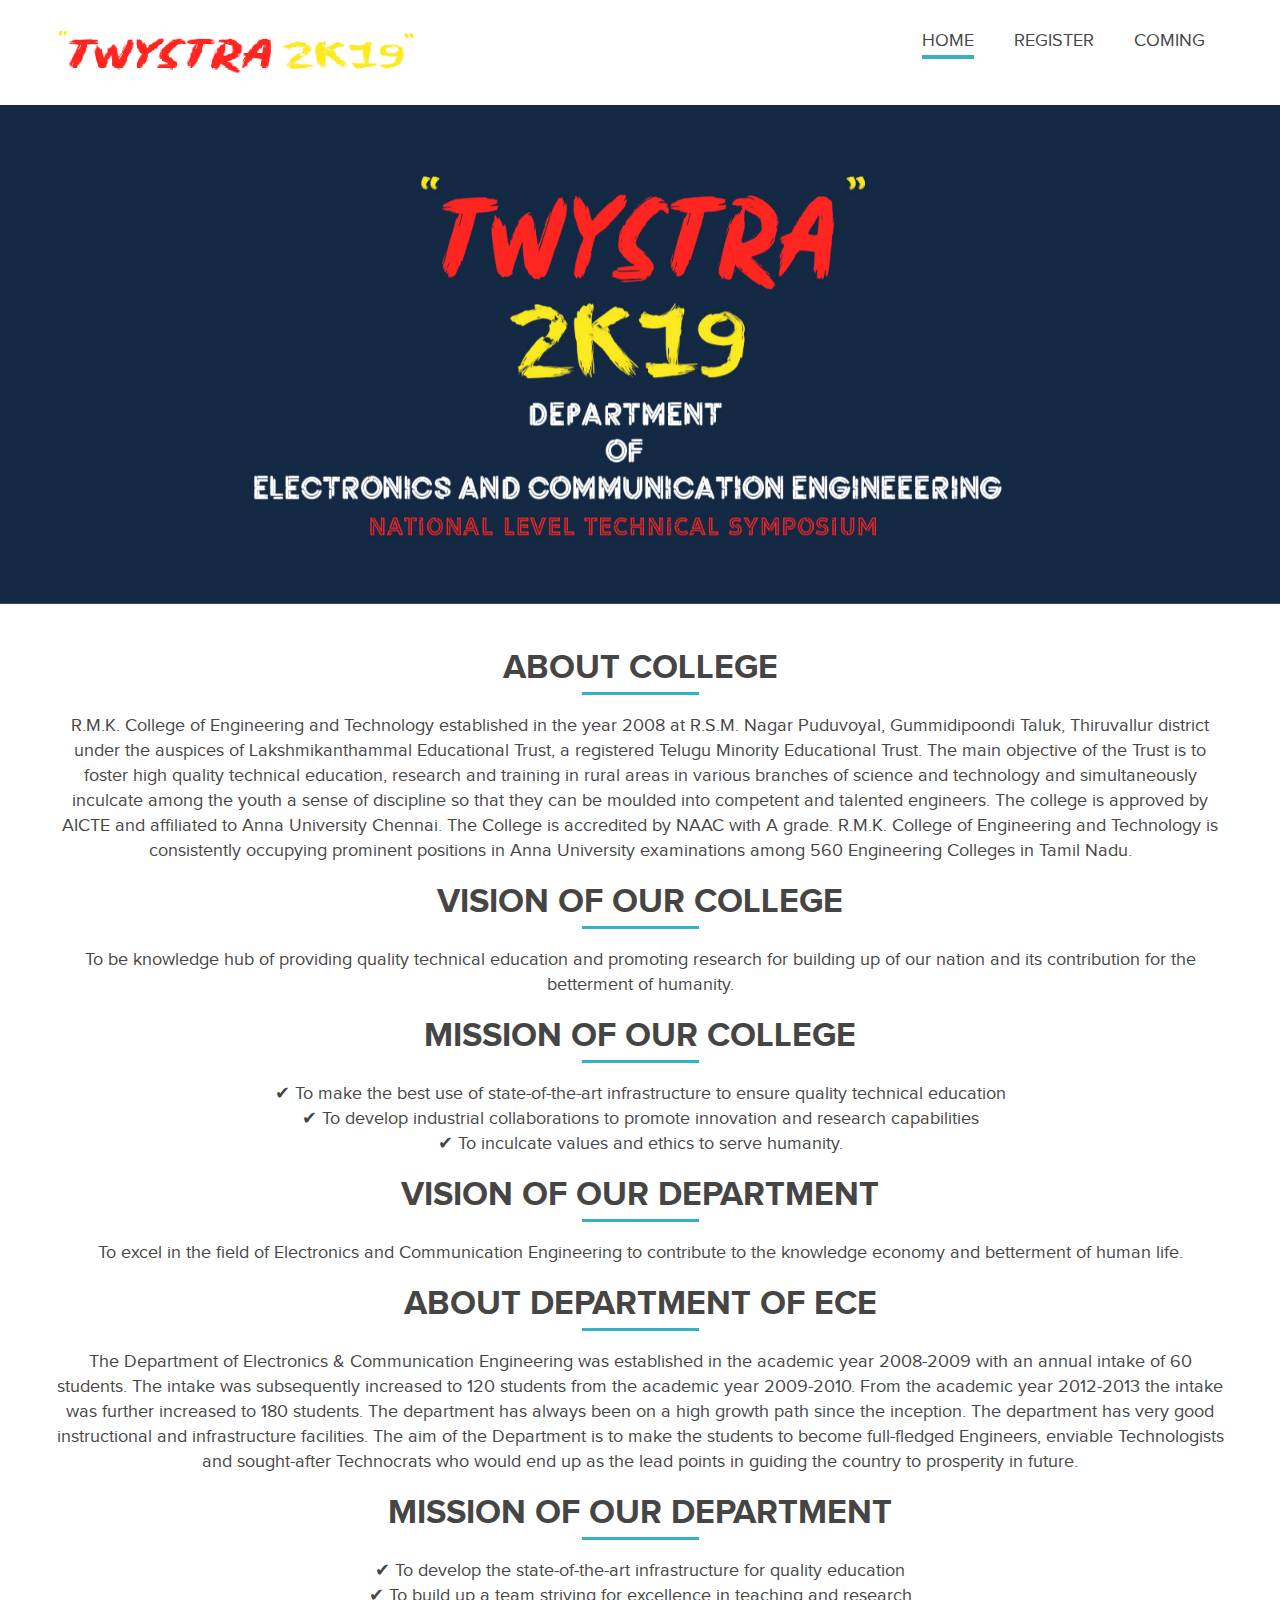
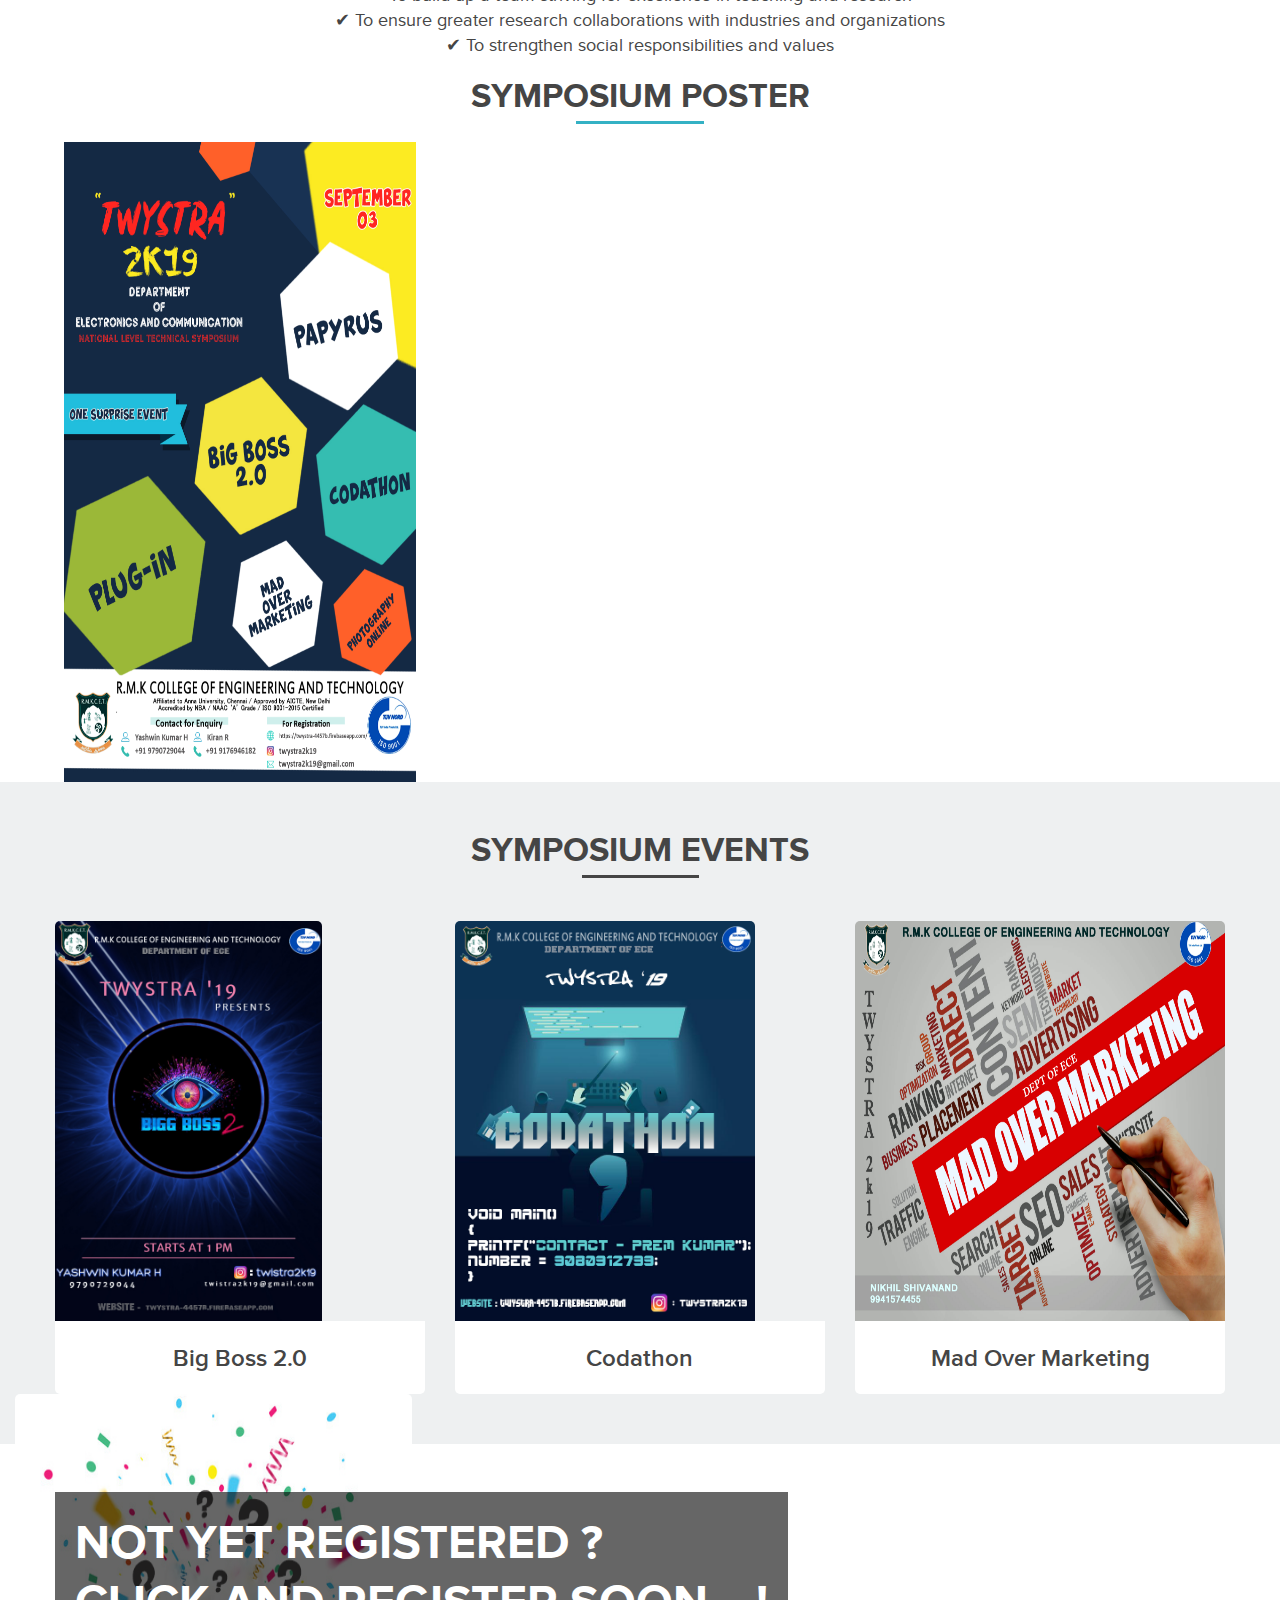
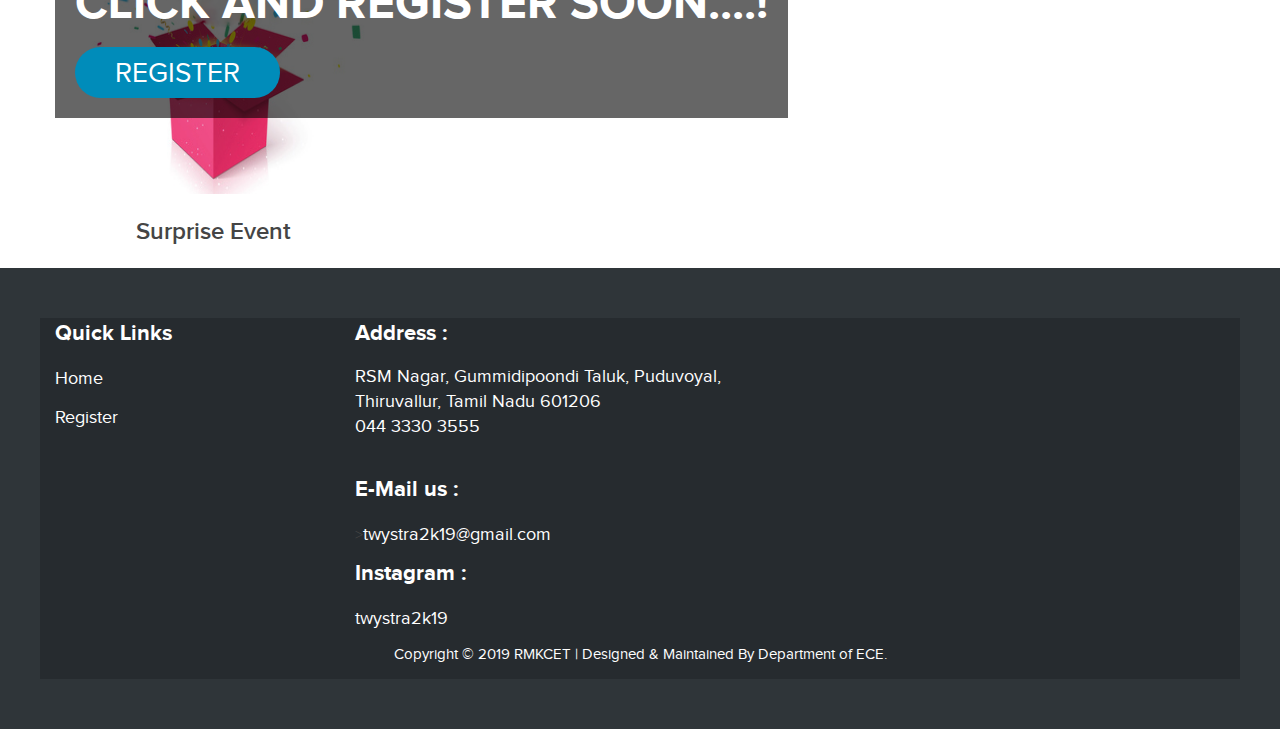
<file: twystra/index.html>
<!doctype html>
<html class="no-js" lang="en">
  <head>
    <meta charset="utf-8" />
    <meta name="viewport" content="width=device-width, initial-scale=1.0" />
    <title>Twystra 2k19</title>
    <link rel="stylesheet" href="css/completehome.css" />
    <link rel="stylesheet" type="text/css" href="slick/slick.css"/>
    <link rel="shortcut icon" type="image/x-icon" href="favicon.ico" />
    <script src="js/vendor/modernizr.js"></script>
  </head>
  <body>
    
    <div class="row">
    <div class="large-4 medium-4 small-12 columns">
    <div id="logo"><a href="index.html"><img src="images/logo.png" alt="Conmpany Name"></a></div>
    </div>
    <div class="large-8 medium-8 small-12 columns">
    <nav class="top-bar" data-topbar role="navigation">
  <ul class="title-area">
    <li class="name"> </li>
     <!-- Remove the class "menu-icon" to get rid of menu icon. Take out "Menu" to just have icon alone -->
    <li class="toggle-topbar menu-icon"><a href="#"><span></span></a></li>
  </ul>

  <section class="top-bar-section">
    <!-- Right Nav Section -->
    <ul class="right">
      <li class="active"><a href="index.html">Home</a></li>
      <li><a href="https://docs.google.com/forms/d/1wm6I9uWWsMDNir0nF8Ko7gfaJ-xasWinl3_1yOArqZU">Register</a></li>
      <li><a href="coming-soon.html">Coming</a></li>      
      </ul>
      </li>
    </ul>
  </section>
</nav>
    </div>
    </div>
    
    
    <div class="slider-sec">

<div class="slider single-item">
  <div><img src="images/slide1.jpg" alt=" " /></div>
</div>

</div>
    <script type="text/javascript">
$('.single-item').slick();
</script>            
</div>
    
 <div class="content-sec">
 <div class="row">
 <div class="large-12 columns text-center">
 <h2>About College</h2>
<p>R.M.K. College of Engineering and Technology established in the year 2008 at R.S.M. Nagar Puduvoyal, Gummidipoondi Taluk, Thiruvallur district under the auspices of Lakshmikanthammal Educational Trust, a registered Telugu Minority Educational Trust. The main objective of the Trust is to foster high quality technical education, research and training in rural areas in various branches of science and technology and simultaneously inculcate among the youth a sense of discipline so that they can be moulded into competent and talented engineers. The college is approved by AICTE and affiliated to Anna University Chennai. The College is accredited by NAAC with A grade. R.M.K. College of Engineering and Technology is consistently occupying prominent positions in Anna University examinations among 560 Engineering Colleges in Tamil Nadu.
</p>
<h2>Vision of our College </h2>
<p>To be knowledge hub of providing quality technical education and promoting research for building up of our nation and its contribution for the betterment of humanity.</p>
<h2>Mission of our College</h2> 
<p >✔	To make the best use of state-of-the-art infrastructure to ensure quality technical education<br>
    ✔	To develop industrial collaborations to promote innovation and research capabilities<br>
    ✔	To inculcate values and ethics to serve humanity.</p>
    <h2>Vision of our Department</h2> 
    <p>To excel in the field of Electronics and Communication Engineering to contribute to the knowledge economy and betterment of human life. </p>
    <h2>About Department of ECE</h2>
    <p>The Department of Electronics & Communication Engineering was established in the academic year 2008-2009 with an annual intake of 60 students. The intake was subsequently increased to 120 students from the academic year 2009-2010. From the academic year 2012-2013 the intake was further increased to 180 students. The department has always been on a high growth path since the inception. The department has very good instructional and infrastructure facilities. The aim of the Department is to make the students to become full-fledged Engineers, enviable Technologists and sought-after Technocrats who would end up as the lead points in guiding the country to prosperity in future. </p>
    <h2>Mission of our Department</h2> 
    <p >✔	To develop the state-of-the-art infrastructure for quality education<br>
      ✔	To build up a team striving for excellence in teaching and research<br>
      ✔	To ensure greater research collaborations with industries and organizations<br>
      ✔	To strengthen social responsibilities and values</p>
 </div></div>
   <h2> Symposium Poster </h2>
   <div>
    <div class="img-box1"><img src="images/coming-bg.jpg"></div>
   </div>   
 
 <div class="services-sec">
 <div class="row">
 <div class="large-12 columns"><h2>Symposium Events</h2></div>
 <div class="large-4 medium-4 small-12 columns">
 <div class="img-box"><img src="images/service1.jpg" alt="Service1"></div>
 <div class="txt-box text-center">
  <h3>Big Boss 2.0</h3>
  </div>
 </div>
 
 <div class="large-4 medium-4 small-12 columns">
 <div class="img-box"><img src="images/service2.jpg" alt="Service1"></div>
 <div class="txt-box text-center">
 <h3>Codathon</h3>
 </div>
 </div>
 
 <div class="large-4 medium-4 small-12 columns">
 <div class="img-box"><img src="images/service3.jpg" alt="Service1"></div>
 <div class="txt-box text-center">
 <h3>Mad Over Marketing</h3>
  </div>
 </div>
</div> 
 <div class="row"></div>
 <div class="large-4 medium-4 small-12 columns">
  <div class="img-box"><img src="images/service4.jpg" alt="Service1"></div>
  <div class="txt-box text-center">
  <h3>Surprise Event</h3>
   </div>
  </div>

 </div> 
 </div>

 
 </div>
 <div class="row">
  <div class="large-12 columns no-pad">
    
  <div class="banner-txt"><h1>Not Yet Registered ? <br/> Click and register Soon....!</h1>
  <a href="https://docs.google.com/forms/d/1wm6I9uWWsMDNir0nF8Ko7gfaJ-xasWinl3_1yOArqZU" class="button round">Register</a>
  </div>
</div>
 </div>
 
 <div class="footer-sec">
 <div class="row">
 <div class="large-3 medium-3 small-12 columns">
 <div class="foot-1">
 <h4>Quick Links</h4>
 <ul>
 <li><a href="index.html" title="Home">Home</a></li>
 <li><a href="https://docs.google.com/forms/d/1wm6I9uWWsMDNir0nF8Ko7gfaJ-xasWinl3_1yOArqZU" title="Contact">Register</a></li>
 </ul>
 </div>
 </div>
 
 
 <div class="large-4 medium-3 small-12 columns">
 <div class="foot-1">
 <h4>Address :</h4>
 <p>RSM Nagar, Gummidipoondi Taluk, Puduvoyal, Thiruvallur, Tamil Nadu 601206 <br>
  044 3330 3555
</p>
 <ul>
 <li><h4>E-Mail us :</h4>><a href="mailto:twystra2k19@gmail.com" target="_blank">twystra2k19@gmail.com</a></li>
 <li><h4>Instagram :</h4><a href="https://www.instagram.com/twystra2k19/" target="_blank">twystra2k19</a></li>
 </ul>
 </div>
 </div>
 
  
 <div class="copy">
 <div class="row">
 <div class="large-12 columns">
 Copyright &copy; 2019 RMKCET | Designed & Maintained By Department of ECE.
 </div>
 </div>
 </div>
 
 
    
    <script src="js/vendor/jquery.js"></script>
    <script src="js/foundation.min.js"></script>
    <script>
      $(document).foundation();
    </script>
    <script type="text/javascript" src="js/all.js"></script>
    <script type="text/javascript" src="slick/slick.js"></script>
    <script type="text/javascript" src="js/scripts.js"></script>
    
    
  </body>
</html>
</file>
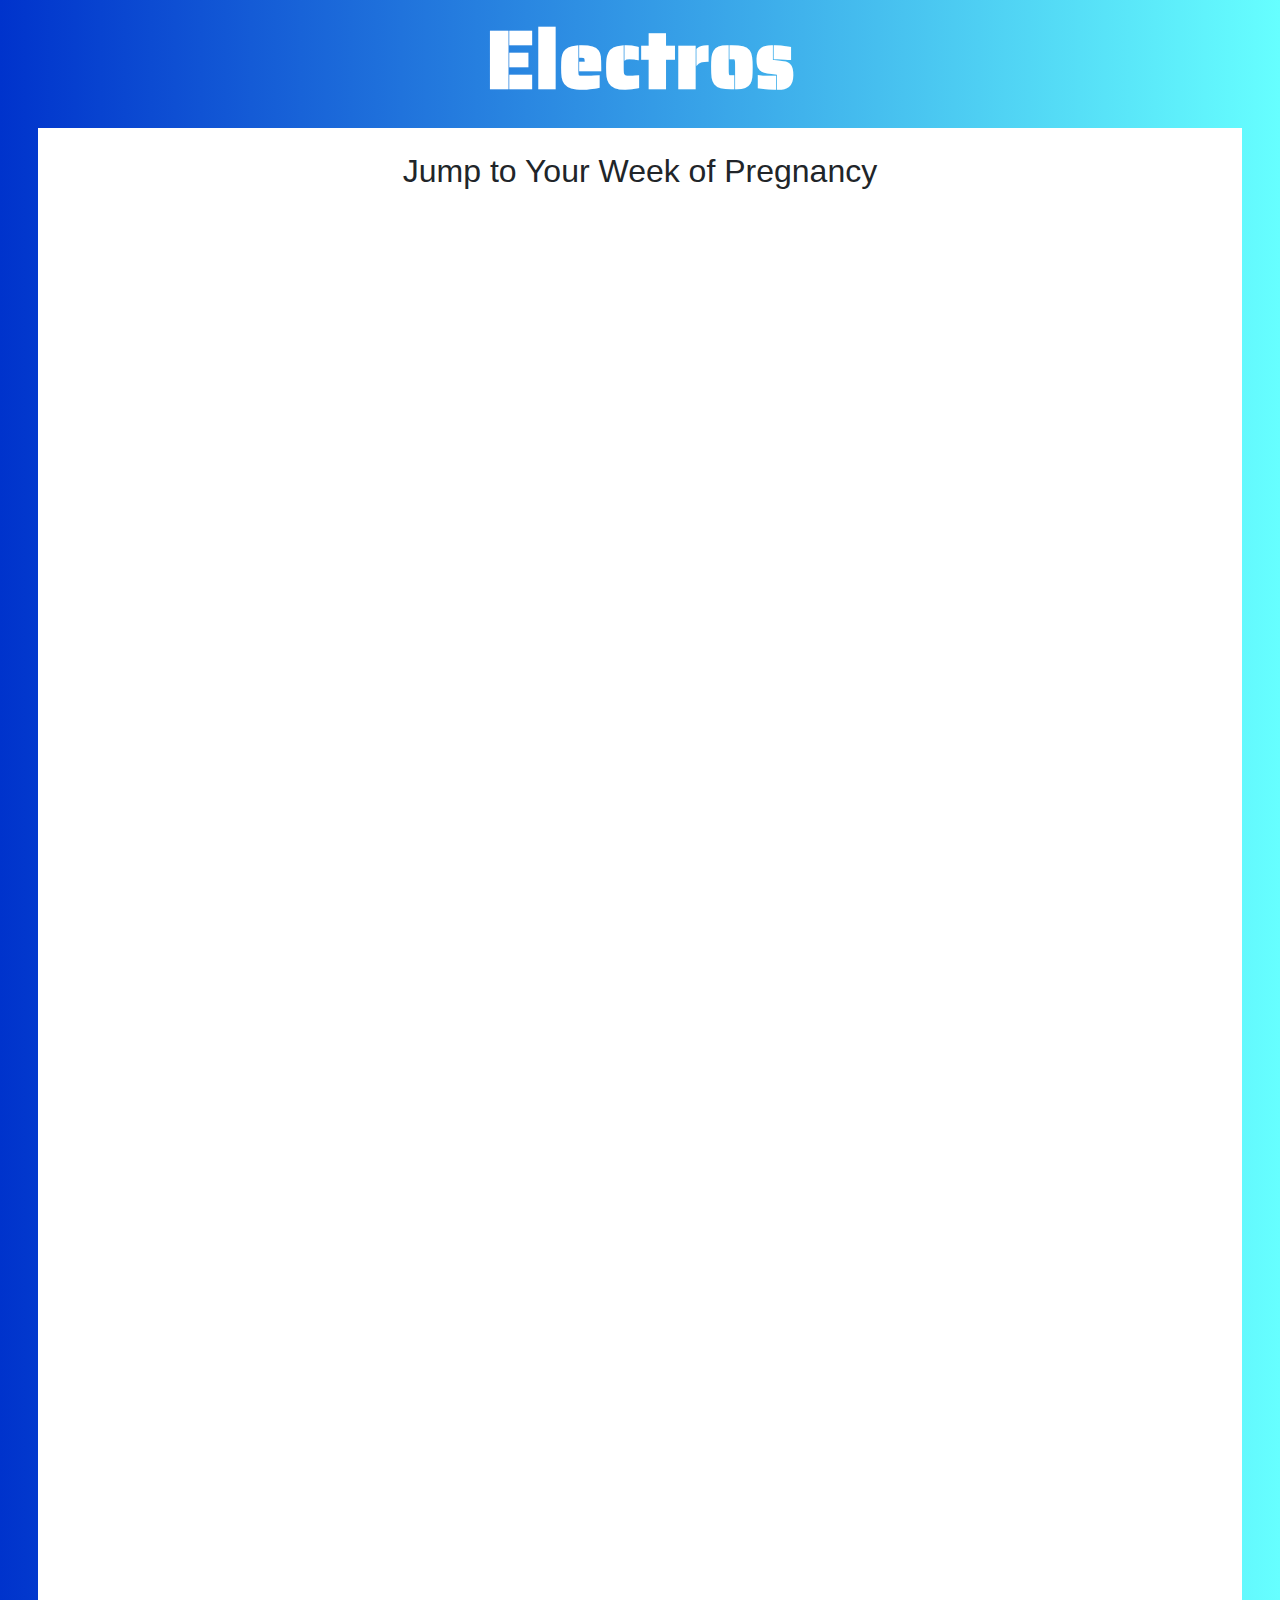
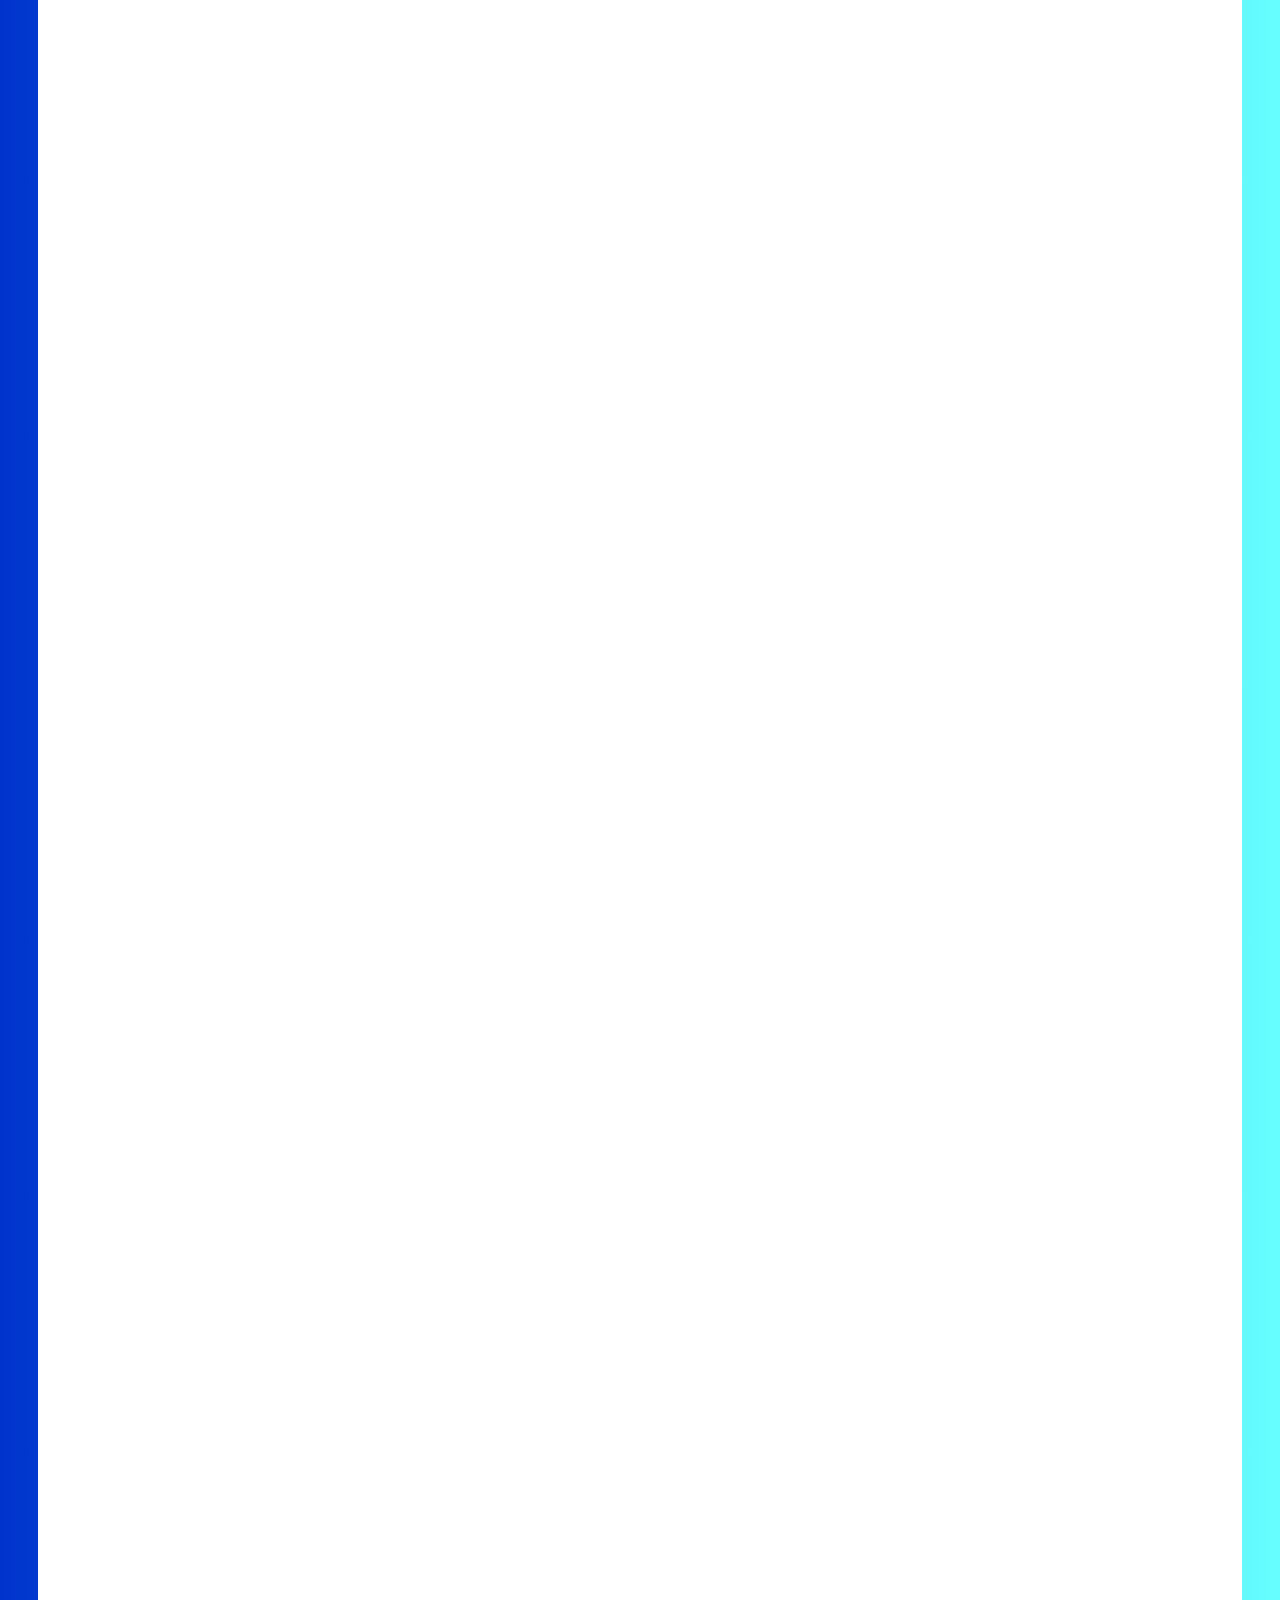
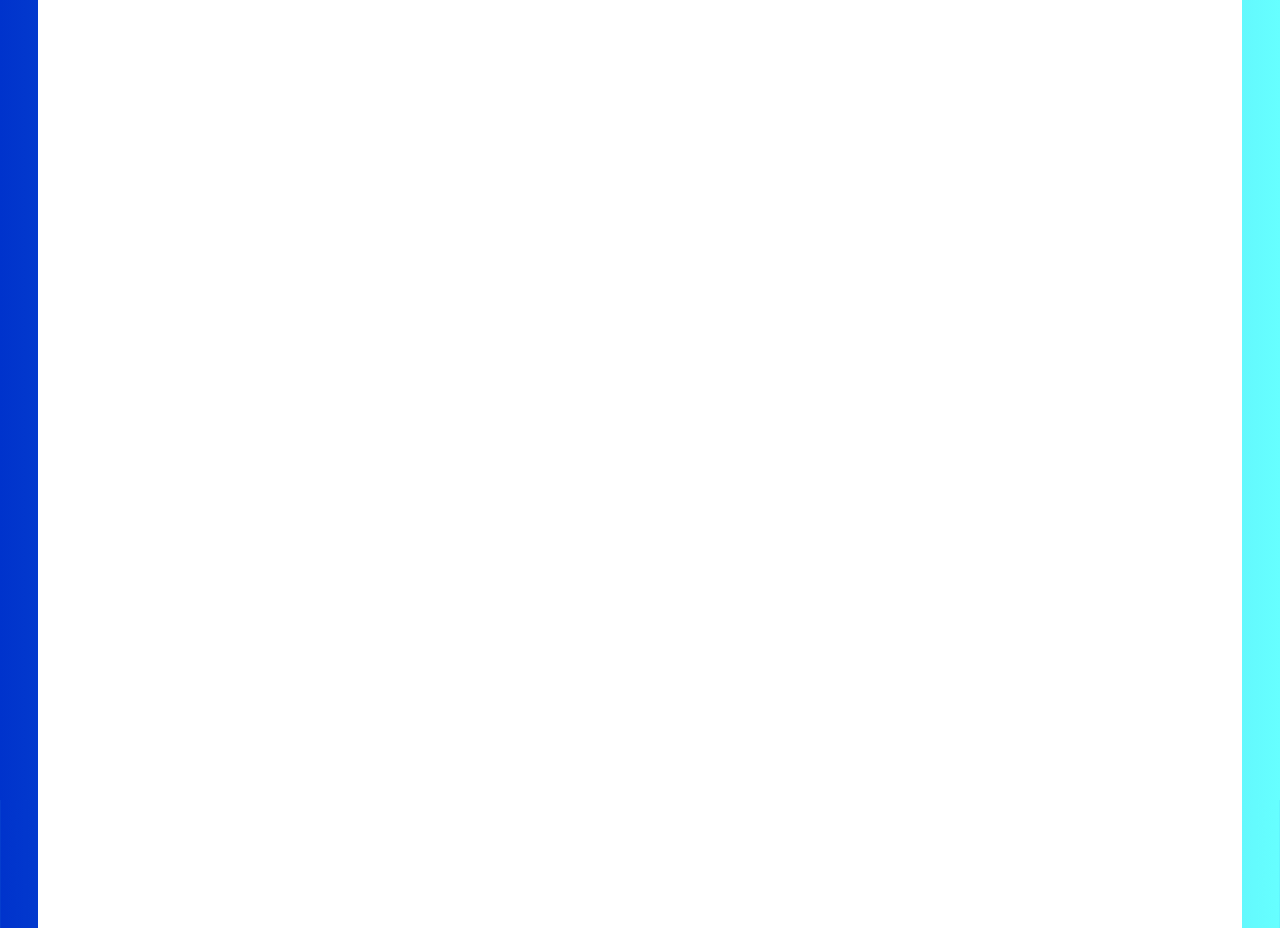
<file: public1/homesympo.html>
<!DOCTYPE html>
<html lang="en">
<head>
    <meta charset="UTF-8">
    <meta name="viewport" content="width=device-width, initial-scale=1.0">
    <meta http-equiv="X-UA-Compatible" content="ie=edge">
    <link rel="stylesheet" href="https://use.fontawesome.com/releases/v5.6.3/css/all.css" integrity="sha384-UHRtZLI+pbxtHCWp1t77Bi1L4ZtiqrqD80Kn4Z8NTSRyMA2Fd33n5dQ8lWUE00s/" crossorigin="anonymous">
    <link rel="stylesheet" href="https://stackpath.bootstrapcdn.com/bootstrap/4.3.1/css/bootstrap.min.css" integrity="sha384-ggOyR0iXCbMQv3Xipma34MD+dH/1fQ784/j6cY/iJTQUOhcWr7x9JvoRxT2MZw1T" crossorigin="anonymous">
    <link rel="stylesheet" href="sympo.css">
    <title>Killer2K19</title>
</head>
<body>
<div class="container-block">
<p><b>Electros</b></p>
</div>
<div class="container-block1">
<div class="inner-white">
<br>
<div class="container-fuild">
<div class="row title1">
<div class="col-lg-12">
<h2>Jump to Your Week of Pregnancy</h2>
</div>
</div>
</div>
</div>
</div>
<script src="https://code.jquery.com/jquery-3.3.1.slim.min.js" integrity="sha384-q8i/X+965DzO0rT7abK41JStQIAqVgRVzpbzo5smXKp4YfRvH+8abtTE1Pi6jizo" crossorigin="anonymous"></script>
<script src="https://cdnjs.cloudflare.com/ajax/libs/popper.js/1.14.7/umd/popper.min.js" integrity="sha384-UO2eT0CpHqdSJQ6hJty5KVphtPhzWj9WO1clHTMGa3JDZwrnQq4sF86dIHNDz0W1" crossorigin="anonymous"></script>
<script src="https://stackpath.bootstrapcdn.com/bootstrap/4.3.1/js/bootstrap.min.js" integrity="sha384-JjSmVgyd0p3pXB1rRibZUAYoIIy6OrQ6VrjIEaFf/nJGzIxFDsf4x0xIM+B07jRM" crossorigin="anonymous"></script> 
</body>
</html>
</file>
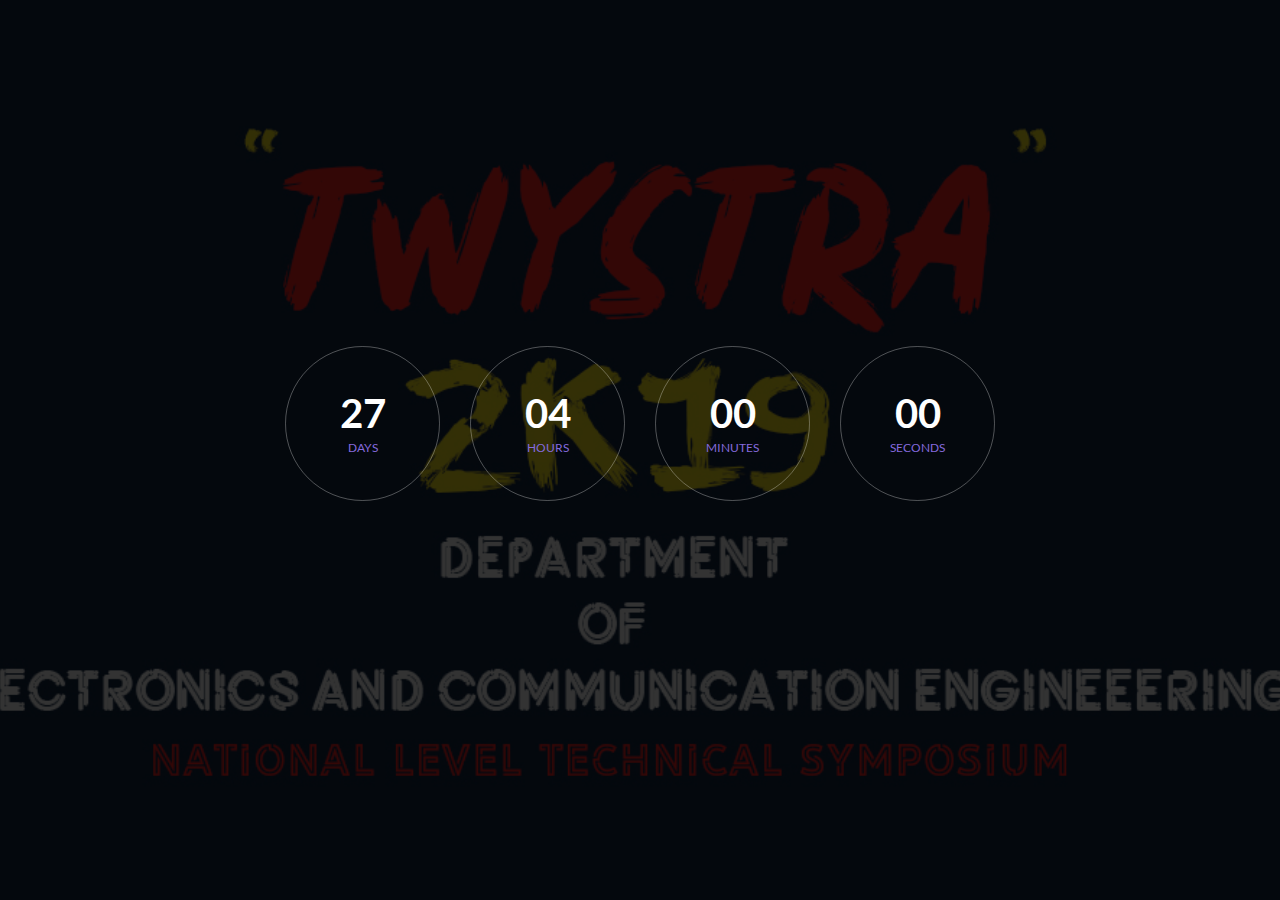
<file: twystra/coming-soon.html>
<!DOCTYPE html>
<html lang="en">
<head>
	<title></title>
	<meta charset="UTF-8">
	<meta name="viewport" content="width=device-width, initial-scale=1">
<!--===============================================================================================-->	
	<link rel="icon" type="image/png" href="images/icons/favicon.ico"/>
<!--===============================================================================================-->
	<link rel="stylesheet" type="text/css" href="vendor/bootstrap/css/bootstrap.min.css">
<!--===============================================================================================-->
	<link rel="stylesheet" type="text/css" href="fonts/font-awesome-4.7.0/css/font-awesome.min.css">
<!--===============================================================================================-->
	<link rel="stylesheet" type="text/css" href="vendor/animate/animate.css">
<!--===============================================================================================-->
	<link rel="stylesheet" type="text/css" href="vendor/select2/select2.min.css">
<!--===============================================================================================-->
	<link rel="stylesheet" type="text/css" href="css/util.css">
	<link rel="stylesheet" type="text/css" href="css/main.css">
<!--===============================================================================================-->
</head>
<body>
	
	<!--  -->
	
		<div class="simpleslide100-item bg-img1" style="background-image: url('images/slide1.jpg');"></div>

		<div class="size1 overlay1">
		<!--  -->
		<div class="size1 flex-col-c-m p-l-15 p-r-15 p-t-50 p-b-50">
		
			<div class="flex-w flex-c-m cd100 p-b-33">
				<div class="flex-col-c-m size2 bor1 m-l-15 m-r-15 m-b-20">
					<span class="l2-txt1 p-b-9 days">35</span>
					<span class="s2-txt1">Days</span>
				</div>

				<div class="flex-col-c-m size2 bor1 m-l-15 m-r-15 m-b-20">
					<span class="l2-txt1 p-b-9 hours">17</span>
					<span class="s2-txt1">Hours</span>
				</div>

				<div class="flex-col-c-m size2 bor1 m-l-15 m-r-15 m-b-20">
					<span class="l2-txt1 p-b-9 minutes">50</span>
					<span class="s2-txt1">Minutes</span>
				</div>

				<div class="flex-col-c-m size2 bor1 m-l-15 m-r-15 m-b-20">
					<span class="l2-txt1 p-b-9 seconds">39</span>
					<span class="s2-txt1">Seconds</span>
				</div>
			</div>

			</div>
	</div>



	

<!--===============================================================================================-->	
	<script src="vendor/jquery/jquery-3.2.1.min.js"></script>
<!--===============================================================================================-->
	<script src="vendor/bootstrap/js/popper.js"></script>
	<script src="vendor/bootstrap/js/bootstrap.min.js"></script>
<!--===============================================================================================-->
	<script src="vendor/select2/select2.min.js"></script>
<!--===============================================================================================-->
	<script src="vendor/countdowntime/moment.min.js"></script>
	<script src="vendor/countdowntime/moment-timezone.min.js"></script>
	<script src="vendor/countdowntime/moment-timezone-with-data.min.js"></script>
	<script src="vendor/countdowntime/countdowntime.js"></script>
	<script>
		$('.cd100').countdown100({
			/*Set Endtime here*/
			/*Endtime must be > current time*/
			endtimeYear: 0,
			endtimeMonth: 0,
			endtimeDate: 27,
			endtimeHours: 04,
			endtimeMinutes: 41,
			endtimeSeconds: 0,
			timeZone: "" 
			// ex:  timeZone: "America/New_York"
			//go to " http://momentjs.com/timezone/ " to get timezone
		});
	</script>
<!--===============================================================================================-->
	<script src="vendor/tilt/tilt.jquery.min.js"></script>
	<script >
		$('.js-tilt').tilt({
			scale: 1.1
		})
	</script>
<!--===============================================================================================-->
	<script src="js/main.js"></script>

</body>
</html>
</file>
<file: public1/sympo.css>
@import url('https://fonts.googleapis.com/css?family=Saira+Stencil+One&display=swap');
.container-block
{
    padding: 0%;
    background-image: linear-gradient(to right,#0033cc, #66ffff);
    height: 8rem;
    width: 100%;
    text-align:center;
    font-size: 5rem;
    color:white;
    font-family: 'Saira Stencil One', cursive;
}
html,body
{   
    padding: 0%;
    background-image:linear-gradient(to right,#0033cc, #66ffff);
    height: 250rem;
    width: 100%;
}
.inner-white
{   height: 250rem;
    margin-left: 3%;
    margin-right: 3%;
    margin-bottom: 3%;
    background-color: white;
}
.title1
{
    text-align: center;
}
</file>
<file: twystra/css/util.css>
/*//////////////////////////////////////////////////////////////////
[ REBOOT ]*/
*, *:before, *:after {
	margin: 0px; 
	padding: 0px; 
	-webkit-box-sizing: border-box;
	-moz-box-sizing: border-box;
	box-sizing: border-box;
}

body, html {
	font-family: Arial, sans-serif;
	font-size: 15px;
	color: #666666;

	height: 100%;
	background-color: #fff;
	-webkit-box-sizing: border-box;
	-moz-box-sizing: border-box;
	box-sizing: border-box;
}

/*---------------------------------------------*/
a:focus {outline: none;}
a:hover {text-decoration: none;}

/* ------------------------------------ */
h1,h2,h3,h4,h5,h6,p {margin: 0px;}

ul, li {
	margin: 0px;
	list-style-type: none;
}


/* ------------------------------------ */
input, textarea, label {
	display: block;
	outline: none;
	border: none;
}

/* ------------------------------------ */
button {
	outline: none;
	border: none;
	background: transparent;
	cursor: pointer;
}
button:focus {outline: none;}

iframe {border: none;}


/*//////////////////////////////////////////////////////////////////
[ FONT SIZE ]*/
.fs-1 {font-size: 1px;}
.fs-2 {font-size: 2px;}
.fs-3 {font-size: 3px;}
.fs-4 {font-size: 4px;}
.fs-5 {font-size: 5px;}
.fs-6 {font-size: 6px;}
.fs-7 {font-size: 7px;}
.fs-8 {font-size: 8px;}
.fs-9 {font-size: 9px;}
.fs-10 {font-size: 10px;}
.fs-11 {font-size: 11px;}
.fs-12 {font-size: 12px;}
.fs-13 {font-size: 13px;}
.fs-14 {font-size: 14px;}
.fs-15 {font-size: 15px;}
.fs-16 {font-size: 16px;}
.fs-17 {font-size: 17px;}
.fs-18 {font-size: 18px;}
.fs-19 {font-size: 19px;}
.fs-20 {font-size: 20px;}
.fs-21 {font-size: 21px;}
.fs-22 {font-size: 22px;}
.fs-23 {font-size: 23px;}
.fs-24 {font-size: 24px;}
.fs-25 {font-size: 25px;}
.fs-26 {font-size: 26px;}
.fs-27 {font-size: 27px;}
.fs-28 {font-size: 28px;}
.fs-29 {font-size: 29px;}
.fs-30 {font-size: 30px;}
.fs-31 {font-size: 31px;}
.fs-32 {font-size: 32px;}
.fs-33 {font-size: 33px;}
.fs-34 {font-size: 34px;}
.fs-35 {font-size: 35px;}
.fs-36 {font-size: 36px;}
.fs-37 {font-size: 37px;}
.fs-38 {font-size: 38px;}
.fs-39 {font-size: 39px;}
.fs-40 {font-size: 40px;}
.fs-41 {font-size: 41px;}
.fs-42 {font-size: 42px;}
.fs-43 {font-size: 43px;}
.fs-44 {font-size: 44px;}
.fs-45 {font-size: 45px;}
.fs-46 {font-size: 46px;}
.fs-47 {font-size: 47px;}
.fs-48 {font-size: 48px;}
.fs-49 {font-size: 49px;}
.fs-50 {font-size: 50px;}
.fs-51 {font-size: 51px;}
.fs-52 {font-size: 52px;}
.fs-53 {font-size: 53px;}
.fs-54 {font-size: 54px;}
.fs-55 {font-size: 55px;}
.fs-56 {font-size: 56px;}
.fs-57 {font-size: 57px;}
.fs-58 {font-size: 58px;}
.fs-59 {font-size: 59px;}
.fs-60 {font-size: 60px;}
.fs-61 {font-size: 61px;}
.fs-62 {font-size: 62px;}
.fs-63 {font-size: 63px;}
.fs-64 {font-size: 64px;}
.fs-65 {font-size: 65px;}
.fs-66 {font-size: 66px;}
.fs-67 {font-size: 67px;}
.fs-68 {font-size: 68px;}
.fs-69 {font-size: 69px;}
.fs-70 {font-size: 70px;}
.fs-71 {font-size: 71px;}
.fs-72 {font-size: 72px;}
.fs-73 {font-size: 73px;}
.fs-74 {font-size: 74px;}
.fs-75 {font-size: 75px;}
.fs-76 {font-size: 76px;}
.fs-77 {font-size: 77px;}
.fs-78 {font-size: 78px;}
.fs-79 {font-size: 79px;}
.fs-80 {font-size: 80px;}
.fs-81 {font-size: 81px;}
.fs-82 {font-size: 82px;}
.fs-83 {font-size: 83px;}
.fs-84 {font-size: 84px;}
.fs-85 {font-size: 85px;}
.fs-86 {font-size: 86px;}
.fs-87 {font-size: 87px;}
.fs-88 {font-size: 88px;}
.fs-89 {font-size: 89px;}
.fs-90 {font-size: 90px;}
.fs-91 {font-size: 91px;}
.fs-92 {font-size: 92px;}
.fs-93 {font-size: 93px;}
.fs-94 {font-size: 94px;}
.fs-95 {font-size: 95px;}
.fs-96 {font-size: 96px;}
.fs-97 {font-size: 97px;}
.fs-98 {font-size: 98px;}
.fs-99 {font-size: 99px;}
.fs-100 {font-size: 100px;}
.fs-101 {font-size: 101px;}
.fs-102 {font-size: 102px;}
.fs-103 {font-size: 103px;}
.fs-104 {font-size: 104px;}
.fs-105 {font-size: 105px;}
.fs-106 {font-size: 106px;}
.fs-107 {font-size: 107px;}
.fs-108 {font-size: 108px;}
.fs-109 {font-size: 109px;}
.fs-110 {font-size: 110px;}
.fs-111 {font-size: 111px;}
.fs-112 {font-size: 112px;}
.fs-113 {font-size: 113px;}
.fs-114 {font-size: 114px;}
.fs-115 {font-size: 115px;}
.fs-116 {font-size: 116px;}
.fs-117 {font-size: 117px;}
.fs-118 {font-size: 118px;}
.fs-119 {font-size: 119px;}
.fs-120 {font-size: 120px;}
.fs-121 {font-size: 121px;}
.fs-122 {font-size: 122px;}
.fs-123 {font-size: 123px;}
.fs-124 {font-size: 124px;}
.fs-125 {font-size: 125px;}
.fs-126 {font-size: 126px;}
.fs-127 {font-size: 127px;}
.fs-128 {font-size: 128px;}
.fs-129 {font-size: 129px;}
.fs-130 {font-size: 130px;}
.fs-131 {font-size: 131px;}
.fs-132 {font-size: 132px;}
.fs-133 {font-size: 133px;}
.fs-134 {font-size: 134px;}
.fs-135 {font-size: 135px;}
.fs-136 {font-size: 136px;}
.fs-137 {font-size: 137px;}
.fs-138 {font-size: 138px;}
.fs-139 {font-size: 139px;}
.fs-140 {font-size: 140px;}
.fs-141 {font-size: 141px;}
.fs-142 {font-size: 142px;}
.fs-143 {font-size: 143px;}
.fs-144 {font-size: 144px;}
.fs-145 {font-size: 145px;}
.fs-146 {font-size: 146px;}
.fs-147 {font-size: 147px;}
.fs-148 {font-size: 148px;}
.fs-149 {font-size: 149px;}
.fs-150 {font-size: 150px;}
.fs-151 {font-size: 151px;}
.fs-152 {font-size: 152px;}
.fs-153 {font-size: 153px;}
.fs-154 {font-size: 154px;}
.fs-155 {font-size: 155px;}
.fs-156 {font-size: 156px;}
.fs-157 {font-size: 157px;}
.fs-158 {font-size: 158px;}
.fs-159 {font-size: 159px;}
.fs-160 {font-size: 160px;}
.fs-161 {font-size: 161px;}
.fs-162 {font-size: 162px;}
.fs-163 {font-size: 163px;}
.fs-164 {font-size: 164px;}
.fs-165 {font-size: 165px;}
.fs-166 {font-size: 166px;}
.fs-167 {font-size: 167px;}
.fs-168 {font-size: 168px;}
.fs-169 {font-size: 169px;}
.fs-170 {font-size: 170px;}
.fs-171 {font-size: 171px;}
.fs-172 {font-size: 172px;}
.fs-173 {font-size: 173px;}
.fs-174 {font-size: 174px;}
.fs-175 {font-size: 175px;}
.fs-176 {font-size: 176px;}
.fs-177 {font-size: 177px;}
.fs-178 {font-size: 178px;}
.fs-179 {font-size: 179px;}
.fs-180 {font-size: 180px;}
.fs-181 {font-size: 181px;}
.fs-182 {font-size: 182px;}
.fs-183 {font-size: 183px;}
.fs-184 {font-size: 184px;}
.fs-185 {font-size: 185px;}
.fs-186 {font-size: 186px;}
.fs-187 {font-size: 187px;}
.fs-188 {font-size: 188px;}
.fs-189 {font-size: 189px;}
.fs-190 {font-size: 190px;}
.fs-191 {font-size: 191px;}
.fs-192 {font-size: 192px;}
.fs-193 {font-size: 193px;}
.fs-194 {font-size: 194px;}
.fs-195 {font-size: 195px;}
.fs-196 {font-size: 196px;}
.fs-197 {font-size: 197px;}
.fs-198 {font-size: 198px;}
.fs-199 {font-size: 199px;}
.fs-200 {font-size: 200px;}

/*//////////////////////////////////////////////////////////////////
[ PADDING ]*/
.p-t-0 {padding-top: 0px;}
.p-t-1 {padding-top: 1px;}
.p-t-2 {padding-top: 2px;}
.p-t-3 {padding-top: 3px;}
.p-t-4 {padding-top: 4px;}
.p-t-5 {padding-top: 5px;}
.p-t-6 {padding-top: 6px;}
.p-t-7 {padding-top: 7px;}
.p-t-8 {padding-top: 8px;}
.p-t-9 {padding-top: 9px;}
.p-t-10 {padding-top: 10px;}
.p-t-11 {padding-top: 11px;}
.p-t-12 {padding-top: 12px;}
.p-t-13 {padding-top: 13px;}
.p-t-14 {padding-top: 14px;}
.p-t-15 {padding-top: 15px;}
.p-t-16 {padding-top: 16px;}
.p-t-17 {padding-top: 17px;}
.p-t-18 {padding-top: 18px;}
.p-t-19 {padding-top: 19px;}
.p-t-20 {padding-top: 20px;}
.p-t-21 {padding-top: 21px;}
.p-t-22 {padding-top: 22px;}
.p-t-23 {padding-top: 23px;}
.p-t-24 {padding-top: 24px;}
.p-t-25 {padding-top: 25px;}
.p-t-26 {padding-top: 26px;}
.p-t-27 {padding-top: 27px;}
.p-t-28 {padding-top: 28px;}
.p-t-29 {padding-top: 29px;}
.p-t-30 {padding-top: 30px;}
.p-t-31 {padding-top: 31px;}
.p-t-32 {padding-top: 32px;}
.p-t-33 {padding-top: 33px;}
.p-t-34 {padding-top: 34px;}
.p-t-35 {padding-top: 35px;}
.p-t-36 {padding-top: 36px;}
.p-t-37 {padding-top: 37px;}
.p-t-38 {padding-top: 38px;}
.p-t-39 {padding-top: 39px;}
.p-t-40 {padding-top: 40px;}
.p-t-41 {padding-top: 41px;}
.p-t-42 {padding-top: 42px;}
.p-t-43 {padding-top: 43px;}
.p-t-44 {padding-top: 44px;}
.p-t-45 {padding-top: 45px;}
.p-t-46 {padding-top: 46px;}
.p-t-47 {padding-top: 47px;}
.p-t-48 {padding-top: 48px;}
.p-t-49 {padding-top: 49px;}
.p-t-50 {padding-top: 50px;}
.p-t-51 {padding-top: 51px;}
.p-t-52 {padding-top: 52px;}
.p-t-53 {padding-top: 53px;}
.p-t-54 {padding-top: 54px;}
.p-t-55 {padding-top: 55px;}
.p-t-56 {padding-top: 56px;}
.p-t-57 {padding-top: 57px;}
.p-t-58 {padding-top: 58px;}
.p-t-59 {padding-top: 59px;}
.p-t-60 {padding-top: 60px;}
.p-t-61 {padding-top: 61px;}
.p-t-62 {padding-top: 62px;}
.p-t-63 {padding-top: 63px;}
.p-t-64 {padding-top: 64px;}
.p-t-65 {padding-top: 65px;}
.p-t-66 {padding-top: 66px;}
.p-t-67 {padding-top: 67px;}
.p-t-68 {padding-top: 68px;}
.p-t-69 {padding-top: 69px;}
.p-t-70 {padding-top: 70px;}
.p-t-71 {padding-top: 71px;}
.p-t-72 {padding-top: 72px;}
.p-t-73 {padding-top: 73px;}
.p-t-74 {padding-top: 74px;}
.p-t-75 {padding-top: 75px;}
.p-t-76 {padding-top: 76px;}
.p-t-77 {padding-top: 77px;}
.p-t-78 {padding-top: 78px;}
.p-t-79 {padding-top: 79px;}
.p-t-80 {padding-top: 80px;}
.p-t-81 {padding-top: 81px;}
.p-t-82 {padding-top: 82px;}
.p-t-83 {padding-top: 83px;}
.p-t-84 {padding-top: 84px;}
.p-t-85 {padding-top: 85px;}
.p-t-86 {padding-top: 86px;}
.p-t-87 {padding-top: 87px;}
.p-t-88 {padding-top: 88px;}
.p-t-89 {padding-top: 89px;}
.p-t-90 {padding-top: 90px;}
.p-t-91 {padding-top: 91px;}
.p-t-92 {padding-top: 92px;}
.p-t-93 {padding-top: 93px;}
.p-t-94 {padding-top: 94px;}
.p-t-95 {padding-top: 95px;}
.p-t-96 {padding-top: 96px;}
.p-t-97 {padding-top: 97px;}
.p-t-98 {padding-top: 98px;}
.p-t-99 {padding-top: 99px;}
.p-t-100 {padding-top: 100px;}
.p-t-101 {padding-top: 101px;}
.p-t-102 {padding-top: 102px;}
.p-t-103 {padding-top: 103px;}
.p-t-104 {padding-top: 104px;}
.p-t-105 {padding-top: 105px;}
.p-t-106 {padding-top: 106px;}
.p-t-107 {padding-top: 107px;}
.p-t-108 {padding-top: 108px;}
.p-t-109 {padding-top: 109px;}
.p-t-110 {padding-top: 110px;}
.p-t-111 {padding-top: 111px;}
.p-t-112 {padding-top: 112px;}
.p-t-113 {padding-top: 113px;}
.p-t-114 {padding-top: 114px;}
.p-t-115 {padding-top: 115px;}
.p-t-116 {padding-top: 116px;}
.p-t-117 {padding-top: 117px;}
.p-t-118 {padding-top: 118px;}
.p-t-119 {padding-top: 119px;}
.p-t-120 {padding-top: 120px;}
.p-t-121 {padding-top: 121px;}
.p-t-122 {padding-top: 122px;}
.p-t-123 {padding-top: 123px;}
.p-t-124 {padding-top: 124px;}
.p-t-125 {padding-top: 125px;}
.p-t-126 {padding-top: 126px;}
.p-t-127 {padding-top: 127px;}
.p-t-128 {padding-top: 128px;}
.p-t-129 {padding-top: 129px;}
.p-t-130 {padding-top: 130px;}
.p-t-131 {padding-top: 131px;}
.p-t-132 {padding-top: 132px;}
.p-t-133 {padding-top: 133px;}
.p-t-134 {padding-top: 134px;}
.p-t-135 {padding-top: 135px;}
.p-t-136 {padding-top: 136px;}
.p-t-137 {padding-top: 137px;}
.p-t-138 {padding-top: 138px;}
.p-t-139 {padding-top: 139px;}
.p-t-140 {padding-top: 140px;}
.p-t-141 {padding-top: 141px;}
.p-t-142 {padding-top: 142px;}
.p-t-143 {padding-top: 143px;}
.p-t-144 {padding-top: 144px;}
.p-t-145 {padding-top: 145px;}
.p-t-146 {padding-top: 146px;}
.p-t-147 {padding-top: 147px;}
.p-t-148 {padding-top: 148px;}
.p-t-149 {padding-top: 149px;}
.p-t-150 {padding-top: 150px;}
.p-t-151 {padding-top: 151px;}
.p-t-152 {padding-top: 152px;}
.p-t-153 {padding-top: 153px;}
.p-t-154 {padding-top: 154px;}
.p-t-155 {padding-top: 155px;}
.p-t-156 {padding-top: 156px;}
.p-t-157 {padding-top: 157px;}
.p-t-158 {padding-top: 158px;}
.p-t-159 {padding-top: 159px;}
.p-t-160 {padding-top: 160px;}
.p-t-161 {padding-top: 161px;}
.p-t-162 {padding-top: 162px;}
.p-t-163 {padding-top: 163px;}
.p-t-164 {padding-top: 164px;}
.p-t-165 {padding-top: 165px;}
.p-t-166 {padding-top: 166px;}
.p-t-167 {padding-top: 167px;}
.p-t-168 {padding-top: 168px;}
.p-t-169 {padding-top: 169px;}
.p-t-170 {padding-top: 170px;}
.p-t-171 {padding-top: 171px;}
.p-t-172 {padding-top: 172px;}
.p-t-173 {padding-top: 173px;}
.p-t-174 {padding-top: 174px;}
.p-t-175 {padding-top: 175px;}
.p-t-176 {padding-top: 176px;}
.p-t-177 {padding-top: 177px;}
.p-t-178 {padding-top: 178px;}
.p-t-179 {padding-top: 179px;}
.p-t-180 {padding-top: 180px;}
.p-t-181 {padding-top: 181px;}
.p-t-182 {padding-top: 182px;}
.p-t-183 {padding-top: 183px;}
.p-t-184 {padding-top: 184px;}
.p-t-185 {padding-top: 185px;}
.p-t-186 {padding-top: 186px;}
.p-t-187 {padding-top: 187px;}
.p-t-188 {padding-top: 188px;}
.p-t-189 {padding-top: 189px;}
.p-t-190 {padding-top: 190px;}
.p-t-191 {padding-top: 191px;}
.p-t-192 {padding-top: 192px;}
.p-t-193 {padding-top: 193px;}
.p-t-194 {padding-top: 194px;}
.p-t-195 {padding-top: 195px;}
.p-t-196 {padding-top: 196px;}
.p-t-197 {padding-top: 197px;}
.p-t-198 {padding-top: 198px;}
.p-t-199 {padding-top: 199px;}
.p-t-200 {padding-top: 200px;}
.p-t-201 {padding-top: 201px;}
.p-t-202 {padding-top: 202px;}
.p-t-203 {padding-top: 203px;}
.p-t-204 {padding-top: 204px;}
.p-t-205 {padding-top: 205px;}
.p-t-206 {padding-top: 206px;}
.p-t-207 {padding-top: 207px;}
.p-t-208 {padding-top: 208px;}
.p-t-209 {padding-top: 209px;}
.p-t-210 {padding-top: 210px;}
.p-t-211 {padding-top: 211px;}
.p-t-212 {padding-top: 212px;}
.p-t-213 {padding-top: 213px;}
.p-t-214 {padding-top: 214px;}
.p-t-215 {padding-top: 215px;}
.p-t-216 {padding-top: 216px;}
.p-t-217 {padding-top: 217px;}
.p-t-218 {padding-top: 218px;}
.p-t-219 {padding-top: 219px;}
.p-t-220 {padding-top: 220px;}
.p-t-221 {padding-top: 221px;}
.p-t-222 {padding-top: 222px;}
.p-t-223 {padding-top: 223px;}
.p-t-224 {padding-top: 224px;}
.p-t-225 {padding-top: 225px;}
.p-t-226 {padding-top: 226px;}
.p-t-227 {padding-top: 227px;}
.p-t-228 {padding-top: 228px;}
.p-t-229 {padding-top: 229px;}
.p-t-230 {padding-top: 230px;}
.p-t-231 {padding-top: 231px;}
.p-t-232 {padding-top: 232px;}
.p-t-233 {padding-top: 233px;}
.p-t-234 {padding-top: 234px;}
.p-t-235 {padding-top: 235px;}
.p-t-236 {padding-top: 236px;}
.p-t-237 {padding-top: 237px;}
.p-t-238 {padding-top: 238px;}
.p-t-239 {padding-top: 239px;}
.p-t-240 {padding-top: 240px;}
.p-t-241 {padding-top: 241px;}
.p-t-242 {padding-top: 242px;}
.p-t-243 {padding-top: 243px;}
.p-t-244 {padding-top: 244px;}
.p-t-245 {padding-top: 245px;}
.p-t-246 {padding-top: 246px;}
.p-t-247 {padding-top: 247px;}
.p-t-248 {padding-top: 248px;}
.p-t-249 {padding-top: 249px;}
.p-t-250 {padding-top: 250px;}
.p-b-0 {padding-bottom: 0px;}
.p-b-1 {padding-bottom: 1px;}
.p-b-2 {padding-bottom: 2px;}
.p-b-3 {padding-bottom: 3px;}
.p-b-4 {padding-bottom: 4px;}
.p-b-5 {padding-bottom: 5px;}
.p-b-6 {padding-bottom: 6px;}
.p-b-7 {padding-bottom: 7px;}
.p-b-8 {padding-bottom: 8px;}
.p-b-9 {padding-bottom: 9px;}
.p-b-10 {padding-bottom: 10px;}
.p-b-11 {padding-bottom: 11px;}
.p-b-12 {padding-bottom: 12px;}
.p-b-13 {padding-bottom: 13px;}
.p-b-14 {padding-bottom: 14px;}
.p-b-15 {padding-bottom: 15px;}
.p-b-16 {padding-bottom: 16px;}
.p-b-17 {padding-bottom: 17px;}
.p-b-18 {padding-bottom: 18px;}
.p-b-19 {padding-bottom: 19px;}
.p-b-20 {padding-bottom: 20px;}
.p-b-21 {padding-bottom: 21px;}
.p-b-22 {padding-bottom: 22px;}
.p-b-23 {padding-bottom: 23px;}
.p-b-24 {padding-bottom: 24px;}
.p-b-25 {padding-bottom: 25px;}
.p-b-26 {padding-bottom: 26px;}
.p-b-27 {padding-bottom: 27px;}
.p-b-28 {padding-bottom: 28px;}
.p-b-29 {padding-bottom: 29px;}
.p-b-30 {padding-bottom: 30px;}
.p-b-31 {padding-bottom: 31px;}
.p-b-32 {padding-bottom: 32px;}
.p-b-33 {padding-bottom: 33px;}
.p-b-34 {padding-bottom: 34px;}
.p-b-35 {padding-bottom: 35px;}
.p-b-36 {padding-bottom: 36px;}
.p-b-37 {padding-bottom: 37px;}
.p-b-38 {padding-bottom: 38px;}
.p-b-39 {padding-bottom: 39px;}
.p-b-40 {padding-bottom: 40px;}
.p-b-41 {padding-bottom: 41px;}
.p-b-42 {padding-bottom: 42px;}
.p-b-43 {padding-bottom: 43px;}
.p-b-44 {padding-bottom: 44px;}
.p-b-45 {padding-bottom: 45px;}
.p-b-46 {padding-bottom: 46px;}
.p-b-47 {padding-bottom: 47px;}
.p-b-48 {padding-bottom: 48px;}
.p-b-49 {padding-bottom: 49px;}
.p-b-50 {padding-bottom: 50px;}
.p-b-51 {padding-bottom: 51px;}
.p-b-52 {padding-bottom: 52px;}
.p-b-53 {padding-bottom: 53px;}
.p-b-54 {padding-bottom: 54px;}
.p-b-55 {padding-bottom: 55px;}
.p-b-56 {padding-bottom: 56px;}
.p-b-57 {padding-bottom: 57px;}
.p-b-58 {padding-bottom: 58px;}
.p-b-59 {padding-bottom: 59px;}
.p-b-60 {padding-bottom: 60px;}
.p-b-61 {padding-bottom: 61px;}
.p-b-62 {padding-bottom: 62px;}
.p-b-63 {padding-bottom: 63px;}
.p-b-64 {padding-bottom: 64px;}
.p-b-65 {padding-bottom: 65px;}
.p-b-66 {padding-bottom: 66px;}
.p-b-67 {padding-bottom: 67px;}
.p-b-68 {padding-bottom: 68px;}
.p-b-69 {padding-bottom: 69px;}
.p-b-70 {padding-bottom: 70px;}
.p-b-71 {padding-bottom: 71px;}
.p-b-72 {padding-bottom: 72px;}
.p-b-73 {padding-bottom: 73px;}
.p-b-74 {padding-bottom: 74px;}
.p-b-75 {padding-bottom: 75px;}
.p-b-76 {padding-bottom: 76px;}
.p-b-77 {padding-bottom: 77px;}
.p-b-78 {padding-bottom: 78px;}
.p-b-79 {padding-bottom: 79px;}
.p-b-80 {padding-bottom: 80px;}
.p-b-81 {padding-bottom: 81px;}
.p-b-82 {padding-bottom: 82px;}
.p-b-83 {padding-bottom: 83px;}
.p-b-84 {padding-bottom: 84px;}
.p-b-85 {padding-bottom: 85px;}
.p-b-86 {padding-bottom: 86px;}
.p-b-87 {padding-bottom: 87px;}
.p-b-88 {padding-bottom: 88px;}
.p-b-89 {padding-bottom: 89px;}
.p-b-90 {padding-bottom: 90px;}
.p-b-91 {padding-bottom: 91px;}
.p-b-92 {padding-bottom: 92px;}
.p-b-93 {padding-bottom: 93px;}
.p-b-94 {padding-bottom: 94px;}
.p-b-95 {padding-bottom: 95px;}
.p-b-96 {padding-bottom: 96px;}
.p-b-97 {padding-bottom: 97px;}
.p-b-98 {padding-bottom: 98px;}
.p-b-99 {padding-bottom: 99px;}
.p-b-100 {padding-bottom: 100px;}
.p-b-101 {padding-bottom: 101px;}
.p-b-102 {padding-bottom: 102px;}
.p-b-103 {padding-bottom: 103px;}
.p-b-104 {padding-bottom: 104px;}
.p-b-105 {padding-bottom: 105px;}
.p-b-106 {padding-bottom: 106px;}
.p-b-107 {padding-bottom: 107px;}
.p-b-108 {padding-bottom: 108px;}
.p-b-109 {padding-bottom: 109px;}
.p-b-110 {padding-bottom: 110px;}
.p-b-111 {padding-bottom: 111px;}
.p-b-112 {padding-bottom: 112px;}
.p-b-113 {padding-bottom: 113px;}
.p-b-114 {padding-bottom: 114px;}
.p-b-115 {padding-bottom: 115px;}
.p-b-116 {padding-bottom: 116px;}
.p-b-117 {padding-bottom: 117px;}
.p-b-118 {padding-bottom: 118px;}
.p-b-119 {padding-bottom: 119px;}
.p-b-120 {padding-bottom: 120px;}
.p-b-121 {padding-bottom: 121px;}
.p-b-122 {padding-bottom: 122px;}
.p-b-123 {padding-bottom: 123px;}
.p-b-124 {padding-bottom: 124px;}
.p-b-125 {padding-bottom: 125px;}
.p-b-126 {padding-bottom: 126px;}
.p-b-127 {padding-bottom: 127px;}
.p-b-128 {padding-bottom: 128px;}
.p-b-129 {padding-bottom: 129px;}
.p-b-130 {padding-bottom: 130px;}
.p-b-131 {padding-bottom: 131px;}
.p-b-132 {padding-bottom: 132px;}
.p-b-133 {padding-bottom: 133px;}
.p-b-134 {padding-bottom: 134px;}
.p-b-135 {padding-bottom: 135px;}
.p-b-136 {padding-bottom: 136px;}
.p-b-137 {padding-bottom: 137px;}
.p-b-138 {padding-bottom: 138px;}
.p-b-139 {padding-bottom: 139px;}
.p-b-140 {padding-bottom: 140px;}
.p-b-141 {padding-bottom: 141px;}
.p-b-142 {padding-bottom: 142px;}
.p-b-143 {padding-bottom: 143px;}
.p-b-144 {padding-bottom: 144px;}
.p-b-145 {padding-bottom: 145px;}
.p-b-146 {padding-bottom: 146px;}
.p-b-147 {padding-bottom: 147px;}
.p-b-148 {padding-bottom: 148px;}
.p-b-149 {padding-bottom: 149px;}
.p-b-150 {padding-bottom: 150px;}
.p-b-151 {padding-bottom: 151px;}
.p-b-152 {padding-bottom: 152px;}
.p-b-153 {padding-bottom: 153px;}
.p-b-154 {padding-bottom: 154px;}
.p-b-155 {padding-bottom: 155px;}
.p-b-156 {padding-bottom: 156px;}
.p-b-157 {padding-bottom: 157px;}
.p-b-158 {padding-bottom: 158px;}
.p-b-159 {padding-bottom: 159px;}
.p-b-160 {padding-bottom: 160px;}
.p-b-161 {padding-bottom: 161px;}
.p-b-162 {padding-bottom: 162px;}
.p-b-163 {padding-bottom: 163px;}
.p-b-164 {padding-bottom: 164px;}
.p-b-165 {padding-bottom: 165px;}
.p-b-166 {padding-bottom: 166px;}
.p-b-167 {padding-bottom: 167px;}
.p-b-168 {padding-bottom: 168px;}
.p-b-169 {padding-bottom: 169px;}
.p-b-170 {padding-bottom: 170px;}
.p-b-171 {padding-bottom: 171px;}
.p-b-172 {padding-bottom: 172px;}
.p-b-173 {padding-bottom: 173px;}
.p-b-174 {padding-bottom: 174px;}
.p-b-175 {padding-bottom: 175px;}
.p-b-176 {padding-bottom: 176px;}
.p-b-177 {padding-bottom: 177px;}
.p-b-178 {padding-bottom: 178px;}
.p-b-179 {padding-bottom: 179px;}
.p-b-180 {padding-bottom: 180px;}
.p-b-181 {padding-bottom: 181px;}
.p-b-182 {padding-bottom: 182px;}
.p-b-183 {padding-bottom: 183px;}
.p-b-184 {padding-bottom: 184px;}
.p-b-185 {padding-bottom: 185px;}
.p-b-186 {padding-bottom: 186px;}
.p-b-187 {padding-bottom: 187px;}
.p-b-188 {padding-bottom: 188px;}
.p-b-189 {padding-bottom: 189px;}
.p-b-190 {padding-bottom: 190px;}
.p-b-191 {padding-bottom: 191px;}
.p-b-192 {padding-bottom: 192px;}
.p-b-193 {padding-bottom: 193px;}
.p-b-194 {padding-bottom: 194px;}
.p-b-195 {padding-bottom: 195px;}
.p-b-196 {padding-bottom: 196px;}
.p-b-197 {padding-bottom: 197px;}
.p-b-198 {padding-bottom: 198px;}
.p-b-199 {padding-bottom: 199px;}
.p-b-200 {padding-bottom: 200px;}
.p-b-201 {padding-bottom: 201px;}
.p-b-202 {padding-bottom: 202px;}
.p-b-203 {padding-bottom: 203px;}
.p-b-204 {padding-bottom: 204px;}
.p-b-205 {padding-bottom: 205px;}
.p-b-206 {padding-bottom: 206px;}
.p-b-207 {padding-bottom: 207px;}
.p-b-208 {padding-bottom: 208px;}
.p-b-209 {padding-bottom: 209px;}
.p-b-210 {padding-bottom: 210px;}
.p-b-211 {padding-bottom: 211px;}
.p-b-212 {padding-bottom: 212px;}
.p-b-213 {padding-bottom: 213px;}
.p-b-214 {padding-bottom: 214px;}
.p-b-215 {padding-bottom: 215px;}
.p-b-216 {padding-bottom: 216px;}
.p-b-217 {padding-bottom: 217px;}
.p-b-218 {padding-bottom: 218px;}
.p-b-219 {padding-bottom: 219px;}
.p-b-220 {padding-bottom: 220px;}
.p-b-221 {padding-bottom: 221px;}
.p-b-222 {padding-bottom: 222px;}
.p-b-223 {padding-bottom: 223px;}
.p-b-224 {padding-bottom: 224px;}
.p-b-225 {padding-bottom: 225px;}
.p-b-226 {padding-bottom: 226px;}
.p-b-227 {padding-bottom: 227px;}
.p-b-228 {padding-bottom: 228px;}
.p-b-229 {padding-bottom: 229px;}
.p-b-230 {padding-bottom: 230px;}
.p-b-231 {padding-bottom: 231px;}
.p-b-232 {padding-bottom: 232px;}
.p-b-233 {padding-bottom: 233px;}
.p-b-234 {padding-bottom: 234px;}
.p-b-235 {padding-bottom: 235px;}
.p-b-236 {padding-bottom: 236px;}
.p-b-237 {padding-bottom: 237px;}
.p-b-238 {padding-bottom: 238px;}
.p-b-239 {padding-bottom: 239px;}
.p-b-240 {padding-bottom: 240px;}
.p-b-241 {padding-bottom: 241px;}
.p-b-242 {padding-bottom: 242px;}
.p-b-243 {padding-bottom: 243px;}
.p-b-244 {padding-bottom: 244px;}
.p-b-245 {padding-bottom: 245px;}
.p-b-246 {padding-bottom: 246px;}
.p-b-247 {padding-bottom: 247px;}
.p-b-248 {padding-bottom: 248px;}
.p-b-249 {padding-bottom: 249px;}
.p-b-250 {padding-bottom: 250px;}
.p-l-0 {padding-left: 0px;}
.p-l-1 {padding-left: 1px;}
.p-l-2 {padding-left: 2px;}
.p-l-3 {padding-left: 3px;}
.p-l-4 {padding-left: 4px;}
.p-l-5 {padding-left: 5px;}
.p-l-6 {padding-left: 6px;}
.p-l-7 {padding-left: 7px;}
.p-l-8 {padding-left: 8px;}
.p-l-9 {padding-left: 9px;}
.p-l-10 {padding-left: 10px;}
.p-l-11 {padding-left: 11px;}
.p-l-12 {padding-left: 12px;}
.p-l-13 {padding-left: 13px;}
.p-l-14 {padding-left: 14px;}
.p-l-15 {padding-left: 15px;}
.p-l-16 {padding-left: 16px;}
.p-l-17 {padding-left: 17px;}
.p-l-18 {padding-left: 18px;}
.p-l-19 {padding-left: 19px;}
.p-l-20 {padding-left: 20px;}
.p-l-21 {padding-left: 21px;}
.p-l-22 {padding-left: 22px;}
.p-l-23 {padding-left: 23px;}
.p-l-24 {padding-left: 24px;}
.p-l-25 {padding-left: 25px;}
.p-l-26 {padding-left: 26px;}
.p-l-27 {padding-left: 27px;}
.p-l-28 {padding-left: 28px;}
.p-l-29 {padding-left: 29px;}
.p-l-30 {padding-left: 30px;}
.p-l-31 {padding-left: 31px;}
.p-l-32 {padding-left: 32px;}
.p-l-33 {padding-left: 33px;}
.p-l-34 {padding-left: 34px;}
.p-l-35 {padding-left: 35px;}
.p-l-36 {padding-left: 36px;}
.p-l-37 {padding-left: 37px;}
.p-l-38 {padding-left: 38px;}
.p-l-39 {padding-left: 39px;}
.p-l-40 {padding-left: 40px;}
.p-l-41 {padding-left: 41px;}
.p-l-42 {padding-left: 42px;}
.p-l-43 {padding-left: 43px;}
.p-l-44 {padding-left: 44px;}
.p-l-45 {padding-left: 45px;}
.p-l-46 {padding-left: 46px;}
.p-l-47 {padding-left: 47px;}
.p-l-48 {padding-left: 48px;}
.p-l-49 {padding-left: 49px;}
.p-l-50 {padding-left: 50px;}
.p-l-51 {padding-left: 51px;}
.p-l-52 {padding-left: 52px;}
.p-l-53 {padding-left: 53px;}
.p-l-54 {padding-left: 54px;}
.p-l-55 {padding-left: 55px;}
.p-l-56 {padding-left: 56px;}
.p-l-57 {padding-left: 57px;}
.p-l-58 {padding-left: 58px;}
.p-l-59 {padding-left: 59px;}
.p-l-60 {padding-left: 60px;}
.p-l-61 {padding-left: 61px;}
.p-l-62 {padding-left: 62px;}
.p-l-63 {padding-left: 63px;}
.p-l-64 {padding-left: 64px;}
.p-l-65 {padding-left: 65px;}
.p-l-66 {padding-left: 66px;}
.p-l-67 {padding-left: 67px;}
.p-l-68 {padding-left: 68px;}
.p-l-69 {padding-left: 69px;}
.p-l-70 {padding-left: 70px;}
.p-l-71 {padding-left: 71px;}
.p-l-72 {padding-left: 72px;}
.p-l-73 {padding-left: 73px;}
.p-l-74 {padding-left: 74px;}
.p-l-75 {padding-left: 75px;}
.p-l-76 {padding-left: 76px;}
.p-l-77 {padding-left: 77px;}
.p-l-78 {padding-left: 78px;}
.p-l-79 {padding-left: 79px;}
.p-l-80 {padding-left: 80px;}
.p-l-81 {padding-left: 81px;}
.p-l-82 {padding-left: 82px;}
.p-l-83 {padding-left: 83px;}
.p-l-84 {padding-left: 84px;}
.p-l-85 {padding-left: 85px;}
.p-l-86 {padding-left: 86px;}
.p-l-87 {padding-left: 87px;}
.p-l-88 {padding-left: 88px;}
.p-l-89 {padding-left: 89px;}
.p-l-90 {padding-left: 90px;}
.p-l-91 {padding-left: 91px;}
.p-l-92 {padding-left: 92px;}
.p-l-93 {padding-left: 93px;}
.p-l-94 {padding-left: 94px;}
.p-l-95 {padding-left: 95px;}
.p-l-96 {padding-left: 96px;}
.p-l-97 {padding-left: 97px;}
.p-l-98 {padding-left: 98px;}
.p-l-99 {padding-left: 99px;}
.p-l-100 {padding-left: 100px;}
.p-l-101 {padding-left: 101px;}
.p-l-102 {padding-left: 102px;}
.p-l-103 {padding-left: 103px;}
.p-l-104 {padding-left: 104px;}
.p-l-105 {padding-left: 105px;}
.p-l-106 {padding-left: 106px;}
.p-l-107 {padding-left: 107px;}
.p-l-108 {padding-left: 108px;}
.p-l-109 {padding-left: 109px;}
.p-l-110 {padding-left: 110px;}
.p-l-111 {padding-left: 111px;}
.p-l-112 {padding-left: 112px;}
.p-l-113 {padding-left: 113px;}
.p-l-114 {padding-left: 114px;}
.p-l-115 {padding-left: 115px;}
.p-l-116 {padding-left: 116px;}
.p-l-117 {padding-left: 117px;}
.p-l-118 {padding-left: 118px;}
.p-l-119 {padding-left: 119px;}
.p-l-120 {padding-left: 120px;}
.p-l-121 {padding-left: 121px;}
.p-l-122 {padding-left: 122px;}
.p-l-123 {padding-left: 123px;}
.p-l-124 {padding-left: 124px;}
.p-l-125 {padding-left: 125px;}
.p-l-126 {padding-left: 126px;}
.p-l-127 {padding-left: 127px;}
.p-l-128 {padding-left: 128px;}
.p-l-129 {padding-left: 129px;}
.p-l-130 {padding-left: 130px;}
.p-l-131 {padding-left: 131px;}
.p-l-132 {padding-left: 132px;}
.p-l-133 {padding-left: 133px;}
.p-l-134 {padding-left: 134px;}
.p-l-135 {padding-left: 135px;}
.p-l-136 {padding-left: 136px;}
.p-l-137 {padding-left: 137px;}
.p-l-138 {padding-left: 138px;}
.p-l-139 {padding-left: 139px;}
.p-l-140 {padding-left: 140px;}
.p-l-141 {padding-left: 141px;}
.p-l-142 {padding-left: 142px;}
.p-l-143 {padding-left: 143px;}
.p-l-144 {padding-left: 144px;}
.p-l-145 {padding-left: 145px;}
.p-l-146 {padding-left: 146px;}
.p-l-147 {padding-left: 147px;}
.p-l-148 {padding-left: 148px;}
.p-l-149 {padding-left: 149px;}
.p-l-150 {padding-left: 150px;}
.p-l-151 {padding-left: 151px;}
.p-l-152 {padding-left: 152px;}
.p-l-153 {padding-left: 153px;}
.p-l-154 {padding-left: 154px;}
.p-l-155 {padding-left: 155px;}
.p-l-156 {padding-left: 156px;}
.p-l-157 {padding-left: 157px;}
.p-l-158 {padding-left: 158px;}
.p-l-159 {padding-left: 159px;}
.p-l-160 {padding-left: 160px;}
.p-l-161 {padding-left: 161px;}
.p-l-162 {padding-left: 162px;}
.p-l-163 {padding-left: 163px;}
.p-l-164 {padding-left: 164px;}
.p-l-165 {padding-left: 165px;}
.p-l-166 {padding-left: 166px;}
.p-l-167 {padding-left: 167px;}
.p-l-168 {padding-left: 168px;}
.p-l-169 {padding-left: 169px;}
.p-l-170 {padding-left: 170px;}
.p-l-171 {padding-left: 171px;}
.p-l-172 {padding-left: 172px;}
.p-l-173 {padding-left: 173px;}
.p-l-174 {padding-left: 174px;}
.p-l-175 {padding-left: 175px;}
.p-l-176 {padding-left: 176px;}
.p-l-177 {padding-left: 177px;}
.p-l-178 {padding-left: 178px;}
.p-l-179 {padding-left: 179px;}
.p-l-180 {padding-left: 180px;}
.p-l-181 {padding-left: 181px;}
.p-l-182 {padding-left: 182px;}
.p-l-183 {padding-left: 183px;}
.p-l-184 {padding-left: 184px;}
.p-l-185 {padding-left: 185px;}
.p-l-186 {padding-left: 186px;}
.p-l-187 {padding-left: 187px;}
.p-l-188 {padding-left: 188px;}
.p-l-189 {padding-left: 189px;}
.p-l-190 {padding-left: 190px;}
.p-l-191 {padding-left: 191px;}
.p-l-192 {padding-left: 192px;}
.p-l-193 {padding-left: 193px;}
.p-l-194 {padding-left: 194px;}
.p-l-195 {padding-left: 195px;}
.p-l-196 {padding-left: 196px;}
.p-l-197 {padding-left: 197px;}
.p-l-198 {padding-left: 198px;}
.p-l-199 {padding-left: 199px;}
.p-l-200 {padding-left: 200px;}
.p-l-201 {padding-left: 201px;}
.p-l-202 {padding-left: 202px;}
.p-l-203 {padding-left: 203px;}
.p-l-204 {padding-left: 204px;}
.p-l-205 {padding-left: 205px;}
.p-l-206 {padding-left: 206px;}
.p-l-207 {padding-left: 207px;}
.p-l-208 {padding-left: 208px;}
.p-l-209 {padding-left: 209px;}
.p-l-210 {padding-left: 210px;}
.p-l-211 {padding-left: 211px;}
.p-l-212 {padding-left: 212px;}
.p-l-213 {padding-left: 213px;}
.p-l-214 {padding-left: 214px;}
.p-l-215 {padding-left: 215px;}
.p-l-216 {padding-left: 216px;}
.p-l-217 {padding-left: 217px;}
.p-l-218 {padding-left: 218px;}
.p-l-219 {padding-left: 219px;}
.p-l-220 {padding-left: 220px;}
.p-l-221 {padding-left: 221px;}
.p-l-222 {padding-left: 222px;}
.p-l-223 {padding-left: 223px;}
.p-l-224 {padding-left: 224px;}
.p-l-225 {padding-left: 225px;}
.p-l-226 {padding-left: 226px;}
.p-l-227 {padding-left: 227px;}
.p-l-228 {padding-left: 228px;}
.p-l-229 {padding-left: 229px;}
.p-l-230 {padding-left: 230px;}
.p-l-231 {padding-left: 231px;}
.p-l-232 {padding-left: 232px;}
.p-l-233 {padding-left: 233px;}
.p-l-234 {padding-left: 234px;}
.p-l-235 {padding-left: 235px;}
.p-l-236 {padding-left: 236px;}
.p-l-237 {padding-left: 237px;}
.p-l-238 {padding-left: 238px;}
.p-l-239 {padding-left: 239px;}
.p-l-240 {padding-left: 240px;}
.p-l-241 {padding-left: 241px;}
.p-l-242 {padding-left: 242px;}
.p-l-243 {padding-left: 243px;}
.p-l-244 {padding-left: 244px;}
.p-l-245 {padding-left: 245px;}
.p-l-246 {padding-left: 246px;}
.p-l-247 {padding-left: 247px;}
.p-l-248 {padding-left: 248px;}
.p-l-249 {padding-left: 249px;}
.p-l-250 {padding-left: 250px;}
.p-r-0 {padding-right: 0px;}
.p-r-1 {padding-right: 1px;}
.p-r-2 {padding-right: 2px;}
.p-r-3 {padding-right: 3px;}
.p-r-4 {padding-right: 4px;}
.p-r-5 {padding-right: 5px;}
.p-r-6 {padding-right: 6px;}
.p-r-7 {padding-right: 7px;}
.p-r-8 {padding-right: 8px;}
.p-r-9 {padding-right: 9px;}
.p-r-10 {padding-right: 10px;}
.p-r-11 {padding-right: 11px;}
.p-r-12 {padding-right: 12px;}
.p-r-13 {padding-right: 13px;}
.p-r-14 {padding-right: 14px;}
.p-r-15 {padding-right: 15px;}
.p-r-16 {padding-right: 16px;}
.p-r-17 {padding-right: 17px;}
.p-r-18 {padding-right: 18px;}
.p-r-19 {padding-right: 19px;}
.p-r-20 {padding-right: 20px;}
.p-r-21 {padding-right: 21px;}
.p-r-22 {padding-right: 22px;}
.p-r-23 {padding-right: 23px;}
.p-r-24 {padding-right: 24px;}
.p-r-25 {padding-right: 25px;}
.p-r-26 {padding-right: 26px;}
.p-r-27 {padding-right: 27px;}
.p-r-28 {padding-right: 28px;}
.p-r-29 {padding-right: 29px;}
.p-r-30 {padding-right: 30px;}
.p-r-31 {padding-right: 31px;}
.p-r-32 {padding-right: 32px;}
.p-r-33 {padding-right: 33px;}
.p-r-34 {padding-right: 34px;}
.p-r-35 {padding-right: 35px;}
.p-r-36 {padding-right: 36px;}
.p-r-37 {padding-right: 37px;}
.p-r-38 {padding-right: 38px;}
.p-r-39 {padding-right: 39px;}
.p-r-40 {padding-right: 40px;}
.p-r-41 {padding-right: 41px;}
.p-r-42 {padding-right: 42px;}
.p-r-43 {padding-right: 43px;}
.p-r-44 {padding-right: 44px;}
.p-r-45 {padding-right: 45px;}
.p-r-46 {padding-right: 46px;}
.p-r-47 {padding-right: 47px;}
.p-r-48 {padding-right: 48px;}
.p-r-49 {padding-right: 49px;}
.p-r-50 {padding-right: 50px;}
.p-r-51 {padding-right: 51px;}
.p-r-52 {padding-right: 52px;}
.p-r-53 {padding-right: 53px;}
.p-r-54 {padding-right: 54px;}
.p-r-55 {padding-right: 55px;}
.p-r-56 {padding-right: 56px;}
.p-r-57 {padding-right: 57px;}
.p-r-58 {padding-right: 58px;}
.p-r-59 {padding-right: 59px;}
.p-r-60 {padding-right: 60px;}
.p-r-61 {padding-right: 61px;}
.p-r-62 {padding-right: 62px;}
.p-r-63 {padding-right: 63px;}
.p-r-64 {padding-right: 64px;}
.p-r-65 {padding-right: 65px;}
.p-r-66 {padding-right: 66px;}
.p-r-67 {padding-right: 67px;}
.p-r-68 {padding-right: 68px;}
.p-r-69 {padding-right: 69px;}
.p-r-70 {padding-right: 70px;}
.p-r-71 {padding-right: 71px;}
.p-r-72 {padding-right: 72px;}
.p-r-73 {padding-right: 73px;}
.p-r-74 {padding-right: 74px;}
.p-r-75 {padding-right: 75px;}
.p-r-76 {padding-right: 76px;}
.p-r-77 {padding-right: 77px;}
.p-r-78 {padding-right: 78px;}
.p-r-79 {padding-right: 79px;}
.p-r-80 {padding-right: 80px;}
.p-r-81 {padding-right: 81px;}
.p-r-82 {padding-right: 82px;}
.p-r-83 {padding-right: 83px;}
.p-r-84 {padding-right: 84px;}
.p-r-85 {padding-right: 85px;}
.p-r-86 {padding-right: 86px;}
.p-r-87 {padding-right: 87px;}
.p-r-88 {padding-right: 88px;}
.p-r-89 {padding-right: 89px;}
.p-r-90 {padding-right: 90px;}
.p-r-91 {padding-right: 91px;}
.p-r-92 {padding-right: 92px;}
.p-r-93 {padding-right: 93px;}
.p-r-94 {padding-right: 94px;}
.p-r-95 {padding-right: 95px;}
.p-r-96 {padding-right: 96px;}
.p-r-97 {padding-right: 97px;}
.p-r-98 {padding-right: 98px;}
.p-r-99 {padding-right: 99px;}
.p-r-100 {padding-right: 100px;}
.p-r-101 {padding-right: 101px;}
.p-r-102 {padding-right: 102px;}
.p-r-103 {padding-right: 103px;}
.p-r-104 {padding-right: 104px;}
.p-r-105 {padding-right: 105px;}
.p-r-106 {padding-right: 106px;}
.p-r-107 {padding-right: 107px;}
.p-r-108 {padding-right: 108px;}
.p-r-109 {padding-right: 109px;}
.p-r-110 {padding-right: 110px;}
.p-r-111 {padding-right: 111px;}
.p-r-112 {padding-right: 112px;}
.p-r-113 {padding-right: 113px;}
.p-r-114 {padding-right: 114px;}
.p-r-115 {padding-right: 115px;}
.p-r-116 {padding-right: 116px;}
.p-r-117 {padding-right: 117px;}
.p-r-118 {padding-right: 118px;}
.p-r-119 {padding-right: 119px;}
.p-r-120 {padding-right: 120px;}
.p-r-121 {padding-right: 121px;}
.p-r-122 {padding-right: 122px;}
.p-r-123 {padding-right: 123px;}
.p-r-124 {padding-right: 124px;}
.p-r-125 {padding-right: 125px;}
.p-r-126 {padding-right: 126px;}
.p-r-127 {padding-right: 127px;}
.p-r-128 {padding-right: 128px;}
.p-r-129 {padding-right: 129px;}
.p-r-130 {padding-right: 130px;}
.p-r-131 {padding-right: 131px;}
.p-r-132 {padding-right: 132px;}
.p-r-133 {padding-right: 133px;}
.p-r-134 {padding-right: 134px;}
.p-r-135 {padding-right: 135px;}
.p-r-136 {padding-right: 136px;}
.p-r-137 {padding-right: 137px;}
.p-r-138 {padding-right: 138px;}
.p-r-139 {padding-right: 139px;}
.p-r-140 {padding-right: 140px;}
.p-r-141 {padding-right: 141px;}
.p-r-142 {padding-right: 142px;}
.p-r-143 {padding-right: 143px;}
.p-r-144 {padding-right: 144px;}
.p-r-145 {padding-right: 145px;}
.p-r-146 {padding-right: 146px;}
.p-r-147 {padding-right: 147px;}
.p-r-148 {padding-right: 148px;}
.p-r-149 {padding-right: 149px;}
.p-r-150 {padding-right: 150px;}
.p-r-151 {padding-right: 151px;}
.p-r-152 {padding-right: 152px;}
.p-r-153 {padding-right: 153px;}
.p-r-154 {padding-right: 154px;}
.p-r-155 {padding-right: 155px;}
.p-r-156 {padding-right: 156px;}
.p-r-157 {padding-right: 157px;}
.p-r-158 {padding-right: 158px;}
.p-r-159 {padding-right: 159px;}
.p-r-160 {padding-right: 160px;}
.p-r-161 {padding-right: 161px;}
.p-r-162 {padding-right: 162px;}
.p-r-163 {padding-right: 163px;}
.p-r-164 {padding-right: 164px;}
.p-r-165 {padding-right: 165px;}
.p-r-166 {padding-right: 166px;}
.p-r-167 {padding-right: 167px;}
.p-r-168 {padding-right: 168px;}
.p-r-169 {padding-right: 169px;}
.p-r-170 {padding-right: 170px;}
.p-r-171 {padding-right: 171px;}
.p-r-172 {padding-right: 172px;}
.p-r-173 {padding-right: 173px;}
.p-r-174 {padding-right: 174px;}
.p-r-175 {padding-right: 175px;}
.p-r-176 {padding-right: 176px;}
.p-r-177 {padding-right: 177px;}
.p-r-178 {padding-right: 178px;}
.p-r-179 {padding-right: 179px;}
.p-r-180 {padding-right: 180px;}
.p-r-181 {padding-right: 181px;}
.p-r-182 {padding-right: 182px;}
.p-r-183 {padding-right: 183px;}
.p-r-184 {padding-right: 184px;}
.p-r-185 {padding-right: 185px;}
.p-r-186 {padding-right: 186px;}
.p-r-187 {padding-right: 187px;}
.p-r-188 {padding-right: 188px;}
.p-r-189 {padding-right: 189px;}
.p-r-190 {padding-right: 190px;}
.p-r-191 {padding-right: 191px;}
.p-r-192 {padding-right: 192px;}
.p-r-193 {padding-right: 193px;}
.p-r-194 {padding-right: 194px;}
.p-r-195 {padding-right: 195px;}
.p-r-196 {padding-right: 196px;}
.p-r-197 {padding-right: 197px;}
.p-r-198 {padding-right: 198px;}
.p-r-199 {padding-right: 199px;}
.p-r-200 {padding-right: 200px;}
.p-r-201 {padding-right: 201px;}
.p-r-202 {padding-right: 202px;}
.p-r-203 {padding-right: 203px;}
.p-r-204 {padding-right: 204px;}
.p-r-205 {padding-right: 205px;}
.p-r-206 {padding-right: 206px;}
.p-r-207 {padding-right: 207px;}
.p-r-208 {padding-right: 208px;}
.p-r-209 {padding-right: 209px;}
.p-r-210 {padding-right: 210px;}
.p-r-211 {padding-right: 211px;}
.p-r-212 {padding-right: 212px;}
.p-r-213 {padding-right: 213px;}
.p-r-214 {padding-right: 214px;}
.p-r-215 {padding-right: 215px;}
.p-r-216 {padding-right: 216px;}
.p-r-217 {padding-right: 217px;}
.p-r-218 {padding-right: 218px;}
.p-r-219 {padding-right: 219px;}
.p-r-220 {padding-right: 220px;}
.p-r-221 {padding-right: 221px;}
.p-r-222 {padding-right: 222px;}
.p-r-223 {padding-right: 223px;}
.p-r-224 {padding-right: 224px;}
.p-r-225 {padding-right: 225px;}
.p-r-226 {padding-right: 226px;}
.p-r-227 {padding-right: 227px;}
.p-r-228 {padding-right: 228px;}
.p-r-229 {padding-right: 229px;}
.p-r-230 {padding-right: 230px;}
.p-r-231 {padding-right: 231px;}
.p-r-232 {padding-right: 232px;}
.p-r-233 {padding-right: 233px;}
.p-r-234 {padding-right: 234px;}
.p-r-235 {padding-right: 235px;}
.p-r-236 {padding-right: 236px;}
.p-r-237 {padding-right: 237px;}
.p-r-238 {padding-right: 238px;}
.p-r-239 {padding-right: 239px;}
.p-r-240 {padding-right: 240px;}
.p-r-241 {padding-right: 241px;}
.p-r-242 {padding-right: 242px;}
.p-r-243 {padding-right: 243px;}
.p-r-244 {padding-right: 244px;}
.p-r-245 {padding-right: 245px;}
.p-r-246 {padding-right: 246px;}
.p-r-247 {padding-right: 247px;}
.p-r-248 {padding-right: 248px;}
.p-r-249 {padding-right: 249px;}
.p-r-250 {padding-right: 250px;}

/*//////////////////////////////////////////////////////////////////
[ MARGIN ]*/
.m-t-0 {margin-top: 0px;}
.m-t-1 {margin-top: 1px;}
.m-t-2 {margin-top: 2px;}
.m-t-3 {margin-top: 3px;}
.m-t-4 {margin-top: 4px;}
.m-t-5 {margin-top: 5px;}
.m-t-6 {margin-top: 6px;}
.m-t-7 {margin-top: 7px;}
.m-t-8 {margin-top: 8px;}
.m-t-9 {margin-top: 9px;}
.m-t-10 {margin-top: 10px;}
.m-t-11 {margin-top: 11px;}
.m-t-12 {margin-top: 12px;}
.m-t-13 {margin-top: 13px;}
.m-t-14 {margin-top: 14px;}
.m-t-15 {margin-top: 15px;}
.m-t-16 {margin-top: 16px;}
.m-t-17 {margin-top: 17px;}
.m-t-18 {margin-top: 18px;}
.m-t-19 {margin-top: 19px;}
.m-t-20 {margin-top: 20px;}
.m-t-21 {margin-top: 21px;}
.m-t-22 {margin-top: 22px;}
.m-t-23 {margin-top: 23px;}
.m-t-24 {margin-top: 24px;}
.m-t-25 {margin-top: 25px;}
.m-t-26 {margin-top: 26px;}
.m-t-27 {margin-top: 27px;}
.m-t-28 {margin-top: 28px;}
.m-t-29 {margin-top: 29px;}
.m-t-30 {margin-top: 30px;}
.m-t-31 {margin-top: 31px;}
.m-t-32 {margin-top: 32px;}
.m-t-33 {margin-top: 33px;}
.m-t-34 {margin-top: 34px;}
.m-t-35 {margin-top: 35px;}
.m-t-36 {margin-top: 36px;}
.m-t-37 {margin-top: 37px;}
.m-t-38 {margin-top: 38px;}
.m-t-39 {margin-top: 39px;}
.m-t-40 {margin-top: 40px;}
.m-t-41 {margin-top: 41px;}
.m-t-42 {margin-top: 42px;}
.m-t-43 {margin-top: 43px;}
.m-t-44 {margin-top: 44px;}
.m-t-45 {margin-top: 45px;}
.m-t-46 {margin-top: 46px;}
.m-t-47 {margin-top: 47px;}
.m-t-48 {margin-top: 48px;}
.m-t-49 {margin-top: 49px;}
.m-t-50 {margin-top: 50px;}
.m-t-51 {margin-top: 51px;}
.m-t-52 {margin-top: 52px;}
.m-t-53 {margin-top: 53px;}
.m-t-54 {margin-top: 54px;}
.m-t-55 {margin-top: 55px;}
.m-t-56 {margin-top: 56px;}
.m-t-57 {margin-top: 57px;}
.m-t-58 {margin-top: 58px;}
.m-t-59 {margin-top: 59px;}
.m-t-60 {margin-top: 60px;}
.m-t-61 {margin-top: 61px;}
.m-t-62 {margin-top: 62px;}
.m-t-63 {margin-top: 63px;}
.m-t-64 {margin-top: 64px;}
.m-t-65 {margin-top: 65px;}
.m-t-66 {margin-top: 66px;}
.m-t-67 {margin-top: 67px;}
.m-t-68 {margin-top: 68px;}
.m-t-69 {margin-top: 69px;}
.m-t-70 {margin-top: 70px;}
.m-t-71 {margin-top: 71px;}
.m-t-72 {margin-top: 72px;}
.m-t-73 {margin-top: 73px;}
.m-t-74 {margin-top: 74px;}
.m-t-75 {margin-top: 75px;}
.m-t-76 {margin-top: 76px;}
.m-t-77 {margin-top: 77px;}
.m-t-78 {margin-top: 78px;}
.m-t-79 {margin-top: 79px;}
.m-t-80 {margin-top: 80px;}
.m-t-81 {margin-top: 81px;}
.m-t-82 {margin-top: 82px;}
.m-t-83 {margin-top: 83px;}
.m-t-84 {margin-top: 84px;}
.m-t-85 {margin-top: 85px;}
.m-t-86 {margin-top: 86px;}
.m-t-87 {margin-top: 87px;}
.m-t-88 {margin-top: 88px;}
.m-t-89 {margin-top: 89px;}
.m-t-90 {margin-top: 90px;}
.m-t-91 {margin-top: 91px;}
.m-t-92 {margin-top: 92px;}
.m-t-93 {margin-top: 93px;}
.m-t-94 {margin-top: 94px;}
.m-t-95 {margin-top: 95px;}
.m-t-96 {margin-top: 96px;}
.m-t-97 {margin-top: 97px;}
.m-t-98 {margin-top: 98px;}
.m-t-99 {margin-top: 99px;}
.m-t-100 {margin-top: 100px;}
.m-t-101 {margin-top: 101px;}
.m-t-102 {margin-top: 102px;}
.m-t-103 {margin-top: 103px;}
.m-t-104 {margin-top: 104px;}
.m-t-105 {margin-top: 105px;}
.m-t-106 {margin-top: 106px;}
.m-t-107 {margin-top: 107px;}
.m-t-108 {margin-top: 108px;}
.m-t-109 {margin-top: 109px;}
.m-t-110 {margin-top: 110px;}
.m-t-111 {margin-top: 111px;}
.m-t-112 {margin-top: 112px;}
.m-t-113 {margin-top: 113px;}
.m-t-114 {margin-top: 114px;}
.m-t-115 {margin-top: 115px;}
.m-t-116 {margin-top: 116px;}
.m-t-117 {margin-top: 117px;}
.m-t-118 {margin-top: 118px;}
.m-t-119 {margin-top: 119px;}
.m-t-120 {margin-top: 120px;}
.m-t-121 {margin-top: 121px;}
.m-t-122 {margin-top: 122px;}
.m-t-123 {margin-top: 123px;}
.m-t-124 {margin-top: 124px;}
.m-t-125 {margin-top: 125px;}
.m-t-126 {margin-top: 126px;}
.m-t-127 {margin-top: 127px;}
.m-t-128 {margin-top: 128px;}
.m-t-129 {margin-top: 129px;}
.m-t-130 {margin-top: 130px;}
.m-t-131 {margin-top: 131px;}
.m-t-132 {margin-top: 132px;}
.m-t-133 {margin-top: 133px;}
.m-t-134 {margin-top: 134px;}
.m-t-135 {margin-top: 135px;}
.m-t-136 {margin-top: 136px;}
.m-t-137 {margin-top: 137px;}
.m-t-138 {margin-top: 138px;}
.m-t-139 {margin-top: 139px;}
.m-t-140 {margin-top: 140px;}
.m-t-141 {margin-top: 141px;}
.m-t-142 {margin-top: 142px;}
.m-t-143 {margin-top: 143px;}
.m-t-144 {margin-top: 144px;}
.m-t-145 {margin-top: 145px;}
.m-t-146 {margin-top: 146px;}
.m-t-147 {margin-top: 147px;}
.m-t-148 {margin-top: 148px;}
.m-t-149 {margin-top: 149px;}
.m-t-150 {margin-top: 150px;}
.m-t-151 {margin-top: 151px;}
.m-t-152 {margin-top: 152px;}
.m-t-153 {margin-top: 153px;}
.m-t-154 {margin-top: 154px;}
.m-t-155 {margin-top: 155px;}
.m-t-156 {margin-top: 156px;}
.m-t-157 {margin-top: 157px;}
.m-t-158 {margin-top: 158px;}
.m-t-159 {margin-top: 159px;}
.m-t-160 {margin-top: 160px;}
.m-t-161 {margin-top: 161px;}
.m-t-162 {margin-top: 162px;}
.m-t-163 {margin-top: 163px;}
.m-t-164 {margin-top: 164px;}
.m-t-165 {margin-top: 165px;}
.m-t-166 {margin-top: 166px;}
.m-t-167 {margin-top: 167px;}
.m-t-168 {margin-top: 168px;}
.m-t-169 {margin-top: 169px;}
.m-t-170 {margin-top: 170px;}
.m-t-171 {margin-top: 171px;}
.m-t-172 {margin-top: 172px;}
.m-t-173 {margin-top: 173px;}
.m-t-174 {margin-top: 174px;}
.m-t-175 {margin-top: 175px;}
.m-t-176 {margin-top: 176px;}
.m-t-177 {margin-top: 177px;}
.m-t-178 {margin-top: 178px;}
.m-t-179 {margin-top: 179px;}
.m-t-180 {margin-top: 180px;}
.m-t-181 {margin-top: 181px;}
.m-t-182 {margin-top: 182px;}
.m-t-183 {margin-top: 183px;}
.m-t-184 {margin-top: 184px;}
.m-t-185 {margin-top: 185px;}
.m-t-186 {margin-top: 186px;}
.m-t-187 {margin-top: 187px;}
.m-t-188 {margin-top: 188px;}
.m-t-189 {margin-top: 189px;}
.m-t-190 {margin-top: 190px;}
.m-t-191 {margin-top: 191px;}
.m-t-192 {margin-top: 192px;}
.m-t-193 {margin-top: 193px;}
.m-t-194 {margin-top: 194px;}
.m-t-195 {margin-top: 195px;}
.m-t-196 {margin-top: 196px;}
.m-t-197 {margin-top: 197px;}
.m-t-198 {margin-top: 198px;}
.m-t-199 {margin-top: 199px;}
.m-t-200 {margin-top: 200px;}
.m-t-201 {margin-top: 201px;}
.m-t-202 {margin-top: 202px;}
.m-t-203 {margin-top: 203px;}
.m-t-204 {margin-top: 204px;}
.m-t-205 {margin-top: 205px;}
.m-t-206 {margin-top: 206px;}
.m-t-207 {margin-top: 207px;}
.m-t-208 {margin-top: 208px;}
.m-t-209 {margin-top: 209px;}
.m-t-210 {margin-top: 210px;}
.m-t-211 {margin-top: 211px;}
.m-t-212 {margin-top: 212px;}
.m-t-213 {margin-top: 213px;}
.m-t-214 {margin-top: 214px;}
.m-t-215 {margin-top: 215px;}
.m-t-216 {margin-top: 216px;}
.m-t-217 {margin-top: 217px;}
.m-t-218 {margin-top: 218px;}
.m-t-219 {margin-top: 219px;}
.m-t-220 {margin-top: 220px;}
.m-t-221 {margin-top: 221px;}
.m-t-222 {margin-top: 222px;}
.m-t-223 {margin-top: 223px;}
.m-t-224 {margin-top: 224px;}
.m-t-225 {margin-top: 225px;}
.m-t-226 {margin-top: 226px;}
.m-t-227 {margin-top: 227px;}
.m-t-228 {margin-top: 228px;}
.m-t-229 {margin-top: 229px;}
.m-t-230 {margin-top: 230px;}
.m-t-231 {margin-top: 231px;}
.m-t-232 {margin-top: 232px;}
.m-t-233 {margin-top: 233px;}
.m-t-234 {margin-top: 234px;}
.m-t-235 {margin-top: 235px;}
.m-t-236 {margin-top: 236px;}
.m-t-237 {margin-top: 237px;}
.m-t-238 {margin-top: 238px;}
.m-t-239 {margin-top: 239px;}
.m-t-240 {margin-top: 240px;}
.m-t-241 {margin-top: 241px;}
.m-t-242 {margin-top: 242px;}
.m-t-243 {margin-top: 243px;}
.m-t-244 {margin-top: 244px;}
.m-t-245 {margin-top: 245px;}
.m-t-246 {margin-top: 246px;}
.m-t-247 {margin-top: 247px;}
.m-t-248 {margin-top: 248px;}
.m-t-249 {margin-top: 249px;}
.m-t-250 {margin-top: 250px;}
.m-b-0 {margin-bottom: 0px;}
.m-b-1 {margin-bottom: 1px;}
.m-b-2 {margin-bottom: 2px;}
.m-b-3 {margin-bottom: 3px;}
.m-b-4 {margin-bottom: 4px;}
.m-b-5 {margin-bottom: 5px;}
.m-b-6 {margin-bottom: 6px;}
.m-b-7 {margin-bottom: 7px;}
.m-b-8 {margin-bottom: 8px;}
.m-b-9 {margin-bottom: 9px;}
.m-b-10 {margin-bottom: 10px;}
.m-b-11 {margin-bottom: 11px;}
.m-b-12 {margin-bottom: 12px;}
.m-b-13 {margin-bottom: 13px;}
.m-b-14 {margin-bottom: 14px;}
.m-b-15 {margin-bottom: 15px;}
.m-b-16 {margin-bottom: 16px;}
.m-b-17 {margin-bottom: 17px;}
.m-b-18 {margin-bottom: 18px;}
.m-b-19 {margin-bottom: 19px;}
.m-b-20 {margin-bottom: 20px;}
.m-b-21 {margin-bottom: 21px;}
.m-b-22 {margin-bottom: 22px;}
.m-b-23 {margin-bottom: 23px;}
.m-b-24 {margin-bottom: 24px;}
.m-b-25 {margin-bottom: 25px;}
.m-b-26 {margin-bottom: 26px;}
.m-b-27 {margin-bottom: 27px;}
.m-b-28 {margin-bottom: 28px;}
.m-b-29 {margin-bottom: 29px;}
.m-b-30 {margin-bottom: 30px;}
.m-b-31 {margin-bottom: 31px;}
.m-b-32 {margin-bottom: 32px;}
.m-b-33 {margin-bottom: 33px;}
.m-b-34 {margin-bottom: 34px;}
.m-b-35 {margin-bottom: 35px;}
.m-b-36 {margin-bottom: 36px;}
.m-b-37 {margin-bottom: 37px;}
.m-b-38 {margin-bottom: 38px;}
.m-b-39 {margin-bottom: 39px;}
.m-b-40 {margin-bottom: 40px;}
.m-b-41 {margin-bottom: 41px;}
.m-b-42 {margin-bottom: 42px;}
.m-b-43 {margin-bottom: 43px;}
.m-b-44 {margin-bottom: 44px;}
.m-b-45 {margin-bottom: 45px;}
.m-b-46 {margin-bottom: 46px;}
.m-b-47 {margin-bottom: 47px;}
.m-b-48 {margin-bottom: 48px;}
.m-b-49 {margin-bottom: 49px;}
.m-b-50 {margin-bottom: 50px;}
.m-b-51 {margin-bottom: 51px;}
.m-b-52 {margin-bottom: 52px;}
.m-b-53 {margin-bottom: 53px;}
.m-b-54 {margin-bottom: 54px;}
.m-b-55 {margin-bottom: 55px;}
.m-b-56 {margin-bottom: 56px;}
.m-b-57 {margin-bottom: 57px;}
.m-b-58 {margin-bottom: 58px;}
.m-b-59 {margin-bottom: 59px;}
.m-b-60 {margin-bottom: 60px;}
.m-b-61 {margin-bottom: 61px;}
.m-b-62 {margin-bottom: 62px;}
.m-b-63 {margin-bottom: 63px;}
.m-b-64 {margin-bottom: 64px;}
.m-b-65 {margin-bottom: 65px;}
.m-b-66 {margin-bottom: 66px;}
.m-b-67 {margin-bottom: 67px;}
.m-b-68 {margin-bottom: 68px;}
.m-b-69 {margin-bottom: 69px;}
.m-b-70 {margin-bottom: 70px;}
.m-b-71 {margin-bottom: 71px;}
.m-b-72 {margin-bottom: 72px;}
.m-b-73 {margin-bottom: 73px;}
.m-b-74 {margin-bottom: 74px;}
.m-b-75 {margin-bottom: 75px;}
.m-b-76 {margin-bottom: 76px;}
.m-b-77 {margin-bottom: 77px;}
.m-b-78 {margin-bottom: 78px;}
.m-b-79 {margin-bottom: 79px;}
.m-b-80 {margin-bottom: 80px;}
.m-b-81 {margin-bottom: 81px;}
.m-b-82 {margin-bottom: 82px;}
.m-b-83 {margin-bottom: 83px;}
.m-b-84 {margin-bottom: 84px;}
.m-b-85 {margin-bottom: 85px;}
.m-b-86 {margin-bottom: 86px;}
.m-b-87 {margin-bottom: 87px;}
.m-b-88 {margin-bottom: 88px;}
.m-b-89 {margin-bottom: 89px;}
.m-b-90 {margin-bottom: 90px;}
.m-b-91 {margin-bottom: 91px;}
.m-b-92 {margin-bottom: 92px;}
.m-b-93 {margin-bottom: 93px;}
.m-b-94 {margin-bottom: 94px;}
.m-b-95 {margin-bottom: 95px;}
.m-b-96 {margin-bottom: 96px;}
.m-b-97 {margin-bottom: 97px;}
.m-b-98 {margin-bottom: 98px;}
.m-b-99 {margin-bottom: 99px;}
.m-b-100 {margin-bottom: 100px;}
.m-b-101 {margin-bottom: 101px;}
.m-b-102 {margin-bottom: 102px;}
.m-b-103 {margin-bottom: 103px;}
.m-b-104 {margin-bottom: 104px;}
.m-b-105 {margin-bottom: 105px;}
.m-b-106 {margin-bottom: 106px;}
.m-b-107 {margin-bottom: 107px;}
.m-b-108 {margin-bottom: 108px;}
.m-b-109 {margin-bottom: 109px;}
.m-b-110 {margin-bottom: 110px;}
.m-b-111 {margin-bottom: 111px;}
.m-b-112 {margin-bottom: 112px;}
.m-b-113 {margin-bottom: 113px;}
.m-b-114 {margin-bottom: 114px;}
.m-b-115 {margin-bottom: 115px;}
.m-b-116 {margin-bottom: 116px;}
.m-b-117 {margin-bottom: 117px;}
.m-b-118 {margin-bottom: 118px;}
.m-b-119 {margin-bottom: 119px;}
.m-b-120 {margin-bottom: 120px;}
.m-b-121 {margin-bottom: 121px;}
.m-b-122 {margin-bottom: 122px;}
.m-b-123 {margin-bottom: 123px;}
.m-b-124 {margin-bottom: 124px;}
.m-b-125 {margin-bottom: 125px;}
.m-b-126 {margin-bottom: 126px;}
.m-b-127 {margin-bottom: 127px;}
.m-b-128 {margin-bottom: 128px;}
.m-b-129 {margin-bottom: 129px;}
.m-b-130 {margin-bottom: 130px;}
.m-b-131 {margin-bottom: 131px;}
.m-b-132 {margin-bottom: 132px;}
.m-b-133 {margin-bottom: 133px;}
.m-b-134 {margin-bottom: 134px;}
.m-b-135 {margin-bottom: 135px;}
.m-b-136 {margin-bottom: 136px;}
.m-b-137 {margin-bottom: 137px;}
.m-b-138 {margin-bottom: 138px;}
.m-b-139 {margin-bottom: 139px;}
.m-b-140 {margin-bottom: 140px;}
.m-b-141 {margin-bottom: 141px;}
.m-b-142 {margin-bottom: 142px;}
.m-b-143 {margin-bottom: 143px;}
.m-b-144 {margin-bottom: 144px;}
.m-b-145 {margin-bottom: 145px;}
.m-b-146 {margin-bottom: 146px;}
.m-b-147 {margin-bottom: 147px;}
.m-b-148 {margin-bottom: 148px;}
.m-b-149 {margin-bottom: 149px;}
.m-b-150 {margin-bottom: 150px;}
.m-b-151 {margin-bottom: 151px;}
.m-b-152 {margin-bottom: 152px;}
.m-b-153 {margin-bottom: 153px;}
.m-b-154 {margin-bottom: 154px;}
.m-b-155 {margin-bottom: 155px;}
.m-b-156 {margin-bottom: 156px;}
.m-b-157 {margin-bottom: 157px;}
.m-b-158 {margin-bottom: 158px;}
.m-b-159 {margin-bottom: 159px;}
.m-b-160 {margin-bottom: 160px;}
.m-b-161 {margin-bottom: 161px;}
.m-b-162 {margin-bottom: 162px;}
.m-b-163 {margin-bottom: 163px;}
.m-b-164 {margin-bottom: 164px;}
.m-b-165 {margin-bottom: 165px;}
.m-b-166 {margin-bottom: 166px;}
.m-b-167 {margin-bottom: 167px;}
.m-b-168 {margin-bottom: 168px;}
.m-b-169 {margin-bottom: 169px;}
.m-b-170 {margin-bottom: 170px;}
.m-b-171 {margin-bottom: 171px;}
.m-b-172 {margin-bottom: 172px;}
.m-b-173 {margin-bottom: 173px;}
.m-b-174 {margin-bottom: 174px;}
.m-b-175 {margin-bottom: 175px;}
.m-b-176 {margin-bottom: 176px;}
.m-b-177 {margin-bottom: 177px;}
.m-b-178 {margin-bottom: 178px;}
.m-b-179 {margin-bottom: 179px;}
.m-b-180 {margin-bottom: 180px;}
.m-b-181 {margin-bottom: 181px;}
.m-b-182 {margin-bottom: 182px;}
.m-b-183 {margin-bottom: 183px;}
.m-b-184 {margin-bottom: 184px;}
.m-b-185 {margin-bottom: 185px;}
.m-b-186 {margin-bottom: 186px;}
.m-b-187 {margin-bottom: 187px;}
.m-b-188 {margin-bottom: 188px;}
.m-b-189 {margin-bottom: 189px;}
.m-b-190 {margin-bottom: 190px;}
.m-b-191 {margin-bottom: 191px;}
.m-b-192 {margin-bottom: 192px;}
.m-b-193 {margin-bottom: 193px;}
.m-b-194 {margin-bottom: 194px;}
.m-b-195 {margin-bottom: 195px;}
.m-b-196 {margin-bottom: 196px;}
.m-b-197 {margin-bottom: 197px;}
.m-b-198 {margin-bottom: 198px;}
.m-b-199 {margin-bottom: 199px;}
.m-b-200 {margin-bottom: 200px;}
.m-b-201 {margin-bottom: 201px;}
.m-b-202 {margin-bottom: 202px;}
.m-b-203 {margin-bottom: 203px;}
.m-b-204 {margin-bottom: 204px;}
.m-b-205 {margin-bottom: 205px;}
.m-b-206 {margin-bottom: 206px;}
.m-b-207 {margin-bottom: 207px;}
.m-b-208 {margin-bottom: 208px;}
.m-b-209 {margin-bottom: 209px;}
.m-b-210 {margin-bottom: 210px;}
.m-b-211 {margin-bottom: 211px;}
.m-b-212 {margin-bottom: 212px;}
.m-b-213 {margin-bottom: 213px;}
.m-b-214 {margin-bottom: 214px;}
.m-b-215 {margin-bottom: 215px;}
.m-b-216 {margin-bottom: 216px;}
.m-b-217 {margin-bottom: 217px;}
.m-b-218 {margin-bottom: 218px;}
.m-b-219 {margin-bottom: 219px;}
.m-b-220 {margin-bottom: 220px;}
.m-b-221 {margin-bottom: 221px;}
.m-b-222 {margin-bottom: 222px;}
.m-b-223 {margin-bottom: 223px;}
.m-b-224 {margin-bottom: 224px;}
.m-b-225 {margin-bottom: 225px;}
.m-b-226 {margin-bottom: 226px;}
.m-b-227 {margin-bottom: 227px;}
.m-b-228 {margin-bottom: 228px;}
.m-b-229 {margin-bottom: 229px;}
.m-b-230 {margin-bottom: 230px;}
.m-b-231 {margin-bottom: 231px;}
.m-b-232 {margin-bottom: 232px;}
.m-b-233 {margin-bottom: 233px;}
.m-b-234 {margin-bottom: 234px;}
.m-b-235 {margin-bottom: 235px;}
.m-b-236 {margin-bottom: 236px;}
.m-b-237 {margin-bottom: 237px;}
.m-b-238 {margin-bottom: 238px;}
.m-b-239 {margin-bottom: 239px;}
.m-b-240 {margin-bottom: 240px;}
.m-b-241 {margin-bottom: 241px;}
.m-b-242 {margin-bottom: 242px;}
.m-b-243 {margin-bottom: 243px;}
.m-b-244 {margin-bottom: 244px;}
.m-b-245 {margin-bottom: 245px;}
.m-b-246 {margin-bottom: 246px;}
.m-b-247 {margin-bottom: 247px;}
.m-b-248 {margin-bottom: 248px;}
.m-b-249 {margin-bottom: 249px;}
.m-b-250 {margin-bottom: 250px;}
.m-l-0 {margin-left: 0px;}
.m-l-1 {margin-left: 1px;}
.m-l-2 {margin-left: 2px;}
.m-l-3 {margin-left: 3px;}
.m-l-4 {margin-left: 4px;}
.m-l-5 {margin-left: 5px;}
.m-l-6 {margin-left: 6px;}
.m-l-7 {margin-left: 7px;}
.m-l-8 {margin-left: 8px;}
.m-l-9 {margin-left: 9px;}
.m-l-10 {margin-left: 10px;}
.m-l-11 {margin-left: 11px;}
.m-l-12 {margin-left: 12px;}
.m-l-13 {margin-left: 13px;}
.m-l-14 {margin-left: 14px;}
.m-l-15 {margin-left: 15px;}
.m-l-16 {margin-left: 16px;}
.m-l-17 {margin-left: 17px;}
.m-l-18 {margin-left: 18px;}
.m-l-19 {margin-left: 19px;}
.m-l-20 {margin-left: 20px;}
.m-l-21 {margin-left: 21px;}
.m-l-22 {margin-left: 22px;}
.m-l-23 {margin-left: 23px;}
.m-l-24 {margin-left: 24px;}
.m-l-25 {margin-left: 25px;}
.m-l-26 {margin-left: 26px;}
.m-l-27 {margin-left: 27px;}
.m-l-28 {margin-left: 28px;}
.m-l-29 {margin-left: 29px;}
.m-l-30 {margin-left: 30px;}
.m-l-31 {margin-left: 31px;}
.m-l-32 {margin-left: 32px;}
.m-l-33 {margin-left: 33px;}
.m-l-34 {margin-left: 34px;}
.m-l-35 {margin-left: 35px;}
.m-l-36 {margin-left: 36px;}
.m-l-37 {margin-left: 37px;}
.m-l-38 {margin-left: 38px;}
.m-l-39 {margin-left: 39px;}
.m-l-40 {margin-left: 40px;}
.m-l-41 {margin-left: 41px;}
.m-l-42 {margin-left: 42px;}
.m-l-43 {margin-left: 43px;}
.m-l-44 {margin-left: 44px;}
.m-l-45 {margin-left: 45px;}
.m-l-46 {margin-left: 46px;}
.m-l-47 {margin-left: 47px;}
.m-l-48 {margin-left: 48px;}
.m-l-49 {margin-left: 49px;}
.m-l-50 {margin-left: 50px;}
.m-l-51 {margin-left: 51px;}
.m-l-52 {margin-left: 52px;}
.m-l-53 {margin-left: 53px;}
.m-l-54 {margin-left: 54px;}
.m-l-55 {margin-left: 55px;}
.m-l-56 {margin-left: 56px;}
.m-l-57 {margin-left: 57px;}
.m-l-58 {margin-left: 58px;}
.m-l-59 {margin-left: 59px;}
.m-l-60 {margin-left: 60px;}
.m-l-61 {margin-left: 61px;}
.m-l-62 {margin-left: 62px;}
.m-l-63 {margin-left: 63px;}
.m-l-64 {margin-left: 64px;}
.m-l-65 {margin-left: 65px;}
.m-l-66 {margin-left: 66px;}
.m-l-67 {margin-left: 67px;}
.m-l-68 {margin-left: 68px;}
.m-l-69 {margin-left: 69px;}
.m-l-70 {margin-left: 70px;}
.m-l-71 {margin-left: 71px;}
.m-l-72 {margin-left: 72px;}
.m-l-73 {margin-left: 73px;}
.m-l-74 {margin-left: 74px;}
.m-l-75 {margin-left: 75px;}
.m-l-76 {margin-left: 76px;}
.m-l-77 {margin-left: 77px;}
.m-l-78 {margin-left: 78px;}
.m-l-79 {margin-left: 79px;}
.m-l-80 {margin-left: 80px;}
.m-l-81 {margin-left: 81px;}
.m-l-82 {margin-left: 82px;}
.m-l-83 {margin-left: 83px;}
.m-l-84 {margin-left: 84px;}
.m-l-85 {margin-left: 85px;}
.m-l-86 {margin-left: 86px;}
.m-l-87 {margin-left: 87px;}
.m-l-88 {margin-left: 88px;}
.m-l-89 {margin-left: 89px;}
.m-l-90 {margin-left: 90px;}
.m-l-91 {margin-left: 91px;}
.m-l-92 {margin-left: 92px;}
.m-l-93 {margin-left: 93px;}
.m-l-94 {margin-left: 94px;}
.m-l-95 {margin-left: 95px;}
.m-l-96 {margin-left: 96px;}
.m-l-97 {margin-left: 97px;}
.m-l-98 {margin-left: 98px;}
.m-l-99 {margin-left: 99px;}
.m-l-100 {margin-left: 100px;}
.m-l-101 {margin-left: 101px;}
.m-l-102 {margin-left: 102px;}
.m-l-103 {margin-left: 103px;}
.m-l-104 {margin-left: 104px;}
.m-l-105 {margin-left: 105px;}
.m-l-106 {margin-left: 106px;}
.m-l-107 {margin-left: 107px;}
.m-l-108 {margin-left: 108px;}
.m-l-109 {margin-left: 109px;}
.m-l-110 {margin-left: 110px;}
.m-l-111 {margin-left: 111px;}
.m-l-112 {margin-left: 112px;}
.m-l-113 {margin-left: 113px;}
.m-l-114 {margin-left: 114px;}
.m-l-115 {margin-left: 115px;}
.m-l-116 {margin-left: 116px;}
.m-l-117 {margin-left: 117px;}
.m-l-118 {margin-left: 118px;}
.m-l-119 {margin-left: 119px;}
.m-l-120 {margin-left: 120px;}
.m-l-121 {margin-left: 121px;}
.m-l-122 {margin-left: 122px;}
.m-l-123 {margin-left: 123px;}
.m-l-124 {margin-left: 124px;}
.m-l-125 {margin-left: 125px;}
.m-l-126 {margin-left: 126px;}
.m-l-127 {margin-left: 127px;}
.m-l-128 {margin-left: 128px;}
.m-l-129 {margin-left: 129px;}
.m-l-130 {margin-left: 130px;}
.m-l-131 {margin-left: 131px;}
.m-l-132 {margin-left: 132px;}
.m-l-133 {margin-left: 133px;}
.m-l-134 {margin-left: 134px;}
.m-l-135 {margin-left: 135px;}
.m-l-136 {margin-left: 136px;}
.m-l-137 {margin-left: 137px;}
.m-l-138 {margin-left: 138px;}
.m-l-139 {margin-left: 139px;}
.m-l-140 {margin-left: 140px;}
.m-l-141 {margin-left: 141px;}
.m-l-142 {margin-left: 142px;}
.m-l-143 {margin-left: 143px;}
.m-l-144 {margin-left: 144px;}
.m-l-145 {margin-left: 145px;}
.m-l-146 {margin-left: 146px;}
.m-l-147 {margin-left: 147px;}
.m-l-148 {margin-left: 148px;}
.m-l-149 {margin-left: 149px;}
.m-l-150 {margin-left: 150px;}
.m-l-151 {margin-left: 151px;}
.m-l-152 {margin-left: 152px;}
.m-l-153 {margin-left: 153px;}
.m-l-154 {margin-left: 154px;}
.m-l-155 {margin-left: 155px;}
.m-l-156 {margin-left: 156px;}
.m-l-157 {margin-left: 157px;}
.m-l-158 {margin-left: 158px;}
.m-l-159 {margin-left: 159px;}
.m-l-160 {margin-left: 160px;}
.m-l-161 {margin-left: 161px;}
.m-l-162 {margin-left: 162px;}
.m-l-163 {margin-left: 163px;}
.m-l-164 {margin-left: 164px;}
.m-l-165 {margin-left: 165px;}
.m-l-166 {margin-left: 166px;}
.m-l-167 {margin-left: 167px;}
.m-l-168 {margin-left: 168px;}
.m-l-169 {margin-left: 169px;}
.m-l-170 {margin-left: 170px;}
.m-l-171 {margin-left: 171px;}
.m-l-172 {margin-left: 172px;}
.m-l-173 {margin-left: 173px;}
.m-l-174 {margin-left: 174px;}
.m-l-175 {margin-left: 175px;}
.m-l-176 {margin-left: 176px;}
.m-l-177 {margin-left: 177px;}
.m-l-178 {margin-left: 178px;}
.m-l-179 {margin-left: 179px;}
.m-l-180 {margin-left: 180px;}
.m-l-181 {margin-left: 181px;}
.m-l-182 {margin-left: 182px;}
.m-l-183 {margin-left: 183px;}
.m-l-184 {margin-left: 184px;}
.m-l-185 {margin-left: 185px;}
.m-l-186 {margin-left: 186px;}
.m-l-187 {margin-left: 187px;}
.m-l-188 {margin-left: 188px;}
.m-l-189 {margin-left: 189px;}
.m-l-190 {margin-left: 190px;}
.m-l-191 {margin-left: 191px;}
.m-l-192 {margin-left: 192px;}
.m-l-193 {margin-left: 193px;}
.m-l-194 {margin-left: 194px;}
.m-l-195 {margin-left: 195px;}
.m-l-196 {margin-left: 196px;}
.m-l-197 {margin-left: 197px;}
.m-l-198 {margin-left: 198px;}
.m-l-199 {margin-left: 199px;}
.m-l-200 {margin-left: 200px;}
.m-l-201 {margin-left: 201px;}
.m-l-202 {margin-left: 202px;}
.m-l-203 {margin-left: 203px;}
.m-l-204 {margin-left: 204px;}
.m-l-205 {margin-left: 205px;}
.m-l-206 {margin-left: 206px;}
.m-l-207 {margin-left: 207px;}
.m-l-208 {margin-left: 208px;}
.m-l-209 {margin-left: 209px;}
.m-l-210 {margin-left: 210px;}
.m-l-211 {margin-left: 211px;}
.m-l-212 {margin-left: 212px;}
.m-l-213 {margin-left: 213px;}
.m-l-214 {margin-left: 214px;}
.m-l-215 {margin-left: 215px;}
.m-l-216 {margin-left: 216px;}
.m-l-217 {margin-left: 217px;}
.m-l-218 {margin-left: 218px;}
.m-l-219 {margin-left: 219px;}
.m-l-220 {margin-left: 220px;}
.m-l-221 {margin-left: 221px;}
.m-l-222 {margin-left: 222px;}
.m-l-223 {margin-left: 223px;}
.m-l-224 {margin-left: 224px;}
.m-l-225 {margin-left: 225px;}
.m-l-226 {margin-left: 226px;}
.m-l-227 {margin-left: 227px;}
.m-l-228 {margin-left: 228px;}
.m-l-229 {margin-left: 229px;}
.m-l-230 {margin-left: 230px;}
.m-l-231 {margin-left: 231px;}
.m-l-232 {margin-left: 232px;}
.m-l-233 {margin-left: 233px;}
.m-l-234 {margin-left: 234px;}
.m-l-235 {margin-left: 235px;}
.m-l-236 {margin-left: 236px;}
.m-l-237 {margin-left: 237px;}
.m-l-238 {margin-left: 238px;}
.m-l-239 {margin-left: 239px;}
.m-l-240 {margin-left: 240px;}
.m-l-241 {margin-left: 241px;}
.m-l-242 {margin-left: 242px;}
.m-l-243 {margin-left: 243px;}
.m-l-244 {margin-left: 244px;}
.m-l-245 {margin-left: 245px;}
.m-l-246 {margin-left: 246px;}
.m-l-247 {margin-left: 247px;}
.m-l-248 {margin-left: 248px;}
.m-l-249 {margin-left: 249px;}
.m-l-250 {margin-left: 250px;}
.m-r-0 {margin-right: 0px;}
.m-r-1 {margin-right: 1px;}
.m-r-2 {margin-right: 2px;}
.m-r-3 {margin-right: 3px;}
.m-r-4 {margin-right: 4px;}
.m-r-5 {margin-right: 5px;}
.m-r-6 {margin-right: 6px;}
.m-r-7 {margin-right: 7px;}
.m-r-8 {margin-right: 8px;}
.m-r-9 {margin-right: 9px;}
.m-r-10 {margin-right: 10px;}
.m-r-11 {margin-right: 11px;}
.m-r-12 {margin-right: 12px;}
.m-r-13 {margin-right: 13px;}
.m-r-14 {margin-right: 14px;}
.m-r-15 {margin-right: 15px;}
.m-r-16 {margin-right: 16px;}
.m-r-17 {margin-right: 17px;}
.m-r-18 {margin-right: 18px;}
.m-r-19 {margin-right: 19px;}
.m-r-20 {margin-right: 20px;}
.m-r-21 {margin-right: 21px;}
.m-r-22 {margin-right: 22px;}
.m-r-23 {margin-right: 23px;}
.m-r-24 {margin-right: 24px;}
.m-r-25 {margin-right: 25px;}
.m-r-26 {margin-right: 26px;}
.m-r-27 {margin-right: 27px;}
.m-r-28 {margin-right: 28px;}
.m-r-29 {margin-right: 29px;}
.m-r-30 {margin-right: 30px;}
.m-r-31 {margin-right: 31px;}
.m-r-32 {margin-right: 32px;}
.m-r-33 {margin-right: 33px;}
.m-r-34 {margin-right: 34px;}
.m-r-35 {margin-right: 35px;}
.m-r-36 {margin-right: 36px;}
.m-r-37 {margin-right: 37px;}
.m-r-38 {margin-right: 38px;}
.m-r-39 {margin-right: 39px;}
.m-r-40 {margin-right: 40px;}
.m-r-41 {margin-right: 41px;}
.m-r-42 {margin-right: 42px;}
.m-r-43 {margin-right: 43px;}
.m-r-44 {margin-right: 44px;}
.m-r-45 {margin-right: 45px;}
.m-r-46 {margin-right: 46px;}
.m-r-47 {margin-right: 47px;}
.m-r-48 {margin-right: 48px;}
.m-r-49 {margin-right: 49px;}
.m-r-50 {margin-right: 50px;}
.m-r-51 {margin-right: 51px;}
.m-r-52 {margin-right: 52px;}
.m-r-53 {margin-right: 53px;}
.m-r-54 {margin-right: 54px;}
.m-r-55 {margin-right: 55px;}
.m-r-56 {margin-right: 56px;}
.m-r-57 {margin-right: 57px;}
.m-r-58 {margin-right: 58px;}
.m-r-59 {margin-right: 59px;}
.m-r-60 {margin-right: 60px;}
.m-r-61 {margin-right: 61px;}
.m-r-62 {margin-right: 62px;}
.m-r-63 {margin-right: 63px;}
.m-r-64 {margin-right: 64px;}
.m-r-65 {margin-right: 65px;}
.m-r-66 {margin-right: 66px;}
.m-r-67 {margin-right: 67px;}
.m-r-68 {margin-right: 68px;}
.m-r-69 {margin-right: 69px;}
.m-r-70 {margin-right: 70px;}
.m-r-71 {margin-right: 71px;}
.m-r-72 {margin-right: 72px;}
.m-r-73 {margin-right: 73px;}
.m-r-74 {margin-right: 74px;}
.m-r-75 {margin-right: 75px;}
.m-r-76 {margin-right: 76px;}
.m-r-77 {margin-right: 77px;}
.m-r-78 {margin-right: 78px;}
.m-r-79 {margin-right: 79px;}
.m-r-80 {margin-right: 80px;}
.m-r-81 {margin-right: 81px;}
.m-r-82 {margin-right: 82px;}
.m-r-83 {margin-right: 83px;}
.m-r-84 {margin-right: 84px;}
.m-r-85 {margin-right: 85px;}
.m-r-86 {margin-right: 86px;}
.m-r-87 {margin-right: 87px;}
.m-r-88 {margin-right: 88px;}
.m-r-89 {margin-right: 89px;}
.m-r-90 {margin-right: 90px;}
.m-r-91 {margin-right: 91px;}
.m-r-92 {margin-right: 92px;}
.m-r-93 {margin-right: 93px;}
.m-r-94 {margin-right: 94px;}
.m-r-95 {margin-right: 95px;}
.m-r-96 {margin-right: 96px;}
.m-r-97 {margin-right: 97px;}
.m-r-98 {margin-right: 98px;}
.m-r-99 {margin-right: 99px;}
.m-r-100 {margin-right: 100px;}
.m-r-101 {margin-right: 101px;}
.m-r-102 {margin-right: 102px;}
.m-r-103 {margin-right: 103px;}
.m-r-104 {margin-right: 104px;}
.m-r-105 {margin-right: 105px;}
.m-r-106 {margin-right: 106px;}
.m-r-107 {margin-right: 107px;}
.m-r-108 {margin-right: 108px;}
.m-r-109 {margin-right: 109px;}
.m-r-110 {margin-right: 110px;}
.m-r-111 {margin-right: 111px;}
.m-r-112 {margin-right: 112px;}
.m-r-113 {margin-right: 113px;}
.m-r-114 {margin-right: 114px;}
.m-r-115 {margin-right: 115px;}
.m-r-116 {margin-right: 116px;}
.m-r-117 {margin-right: 117px;}
.m-r-118 {margin-right: 118px;}
.m-r-119 {margin-right: 119px;}
.m-r-120 {margin-right: 120px;}
.m-r-121 {margin-right: 121px;}
.m-r-122 {margin-right: 122px;}
.m-r-123 {margin-right: 123px;}
.m-r-124 {margin-right: 124px;}
.m-r-125 {margin-right: 125px;}
.m-r-126 {margin-right: 126px;}
.m-r-127 {margin-right: 127px;}
.m-r-128 {margin-right: 128px;}
.m-r-129 {margin-right: 129px;}
.m-r-130 {margin-right: 130px;}
.m-r-131 {margin-right: 131px;}
.m-r-132 {margin-right: 132px;}
.m-r-133 {margin-right: 133px;}
.m-r-134 {margin-right: 134px;}
.m-r-135 {margin-right: 135px;}
.m-r-136 {margin-right: 136px;}
.m-r-137 {margin-right: 137px;}
.m-r-138 {margin-right: 138px;}
.m-r-139 {margin-right: 139px;}
.m-r-140 {margin-right: 140px;}
.m-r-141 {margin-right: 141px;}
.m-r-142 {margin-right: 142px;}
.m-r-143 {margin-right: 143px;}
.m-r-144 {margin-right: 144px;}
.m-r-145 {margin-right: 145px;}
.m-r-146 {margin-right: 146px;}
.m-r-147 {margin-right: 147px;}
.m-r-148 {margin-right: 148px;}
.m-r-149 {margin-right: 149px;}
.m-r-150 {margin-right: 150px;}
.m-r-151 {margin-right: 151px;}
.m-r-152 {margin-right: 152px;}
.m-r-153 {margin-right: 153px;}
.m-r-154 {margin-right: 154px;}
.m-r-155 {margin-right: 155px;}
.m-r-156 {margin-right: 156px;}
.m-r-157 {margin-right: 157px;}
.m-r-158 {margin-right: 158px;}
.m-r-159 {margin-right: 159px;}
.m-r-160 {margin-right: 160px;}
.m-r-161 {margin-right: 161px;}
.m-r-162 {margin-right: 162px;}
.m-r-163 {margin-right: 163px;}
.m-r-164 {margin-right: 164px;}
.m-r-165 {margin-right: 165px;}
.m-r-166 {margin-right: 166px;}
.m-r-167 {margin-right: 167px;}
.m-r-168 {margin-right: 168px;}
.m-r-169 {margin-right: 169px;}
.m-r-170 {margin-right: 170px;}
.m-r-171 {margin-right: 171px;}
.m-r-172 {margin-right: 172px;}
.m-r-173 {margin-right: 173px;}
.m-r-174 {margin-right: 174px;}
.m-r-175 {margin-right: 175px;}
.m-r-176 {margin-right: 176px;}
.m-r-177 {margin-right: 177px;}
.m-r-178 {margin-right: 178px;}
.m-r-179 {margin-right: 179px;}
.m-r-180 {margin-right: 180px;}
.m-r-181 {margin-right: 181px;}
.m-r-182 {margin-right: 182px;}
.m-r-183 {margin-right: 183px;}
.m-r-184 {margin-right: 184px;}
.m-r-185 {margin-right: 185px;}
.m-r-186 {margin-right: 186px;}
.m-r-187 {margin-right: 187px;}
.m-r-188 {margin-right: 188px;}
.m-r-189 {margin-right: 189px;}
.m-r-190 {margin-right: 190px;}
.m-r-191 {margin-right: 191px;}
.m-r-192 {margin-right: 192px;}
.m-r-193 {margin-right: 193px;}
.m-r-194 {margin-right: 194px;}
.m-r-195 {margin-right: 195px;}
.m-r-196 {margin-right: 196px;}
.m-r-197 {margin-right: 197px;}
.m-r-198 {margin-right: 198px;}
.m-r-199 {margin-right: 199px;}
.m-r-200 {margin-right: 200px;}
.m-r-201 {margin-right: 201px;}
.m-r-202 {margin-right: 202px;}
.m-r-203 {margin-right: 203px;}
.m-r-204 {margin-right: 204px;}
.m-r-205 {margin-right: 205px;}
.m-r-206 {margin-right: 206px;}
.m-r-207 {margin-right: 207px;}
.m-r-208 {margin-right: 208px;}
.m-r-209 {margin-right: 209px;}
.m-r-210 {margin-right: 210px;}
.m-r-211 {margin-right: 211px;}
.m-r-212 {margin-right: 212px;}
.m-r-213 {margin-right: 213px;}
.m-r-214 {margin-right: 214px;}
.m-r-215 {margin-right: 215px;}
.m-r-216 {margin-right: 216px;}
.m-r-217 {margin-right: 217px;}
.m-r-218 {margin-right: 218px;}
.m-r-219 {margin-right: 219px;}
.m-r-220 {margin-right: 220px;}
.m-r-221 {margin-right: 221px;}
.m-r-222 {margin-right: 222px;}
.m-r-223 {margin-right: 223px;}
.m-r-224 {margin-right: 224px;}
.m-r-225 {margin-right: 225px;}
.m-r-226 {margin-right: 226px;}
.m-r-227 {margin-right: 227px;}
.m-r-228 {margin-right: 228px;}
.m-r-229 {margin-right: 229px;}
.m-r-230 {margin-right: 230px;}
.m-r-231 {margin-right: 231px;}
.m-r-232 {margin-right: 232px;}
.m-r-233 {margin-right: 233px;}
.m-r-234 {margin-right: 234px;}
.m-r-235 {margin-right: 235px;}
.m-r-236 {margin-right: 236px;}
.m-r-237 {margin-right: 237px;}
.m-r-238 {margin-right: 238px;}
.m-r-239 {margin-right: 239px;}
.m-r-240 {margin-right: 240px;}
.m-r-241 {margin-right: 241px;}
.m-r-242 {margin-right: 242px;}
.m-r-243 {margin-right: 243px;}
.m-r-244 {margin-right: 244px;}
.m-r-245 {margin-right: 245px;}
.m-r-246 {margin-right: 246px;}
.m-r-247 {margin-right: 247px;}
.m-r-248 {margin-right: 248px;}
.m-r-249 {margin-right: 249px;}
.m-r-250 {margin-right: 250px;}
.m-l-auto {margin-left: auto;}
.m-r-auto {margin-right: auto;}
.m-lr-auto {
	margin-left: auto;	
	margin-right: auto;
}



/*//////////////////////////////////////////////////////////////////
[ TEXT ]*/
.color-white {color: white;}
.color-black {color: black;}

/*------------------------------------------------------------------
[ Line height ]*/
.lh-1-0 {line-height: 1.0;}
.lh-1-1 {line-height: 1.1;}
.lh-1-2 {line-height: 1.2;}
.lh-1-3 {line-height: 1.3;}
.lh-1-4 {line-height: 1.4;}
.lh-1-5 {line-height: 1.5;}
.lh-1-6 {line-height: 1.6;}
.lh-1-7 {line-height: 1.7;}
.lh-1-8 {line-height: 1.8;}
.lh-1-9 {line-height: 1.9;}
.lh-2-0 {line-height: 2.0;}
.lh-2-1 {line-height: 2.1;}
.lh-2-2 {line-height: 2.2;}
.lh-2-3 {line-height: 2.3;}
.lh-2-4 {line-height: 2.4;}
.lh-2-5 {line-height: 2.5;}
.lh-2-6 {line-height: 2.6;}
.lh-2-7 {line-height: 2.7;}
.lh-2-8 {line-height: 2.8;}
.lh-2-9 {line-height: 2.9;}
.lh-3-0 {line-height: 3.0;}

/* ------------------------------------ */
.txt-center {text-align: center;}
.txt-left {text-align: left;}
.txt-right {text-align: right;}
.txt-middle {vertical-align: middle;}



/*//////////////////////////////////////////////////////////////////
[ SIZE ]*/

.size-full {
	width: 100%;
	height: 100%;
}
.w-full {width: 100%;}
.h-full {height: 100%;}
.max-w-full {max-width: 100%;}
.max-h-full {max-height: 100%;}
.min-w-full {min-width: 100%;}
.min-h-full {min-height: 100%;}



/*//////////////////////////////////////////////////////////////////
[ BACKGROUND ]*/
.bgwhite {background-color: white;}
.bgblack {background-color: black;}



/*//////////////////////////////////////////////////////////////////
[ PSEUDO ]*/

/*------------------------------------------------------------------
[ Hover ]*/
.hov-img-zoom {
	display: block;
	overflow: hidden;
}
.hov-img-zoom img{
	width: 100%;
	-webkit-transition: all 0.6s;
    -o-transition: all 0.6s;
    -moz-transition: all 0.6s;
    transition: all 0.6s;
}
.hov-img-zoom:hover img {
	-webkit-transform: scale(1.1);
  	-moz-transform: scale(1.1);
  	-ms-transform: scale(1.1);
  	-o-transform: scale(1.1);
	transform: scale(1.1);
}



/*//////////////////////////////////////////////////////////////////
[ EFFECT ]*/

.pointer {cursor: pointer;}

/*------------------------------------------------------------------
[ Opacity ]*/
.op-00 {opacity: 0;}
.op-01 {opacity: 0.1;}
.op-02 {opacity: 0.2;}
.op-03 {opacity: 0.3;}
.op-04 {opacity: 0.4;}
.op-05 {opacity: 0.5;}
.op-06 {opacity: 0.6;}
.op-07 {opacity: 0.7;}
.op-08 {opacity: 0.8;}
.op-09 {opacity: 0.9;}
.op-10 {opacity: 1;}


/*------------------------------------------------------------------
[ Wrap Picture ]*/
.wrap-pic-w img {width: 100%;}
.wrap-pic-max-w img {max-width: 100%;}

/* ------------------------------------ */
.wrap-pic-h img {height: 100%;}
.wrap-pic-max-h img {max-height: 100%;}

/* ------------------------------------ */
.wrap-pic-cir {
	border-radius: 50%;
	overflow: hidden;
}
.wrap-pic-cir img {
	width: 100%;
}

/*------------------------------------------------------------------
[  ]*/
.bo-cir {border-radius: 50%;}

.of-hidden {overflow: hidden;}

.visible-false {visibility: hidden;}
.visible-true {visibility: visible;}


/*------------------------------------------------------------------
[ Transition ]*/
.trans-01 {
	-webkit-transition: all 0.1s;
    -o-transition: all 0.1s;
    -moz-transition: all 0.1s;
    transition: all 0.1s;
}
.trans-02 {
	-webkit-transition: all 0.2s;
    -o-transition: all 0.2s;
    -moz-transition: all 0.2s;
    transition: all 0.2s;
}
.trans-03 {
	-webkit-transition: all 0.3s;
    -o-transition: all 0.3s;
    -moz-transition: all 0.3s;
    transition: all 0.3s;
}
.trans-04 {
	-webkit-transition: all 0.4s;
    -o-transition: all 0.4s;
    -moz-transition: all 0.4s;
    transition: all 0.4s;
}
.trans-05 {
	-webkit-transition: all 0.5s;
    -o-transition: all 0.5s;
    -moz-transition: all 0.5s;
    transition: all 0.5s;
}
.trans-06 {
	-webkit-transition: all 0.6s;
    -o-transition: all 0.6s;
    -moz-transition: all 0.6s;
    transition: all 0.6s;
}
.trans-07 {
	-webkit-transition: all 0.7s;
    -o-transition: all 0.7s;
    -moz-transition: all 0.7s;
    transition: all 0.7s;
}
.trans-08 {
	-webkit-transition: all 0.8s;
    -o-transition: all 0.8s;
    -moz-transition: all 0.8s;
    transition: all 0.8s;
}
.trans-09 {
	-webkit-transition: all 0.9s;
    -o-transition: all 0.9s;
    -moz-transition: all 0.9s;
    transition: all 0.9s;
}
.trans-10 {
	-webkit-transition: all 1s;
    -o-transition: all 1s;
    -moz-transition: all 1s;
    transition: all 1s;
}



/*//////////////////////////////////////////////////////////////////
[ POSITION ]*/

/*------------------------------------------------------------------
[ Display ]*/
.dis-none {display: none;}
.dis-block {display: block;}
.dis-inline {display: inline;}
.dis-inline-block {display: inline-block;}

.flex-w,
.flex-l,
.flex-r,
.flex-c,
.flex-sa,
.flex-sb,
.flex-t,
.flex-b,
.flex-m,
.flex-str,
.flex-c-m,
.flex-c-t,
.flex-c-b,
.flex-c-str,
.flex-l-m,
.flex-r-m,
.flex-sa-m,
.flex-sb-m,
.flex-col-l,
.flex-col-r,
.flex-col-c,
.flex-col-str,
.flex-col-t,
.flex-col-b,
.flex-col-m,
.flex-col-sb,
.flex-col-sa,
.flex-col-c-m,
.flex-col-l-m,
.flex-col-r-m,
.flex-col-str-m,
.flex-col-c-t,
.flex-col-c-b,
.flex-col-c-sb,
.flex-col-c-sa,
.flex-row,
.flex-row-rev,
.flex-col,
.flex-col-rev,
.dis-flex {
	display: -webkit-box;
	display: -webkit-flex;
	display: -moz-box;
	display: -ms-flexbox;
	display: flex;
}

/*------------------------------------------------------------------
[ Position ]*/
.pos-relative {position: relative;}
.pos-absolute {position: absolute;}
.pos-fixed {position: fixed;}

/*------------------------------------------------------------------
[ Float ]*/
.float-l {float: left;}
.float-r {float: right;}


/*------------------------------------------------------------------
[ Top Bottom Left Right ]*/
.top-0 {top: 0;}
.bottom-0 {bottom: 0;}
.left-0 {left: 0;}
.right-0 {right: 0;}

.top-auto {top: auto;}
.bottom-auto {bottom: auto;}
.left-auto {left: auto;}
.right-auto {right: auto;}


/*------------------------------------------------------------------
[ Flex ]*/
/* ------------------------------------ */
.flex-w {
	-webkit-flex-wrap: wrap;
	-moz-flex-wrap: wrap;
	-ms-flex-wrap: wrap;
	-o-flex-wrap: wrap;
	flex-wrap: wrap;
}

/* ------------------------------------ */
.flex-l {
	justify-content: flex-start;
}

.flex-r {
	justify-content: flex-end;
}

.flex-c {
	justify-content: center;
}

.flex-sa {
	justify-content: space-around;
}

.flex-sb {
	justify-content: space-between;
}

/* ------------------------------------ */
.flex-t {
	-ms-align-items: flex-start;
	align-items: flex-start;
}

.flex-b {
	-ms-align-items: flex-end;
	align-items: flex-end;
}

.flex-m {
	-ms-align-items: center;
	align-items: center;
}

.flex-str {
	-ms-align-items: stretch;
	align-items: stretch;
}


/* ------------------------------------ */
.flex-c-m {
	justify-content: center;
	-ms-align-items: center;
	align-items: center;
}

.flex-c-t {
	justify-content: center;
	-ms-align-items: flex-start;
	align-items: flex-start;
}

.flex-c-b {
	justify-content: center;
	-ms-align-items: flex-end;
	align-items: flex-end;
}

.flex-c-str {
	justify-content: center;
	-ms-align-items: stretch;
	align-items: stretch;
}

.flex-l-m {
	justify-content: flex-start;
	-ms-align-items: center;
	align-items: center;
}

.flex-r-m {
	justify-content: flex-end;
	-ms-align-items: center;
	align-items: center;
}

.flex-sa-m {
	justify-content: space-around;
	-ms-align-items: center;
	align-items: center;
}

.flex-sb-m {
	justify-content: space-between;
	-ms-align-items: center;
	align-items: center;
}

/* ------------------------------------ */
.flex-col-l {
	-ms-align-items: flex-start;
	align-items: flex-start;
}

.flex-col-r {
	-ms-align-items: flex-end;
	align-items: flex-end;
}

.flex-col-c {
	-ms-align-items: center;
	align-items: center;
}

.flex-col-str {
	-ms-align-items: stretch;
	align-items: stretch;
}

/*---------------------------------------------*/
.flex-col-t {
	justify-content: flex-start;
}

.flex-col-b {
	justify-content: flex-end;
}

.flex-col-m {
	justify-content: center;
}

.flex-col-sb {
	justify-content: space-between;
}

.flex-col-sa {
	justify-content: space-around;
}

/*---------------------------------------------*/
.flex-col-c-m {
	-ms-align-items: center;
	align-items: center;
	justify-content: center;
}

.flex-col-l-m {
	-ms-align-items: flex-start;
	align-items: flex-start;
	justify-content: center;
}

.flex-col-r-m {
	-ms-align-items: flex-end;
	align-items: flex-end;
	justify-content: center;
}

.flex-col-str-m {
	-ms-align-items: stretch;
	align-items: stretch;
	justify-content: center;
}


.flex-col-c-t {
	justify-content: flex-start;
	-ms-align-items: center;
	align-items: center;
}

.flex-col-c-b {
	justify-content: flex-end;
	-ms-align-items: center;
	align-items: center;
}

.flex-col-c-sb {
	justify-content: space-between;
	-ms-align-items: center;
	align-items: center;
}

.flex-col-c-sa {
	justify-content: space-around;
	-ms-align-items: center;
	align-items: center;
}


/* ------------------------------------ */
.flex-row {
	-webkit-flex-direction: row;
	-moz-flex-direction: row;
	-ms-flex-direction: row;
	-o-flex-direction: row;
	flex-direction: row;
}

.flex-row-rev {
	-webkit-flex-direction: row-reverse;
	-moz-flex-direction: row-reverse;
	-ms-flex-direction: row-reverse;
	-o-flex-direction: row-reverse;
	flex-direction: row-reverse;
}

.flex-col-l,
.flex-col-r,
.flex-col-c,
.flex-col-str,
.flex-col-t,
.flex-col-b,
.flex-col-m,
.flex-col-sb,
.flex-col-sa,
.flex-col-c-m,
.flex-col-l-m,
.flex-col-r-m,
.flex-col-str-m,
.flex-col-c-t,
.flex-col-c-b,
.flex-col-c-sb,
.flex-col-c-sa,
.flex-col {
	-webkit-flex-direction: column;
	-moz-flex-direction: column;
	-ms-flex-direction: column;
	-o-flex-direction: column;
	flex-direction: column;
}

.flex-col-rev {
	-webkit-flex-direction: column-reverse;
	-moz-flex-direction: column-reverse;
	-ms-flex-direction: column-reverse;
	-o-flex-direction: column-reverse;
	flex-direction: column-reverse;
}


/*------------------------------------------------------------------
[ Absolute ]*/
.ab-c-m {
	position: absolute;
	top: 50%;
	left: 50%;
	-webkit-transform: translate(-50%, -50%);
  	-moz-transform: translate(-50%, -50%);
  	-ms-transform: translate(-50%, -50%);
  	-o-transform: translate(-50%, -50%);
	transform: translate(-50%, -50%);
}

.ab-c-t {
	position: absolute;
	top: 0px;
	left: 50%;
	-webkit-transform: translateX(-50%);
  	-moz-transform: translateX(-50%);
  	-ms-transform: translateX(-50%);
  	-o-transform: translateX(-50%);
	transform: translateX(-50%);
}

.ab-c-b {
	position: absolute;
	bottom: 0px;
	left: 50%;
	-webkit-transform: translateX(-50%);
  	-moz-transform: translateX(-50%);
  	-ms-transform: translateX(-50%);
  	-o-transform: translateX(-50%);
	transform: translateX(-50%);
}

.ab-l-m {
	position: absolute;
	left: 0px;
	top: 50%;
	-webkit-transform: translateY(-50%);
  	-moz-transform: translateY(-50%);
  	-ms-transform: translateY(-50%);
  	-o-transform: translateY(-50%);
	transform: translateY(-50%);
}

.ab-r-m {
	position: absolute;
	right: 0px;
	top: 50%;
	-webkit-transform: translateY(-50%);
  	-moz-transform: translateY(-50%);
  	-ms-transform: translateY(-50%);
  	-o-transform: translateY(-50%);
	transform: translateY(-50%);
}

.ab-t-l {
	position: absolute;
	left: 0px;
	top: 0px;
}

.ab-t-r {
	position: absolute;
	right: 0px;
	top: 0px;
}

.ab-b-l {
	position: absolute;
	left: 0px;
	bottom: 0px;
}

.ab-b-r {
	position: absolute;
	right: 0px;
	bottom: 0px;
}
</file>
<file: twystra/css/main.css>
/*------------------------------------------------------------------
Project:  ComingSoon
Version:  
Last change:  
Assigned to:  Bach Le
Primary use:  
-------------------------------------------------------------------*/



/*//////////////////////////////////////////////////////////////////
[ FONT ]*/

@font-face {
  font-family: Poppins-Regular;
  src: url('../fonts/Poppins/Poppins-Regular.ttf'); 
}

@font-face {
  font-family: Poppins-Bold;
  src: url('../fonts/Poppins/Poppins-Bold.ttf'); 
}

@font-face {
  font-family: Lato-Regular;
  src: url('../fonts/Lato/Lato-Regular.ttf'); 
}

@font-face {
  font-family: Lato-Light;
  src: url('../fonts/Lato/Lato-Light.ttf'); 
}

@font-face {
  font-family: Lato-Bold;
  src: url('../fonts/Lato/Lato-Bold.ttf'); 
}



/*//////////////////////////////////////////////////////////////////
[ RS PLUGIN ]*/
/*---------------------------------------------*/
.container {max-width: 1200px;}



/*//////////////////////////////////////////////////////////////////
[ Form ]*/

/*---------------------------------------------*/
.wrap-input100 {
  position: relative;
  max-width: calc(100% - 10px);
  width: 500px;
  z-index: 1;
}

.input100 {
  display: block;
  width: 100%;
  background: #fff;
  height: 70px;
  border-radius: 35px;
  padding: 0 40px;
}

.focus-input100 {
  content: '';
  display: block;
  position: absolute;
  bottom: 0;
  left: 0;
  z-index: -1;
  width: 100%;
  height: 100%;
  border-radius: 35px;
  box-shadow: 0px 0px 0px 0px;
  color: rgba(132,106,221, 0.5);
}

.input100:focus + .focus-input100 {
  -webkit-animation: anim-shadow 0.5s ease-in-out forwards;
  animation: anim-shadow 0.5s ease-in-out forwards;
}

@-webkit-keyframes anim-shadow {
  to {
    box-shadow: 0px 0px 80px 30px;
    opacity: 0;
  }
}

@keyframes anim-shadow {
  to {
    box-shadow: 0px 0px 80px 30px;
    opacity: 0;
  }
}


/*------------------------------------------------------------------
[ Alert validate ]*/

.validate-input {
  position: relative;
}

.alert-validate::before {
  content: attr(data-validate);
  position: absolute;
  max-width: 70%;
  background-color: #fff;
  border: 1px solid #c80000;
  border-radius: 16px;
  padding: 5px 30px 6px 10px;
  top: 50%;
  -webkit-transform: translateY(-50%);
  -moz-transform: translateY(-50%);
  -ms-transform: translateY(-50%);
  -o-transform: translateY(-50%);
  transform: translateY(-50%);
  right: 12px;
  pointer-events: none;

  font-family: Lato-Bold;
  color: #c80000;
  font-size: 15px;
  line-height: 1.4;
  text-align: left;

  visibility: hidden;
  opacity: 0;

  -webkit-transition: opacity 0.4s;
  -o-transition: opacity 0.4s;
  -moz-transition: opacity 0.4s;
  transition: opacity 0.4s;
}

.alert-validate::after {
  content: "\f06a";
  font-family: FontAwesome;
  display: block;
  position: absolute;
  color: #c80000;
  font-size: 20px;
  top: 50%;
  -webkit-transform: translateY(-50%);
  -moz-transform: translateY(-50%);
  -ms-transform: translateY(-50%);
  -o-transform: translateY(-50%);
  transform: translateY(-50%);
  right: 18px;
}

.alert-validate:hover:before {
  visibility: visible;
  opacity: 1;
}

@media (max-width: 992px) {
  .alert-validate::before {
    visibility: visible;
    opacity: 1;
  }
}

/*//////////////////////////////////////////////////////////////////
[ Simple slide100 ]*/
.simpleslide100 {
  display: block;
  position: fixed;
  z-index: 0;
  width: 100%;
  height: 100%;
  top: 0;
  left: 0;
}

.simpleslide100-item {
  display: block;
  position: absolute;
  width: 100%;
  height: 100%;
  top: 0;
  left: 0;
}


/*==================================================================
    TEXT TEXT TEXT TEXT TEXT TEXT TEXT TEXT TEXT TEXT TEXT TEXT TEXT
==================================================================*/

/*==================================================================
[ Color ]*/
.cl0 {color: #fff;}




/*//////////////////////////////////////////////////////////////////
[ S-Text 0 - 15 ]*/

/*---------------------------------------------*/
.s2-txt1 {
  font-family: Lato-Regular;
  font-size: 12px;
  line-height: 1;
  color: #846add;
  text-transform: uppercase;
}

.s2-txt2 {
  font-family: Lato-Bold;
  font-size: 15px;
  line-height: 1.4;
  color: #846add;
}

.s2-txt3 {
  font-family: Lato-Bold;
  font-size: 15px;
  line-height: 1.4;
  color: #fff;
  text-transform: uppercase;
}



/*//////////////////////////////////////////////////////////////////
[ M-Text 16 - 25 ]*/

/*---------------------------------------------*/
.m2-txt1 {
  font-family: Lato-Light;
  font-size: 25px;
  line-height: 1.2;
  color: #fff;
}

.m2-txt2 {
  font-family: Lato-Bold;
  font-size: 25px;
  line-height: 1;
  color: #fff;
}


/*//////////////////////////////////////////////////////////////////
[ L-Text >= 26 ]*/
.l1-txt1 {
  font-family: Poppins-Bold;
  font-size: 50px;
  line-height: 1.1;
  color: #fff;
  text-transform: uppercase;
}

/*---------------------------------------------*/
.l2-txt1 {
  font-family: Lato-Bold;
  font-size: 40px;
  line-height: 1;
  color: #fff;
}


/*==================================================================
   SHAPE SHAPE SHAPE SHAPE SHAPE SHAPE SHAPE SHAPE SHAPE SHAPE SHAPE
==================================================================*/
/*//////////////////////////////////////////////////////////////////
[ Size ]*/
.size1 {
  width: 100%;
  min-height: 100vh;
}

.size2 {
  width: 155px;
  height: 155px;
}

.size3 {
  min-width: 160px;
  height: 70px;
}

/*//////////////////////////////////////////////////////////////////
[ Width ]*/


/*//////////////////////////////////////////////////////////////////
[ Height ]*/




/*//////////////////////////////////////////////////////////////////
[ Background ]*/
.bg0 {background-color: #fff;}

.bg-img1 {
  background-position: center;
  background-repeat: no-repeat;
  background-size: cover;
}




/*//////////////////////////////////////////////////////////////////
[ Border ]*/
.bor1 {
  border: 1px solid rgba(255,255,255,0.3);
  border-radius: 50%;
}




/*==================================================================
   WHERE WHERE WHERE WHERE WHERE WHERE WHERE WHERE WHERE WHERE WHERE  
==================================================================*/
.where1 {
  margin: 0 5px 20px 5px;
}



/*==================================================================
 HOW HOW HOW HOW HOW HOW HOW HOW HOW HOW HOW HOW HOW HOW HOW HOW HOW 
==================================================================*/
.placeholder0::-webkit-input-placeholder { color: #999999;}
.placeholder0:-moz-placeholder { color: #999999;}
.placeholder0::-moz-placeholder { color: #999999;}
.placeholder0:-ms-input-placeholder { color: #999999;}

/*---------------------------------------------*/
.overlay1 {
  position: relative;
  z-index: 1;
}
.overlay1::before {
  content: "";
  display: block;
  position: absolute;
  z-index: -1;
  width: 100%;
  height: 100%;
  top: 0;
  left: 0;
  background-color: rgba(0,0,0,0.8);
}

/*---------------------------------------------*/
.how-btn1 {
  border-radius: 35px;
  background-color: #846add;
  padding-right: 20px;
  padding-left: 20px;
}

.how-btn1:hover {
  background-color: #5d43b5;
}


/*//////////////////////////////////////////////////////////////////
[ Pseudo ]*/

/*------------------------------------------------------------------
[ Focus ]*/
.focus-in0:focus::-webkit-input-placeholder { color:transparent; }
.focus-in0:focus:-moz-placeholder { color:transparent; }
.focus-in0:focus::-moz-placeholder { color:transparent; }
.focus-in0:focus:-ms-input-placeholder { color:transparent; }


/*------------------------------------------------------------------
[ Hover ]*/
.hov-cl0:hover {color: #fff;}
.hov-bg0:hover {background-color: #fff;}

/*---------------------------------------------*/







/*==================================================================
  RESPONSIVE RESPONSIVE RESPONSIVE RESPONSIVE RESPONSIVE RESPONSIVE
==================================================================*/


/*//////////////////////////////////////////////////////////////////
[ XL ]*/
@media (max-width: 1200px) {
  .m-0-xl {margin: 0;}
  .m-lr-0-xl {margin-left: 0; margin-right: 0;}
  .m-lr-15-xl {margin-left: 15px; margin-right: 15px;}
  .m-l-0-xl {margin-left: 0;}
  .m-r-0-xl {margin-right: 0;}
  .m-l-15-xl {margin-left: 15px;}
  .m-r-15-xl {margin-right: 15px;}

  .p-0-xl {padding: 0;}
  .p-lr-0-xl {padding-left: 0; padding-right: 0;}
  .p-lr-15-xl {padding-left: 15px; padding-right: 15px;}
  .p-l-0-xl {padding-left: 0;}
  .p-r-0-xl {padding-right: 0;}
  .p-l-15-xl {padding-left: 15px;}
  .p-r-15-xl {padding-right: 15px;}

  .w-full-xl {width: 100%;}

  /*---------------------------------------------*/

}


/*//////////////////////////////////////////////////////////////////
[ LG ]*/
@media (max-width: 992px) {
  .m-0-lg {margin: 0;}
  .m-lr-0-lg {margin-left: 0; margin-right: 0;}
  .m-lr-15-lg {margin-left: 15px; margin-right: 15px;}
  .m-l-0-lg {margin-left: 0;}
  .m-r-0-lg {margin-right: 0;}
  .m-l-15-lg {margin-left: 15px;}
  .m-r-15-lg {margin-right: 15px;}

  .p-0-lg {padding: 0;}
  .p-lr-0-lg {padding-left: 0; padding-right: 0;}
  .p-lr-15-lg {padding-left: 15px; padding-right: 15px;}
  .p-l-0-lg {padding-left: 0;}
  .p-r-0-lg{padding-right: 0;}
  .p-l-15-lg {padding-left: 15px;}
  .p-r-15-lg {padding-right: 15px;}

  .w-full-lg {width: 100%;}

  /*---------------------------------------------*/


}


/*//////////////////////////////////////////////////////////////////
[ MD ]*/
@media (max-width: 768px) {
  .m-0-md {margin: 0;}
  .m-lr-0-md {margin-left: 0; margin-right: 0;}
  .m-lr-15-md {margin-left: 15px; margin-right: 15px;}
  .m-l-0-md {margin-left: 0;}
  .m-r-0-md {margin-right: 0;}
  .m-l-15-md {margin-left: 15px;}
  .m-r-15-md {margin-right: 15px;}

  .p-0-md {padding: 0;}
  .p-lr-0-md {padding-left: 0; padding-right: 0;}
  .p-lr-15-md {padding-left: 15px; padding-right: 15px;}
  .p-l-0-md {padding-left: 0;}
  .p-r-0-md{padding-right: 0;}
  .p-l-15-md {padding-left: 15px;}
  .p-r-15-md {padding-right: 15px;}

  .w-full-md {width: 100%;}
  /*---------------------------------------------*/

}


/*//////////////////////////////////////////////////////////////////
[ SM ]*/
@media (max-width: 576px) {
  .m-0-sm {margin: 0;}
  .m-lr-0-sm {margin-left: 0; margin-right: 0;}
  .m-lr-15-sm {margin-left: 15px; margin-right: 15px;}
  .m-l-0-sm {margin-left: 0;}
  .m-r-0-sm {margin-right: 0;}
  .m-l-15-sm {margin-left: 15px;}
  .m-r-15-sm {margin-right: 15px;}

  .p-0-sm {padding: 0;}
  .p-lr-0-sm {padding-left: 0; padding-right: 0;}
  .p-lr-15-sm {padding-left: 15px; padding-right: 15px;}
  .p-l-0-sm {padding-left: 0;}
  .p-r-0-sm{padding-right: 0;}
  .p-l-15-sm {padding-left: 15px;}
  .p-r-15-sm {padding-right: 15px;}

  .w-full-sm {width: 100%;}
  /*---------------------------------------------*/

  
}


/*//////////////////////////////////////////////////////////////////
[ SSM ]*/
@media (max-width: 480px) {
  .m-0-ssm {margin: 0;}
  .m-lr-0-ssm {margin-left: 0; margin-right: 0;}
  .m-lr-15-ssm {margin-left: 15px; margin-right: 15px;}
  .m-l-0-ssm {margin-left: 0;}
  .m-r-0-ssm {margin-right: 0;}
  .m-l-15-ssm {margin-left: 15px;}
  .m-r-15-ssm {margin-right: 15px;}

  .p-0-ssm {padding: 0;}
  .p-lr-0-ssm {padding-left: 0; padding-right: 0;}
  .p-lr-15-ssm {padding-left: 15px; padding-right: 15px;}
  .p-l-0-ssm {padding-left: 0;}
  .p-r-0-ssm{padding-right: 0;}
  .p-l-15-ssm {padding-left: 15px;}
  .p-r-15-ssm {padding-right: 15px;}

  .w-full-ssm {width: 100%;}
  /*---------------------------------------------*/

}
</file>
<file: twystra/css/completehome.css>
/*foundation*/
meta.foundation-version {
    font-family: "/5.5.3/"; }
  
  meta.foundation-mq-small {
    font-family: "/only screen/";
    width: 0; }
  
  meta.foundation-mq-small-only {
    font-family: "/only screen and (max-width: 40em)/";
    width: 0; }
  
  meta.foundation-mq-medium {
    font-family: "/only screen and (min-width:40.0625em)/";
    width: 40.0625em; }
  
  meta.foundation-mq-medium-only {
    font-family: "/only screen and (min-width:40.0625em) and (max-width:64em)/";
    width: 40.0625em; }
  
  meta.foundation-mq-large {
    font-family: "/only screen and (min-width:64.0625em)/";
    width: 64.0625em; }
  
  meta.foundation-mq-large-only {
    font-family: "/only screen and (min-width:64.0625em) and (max-width:90em)/";
    width: 64.0625em; }
  
  meta.foundation-mq-xlarge {
    font-family: "/only screen and (min-width:90.0625em)/";
    width: 90.0625em; }
  
  meta.foundation-mq-xlarge-only {
    font-family: "/only screen and (min-width:90.0625em) and (max-width:120em)/";
    width: 90.0625em; }
  
  meta.foundation-mq-xxlarge {
    font-family: "/only screen and (min-width:120.0625em)/";
    width: 120.0625em; }
  
  meta.foundation-data-attribute-namespace {
    font-family: false; }
  
  html, body {
    height: 100%; }
  
  *,
  *:before,
  *:after {
    -webkit-box-sizing: border-box;
    -moz-box-sizing: border-box;
    box-sizing: border-box; }
  
  html,
  body {
    font-size: 100%; }
  
  body {
    background: #fff;
    color: #454545;
    cursor: auto;
    font-family: 'ProximaNovaLight', Arial, Helvetica, sans-serif;
    font-style: normal;
    font-weight: normal;
    line-height: 1.5;
    margin: 0;
    padding: 0;
    position: relative; }
  
  a:hover {
    cursor: pointer; }
  
  img {
    max-width: 100%;
    height: auto; }
  
  img {
    -ms-interpolation-mode: bicubic; }
  
  #map_canvas img,
  #map_canvas embed,
  #map_canvas object,
  .map_canvas img,
  .map_canvas embed,
  .map_canvas object,
  .mqa-display img,
  .mqa-display embed,
  .mqa-display object {
    max-width: none !important; }
  
  .left {
    float: left !important; }
  
  .right {
    float: right !important; }
  
  .clearfix:before, .clearfix:after {
    content: " ";
    display: table; }
  .clearfix:after {
    clear: both; }
  
  .hide {
    display: none; }
  
  .invisible {
    visibility: hidden; }
  
  .antialiased {
    -webkit-font-smoothing: antialiased;
    -moz-osx-font-smoothing: grayscale; }
  
  img {
    display: inline-block;
    vertical-align: middle; }
  
  textarea {
    height: auto;
    min-height: 50px; }
  
  select {
    width: 100%; }
  
  .row {
    margin: 0 auto;
    max-width: 1200px;
    width: 100%; }
    .row:before, .row:after {
      content: " ";
      display: table; }
    .row:after {
      clear: both; }
    .row.collapse > .column,
    .row.collapse > .columns {
      padding-left: 0;
      padding-right: 0; }
    .row.collapse .row {
      margin-left: 0;
      margin-right: 0; }
    .row .row {
      margin: 0 -0.9375rem;
      max-width: none;
      width: auto; }
      .row .row:before, .row .row:after {
        content: " ";
        display: table; }
      .row .row:after {
        clear: both; }
      .row .row.collapse {
        margin: 0;
        max-width: none;
        width: auto; }
        .row .row.collapse:before, .row .row.collapse:after {
          content: " ";
          display: table; }
        .row .row.collapse:after {
          clear: both; }
  
  .column,
  .columns {
    padding-left: 0.9375rem;
    padding-right: 0.9375rem;
    width: 100%;
    float: left; }
  
  .column + .column:last-child,
  .columns + .column:last-child, .column +
  .columns:last-child,
  .columns +
  .columns:last-child {
    float: right; }
  .column + .column.end,
  .columns + .column.end, .column +
  .columns.end,
  .columns +
  .columns.end {
    float: left; }
  
  @media only screen {
    .small-push-0 {
      position: relative;
      left: 0;
      right: auto; }
  
    .small-pull-0 {
      position: relative;
      right: 0;
      left: auto; }
  
    .small-push-1 {
      position: relative;
      left: 8.33333%;
      right: auto; }
  
    .small-pull-1 {
      position: relative;
      right: 8.33333%;
      left: auto; }
  
    .small-push-2 {
      position: relative;
      left: 16.66667%;
      right: auto; }
  
    .small-pull-2 {
      position: relative;
      right: 16.66667%;
      left: auto; }
  
    .small-push-3 {
      position: relative;
      left: 25%;
      right: auto; }
  
    .small-pull-3 {
      position: relative;
      right: 25%;
      left: auto; }
  
    .small-push-4 {
      position: relative;
      left: 33.33333%;
      right: auto; }
  
    .small-pull-4 {
      position: relative;
      right: 33.33333%;
      left: auto; }
  
    .small-push-5 {
      position: relative;
      left: 41.66667%;
      right: auto; }
  
    .small-pull-5 {
      position: relative;
      right: 41.66667%;
      left: auto; }
  
    .small-push-6 {
      position: relative;
      left: 50%;
      right: auto; }
  
    .small-pull-6 {
      position: relative;
      right: 50%;
      left: auto; }
  
    .small-push-7 {
      position: relative;
      left: 58.33333%;
      right: auto; }
  
    .small-pull-7 {
      position: relative;
      right: 58.33333%;
      left: auto; }
  
    .small-push-8 {
      position: relative;
      left: 66.66667%;
      right: auto; }
  
    .small-pull-8 {
      position: relative;
      right: 66.66667%;
      left: auto; }
  
    .small-push-9 {
      position: relative;
      left: 75%;
      right: auto; }
  
    .small-pull-9 {
      position: relative;
      right: 75%;
      left: auto; }
  
    .small-push-10 {
      position: relative;
      left: 83.33333%;
      right: auto; }
  
    .small-pull-10 {
      position: relative;
      right: 83.33333%;
      left: auto; }
  
    .small-push-11 {
      position: relative;
      left: 91.66667%;
      right: auto; }
  
    .small-pull-11 {
      position: relative;
      right: 91.66667%;
      left: auto; }
  
    .column,
    .columns {
      position: relative;
      padding-left: 0.9375rem;
      padding-right: 0.9375rem;
      float: left; }
  
    .small-1 {
      width: 8.33333%; }
  
    .small-2 {
      width: 16.66667%; }
  
    .small-3 {
      width: 25%; }
  
    .small-4 {
      width: 33.33333%; }
  
    .small-5 {
      width: 41.66667%; }
  
    .small-6 {
      width: 50%; }
  
    .small-7 {
      width: 58.33333%; }
  
    .small-8 {
      width: 66.66667%; }
  
    .small-9 {
      width: 75%; }
  
    .small-10 {
      width: 83.33333%; }
  
    .small-11 {
      width: 91.66667%; }
  
    .small-12 {
      width: 100%; }
  
    .small-offset-0 {
      margin-left: 0 !important; }
  
    .small-offset-1 {
      margin-left: 8.33333% !important; }
  
    .small-offset-2 {
      margin-left: 16.66667% !important; }
  
    .small-offset-3 {
      margin-left: 25% !important; }
  
    .small-offset-4 {
      margin-left: 33.33333% !important; }
  
    .small-offset-5 {
      margin-left: 41.66667% !important; }
  
    .small-offset-6 {
      margin-left: 50% !important; }
  
    .small-offset-7 {
      margin-left: 58.33333% !important; }
  
    .small-offset-8 {
      margin-left: 66.66667% !important; }
  
    .small-offset-9 {
      margin-left: 75% !important; }
  
    .small-offset-10 {
      margin-left: 83.33333% !important; }
  
    .small-offset-11 {
      margin-left: 91.66667% !important; }
  
    .small-reset-order {
      float: left;
      left: auto;
      margin-left: 0;
      margin-right: 0;
      right: auto; }
  
    .column.small-centered,
    .columns.small-centered {
      margin-left: auto;
      margin-right: auto;
      float: none; }
  
    .column.small-uncentered,
    .columns.small-uncentered {
      float: left;
      margin-left: 0;
      margin-right: 0; }
  
    .column.small-centered:last-child,
    .columns.small-centered:last-child {
      float: none; }
  
    .column.small-uncentered:last-child,
    .columns.small-uncentered:last-child {
      float: left; }
  
    .column.small-uncentered.opposite,
    .columns.small-uncentered.opposite {
      float: right; }
  
    .row.small-collapse > .column,
    .row.small-collapse > .columns {
      padding-left: 0;
      padding-right: 0; }
    .row.small-collapse .row {
      margin-left: 0;
      margin-right: 0; }
    .row.small-uncollapse > .column,
    .row.small-uncollapse > .columns {
      padding-left: 0.9375rem;
      padding-right: 0.9375rem;
      float: left; } }
  @media only screen and (min-width: 40.0625em) {
    .medium-push-0 {
      position: relative;
      left: 0;
      right: auto; }
  
    .medium-pull-0 {
      position: relative;
      right: 0;
      left: auto; }
  
    .medium-push-1 {
      position: relative;
      left: 8.33333%;
      right: auto; }
  
    .medium-pull-1 {
      position: relative;
      right: 8.33333%;
      left: auto; }
  
    .medium-push-2 {
      position: relative;
      left: 16.66667%;
      right: auto; }
  
    .medium-pull-2 {
      position: relative;
      right: 16.66667%;
      left: auto; }
  
    .medium-push-3 {
      position: relative;
      left: 25%;
      right: auto; }
  
    .medium-pull-3 {
      position: relative;
      right: 25%;
      left: auto; }
  
    .medium-push-4 {
      position: relative;
      left: 33.33333%;
      right: auto; }
  
    .medium-pull-4 {
      position: relative;
      right: 33.33333%;
      left: auto; }
  
    .medium-push-5 {
      position: relative;
      left: 41.66667%;
      right: auto; }
  
    .medium-pull-5 {
      position: relative;
      right: 41.66667%;
      left: auto; }
  
    .medium-push-6 {
      position: relative;
      left: 50%;
      right: auto; }
  
    .medium-pull-6 {
      position: relative;
      right: 50%;
      left: auto; }
  
    .medium-push-7 {
      position: relative;
      left: 58.33333%;
      right: auto; }
  
    .medium-pull-7 {
      position: relative;
      right: 58.33333%;
      left: auto; }
  
    .medium-push-8 {
      position: relative;
      left: 66.66667%;
      right: auto; }
  
    .medium-pull-8 {
      position: relative;
      right: 66.66667%;
      left: auto; }
  
    .medium-push-9 {
      position: relative;
      left: 75%;
      right: auto; }
  
    .medium-pull-9 {
      position: relative;
      right: 75%;
      left: auto; }
  
    .medium-push-10 {
      position: relative;
      left: 83.33333%;
      right: auto; }
  
    .medium-pull-10 {
      position: relative;
      right: 83.33333%;
      left: auto; }
  
    .medium-push-11 {
      position: relative;
      left: 91.66667%;
      right: auto; }
  
    .medium-pull-11 {
      position: relative;
      right: 91.66667%;
      left: auto; }
  
    .column,
    .columns {
      position: relative;
      padding-left: 0.9375rem;
      padding-right: 0.9375rem;
      float: left; }
  
    .medium-1 {
      width: 8.33333%; }
  
    .medium-2 {
      width: 16.66667%; }
  
    .medium-3 {
      width: 25%; }
  
    .medium-4 {
      width: 33.33333%; }
  
    .medium-5 {
      width: 41.66667%; }
  
    .medium-6 {
      width: 50%; }
  
    .medium-7 {
      width: 58.33333%; }
  
    .medium-8 {
      width: 66.66667%; }
  
    .medium-9 {
      width: 75%; }
  
    .medium-10 {
      width: 83.33333%; }
  
    .medium-11 {
      width: 91.66667%; }
  
    .medium-12 {
      width: 100%; }
  
    .medium-offset-0 {
      margin-left: 0 !important; }
  
    .medium-offset-1 {
      margin-left: 8.33333% !important; }
  
    .medium-offset-2 {
      margin-left: 16.66667% !important; }
  
    .medium-offset-3 {
      margin-left: 25% !important; }
  
    .medium-offset-4 {
      margin-left: 33.33333% !important; }
  
    .medium-offset-5 {
      margin-left: 41.66667% !important; }
  
    .medium-offset-6 {
      margin-left: 50% !important; }
  
    .medium-offset-7 {
      margin-left: 58.33333% !important; }
  
    .medium-offset-8 {
      margin-left: 66.66667% !important; }
  
    .medium-offset-9 {
      margin-left: 75% !important; }
  
    .medium-offset-10 {
      margin-left: 83.33333% !important; }
  
    .medium-offset-11 {
      margin-left: 91.66667% !important; }
  
    .medium-reset-order {
      float: left;
      left: auto;
      margin-left: 0;
      margin-right: 0;
      right: auto; }
  
    .column.medium-centered,
    .columns.medium-centered {
      margin-left: auto;
      margin-right: auto;
      float: none; }
  
    .column.medium-uncentered,
    .columns.medium-uncentered {
      float: left;
      margin-left: 0;
      margin-right: 0; }
  
    .column.medium-centered:last-child,
    .columns.medium-centered:last-child {
      float: none; }
  
    .column.medium-uncentered:last-child,
    .columns.medium-uncentered:last-child {
      float: left; }
  
    .column.medium-uncentered.opposite,
    .columns.medium-uncentered.opposite {
      float: right; }
  
    .row.medium-collapse > .column,
    .row.medium-collapse > .columns {
      padding-left: 0;
      padding-right: 0; }
    .row.medium-collapse .row {
      margin-left: 0;
      margin-right: 0; }
    .row.medium-uncollapse > .column,
    .row.medium-uncollapse > .columns {
      padding-left: 0.9375rem;
      padding-right: 0.9375rem;
      float: left; }
  
    .push-0 {
      position: relative;
      left: 0;
      right: auto; }
  
    .pull-0 {
      position: relative;
      right: 0;
      left: auto; }
  
    .push-1 {
      position: relative;
      left: 8.33333%;
      right: auto; }
  
    .pull-1 {
      position: relative;
      right: 8.33333%;
      left: auto; }
  
    .push-2 {
      position: relative;
      left: 16.66667%;
      right: auto; }
  
    .pull-2 {
      position: relative;
      right: 16.66667%;
      left: auto; }
  
    .push-3 {
      position: relative;
      left: 25%;
      right: auto; }
  
    .pull-3 {
      position: relative;
      right: 25%;
      left: auto; }
  
    .push-4 {
      position: relative;
      left: 33.33333%;
      right: auto; }
  
    .pull-4 {
      position: relative;
      right: 33.33333%;
      left: auto; }
  
    .push-5 {
      position: relative;
      left: 41.66667%;
      right: auto; }
  
    .pull-5 {
      position: relative;
      right: 41.66667%;
      left: auto; }
  
    .push-6 {
      position: relative;
      left: 50%;
      right: auto; }
  
    .pull-6 {
      position: relative;
      right: 50%;
      left: auto; }
  
    .push-7 {
      position: relative;
      left: 58.33333%;
      right: auto; }
  
    .pull-7 {
      position: relative;
      right: 58.33333%;
      left: auto; }
  
    .push-8 {
      position: relative;
      left: 66.66667%;
      right: auto; }
  
    .pull-8 {
      position: relative;
      right: 66.66667%;
      left: auto; }
  
    .push-9 {
      position: relative;
      left: 75%;
      right: auto; }
  
    .pull-9 {
      position: relative;
      right: 75%;
      left: auto; }
  
    .push-10 {
      position: relative;
      left: 83.33333%;
      right: auto; }
  
    .pull-10 {
      position: relative;
      right: 83.33333%;
      left: auto; }
  
    .push-11 {
      position: relative;
      left: 91.66667%;
      right: auto; }
  
    .pull-11 {
      position: relative;
      right: 91.66667%;
      left: auto; } }
  @media only screen and (min-width: 64.0625em) {
    .large-push-0 {
      position: relative;
      left: 0;
      right: auto; }
  
    .large-pull-0 {
      position: relative;
      right: 0;
      left: auto; }
  
    .large-push-1 {
      position: relative;
      left: 8.33333%;
      right: auto; }
  
    .large-pull-1 {
      position: relative;
      right: 8.33333%;
      left: auto; }
  
    .large-push-2 {
      position: relative;
      left: 16.66667%;
      right: auto; }
  
    .large-pull-2 {
      position: relative;
      right: 16.66667%;
      left: auto; }
  
    .large-push-3 {
      position: relative;
      left: 25%;
      right: auto; }
  
    .large-pull-3 {
      position: relative;
      right: 25%;
      left: auto; }
  
    .large-push-4 {
      position: relative;
      left: 33.33333%;
      right: auto; }
  
    .large-pull-4 {
      position: relative;
      right: 33.33333%;
      left: auto; }
  
    .large-push-5 {
      position: relative;
      left: 41.66667%;
      right: auto; }
  
    .large-pull-5 {
      position: relative;
      right: 41.66667%;
      left: auto; }
  
    .large-push-6 {
      position: relative;
      left: 50%;
      right: auto; }
  
    .large-pull-6 {
      position: relative;
      right: 50%;
      left: auto; }
  
    .large-push-7 {
      position: relative;
      left: 58.33333%;
      right: auto; }
  
    .large-pull-7 {
      position: relative;
      right: 58.33333%;
      left: auto; }
  
    .large-push-8 {
      position: relative;
      left: 66.66667%;
      right: auto; }
  
    .large-pull-8 {
      position: relative;
      right: 66.66667%;
      left: auto; }
  
    .large-push-9 {
      position: relative;
      left: 75%;
      right: auto; }
  
    .large-pull-9 {
      position: relative;
      right: 75%;
      left: auto; }
  
    .large-push-10 {
      position: relative;
      left: 83.33333%;
      right: auto; }
  
    .large-pull-10 {
      position: relative;
      right: 83.33333%;
      left: auto; }
  
    .large-push-11 {
      position: relative;
      left: 91.66667%;
      right: auto; }
  
    .large-pull-11 {
      position: relative;
      right: 91.66667%;
      left: auto; }
  
    .column,
    .columns {
      position: relative;
      padding-left: 0.9375rem;
      padding-right: 0.9375rem;
      float: left; }
  
    .large-1 {
      width: 8.33333%; }
  
    .large-2 {
      width: 16.66667%; }
  
    .large-3 {
      width: 25%; }
  
    .large-4 {
      width: 33.33333%; }
  
    .large-5 {
      width: 41.66667%; }
  
    .large-6 {
      width: 50%; }
  
    .large-7 {
      width: 58.33333%; }
  
    .large-8 {
      width: 66.66667%; }
  
    .large-9 {
      width: 75%; }
  
    .large-10 {
      width: 83.33333%; }
  
    .large-11 {
      width: 91.66667%; }
  
    .large-12 {
      width: 100%; }
  
    .large-offset-0 {
      margin-left: 0 !important; }
  
    .large-offset-1 {
      margin-left: 8.33333% !important; }
  
    .large-offset-2 {
      margin-left: 16.66667% !important; }
  
    .large-offset-3 {
      margin-left: 25% !important; }
  
    .large-offset-4 {
      margin-left: 33.33333% !important; }
  
    .large-offset-5 {
      margin-left: 41.66667% !important; }
  
    .large-offset-6 {
      margin-left: 50% !important; }
  
    .large-offset-7 {
      margin-left: 58.33333% !important; }
  
    .large-offset-8 {
      margin-left: 66.66667% !important; }
  
    .large-offset-9 {
      margin-left: 75% !important; }
  
    .large-offset-10 {
      margin-left: 83.33333% !important; }
  
    .large-offset-11 {
      margin-left: 91.66667% !important; }
  
    .large-reset-order {
      float: left;
      left: auto;
      margin-left: 0;
      margin-right: 0;
      right: auto; }
  
    .column.large-centered,
    .columns.large-centered {
      margin-left: auto;
      margin-right: auto;
      float: none; }
  
    .column.large-uncentered,
    .columns.large-uncentered {
      float: left;
      margin-left: 0;
      margin-right: 0; }
  
    .column.large-centered:last-child,
    .columns.large-centered:last-child {
      float: none; }
  
    .column.large-uncentered:last-child,
    .columns.large-uncentered:last-child {
      float: left; }
  
    .column.large-uncentered.opposite,
    .columns.large-uncentered.opposite {
      float: right; }
  
    .row.large-collapse > .column,
    .row.large-collapse > .columns {
      padding-left: 0;
      padding-right: 0; }
    .row.large-collapse .row {
      margin-left: 0;
      margin-right: 0; }
    .row.large-uncollapse > .column,
    .row.large-uncollapse > .columns {
      padding-left: 0.9375rem;
      padding-right: 0.9375rem;
      float: left; }
  
    .push-0 {
      position: relative;
      left: 0;
      right: auto; }
  
    .pull-0 {
      position: relative;
      right: 0;
      left: auto; }
  
    .push-1 {
      position: relative;
      left: 8.33333%;
      right: auto; }
  
    .pull-1 {
      position: relative;
      right: 8.33333%;
      left: auto; }
  
    .push-2 {
      position: relative;
      left: 16.66667%;
      right: auto; }
  
    .pull-2 {
      position: relative;
      right: 16.66667%;
      left: auto; }
  
    .push-3 {
      position: relative;
      left: 25%;
      right: auto; }
  
    .pull-3 {
      position: relative;
      right: 25%;
      left: auto; }
  
    .push-4 {
      position: relative;
      left: 33.33333%;
      right: auto; }
  
    .pull-4 {
      position: relative;
      right: 33.33333%;
      left: auto; }
  
    .push-5 {
      position: relative;
      left: 41.66667%;
      right: auto; }
  
    .pull-5 {
      position: relative;
      right: 41.66667%;
      left: auto; }
  
    .push-6 {
      position: relative;
      left: 50%;
      right: auto; }
  
    .pull-6 {
      position: relative;
      right: 50%;
      left: auto; }
  
    .push-7 {
      position: relative;
      left: 58.33333%;
      right: auto; }
  
    .pull-7 {
      position: relative;
      right: 58.33333%;
      left: auto; }
  
    .push-8 {
      position: relative;
      left: 66.66667%;
      right: auto; }
  
    .pull-8 {
      position: relative;
      right: 66.66667%;
      left: auto; }
  
    .push-9 {
      position: relative;
      left: 75%;
      right: auto; }
  
    .pull-9 {
      position: relative;
      right: 75%;
      left: auto; }
  
    .push-10 {
      position: relative;
      left: 83.33333%;
      right: auto; }
  
    .pull-10 {
      position: relative;
      right: 83.33333%;
      left: auto; }
  
    .push-11 {
      position: relative;
      left: 91.66667%;
      right: auto; }
  
    .pull-11 {
      position: relative;
      right: 91.66667%;
      left: auto; } }
  button, .button {
    -webkit-appearance: none;
    -moz-appearance: none;
    border-radius: 0;
    border-style: solid;
    border-width: 0;
    cursor: pointer;
    font-family: "Helvetica Neue", Helvetica, Roboto, Arial, sans-serif;
    font-weight: normal;
    line-height: normal;
    margin: 0 0 1.25rem;
    position: relative;
    text-align: center;
    text-decoration: none;
    display: inline-block;
    padding: 1rem 2rem 1.0625rem 2rem;
    font-size: 1rem;
    background-color: #008CBA;
    border-color: #007095;
    color: #FFFFFF;
    transition: background-color 300ms ease-out; }
    button:hover, button:focus, .button:hover, .button:focus {
      background-color: #007095; }
    button:hover, button:focus, .button:hover, .button:focus {
      color: #FFFFFF; }
    button.secondary, .button.secondary {
      background-color: #e7e7e7;
      border-color: #b9b9b9;
      color: #333333; }
      button.secondary:hover, button.secondary:focus, .button.secondary:hover, .button.secondary:focus {
        background-color: #b9b9b9; }
      button.secondary:hover, button.secondary:focus, .button.secondary:hover, .button.secondary:focus {
        color: #333333; }
    button.success, .button.success {
      background-color: #43AC6A;
      border-color: #368a55;
      color: #FFFFFF; }
      button.success:hover, button.success:focus, .button.success:hover, .button.success:focus {
        background-color: #368a55; }
      button.success:hover, button.success:focus, .button.success:hover, .button.success:focus {
        color: #FFFFFF; }
    button.alert, .button.alert {
      background-color: #f04124;
      border-color: #cf2a0e;
      color: #FFFFFF; }
      button.alert:hover, button.alert:focus, .button.alert:hover, .button.alert:focus {
        background-color: #cf2a0e; }
      button.alert:hover, button.alert:focus, .button.alert:hover, .button.alert:focus {
        color: #FFFFFF; }
    button.warning, .button.warning {
      background-color: #f08a24;
      border-color: #cf6e0e;
      color: #FFFFFF; }
      button.warning:hover, button.warning:focus, .button.warning:hover, .button.warning:focus {
        background-color: #cf6e0e; }
      button.warning:hover, button.warning:focus, .button.warning:hover, .button.warning:focus {
        color: #FFFFFF; }
    button.info, .button.info {
      background-color: #a0d3e8;
      border-color: #61b6d9;
      color: #333333; }
      button.info:hover, button.info:focus, .button.info:hover, .button.info:focus {
        background-color: #61b6d9; }
      button.info:hover, button.info:focus, .button.info:hover, .button.info:focus {
        color: #FFFFFF; }
    button.large, .button.large {
      padding: 1.125rem 2.25rem 1.1875rem 2.25rem;
      font-size: 1.25rem; }
    button.small, .button.small {
      padding: 0.875rem 1.75rem 0.9375rem 1.75rem;
      font-size: 0.8125rem; }
    button.tiny, .button.tiny {
      padding: 0.625rem 1.25rem 0.6875rem 1.25rem;
      font-size: 0.6875rem; }
    button.expand, .button.expand {
      padding: 1rem 2rem 1.0625rem 2rem;
      font-size: 1rem;
      padding-bottom: 1.0625rem;
      padding-top: 1rem;
      padding-left: 1rem;
      padding-right: 1rem;
      width: 100%; }
    button.left-align, .button.left-align {
      text-align: left;
      text-indent: 0.75rem; }
    button.right-align, .button.right-align {
      text-align: right;
      padding-right: 0.75rem; }
    button.radius, .button.radius {
      border-radius: 3px; }
    button.round, .button.round {
      border-radius: 1000px; }
    button.disabled, button[disabled], .button.disabled, .button[disabled] {
      background-color: #008CBA;
      border-color: #007095;
      color: #FFFFFF;
      box-shadow: none;
      cursor: default;
      opacity: 0.7; }
      button.disabled:hover, button.disabled:focus, button[disabled]:hover, button[disabled]:focus, .button.disabled:hover, .button.disabled:focus, .button[disabled]:hover, .button[disabled]:focus {
        background-color: #007095; }
      button.disabled:hover, button.disabled:focus, button[disabled]:hover, button[disabled]:focus, .button.disabled:hover, .button.disabled:focus, .button[disabled]:hover, .button[disabled]:focus {
        color: #FFFFFF; }
      button.disabled:hover, button.disabled:focus, button[disabled]:hover, button[disabled]:focus, .button.disabled:hover, .button.disabled:focus, .button[disabled]:hover, .button[disabled]:focus {
        background-color: #008CBA; }
      button.disabled.secondary, button[disabled].secondary, .button.disabled.secondary, .button[disabled].secondary {
        background-color: #e7e7e7;
        border-color: #b9b9b9;
        color: #333333;
        box-shadow: none;
        cursor: default;
        opacity: 0.7; }
        button.disabled.secondary:hover, button.disabled.secondary:focus, button[disabled].secondary:hover, button[disabled].secondary:focus, .button.disabled.secondary:hover, .button.disabled.secondary:focus, .button[disabled].secondary:hover, .button[disabled].secondary:focus {
          background-color: #b9b9b9; }
        button.disabled.secondary:hover, button.disabled.secondary:focus, button[disabled].secondary:hover, button[disabled].secondary:focus, .button.disabled.secondary:hover, .button.disabled.secondary:focus, .button[disabled].secondary:hover, .button[disabled].secondary:focus {
          color: #333333; }
        button.disabled.secondary:hover, button.disabled.secondary:focus, button[disabled].secondary:hover, button[disabled].secondary:focus, .button.disabled.secondary:hover, .button.disabled.secondary:focus, .button[disabled].secondary:hover, .button[disabled].secondary:focus {
          background-color: #e7e7e7; }
      button.disabled.success, button[disabled].success, .button.disabled.success, .button[disabled].success {
        background-color: #43AC6A;
        border-color: #368a55;
        color: #FFFFFF;
        box-shadow: none;
        cursor: default;
        opacity: 0.7; }
        button.disabled.success:hover, button.disabled.success:focus, button[disabled].success:hover, button[disabled].success:focus, .button.disabled.success:hover, .button.disabled.success:focus, .button[disabled].success:hover, .button[disabled].success:focus {
          background-color: #368a55; }
        button.disabled.success:hover, button.disabled.success:focus, button[disabled].success:hover, button[disabled].success:focus, .button.disabled.success:hover, .button.disabled.success:focus, .button[disabled].success:hover, .button[disabled].success:focus {
          color: #FFFFFF; }
        button.disabled.success:hover, button.disabled.success:focus, button[disabled].success:hover, button[disabled].success:focus, .button.disabled.success:hover, .button.disabled.success:focus, .button[disabled].success:hover, .button[disabled].success:focus {
          background-color: #43AC6A; }
      button.disabled.alert, button[disabled].alert, .button.disabled.alert, .button[disabled].alert {
        background-color: #f04124;
        border-color: #cf2a0e;
        color: #FFFFFF;
        box-shadow: none;
        cursor: default;
        opacity: 0.7; }
        button.disabled.alert:hover, button.disabled.alert:focus, button[disabled].alert:hover, button[disabled].alert:focus, .button.disabled.alert:hover, .button.disabled.alert:focus, .button[disabled].alert:hover, .button[disabled].alert:focus {
          background-color: #cf2a0e; }
        button.disabled.alert:hover, button.disabled.alert:focus, button[disabled].alert:hover, button[disabled].alert:focus, .button.disabled.alert:hover, .button.disabled.alert:focus, .button[disabled].alert:hover, .button[disabled].alert:focus {
          color: #FFFFFF; }
        button.disabled.alert:hover, button.disabled.alert:focus, button[disabled].alert:hover, button[disabled].alert:focus, .button.disabled.alert:hover, .button.disabled.alert:focus, .button[disabled].alert:hover, .button[disabled].alert:focus {
          background-color: #f04124; }
      button.disabled.warning, button[disabled].warning, .button.disabled.warning, .button[disabled].warning {
        background-color: #f08a24;
        border-color: #cf6e0e;
        color: #FFFFFF;
        box-shadow: none;
        cursor: default;
        opacity: 0.7; }
        button.disabled.warning:hover, button.disabled.warning:focus, button[disabled].warning:hover, button[disabled].warning:focus, .button.disabled.warning:hover, .button.disabled.warning:focus, .button[disabled].warning:hover, .button[disabled].warning:focus {
          background-color: #cf6e0e; }
        button.disabled.warning:hover, button.disabled.warning:focus, button[disabled].warning:hover, button[disabled].warning:focus, .button.disabled.warning:hover, .button.disabled.warning:focus, .button[disabled].warning:hover, .button[disabled].warning:focus {
          color: #FFFFFF; }
        button.disabled.warning:hover, button.disabled.warning:focus, button[disabled].warning:hover, button[disabled].warning:focus, .button.disabled.warning:hover, .button.disabled.warning:focus, .button[disabled].warning:hover, .button[disabled].warning:focus {
          background-color: #f08a24; }
      button.disabled.info, button[disabled].info, .button.disabled.info, .button[disabled].info {
        background-color: #a0d3e8;
        border-color: #61b6d9;
        color: #333333;
        box-shadow: none;
        cursor: default;
        opacity: 0.7; }
        button.disabled.info:hover, button.disabled.info:focus, button[disabled].info:hover, button[disabled].info:focus, .button.disabled.info:hover, .button.disabled.info:focus, .button[disabled].info:hover, .button[disabled].info:focus {
          background-color: #61b6d9; }
        button.disabled.info:hover, button.disabled.info:focus, button[disabled].info:hover, button[disabled].info:focus, .button.disabled.info:hover, .button.disabled.info:focus, .button[disabled].info:hover, .button[disabled].info:focus {
          color: #FFFFFF; }
        button.disabled.info:hover, button.disabled.info:focus, button[disabled].info:hover, button[disabled].info:focus, .button.disabled.info:hover, .button.disabled.info:focus, .button[disabled].info:hover, .button[disabled].info:focus {
          background-color: #a0d3e8; }
  
  button::-moz-focus-inner {
    border: 0;
    padding: 0; }
  
  @media only screen and (min-width: 40.0625em) {
    button, .button {
      display: inline-block; } }
  /* Standard Forms */
  form {
    margin: 0 0 1rem; }
  
  /* Using forms within rows, we need to set some defaults */
  form .row .row {
    margin: 0 -0.5rem; }
    form .row .row .column,
    form .row .row .columns {
      padding: 0 0.5rem; }
    form .row .row.collapse {
      margin: 0; }
      form .row .row.collapse .column,
      form .row .row.collapse .columns {
        padding: 0; }
      form .row .row.collapse input {
        -webkit-border-bottom-right-radius: 0;
        -webkit-border-top-right-radius: 0;
        border-bottom-right-radius: 0;
        border-top-right-radius: 0; }
  form .row input.column,
  form .row input.columns,
  form .row textarea.column,
  form .row textarea.columns {
    padding-left: 0.5rem; }
  
  /* Label Styles */
  label {
    color: #4d4d4d;
    cursor: pointer;
    display: block;
    font-size: 0.875rem;
    font-weight: normal;
    line-height: 1.5;
    margin-bottom: 0;
    /* Styles for required inputs */ }
    label.right {
      float: none !important;
      text-align: right; }
    label.inline {
      margin: 0 0 1rem 0;
      padding: 0.5625rem 0; }
    label small {
      text-transform: capitalize;
      color: #676767; }
  
  /* Attach elements to the beginning or end of an input */
  .prefix,
  .postfix {
    border-style: solid;
    border-width: 1px;
    display: block;
    font-size: 0.875rem;
    height: 2.3125rem;
    line-height: 2.3125rem;
    overflow: visible;
    padding-bottom: 0;
    padding-top: 0;
    position: relative;
    text-align: center;
    width: 100%;
    z-index: 2; }
  
  /* Adjust padding, alignment and radius if pre/post element is a button */
  .postfix.button {
    border: none;
    padding-left: 0;
    padding-right: 0;
    padding-bottom: 0;
    padding-top: 0;
    text-align: center; }
  
  .prefix.button {
    border: none;
    padding-left: 0;
    padding-right: 0;
    padding-bottom: 0;
    padding-top: 0;
    text-align: center; }
  
  .prefix.button.radius {
    border-radius: 0;
    -webkit-border-bottom-left-radius: 3px;
    -webkit-border-top-left-radius: 3px;
    border-bottom-left-radius: 3px;
    border-top-left-radius: 3px; }
  
  .postfix.button.radius {
    border-radius: 0;
    -webkit-border-bottom-right-radius: 3px;
    -webkit-border-top-right-radius: 3px;
    border-bottom-right-radius: 3px;
    border-top-right-radius: 3px; }
  
  .prefix.button.round {
    border-radius: 0;
    -webkit-border-bottom-left-radius: 1000px;
    -webkit-border-top-left-radius: 1000px;
    border-bottom-left-radius: 1000px;
    border-top-left-radius: 1000px; }
  
  .postfix.button.round {
    border-radius: 0;
    -webkit-border-bottom-right-radius: 1000px;
    -webkit-border-top-right-radius: 1000px;
    border-bottom-right-radius: 1000px;
    border-top-right-radius: 1000px; }
  
  /* Separate prefix and postfix styles when on span or label so buttons keep their own */
  span.prefix, label.prefix {
    background: #f2f2f2;
    border-right: none;
    color: #333333;
    border-color: #cccccc; }
  
  span.postfix, label.postfix {
    background: #f2f2f2;
    border-left: none;
    color: #333333;
    border-color: #cccccc; }
  
  /* We use this to get basic styling on all basic form elements */
  input:not([type]), input[type="text"], input[type="password"], input[type="date"], input[type="datetime"], input[type="datetime-local"], input[type="month"], input[type="week"], input[type="email"], input[type="number"], input[type="search"], input[type="tel"], input[type="time"], input[type="url"], input[type="color"], textarea {
    -webkit-appearance: none;
    -moz-appearance: none;
    border-radius: 0;
    background-color: #FFFFFF;
    border-style: solid;
    border-width: 1px;
    border-color: #cccccc;
    box-shadow: inset 0 1px 2px rgba(0, 0, 0, 0.1);
    color: rgba(0, 0, 0, 0.75);
    display: block;
    font-family: inherit;
    font-size: 0.875rem;
    height: 2.3125rem;
    margin: 0 0 1rem 0;
    padding: 0.5rem;
    width: 100%;
    -webkit-box-sizing: border-box;
    -moz-box-sizing: border-box;
    box-sizing: border-box;
    -webkit-transition: border-color 0.15s linear, background 0.15s linear;
    -moz-transition: border-color 0.15s linear, background 0.15s linear;
    -ms-transition: border-color 0.15s linear, background 0.15s linear;
    -o-transition: border-color 0.15s linear, background 0.15s linear;
    transition: border-color 0.15s linear, background 0.15s linear; }
    input:not([type]):focus, input[type="text"]:focus, input[type="password"]:focus, input[type="date"]:focus, input[type="datetime"]:focus, input[type="datetime-local"]:focus, input[type="month"]:focus, input[type="week"]:focus, input[type="email"]:focus, input[type="number"]:focus, input[type="search"]:focus, input[type="tel"]:focus, input[type="time"]:focus, input[type="url"]:focus, input[type="color"]:focus, textarea:focus {
      background: #fafafa;
      border-color: #999999;
      outline: none; }
    input:not([type]):disabled, input[type="text"]:disabled, input[type="password"]:disabled, input[type="date"]:disabled, input[type="datetime"]:disabled, input[type="datetime-local"]:disabled, input[type="month"]:disabled, input[type="week"]:disabled, input[type="email"]:disabled, input[type="number"]:disabled, input[type="search"]:disabled, input[type="tel"]:disabled, input[type="time"]:disabled, input[type="url"]:disabled, input[type="color"]:disabled, textarea:disabled {
      background-color: #DDDDDD;
      cursor: default; }
    input:not([type])[disabled], input:not([type])[readonly], fieldset[disabled] input:not([type]), input[type="text"][disabled], input[type="text"][readonly], fieldset[disabled] input[type="text"], input[type="password"][disabled], input[type="password"][readonly], fieldset[disabled] input[type="password"], input[type="date"][disabled], input[type="date"][readonly], fieldset[disabled] input[type="date"], input[type="datetime"][disabled], input[type="datetime"][readonly], fieldset[disabled] input[type="datetime"], input[type="datetime-local"][disabled], input[type="datetime-local"][readonly], fieldset[disabled] input[type="datetime-local"], input[type="month"][disabled], input[type="month"][readonly], fieldset[disabled] input[type="month"], input[type="week"][disabled], input[type="week"][readonly], fieldset[disabled] input[type="week"], input[type="email"][disabled], input[type="email"][readonly], fieldset[disabled] input[type="email"], input[type="number"][disabled], input[type="number"][readonly], fieldset[disabled] input[type="number"], input[type="search"][disabled], input[type="search"][readonly], fieldset[disabled] input[type="search"], input[type="tel"][disabled], input[type="tel"][readonly], fieldset[disabled] input[type="tel"], input[type="time"][disabled], input[type="time"][readonly], fieldset[disabled] input[type="time"], input[type="url"][disabled], input[type="url"][readonly], fieldset[disabled] input[type="url"], input[type="color"][disabled], input[type="color"][readonly], fieldset[disabled] input[type="color"], textarea[disabled], textarea[readonly], fieldset[disabled] textarea {
      background-color: #DDDDDD;
      cursor: default; }
    input:not([type]).radius, input[type="text"].radius, input[type="password"].radius, input[type="date"].radius, input[type="datetime"].radius, input[type="datetime-local"].radius, input[type="month"].radius, input[type="week"].radius, input[type="email"].radius, input[type="number"].radius, input[type="search"].radius, input[type="tel"].radius, input[type="time"].radius, input[type="url"].radius, input[type="color"].radius, textarea.radius {
      border-radius: 3px; }
  
  form .row .prefix-radius.row.collapse input,
  form .row .prefix-radius.row.collapse textarea,
  form .row .prefix-radius.row.collapse select,
  form .row .prefix-radius.row.collapse button {
    border-radius: 0;
    -webkit-border-bottom-right-radius: 3px;
    -webkit-border-top-right-radius: 3px;
    border-bottom-right-radius: 3px;
    border-top-right-radius: 3px; }
  form .row .prefix-radius.row.collapse .prefix {
    border-radius: 0;
    -webkit-border-bottom-left-radius: 3px;
    -webkit-border-top-left-radius: 3px;
    border-bottom-left-radius: 3px;
    border-top-left-radius: 3px; }
  form .row .postfix-radius.row.collapse input,
  form .row .postfix-radius.row.collapse textarea,
  form .row .postfix-radius.row.collapse select,
  form .row .postfix-radius.row.collapse button {
    border-radius: 0;
    -webkit-border-bottom-left-radius: 3px;
    -webkit-border-top-left-radius: 3px;
    border-bottom-left-radius: 3px;
    border-top-left-radius: 3px; }
  form .row .postfix-radius.row.collapse .postfix {
    border-radius: 0;
    -webkit-border-bottom-right-radius: 3px;
    -webkit-border-top-right-radius: 3px;
    border-bottom-right-radius: 3px;
    border-top-right-radius: 3px; }
  form .row .prefix-round.row.collapse input,
  form .row .prefix-round.row.collapse textarea,
  form .row .prefix-round.row.collapse select,
  form .row .prefix-round.row.collapse button {
    border-radius: 0;
    -webkit-border-bottom-right-radius: 1000px;
    -webkit-border-top-right-radius: 1000px;
    border-bottom-right-radius: 1000px;
    border-top-right-radius: 1000px; }
  form .row .prefix-round.row.collapse .prefix {
    border-radius: 0;
    -webkit-border-bottom-left-radius: 1000px;
    -webkit-border-top-left-radius: 1000px;
    border-bottom-left-radius: 1000px;
    border-top-left-radius: 1000px; }
  form .row .postfix-round.row.collapse input,
  form .row .postfix-round.row.collapse textarea,
  form .row .postfix-round.row.collapse select,
  form .row .postfix-round.row.collapse button {
    border-radius: 0;
    -webkit-border-bottom-left-radius: 1000px;
    -webkit-border-top-left-radius: 1000px;
    border-bottom-left-radius: 1000px;
    border-top-left-radius: 1000px; }
  form .row .postfix-round.row.collapse .postfix {
    border-radius: 0;
    -webkit-border-bottom-right-radius: 1000px;
    -webkit-border-top-right-radius: 1000px;
    border-bottom-right-radius: 1000px;
    border-top-right-radius: 1000px; }
  
  input[type="submit"] {
    -webkit-appearance: none;
    -moz-appearance: none;
    border-radius: 0; }
  
  /* Respect enforced amount of rows for textarea */
  textarea[rows] {
    height: auto; }
  
  /* Not allow resize out of parent */
  textarea {
    max-width: 100%; }
  
  ::-webkit-input-placeholder {
    color: #dae3e8; }
  
  :-moz-placeholder {
    /* Firefox 18- */
    color: #dae3e8; }
  
  ::-moz-placeholder {
    /* Firefox 19+ */
    color: #dae3e8; }
  
  :-ms-input-placeholder {
    color: #dae3e8; }
  
  /* Add height value for select elements to match text input height */
  select {
    -webkit-appearance: none !important;
    -moz-appearance: none !important;
    background-color: #FAFAFA;
    border-radius: 0;
    background-image: url("[data-uri]");
    background-position: 100% center;
    background-repeat: no-repeat;
    border-style: solid;
    border-width: 1px;
    border-color: #cccccc;
    color: rgba(0, 0, 0, 0.75);
    font-family: inherit;
    font-size: 0.875rem;
    line-height: normal;
    padding: 0.5rem;
    border-radius: 0;
    height: 2.3125rem; }
    select::-ms-expand {
      display: none; }
    select.radius {
      border-radius: 3px; }
    select:focus {
      background-color: #f3f3f3;
      border-color: #999999; }
    select:disabled {
      background-color: #DDDDDD;
      cursor: default; }
    select[multiple] {
      height: auto; }
  
  /* Adjust margin for form elements below */
  input[type="file"],
  input[type="checkbox"],
  input[type="radio"],
  select {
    margin: 0 0 1rem 0; }
  
  input[type="checkbox"] + label,
  input[type="radio"] + label {
    display: inline-block;
    margin-left: 0.5rem;
    margin-right: 1rem;
    margin-bottom: 0;
    vertical-align: baseline; }
  
  /* Normalize file input width */
  input[type="file"] {
    width: 100%; }
  
  /* HTML5 Number spinners settings */
  /* We add basic fieldset styling */
  fieldset {
    border: 1px solid #DDDDDD;
    margin: 1.125rem 0;
    padding: 1.25rem; }
    fieldset legend {
      font-weight: bold;
      margin: 0;
      margin-left: -0.1875rem;
      padding: 0 0.1875rem; }
  
  /* Error Handling */
  [data-abide] .error small.error, [data-abide] .error span.error, [data-abide] span.error, [data-abide] small.error {
    display: block;
    font-size: 0.75rem;
    font-style: italic;
    font-weight: normal;
    margin-bottom: 1rem;
    margin-top: -1px;
    padding: 0.375rem 0.5625rem 0.5625rem;
    background: #f04124;
    color: #FFFFFF; }
  [data-abide] span.error, [data-abide] small.error {
    display: none; }
  
  span.error, small.error {
    display: block;
    font-size: 0.75rem;
    font-style: italic;
    font-weight: normal;
    margin-bottom: 1rem;
    margin-top: -1px;
    padding: 0.375rem 0.5625rem 0.5625rem;
    background: #f04124;
    color: #FFFFFF; }
  
  .error input,
  .error textarea,
  .error select {
    margin-bottom: 0; }
  .error input[type="checkbox"],
  .error input[type="radio"] {
    margin-bottom: 1rem; }
  .error label,
  .error label.error {
    color: #f04124; }
  .error small.error {
    display: block;
    font-size: 0.75rem;
    font-style: italic;
    font-weight: normal;
    margin-bottom: 1rem;
    margin-top: -1px;
    padding: 0.375rem 0.5625rem 0.5625rem;
    background: #f04124;
    color: #FFFFFF; }
  .error > label > small {
    background: transparent;
    color: #676767;
    display: inline;
    font-size: 60%;
    font-style: normal;
    margin: 0;
    padding: 0;
    text-transform: capitalize; }
  .error span.error-message {
    display: block; }
  
  input.error,
  textarea.error,
  select.error {
    margin-bottom: 0; }
  
  label.error {
    color: #f04124; }
  
  meta.foundation-mq-topbar {
    font-family: "/only screen and (min-width:40.0625em)/";
    width: 40.0625em; }
  
  /* Wrapped around .top-bar to contain to grid width */
  .contain-to-grid {
    width: 100%;
    background: #333333; }
    .contain-to-grid .top-bar {
      margin-bottom: 0; }
  
  .fixed {
    position: fixed;
    top: 0;
    width: 100%;
    z-index: 99;
    left: 0; }
    .fixed.expanded:not(.top-bar) {
      height: auto;
      max-height: 100%;
      overflow-y: auto;
      width: 100%; }
      .fixed.expanded:not(.top-bar) .title-area {
        position: fixed;
        width: 100%;
        z-index: 99; }
      .fixed.expanded:not(.top-bar) .top-bar-section {
        margin-top: 2.8125rem;
        z-index: 98; }
  
  .top-bar {
    background: #333333;
    height: 2.8125rem;
    line-height: 2.8125rem;
    margin-bottom: 0;
    overflow: hidden;
    position: relative; }
    .top-bar ul {
      list-style: none;
      margin-bottom: 0; }
    .top-bar .row {
      max-width: none; }
    .top-bar form,
    .top-bar input,
    .top-bar select {
      margin-bottom: 0; }
    .top-bar input,
    .top-bar select {
      font-size: 0.75rem;
      height: 1.75rem;
      padding-bottom: .35rem;
      padding-top: .35rem; }
    .top-bar .button, .top-bar button {
      font-size: 0.75rem;
      margin-bottom: 0;
      padding-bottom: 0.4125rem;
      padding-top: 0.4125rem; }
      @media only screen and (max-width: 40em) {
        .top-bar .button, .top-bar button {
          position: relative;
          top: -1px; } }
    .top-bar .title-area {
      margin: 0;
      position: relative; }
    .top-bar .name {
      font-size: 16px;
      height: 2.8125rem;
      margin: 0; }
      .top-bar .name h1, .top-bar .name h2, .top-bar .name h3, .top-bar .name h4, .top-bar .name p, .top-bar .name span {
        font-size: 1.0625rem;
        line-height: 2.8125rem;
        margin: 0; }
        .top-bar .name h1 a, .top-bar .name h2 a, .top-bar .name h3 a, .top-bar .name h4 a, .top-bar .name p a, .top-bar .name span a {
          color: #FFFFFF;
          display: block;
          font-weight: normal;
          padding: 0 0.9375rem;
          width: 75%; }
    .top-bar .toggle-topbar {
      position: absolute;
      right: 0;
      top: 0; }
      .top-bar .toggle-topbar a {
        color: #FFFFFF;
        display: block;
        font-size: 0.8125rem;
        font-weight: bold;
        height: 2.8125rem;
        line-height: 2.8125rem;
        padding: 0 0.9375rem;
        position: relative;
        text-transform: uppercase; }
      .top-bar .toggle-topbar.menu-icon {
        margin-top: -16px;
        top: 50%; }
        .top-bar .toggle-topbar.menu-icon a {
          color: #34b1c4;
          height: 34px;
          line-height: 33px;
          padding: 0 2.5rem 0 0.9375rem;
          position: relative; }
          .top-bar .toggle-topbar.menu-icon a span::after {
            content: "";
            display: block;
            height: 0;
            position: absolute;
            margin-top: -8px;
            top: 50%;
            right: 0.9375rem;
            box-shadow: 0 0 0 1px #34b1c4, 0 7px 0 1px #34b1c4, 0 14px 0 1px #34b1c4;
            width: 16px; }
          .top-bar .toggle-topbar.menu-icon a span:hover:after {
            box-shadow: 0 0 0 1px "", 0 7px 0 1px "", 0 14px 0 1px ""; }
    .top-bar.expanded {
      background: transparent;
      height: auto; }
      .top-bar.expanded .title-area {
        background: #34b1c4; }
      .top-bar.expanded .toggle-topbar a {
        color: #fff; }
        .top-bar.expanded .toggle-topbar a span::after {
          box-shadow: 0 0 0 1px #fff, 0 7px 0 1px #fff, 0 14px 0 1px #fff; }
      @media screen and (-webkit-min-device-pixel-ratio: 0) {
        .top-bar.expanded .top-bar-section .has-dropdown.moved > .dropdown,
        .top-bar.expanded .top-bar-section .dropdown {
          clip: initial; }
        .top-bar.expanded .top-bar-section .has-dropdown:not(.moved) > ul {
          padding: 0; } }
  
  .top-bar-section {
    left: 0;
    position: relative;
    width: auto;
    transition: left 300ms ease-out; }
    .top-bar-section ul {
      display: block;
      font-size: 16px;
      height: auto;
      margin: 0;
      padding: 0;
      width: 100%; }
    .top-bar-section .divider,
    .top-bar-section [role="separator"] {
      border-top: solid 1px #1a1a1a;
      clear: both;
      height: 1px;
      width: 100%; }
    .top-bar-section ul li {
      background: #333333; }
      .top-bar-section ul li > a {
        color: #FFFFFF;
        display: block;
        font-family: "Helvetica Neue", Helvetica, Roboto, Arial, sans-serif;
        font-size: 0.8125rem;
        font-weight: normal;
        padding-left: 0.9375rem;
        padding: 12px 0 12px 0.9375rem;
        text-transform: none;
        width: 100%; }
        .top-bar-section ul li > a.button {
          font-size: 0.8125rem;
          padding-left: 0.9375rem;
          padding-right: 0.9375rem;
          background-color: #008CBA;
          border-color: #007095;
          color: #FFFFFF; }
          .top-bar-section ul li > a.button:hover, .top-bar-section ul li > a.button:focus {
            background-color: #007095; }
          .top-bar-section ul li > a.button:hover, .top-bar-section ul li > a.button:focus {
            color: #FFFFFF; }
        .top-bar-section ul li > a.button.secondary {
          background-color: #e7e7e7;
          border-color: #b9b9b9;
          color: #333333; }
          .top-bar-section ul li > a.button.secondary:hover, .top-bar-section ul li > a.button.secondary:focus {
            background-color: #b9b9b9; }
          .top-bar-section ul li > a.button.secondary:hover, .top-bar-section ul li > a.button.secondary:focus {
            color: #333333; }
        .top-bar-section ul li > a.button.success {
          background-color: #43AC6A;
          border-color: #368a55;
          color: #FFFFFF; }
          .top-bar-section ul li > a.button.success:hover, .top-bar-section ul li > a.button.success:focus {
            background-color: #368a55; }
          .top-bar-section ul li > a.button.success:hover, .top-bar-section ul li > a.button.success:focus {
            color: #FFFFFF; }
        .top-bar-section ul li > a.button.alert {
          background-color: #f04124;
          border-color: #cf2a0e;
          color: #FFFFFF; }
          .top-bar-section ul li > a.button.alert:hover, .top-bar-section ul li > a.button.alert:focus {
            background-color: #cf2a0e; }
          .top-bar-section ul li > a.button.alert:hover, .top-bar-section ul li > a.button.alert:focus {
            color: #FFFFFF; }
        .top-bar-section ul li > a.button.warning {
          background-color: #f08a24;
          border-color: #cf6e0e;
          color: #FFFFFF; }
          .top-bar-section ul li > a.button.warning:hover, .top-bar-section ul li > a.button.warning:focus {
            background-color: #cf6e0e; }
          .top-bar-section ul li > a.button.warning:hover, .top-bar-section ul li > a.button.warning:focus {
            color: #FFFFFF; }
        .top-bar-section ul li > a.button.info {
          background-color: #a0d3e8;
          border-color: #61b6d9;
          color: #333333; }
          .top-bar-section ul li > a.button.info:hover, .top-bar-section ul li > a.button.info:focus {
            background-color: #61b6d9; }
          .top-bar-section ul li > a.button.info:hover, .top-bar-section ul li > a.button.info:focus {
            color: #FFFFFF; }
      .top-bar-section ul li > button {
        font-size: 0.8125rem;
        padding-left: 0.9375rem;
        padding-right: 0.9375rem;
        background-color: #008CBA;
        border-color: #007095;
        color: #FFFFFF; }
        .top-bar-section ul li > button:hover, .top-bar-section ul li > button:focus {
          background-color: #007095; }
        .top-bar-section ul li > button:hover, .top-bar-section ul li > button:focus {
          color: #FFFFFF; }
        .top-bar-section ul li > button.secondary {
          background-color: #e7e7e7;
          border-color: #b9b9b9;
          color: #333333; }
          .top-bar-section ul li > button.secondary:hover, .top-bar-section ul li > button.secondary:focus {
            background-color: #b9b9b9; }
          .top-bar-section ul li > button.secondary:hover, .top-bar-section ul li > button.secondary:focus {
            color: #333333; }
        .top-bar-section ul li > button.success {
          background-color: #43AC6A;
          border-color: #368a55;
          color: #FFFFFF; }
          .top-bar-section ul li > button.success:hover, .top-bar-section ul li > button.success:focus {
            background-color: #368a55; }
          .top-bar-section ul li > button.success:hover, .top-bar-section ul li > button.success:focus {
            color: #FFFFFF; }
        .top-bar-section ul li > button.alert {
          background-color: #f04124;
          border-color: #cf2a0e;
          color: #FFFFFF; }
          .top-bar-section ul li > button.alert:hover, .top-bar-section ul li > button.alert:focus {
            background-color: #cf2a0e; }
          .top-bar-section ul li > button.alert:hover, .top-bar-section ul li > button.alert:focus {
            color: #FFFFFF; }
        .top-bar-section ul li > button.warning {
          background-color: #f08a24;
          border-color: #cf6e0e;
          color: #FFFFFF; }
          .top-bar-section ul li > button.warning:hover, .top-bar-section ul li > button.warning:focus {
            background-color: #cf6e0e; }
          .top-bar-section ul li > button.warning:hover, .top-bar-section ul li > button.warning:focus {
            color: #FFFFFF; }
        .top-bar-section ul li > button.info {
          background-color: #a0d3e8;
          border-color: #61b6d9;
          color: #333333; }
          .top-bar-section ul li > button.info:hover, .top-bar-section ul li > button.info:focus {
            background-color: #61b6d9; }
          .top-bar-section ul li > button.info:hover, .top-bar-section ul li > button.info:focus {
            color: #FFFFFF; }
      .top-bar-section ul li:hover:not(.has-form) > a {
        background-color: #555555;
        color: #FFFFFF;
        background: #222222; }
      .top-bar-section ul li.active > a {
        background: #008CBA;
        color: #FFFFFF; }
        .top-bar-section ul li.active > a:hover {
          background: #0078a0;
          color: #FFFFFF; }
    .top-bar-section .has-form {
      padding: 0.9375rem; }
    .top-bar-section .has-dropdown {
      position: relative; }
      .top-bar-section .has-dropdown > a:after {
        border: inset 5px;
        content: "";
        display: block;
        height: 0;
        width: 0;
        border-color: transparent transparent transparent rgba(255, 255, 255, 0.4);
        border-left-style: solid;
        margin-right: 0.9375rem;
        margin-top: -4.5px;
        position: absolute;
        top: 50%;
        right: 0; }
      .top-bar-section .has-dropdown.moved {
        position: static; }
        .top-bar-section .has-dropdown.moved > .dropdown {
          position: static !important;
          height: auto;
          width: auto;
          overflow: visible;
          clip: auto;
          display: block;
          position: absolute !important;
          width: 100%; }
        .top-bar-section .has-dropdown.moved > a:after {
          display: none; }
    .top-bar-section .dropdown {
      clip: rect(1px, 1px, 1px, 1px);
      height: 1px;
      overflow: hidden;
      position: absolute !important;
      width: 1px;
      display: block;
      padding: 0;
      position: absolute;
      top: 0;
      z-index: 99;
      left: 100%; }
      .top-bar-section .dropdown li {
        height: auto;
        width: 100%; }
        .top-bar-section .dropdown li a {
          font-weight: normal;
          padding: 8px 0.9375rem; }
          .top-bar-section .dropdown li a.parent-link {
            font-weight: normal; }
        .top-bar-section .dropdown li.title h5, .top-bar-section .dropdown li.parent-link {
          margin-bottom: 0;
          margin-top: 0;
          font-size: 1.125rem; }
          .top-bar-section .dropdown li.title h5 a, .top-bar-section .dropdown li.parent-link a {
            color: #FFFFFF;
            display: block; }
            .top-bar-section .dropdown li.title h5 a:hover, .top-bar-section .dropdown li.parent-link a:hover {
              background: none; }
        .top-bar-section .dropdown li.has-form {
          padding: 8px 0.9375rem; }
        .top-bar-section .dropdown li .button,
        .top-bar-section .dropdown li button {
          top: auto; }
      .top-bar-section .dropdown label {
        color: #777777;
        font-size: 0.625rem;
        font-weight: bold;
        margin-bottom: 0;
        padding: 8px 0.9375rem 2px;
        text-transform: uppercase; }
  
  .js-generated {
    display: block; }
  
  @media only screen and (min-width: 50.0625em) {
    .top-bar {
      background: #333333;
      overflow: visible; }
      .top-bar:before, .top-bar:after {
        content: " ";
        display: table; }
      .top-bar:after {
        clear: both; }
      .top-bar .toggle-topbar {
        display: none; }
      .top-bar .title-area {
        float: left; }
      .top-bar .name h1 a,
      .top-bar .name h2 a,
      .top-bar .name h3 a,
      .top-bar .name h4 a,
      .top-bar .name h5 a,
      .top-bar .name h6 a {
        width: auto; }
      .top-bar input,
      .top-bar select,
      .top-bar .button,
      .top-bar button {
        font-size: 0.875rem;
        height: 1.75rem;
        position: relative;
        top: 0.53125rem; }
      .top-bar .has-form > .button,
      .top-bar .has-form > button {
        font-size: 0.875rem;
        height: 1.75rem;
        position: relative;
        top: 0.53125rem; }
      .top-bar.expanded {
        background: #333333; }
  
    .contain-to-grid .top-bar {
      margin: 0 auto;
      margin-bottom: 0;
      max-width: 62.5rem; }
  
    .top-bar-section {
      transition: none 0 0;
      left: 0 !important; }
      .top-bar-section ul {
        display: inline;
        height: auto !important;
        width: auto; }
        .top-bar-section ul li {
          float: left; }
          .top-bar-section ul li .js-generated {
            display: none; }
      .top-bar-section li.hover > a:not(.button) {
        background-color: #555555;
        background: #222222;
        color: #FFFFFF; }
      .top-bar-section li:not(.has-form) a:not(.button) {
        background: #333333;
        line-height: 2.8125rem;
        padding: 0 0.9375rem; }
        .top-bar-section li:not(.has-form) a:not(.button):hover {
          background-color: #555555;
          background: #222222; }
      .top-bar-section li.active:not(.has-form) a:not(.button) {
        background: #008CBA;
        color: #FFFFFF;
        line-height: 2.8125rem;
        padding: 0 0.9375rem; }
        .top-bar-section li.active:not(.has-form) a:not(.button):hover {
          background: #0078a0;
          color: #FFFFFF; }
      .top-bar-section .has-dropdown > a {
        padding-right: 2.1875rem !important; }
        .top-bar-section .has-dropdown > a:after {
          border: inset 5px;
          content: "";
          display: block;
          height: 0;
          width: 0;
          border-color: rgba(255, 255, 255, 0.4) transparent transparent transparent;
          border-top-style: solid;
          margin-top: -2.5px;
          top: 1.40625rem; }
      .top-bar-section .has-dropdown.moved {
        position: relative; }
        .top-bar-section .has-dropdown.moved > .dropdown {
          clip: rect(1px, 1px, 1px, 1px);
          height: 1px;
          overflow: hidden;
          position: absolute !important;
          width: 1px;
          display: block; }
      .top-bar-section .has-dropdown.hover > .dropdown, .top-bar-section .has-dropdown.not-click:hover > .dropdown {
        position: static !important;
        height: auto;
        width: auto;
        overflow: visible;
        clip: auto;
        display: block;
        position: absolute !important; }
      .top-bar-section .has-dropdown > a:focus + .dropdown {
        position: static !important;
        height: auto;
        width: auto;
        overflow: visible;
        clip: auto;
        display: block;
        position: absolute !important; }
      .top-bar-section .has-dropdown .dropdown li.has-dropdown > a:after {
        border: none;
        content: "\00bb";
        top: 0.1875rem;
        right: 5px; }
      .top-bar-section .dropdown {
        left: 0;
        background: transparent;
        min-width: 100%;
        top: auto; }
        .top-bar-section .dropdown li a {
          background: #333333;
          color: #FFFFFF;
          line-height: 2.8125rem;
          padding: 12px 0.9375rem;
          white-space: nowrap; }
        .top-bar-section .dropdown li:not(.has-form):not(.active) > a:not(.button) {
          background: #333333;
          color: #FFFFFF; }
        .top-bar-section .dropdown li:not(.has-form):not(.active):hover > a:not(.button) {
          background-color: #555555;
          color: #FFFFFF;
          background: #222222; }
        .top-bar-section .dropdown li label {
          background: #333333;
          white-space: nowrap; }
        .top-bar-section .dropdown li .dropdown {
          left: 100%;
          top: 0; }
      .top-bar-section > ul > .divider,
      .top-bar-section > ul > [role="separator"] {
        border-right: solid 1px #4e4e4e;
        border-bottom: none;
        border-top: none;
        clear: none;
        height: 2.8125rem;
        width: 0; }
      .top-bar-section .has-form {
        background: #333333;
        height: 2.8125rem;
        padding: 0 0.9375rem; }
      .top-bar-section .right li .dropdown {
        left: auto;
        right: 0; }
        .top-bar-section .right li .dropdown li .dropdown {
          right: 100%; }
      .top-bar-section .left li .dropdown {
        right: auto;
        left: 0; }
        .top-bar-section .left li .dropdown li .dropdown {
          left: 100%; }
  
    .no-js .top-bar-section ul li:hover > a {
      background-color: #555555;
      background: #222222;
      color: #FFFFFF; }
    .no-js .top-bar-section ul li:active > a {
      background: #008CBA;
      color: #FFFFFF; }
    .no-js .top-bar-section .has-dropdown:hover > .dropdown {
      position: static !important;
      height: auto;
      width: auto;
      overflow: visible;
      clip: auto;
      display: block;
      position: absolute !important; }
    .no-js .top-bar-section .has-dropdown > a:focus + .dropdown {
      position: static !important;
      height: auto;
      width: auto;
      overflow: visible;
      clip: auto;
      display: block;
      position: absolute !important; } }
  .breadcrumbs {
    border-style: solid;
    border-width: 1px;
    display: block;
    list-style: none;
    margin-left: 0;
    overflow: hidden;
    padding: 0.5625rem 0.875rem 0.5625rem;
    background-color: #f4f4f4;
    border-color: gainsboro;
    border-radius: 3px; }
    .breadcrumbs > * {
      color: #008CBA;
      float: left;
      font-size: 0.6875rem;
      line-height: 0.6875rem;
      margin: 0;
      text-transform: uppercase; }
      .breadcrumbs > *:hover a, .breadcrumbs > *:focus a {
        text-decoration: underline; }
      .breadcrumbs > * a {
        color: #008CBA; }
      .breadcrumbs > *.current {
        color: #333333;
        cursor: default; }
        .breadcrumbs > *.current a {
          color: #333333;
          cursor: default; }
        .breadcrumbs > *.current:hover, .breadcrumbs > *.current:hover a, .breadcrumbs > *.current:focus, .breadcrumbs > *.current:focus a {
          text-decoration: none; }
      .breadcrumbs > *.unavailable {
        color: #999999; }
        .breadcrumbs > *.unavailable a {
          color: #999999; }
        .breadcrumbs > *.unavailable:hover, .breadcrumbs > *.unavailable:hover a, .breadcrumbs > *.unavailable:focus,
        .breadcrumbs > *.unavailable a:focus {
          color: #999999;
          cursor: not-allowed;
          text-decoration: none; }
      .breadcrumbs > *:before {
        color: #AAAAAA;
        content: "/";
        margin: 0 0.75rem;
        position: relative;
        top: 1px; }
      .breadcrumbs > *:first-child:before {
        content: " ";
        margin: 0; }
  
  /* Accessibility - hides the forward slash */
  [aria-label="breadcrumbs"] [aria-hidden="true"]:after {
    content: "/"; }
  
  .alert-box {
    border-style: solid;
    border-width: 1px;
    display: block;
    font-size: 0.8125rem;
    font-weight: normal;
    margin-bottom: 1.25rem;
    padding: 0.875rem 1.5rem 0.875rem 0.875rem;
    position: relative;
    transition: opacity 300ms ease-out;
    background-color: #008CBA;
    border-color: #0078a0;
    color: #FFFFFF; }
    .alert-box .close {
      right: 0.25rem;
      background: inherit;
      color: #333333;
      font-size: 1.375rem;
      line-height: .9;
      margin-top: -0.6875rem;
      opacity: 0.3;
      padding: 0 6px 4px;
      position: absolute;
      top: 50%; }
      .alert-box .close:hover, .alert-box .close:focus {
        opacity: 0.5; }
    .alert-box.radius {
      border-radius: 3px; }
    .alert-box.round {
      border-radius: 1000px; }
    .alert-box.success {
      background-color: #43AC6A;
      border-color: #3a945b;
      color: #FFFFFF; }
    .alert-box.alert {
      background-color: #f04124;
      border-color: #de2d0f;
      color: #FFFFFF; }
    .alert-box.secondary {
      background-color: #e7e7e7;
      border-color: #c7c7c7;
      color: #4f4f4f; }
    .alert-box.warning {
      background-color: #f08a24;
      border-color: #de770f;
      color: #FFFFFF; }
    .alert-box.info {
      background-color: #a0d3e8;
      border-color: #74bfdd;
      color: #4f4f4f; }
    .alert-box.alert-close {
      opacity: 0; }
  
  .inline-list {
    list-style: none;
    margin-top: 0;
    margin-bottom: 1.0625rem;
    margin-left: -1.375rem;
    margin-right: 0;
    overflow: hidden;
    padding: 0; }
    .inline-list > li {
      display: block;
      float: left;
      list-style: none;
      margin-left: 1.375rem; }
      .inline-list > li > * {
        display: block; }
  
  .button-group {
    list-style: none;
    margin: 0;
    left: 0; }
    .button-group:before, .button-group:after {
      content: " ";
      display: table; }
    .button-group:after {
      clear: both; }
    .button-group.even-2 li {
      display: inline-block;
      margin: 0 -2px;
      width: 50%; }
      .button-group.even-2 li > button, .button-group.even-2 li .button {
        border-left: 1px solid;
        border-color: rgba(255, 255, 255, 0.5); }
      .button-group.even-2 li:first-child button, .button-group.even-2 li:first-child .button {
        border-left: 0; }
      .button-group.even-2 li button, .button-group.even-2 li .button {
        width: 100%; }
    .button-group.even-3 li {
      display: inline-block;
      margin: 0 -2px;
      width: 33.33333%; }
      .button-group.even-3 li > button, .button-group.even-3 li .button {
        border-left: 1px solid;
        border-color: rgba(255, 255, 255, 0.5); }
      .button-group.even-3 li:first-child button, .button-group.even-3 li:first-child .button {
        border-left: 0; }
      .button-group.even-3 li button, .button-group.even-3 li .button {
        width: 100%; }
    .button-group.even-4 li {
      display: inline-block;
      margin: 0 -2px;
      width: 25%; }
      .button-group.even-4 li > button, .button-group.even-4 li .button {
        border-left: 1px solid;
        border-color: rgba(255, 255, 255, 0.5); }
      .button-group.even-4 li:first-child button, .button-group.even-4 li:first-child .button {
        border-left: 0; }
      .button-group.even-4 li button, .button-group.even-4 li .button {
        width: 100%; }
    .button-group.even-5 li {
      display: inline-block;
      margin: 0 -2px;
      width: 20%; }
      .button-group.even-5 li > button, .button-group.even-5 li .button {
        border-left: 1px solid;
        border-color: rgba(255, 255, 255, 0.5); }
      .button-group.even-5 li:first-child button, .button-group.even-5 li:first-child .button {
        border-left: 0; }
      .button-group.even-5 li button, .button-group.even-5 li .button {
        width: 100%; }
    .button-group.even-6 li {
      display: inline-block;
      margin: 0 -2px;
      width: 16.66667%; }
      .button-group.even-6 li > button, .button-group.even-6 li .button {
        border-left: 1px solid;
        border-color: rgba(255, 255, 255, 0.5); }
      .button-group.even-6 li:first-child button, .button-group.even-6 li:first-child .button {
        border-left: 0; }
      .button-group.even-6 li button, .button-group.even-6 li .button {
        width: 100%; }
    .button-group.even-7 li {
      display: inline-block;
      margin: 0 -2px;
      width: 14.28571%; }
      .button-group.even-7 li > button, .button-group.even-7 li .button {
        border-left: 1px solid;
        border-color: rgba(255, 255, 255, 0.5); }
      .button-group.even-7 li:first-child button, .button-group.even-7 li:first-child .button {
        border-left: 0; }
      .button-group.even-7 li button, .button-group.even-7 li .button {
        width: 100%; }
    .button-group.even-8 li {
      display: inline-block;
      margin: 0 -2px;
      width: 12.5%; }
      .button-group.even-8 li > button, .button-group.even-8 li .button {
        border-left: 1px solid;
        border-color: rgba(255, 255, 255, 0.5); }
      .button-group.even-8 li:first-child button, .button-group.even-8 li:first-child .button {
        border-left: 0; }
      .button-group.even-8 li button, .button-group.even-8 li .button {
        width: 100%; }
    .button-group > li {
      display: inline-block;
      margin: 0 -2px; }
      .button-group > li > button, .button-group > li .button {
        border-left: 1px solid;
        border-color: rgba(255, 255, 255, 0.5); }
      .button-group > li:first-child button, .button-group > li:first-child .button {
        border-left: 0; }
    .button-group.stack > li {
      display: block;
      margin: 0;
      float: none; }
      .button-group.stack > li > button, .button-group.stack > li .button {
        border-left: 1px solid;
        border-color: rgba(255, 255, 255, 0.5); }
      .button-group.stack > li:first-child button, .button-group.stack > li:first-child .button {
        border-left: 0; }
      .button-group.stack > li > button, .button-group.stack > li .button {
        border-color: rgba(255, 255, 255, 0.5);
        border-left-width: 0;
        border-top: 1px solid;
        display: block;
        margin: 0; }
      .button-group.stack > li > button {
        width: 100%; }
      .button-group.stack > li:first-child button, .button-group.stack > li:first-child .button {
        border-top: 0; }
    .button-group.stack-for-small > li {
      display: inline-block;
      margin: 0 -2px; }
      .button-group.stack-for-small > li > button, .button-group.stack-for-small > li .button {
        border-left: 1px solid;
        border-color: rgba(255, 255, 255, 0.5); }
      .button-group.stack-for-small > li:first-child button, .button-group.stack-for-small > li:first-child .button {
        border-left: 0; }
      @media only screen and (max-width: 40em) {
        .button-group.stack-for-small > li {
          display: block;
          margin: 0;
          width: 100%; }
          .button-group.stack-for-small > li > button, .button-group.stack-for-small > li .button {
            border-left: 1px solid;
            border-color: rgba(255, 255, 255, 0.5); }
          .button-group.stack-for-small > li:first-child button, .button-group.stack-for-small > li:first-child .button {
            border-left: 0; }
          .button-group.stack-for-small > li > button, .button-group.stack-for-small > li .button {
            border-color: rgba(255, 255, 255, 0.5);
            border-left-width: 0;
            border-top: 1px solid;
            display: block;
            margin: 0; }
          .button-group.stack-for-small > li > button {
            width: 100%; }
          .button-group.stack-for-small > li:first-child button, .button-group.stack-for-small > li:first-child .button {
            border-top: 0; } }
    .button-group.radius > * {
      display: inline-block;
      margin: 0 -2px; }
      .button-group.radius > * > button, .button-group.radius > * .button {
        border-left: 1px solid;
        border-color: rgba(255, 255, 255, 0.5); }
      .button-group.radius > *:first-child button, .button-group.radius > *:first-child .button {
        border-left: 0; }
      .button-group.radius > *,
      .button-group.radius > * > a,
      .button-group.radius > * > button,
      .button-group.radius > * > .button {
        border-radius: 0; }
      .button-group.radius > *:first-child, .button-group.radius > *:first-child > a, .button-group.radius > *:first-child > button, .button-group.radius > *:first-child > .button {
        -webkit-border-bottom-left-radius: 3px;
        -webkit-border-top-left-radius: 3px;
        border-bottom-left-radius: 3px;
        border-top-left-radius: 3px; }
      .button-group.radius > *:last-child, .button-group.radius > *:last-child > a, .button-group.radius > *:last-child > button, .button-group.radius > *:last-child > .button {
        -webkit-border-bottom-right-radius: 3px;
        -webkit-border-top-right-radius: 3px;
        border-bottom-right-radius: 3px;
        border-top-right-radius: 3px; }
    .button-group.radius.stack > * {
      display: block;
      margin: 0; }
      .button-group.radius.stack > * > button, .button-group.radius.stack > * .button {
        border-left: 1px solid;
        border-color: rgba(255, 255, 255, 0.5); }
      .button-group.radius.stack > *:first-child button, .button-group.radius.stack > *:first-child .button {
        border-left: 0; }
      .button-group.radius.stack > * > button, .button-group.radius.stack > * .button {
        border-color: rgba(255, 255, 255, 0.5);
        border-left-width: 0;
        border-top: 1px solid;
        display: block;
        margin: 0; }
      .button-group.radius.stack > * > button {
        width: 100%; }
      .button-group.radius.stack > *:first-child button, .button-group.radius.stack > *:first-child .button {
        border-top: 0; }
      .button-group.radius.stack > *,
      .button-group.radius.stack > * > a,
      .button-group.radius.stack > * > button,
      .button-group.radius.stack > * > .button {
        border-radius: 0; }
      .button-group.radius.stack > *:first-child, .button-group.radius.stack > *:first-child > a, .button-group.radius.stack > *:first-child > button, .button-group.radius.stack > *:first-child > .button {
        -webkit-top-left-radius: 3px;
        -webkit-top-right-radius: 3px;
        border-top-left-radius: 3px;
        border-top-right-radius: 3px; }
      .button-group.radius.stack > *:last-child, .button-group.radius.stack > *:last-child > a, .button-group.radius.stack > *:last-child > button, .button-group.radius.stack > *:last-child > .button {
        -webkit-bottom-left-radius: 3px;
        -webkit-bottom-right-radius: 3px;
        border-bottom-left-radius: 3px;
        border-bottom-right-radius: 3px; }
    @media only screen and (min-width: 40.0625em) {
      .button-group.radius.stack-for-small > * {
        display: inline-block;
        margin: 0 -2px; }
        .button-group.radius.stack-for-small > * > button, .button-group.radius.stack-for-small > * .button {
          border-left: 1px solid;
          border-color: rgba(255, 255, 255, 0.5); }
        .button-group.radius.stack-for-small > *:first-child button, .button-group.radius.stack-for-small > *:first-child .button {
          border-left: 0; }
        .button-group.radius.stack-for-small > *,
        .button-group.radius.stack-for-small > * > a,
        .button-group.radius.stack-for-small > * > button,
        .button-group.radius.stack-for-small > * > .button {
          border-radius: 0; }
        .button-group.radius.stack-for-small > *:first-child, .button-group.radius.stack-for-small > *:first-child > a, .button-group.radius.stack-for-small > *:first-child > button, .button-group.radius.stack-for-small > *:first-child > .button {
          -webkit-border-bottom-left-radius: 3px;
          -webkit-border-top-left-radius: 3px;
          border-bottom-left-radius: 3px;
          border-top-left-radius: 3px; }
        .button-group.radius.stack-for-small > *:last-child, .button-group.radius.stack-for-small > *:last-child > a, .button-group.radius.stack-for-small > *:last-child > button, .button-group.radius.stack-for-small > *:last-child > .button {
          -webkit-border-bottom-right-radius: 3px;
          -webkit-border-top-right-radius: 3px;
          border-bottom-right-radius: 3px;
          border-top-right-radius: 3px; } }
    @media only screen and (max-width: 40em) {
      .button-group.radius.stack-for-small > * {
        display: block;
        margin: 0; }
        .button-group.radius.stack-for-small > * > button, .button-group.radius.stack-for-small > * .button {
          border-left: 1px solid;
          border-color: rgba(255, 255, 255, 0.5); }
        .button-group.radius.stack-for-small > *:first-child button, .button-group.radius.stack-for-small > *:first-child .button {
          border-left: 0; }
        .button-group.radius.stack-for-small > * > button, .button-group.radius.stack-for-small > * .button {
          border-color: rgba(255, 255, 255, 0.5);
          border-left-width: 0;
          border-top: 1px solid;
          display: block;
          margin: 0; }
        .button-group.radius.stack-for-small > * > button {
          width: 100%; }
        .button-group.radius.stack-for-small > *:first-child button, .button-group.radius.stack-for-small > *:first-child .button {
          border-top: 0; }
        .button-group.radius.stack-for-small > *,
        .button-group.radius.stack-for-small > * > a,
        .button-group.radius.stack-for-small > * > button,
        .button-group.radius.stack-for-small > * > .button {
          border-radius: 0; }
        .button-group.radius.stack-for-small > *:first-child, .button-group.radius.stack-for-small > *:first-child > a, .button-group.radius.stack-for-small > *:first-child > button, .button-group.radius.stack-for-small > *:first-child > .button {
          -webkit-top-left-radius: 3px;
          -webkit-top-right-radius: 3px;
          border-top-left-radius: 3px;
          border-top-right-radius: 3px; }
        .button-group.radius.stack-for-small > *:last-child, .button-group.radius.stack-for-small > *:last-child > a, .button-group.radius.stack-for-small > *:last-child > button, .button-group.radius.stack-for-small > *:last-child > .button {
          -webkit-bottom-left-radius: 3px;
          -webkit-bottom-right-radius: 3px;
          border-bottom-left-radius: 3px;
          border-bottom-right-radius: 3px; } }
    .button-group.round > * {
      display: inline-block;
      margin: 0 -2px; }
      .button-group.round > * > button, .button-group.round > * .button {
        border-left: 1px solid;
        border-color: rgba(255, 255, 255, 0.5); }
      .button-group.round > *:first-child button, .button-group.round > *:first-child .button {
        border-left: 0; }
      .button-group.round > *,
      .button-group.round > * > a,
      .button-group.round > * > button,
      .button-group.round > * > .button {
        border-radius: 0; }
      .button-group.round > *:first-child, .button-group.round > *:first-child > a, .button-group.round > *:first-child > button, .button-group.round > *:first-child > .button {
        -webkit-border-bottom-left-radius: 1000px;
        -webkit-border-top-left-radius: 1000px;
        border-bottom-left-radius: 1000px;
        border-top-left-radius: 1000px; }
      .button-group.round > *:last-child, .button-group.round > *:last-child > a, .button-group.round > *:last-child > button, .button-group.round > *:last-child > .button {
        -webkit-border-bottom-right-radius: 1000px;
        -webkit-border-top-right-radius: 1000px;
        border-bottom-right-radius: 1000px;
        border-top-right-radius: 1000px; }
    .button-group.round.stack > * {
      display: block;
      margin: 0; }
      .button-group.round.stack > * > button, .button-group.round.stack > * .button {
        border-left: 1px solid;
        border-color: rgba(255, 255, 255, 0.5); }
      .button-group.round.stack > *:first-child button, .button-group.round.stack > *:first-child .button {
        border-left: 0; }
      .button-group.round.stack > * > button, .button-group.round.stack > * .button {
        border-color: rgba(255, 255, 255, 0.5);
        border-left-width: 0;
        border-top: 1px solid;
        display: block;
        margin: 0; }
      .button-group.round.stack > * > button {
        width: 100%; }
      .button-group.round.stack > *:first-child button, .button-group.round.stack > *:first-child .button {
        border-top: 0; }
      .button-group.round.stack > *,
      .button-group.round.stack > * > a,
      .button-group.round.stack > * > button,
      .button-group.round.stack > * > .button {
        border-radius: 0; }
      .button-group.round.stack > *:first-child, .button-group.round.stack > *:first-child > a, .button-group.round.stack > *:first-child > button, .button-group.round.stack > *:first-child > .button {
        -webkit-top-left-radius: 1rem;
        -webkit-top-right-radius: 1rem;
        border-top-left-radius: 1rem;
        border-top-right-radius: 1rem; }
      .button-group.round.stack > *:last-child, .button-group.round.stack > *:last-child > a, .button-group.round.stack > *:last-child > button, .button-group.round.stack > *:last-child > .button {
        -webkit-bottom-left-radius: 1rem;
        -webkit-bottom-right-radius: 1rem;
        border-bottom-left-radius: 1rem;
        border-bottom-right-radius: 1rem; }
    @media only screen and (min-width: 40.0625em) {
      .button-group.round.stack-for-small > * {
        display: inline-block;
        margin: 0 -2px; }
        .button-group.round.stack-for-small > * > button, .button-group.round.stack-for-small > * .button {
          border-left: 1px solid;
          border-color: rgba(255, 255, 255, 0.5); }
        .button-group.round.stack-for-small > *:first-child button, .button-group.round.stack-for-small > *:first-child .button {
          border-left: 0; }
        .button-group.round.stack-for-small > *,
        .button-group.round.stack-for-small > * > a,
        .button-group.round.stack-for-small > * > button,
        .button-group.round.stack-for-small > * > .button {
          border-radius: 0; }
        .button-group.round.stack-for-small > *:first-child, .button-group.round.stack-for-small > *:first-child > a, .button-group.round.stack-for-small > *:first-child > button, .button-group.round.stack-for-small > *:first-child > .button {
          -webkit-border-bottom-left-radius: 1000px;
          -webkit-border-top-left-radius: 1000px;
          border-bottom-left-radius: 1000px;
          border-top-left-radius: 1000px; }
        .button-group.round.stack-for-small > *:last-child, .button-group.round.stack-for-small > *:last-child > a, .button-group.round.stack-for-small > *:last-child > button, .button-group.round.stack-for-small > *:last-child > .button {
          -webkit-border-bottom-right-radius: 1000px;
          -webkit-border-top-right-radius: 1000px;
          border-bottom-right-radius: 1000px;
          border-top-right-radius: 1000px; } }
    @media only screen and (max-width: 40em) {
      .button-group.round.stack-for-small > * {
        display: block;
        margin: 0; }
        .button-group.round.stack-for-small > * > button, .button-group.round.stack-for-small > * .button {
          border-left: 1px solid;
          border-color: rgba(255, 255, 255, 0.5); }
        .button-group.round.stack-for-small > *:first-child button, .button-group.round.stack-for-small > *:first-child .button {
          border-left: 0; }
        .button-group.round.stack-for-small > * > button, .button-group.round.stack-for-small > * .button {
          border-color: rgba(255, 255, 255, 0.5);
          border-left-width: 0;
          border-top: 1px solid;
          display: block;
          margin: 0; }
        .button-group.round.stack-for-small > * > button {
          width: 100%; }
        .button-group.round.stack-for-small > *:first-child button, .button-group.round.stack-for-small > *:first-child .button {
          border-top: 0; }
        .button-group.round.stack-for-small > *,
        .button-group.round.stack-for-small > * > a,
        .button-group.round.stack-for-small > * > button,
        .button-group.round.stack-for-small > * > .button {
          border-radius: 0; }
        .button-group.round.stack-for-small > *:first-child, .button-group.round.stack-for-small > *:first-child > a, .button-group.round.stack-for-small > *:first-child > button, .button-group.round.stack-for-small > *:first-child > .button {
          -webkit-top-left-radius: 1rem;
          -webkit-top-right-radius: 1rem;
          border-top-left-radius: 1rem;
          border-top-right-radius: 1rem; }
        .button-group.round.stack-for-small > *:last-child, .button-group.round.stack-for-small > *:last-child > a, .button-group.round.stack-for-small > *:last-child > button, .button-group.round.stack-for-small > *:last-child > .button {
          -webkit-bottom-left-radius: 1rem;
          -webkit-bottom-right-radius: 1rem;
          border-bottom-left-radius: 1rem;
          border-bottom-right-radius: 1rem; } }
  
  .button-bar:before, .button-bar:after {
    content: " ";
    display: table; }
  .button-bar:after {
    clear: both; }
  .button-bar .button-group {
    float: left;
    margin-right: 0.625rem; }
    .button-bar .button-group div {
      overflow: hidden; }
  
  /* Panels */
  .panel {
    border-style: solid;
    border-width: 1px;
    border-color: #d8d8d8;
    margin-bottom: 1.25rem;
    padding: 1.25rem;
    background: #f2f2f2;
    color: #333333; }
    .panel > :first-child {
      margin-top: 0; }
    .panel > :last-child {
      margin-bottom: 0; }
    .panel h1, .panel h2, .panel h3, .panel h4, .panel h5, .panel h6, .panel p, .panel li, .panel dl {
      color: #333333; }
    .panel h1, .panel h2, .panel h3, .panel h4, .panel h5, .panel h6 {
      line-height: 1;
      margin-bottom: 0.625rem; }
      .panel h1.subheader, .panel h2.subheader, .panel h3.subheader, .panel h4.subheader, .panel h5.subheader, .panel h6.subheader {
        line-height: 1.4; }
    .panel.callout {
      border-style: solid;
      border-width: 1px;
      border-color: #d8d8d8;
      margin-bottom: 1.25rem;
      padding: 1.25rem;
      background: #ecfaff;
      color: #333333; }
      .panel.callout > :first-child {
        margin-top: 0; }
      .panel.callout > :last-child {
        margin-bottom: 0; }
      .panel.callout h1, .panel.callout h2, .panel.callout h3, .panel.callout h4, .panel.callout h5, .panel.callout h6, .panel.callout p, .panel.callout li, .panel.callout dl {
        color: #333333; }
      .panel.callout h1, .panel.callout h2, .panel.callout h3, .panel.callout h4, .panel.callout h5, .panel.callout h6 {
        line-height: 1;
        margin-bottom: 0.625rem; }
        .panel.callout h1.subheader, .panel.callout h2.subheader, .panel.callout h3.subheader, .panel.callout h4.subheader, .panel.callout h5.subheader, .panel.callout h6.subheader {
          line-height: 1.4; }
      .panel.callout a:not(.button) {
        color: #008CBA; }
        .panel.callout a:not(.button):hover, .panel.callout a:not(.button):focus {
          color: #0078a0; }
    .panel.radius {
      border-radius: 3px; }
  
  .dropdown.button, button.dropdown {
    position: relative;
    padding-right: 3.5625rem; }
    .dropdown.button::after, button.dropdown::after {
      border-color: #FFFFFF transparent transparent transparent;
      border-style: solid;
      content: "";
      display: block;
      height: 0;
      position: absolute;
      top: 50%;
      width: 0; }
    .dropdown.button::after, button.dropdown::after {
      border-width: 0.375rem;
      right: 1.40625rem;
      margin-top: -0.15625rem; }
    .dropdown.button::after, button.dropdown::after {
      border-color: #FFFFFF transparent transparent transparent; }
    .dropdown.button.tiny, button.dropdown.tiny {
      padding-right: 2.625rem; }
      .dropdown.button.tiny:after, button.dropdown.tiny:after {
        border-width: 0.375rem;
        right: 1.125rem;
        margin-top: -0.125rem; }
      .dropdown.button.tiny::after, button.dropdown.tiny::after {
        border-color: #FFFFFF transparent transparent transparent; }
    .dropdown.button.small, button.dropdown.small {
      padding-right: 3.0625rem; }
      .dropdown.button.small::after, button.dropdown.small::after {
        border-width: 0.4375rem;
        right: 1.3125rem;
        margin-top: -0.15625rem; }
      .dropdown.button.small::after, button.dropdown.small::after {
        border-color: #FFFFFF transparent transparent transparent; }
    .dropdown.button.large, button.dropdown.large {
      padding-right: 3.625rem; }
      .dropdown.button.large::after, button.dropdown.large::after {
        border-width: 0.3125rem;
        right: 1.71875rem;
        margin-top: -0.15625rem; }
      .dropdown.button.large::after, button.dropdown.large::after {
        border-color: #FFFFFF transparent transparent transparent; }
    .dropdown.button.secondary:after, button.dropdown.secondary:after {
      border-color: #333333 transparent transparent transparent; }
  
  /* Image Thumbnails */
  .th {
    border: solid 4px #FFFFFF;
    box-shadow: 0 0 0 1px rgba(0, 0, 0, 0.2);
    display: inline-block;
    line-height: 0;
    max-width: 100%;
    transition: all 200ms ease-out; }
    .th:hover, .th:focus {
      box-shadow: 0 0 6px 1px rgba(0, 140, 186, 0.5); }
    .th.radius {
      border-radius: 3px; }
  
  /* Pricing Tables */
  .pricing-table {
    border: solid 1px #DDDDDD;
    margin-left: 0;
    margin-bottom: 1.25rem; }
    .pricing-table * {
      list-style: none;
      line-height: 1; }
    .pricing-table .title {
      background-color: #333333;
      color: #EEEEEE;
      font-family: "Helvetica Neue", Helvetica, Roboto, Arial, sans-serif;
      font-size: 1rem;
      font-weight: normal;
      padding: 0.9375rem 1.25rem;
      text-align: center; }
    .pricing-table .price {
      background-color: #F6F6F6;
      color: #333333;
      font-family: "Helvetica Neue", Helvetica, Roboto, Arial, sans-serif;
      font-size: 2rem;
      font-weight: normal;
      padding: 0.9375rem 1.25rem;
      text-align: center; }
    .pricing-table .description {
      background-color: #FFFFFF;
      border-bottom: dotted 1px #DDDDDD;
      color: #777777;
      font-size: 0.75rem;
      font-weight: normal;
      line-height: 1.4;
      padding: 0.9375rem;
      text-align: center; }
    .pricing-table .bullet-item {
      background-color: #FFFFFF;
      border-bottom: dotted 1px #DDDDDD;
      color: #333333;
      font-size: 0.875rem;
      font-weight: normal;
      padding: 0.9375rem;
      text-align: center; }
    .pricing-table .cta-button {
      background-color: #FFFFFF;
      padding: 1.25rem 1.25rem 0;
      text-align: center; }
  
  @-webkit-keyframes rotate {
    from {
      -webkit-transform: rotate(0deg);
      transform: rotate(0deg); }
    to {
      -webkit-transform: rotate(360deg);
      transform: rotate(360deg); } }
  @keyframes rotate {
    from {
      -webkit-transform: rotate(0deg);
      -moz-transform: rotate(0deg);
      -ms-transform: rotate(0deg);
      transform: rotate(0deg); }
    to {
      -webkit-transform: rotate(360deg);
      -moz-transform: rotate(360deg);
      -ms-transform: rotate(360deg);
      transform: rotate(360deg); } }
  /* Orbit Graceful Loading */
  .slideshow-wrapper {
    position: relative; }
    .slideshow-wrapper ul {
      list-style-type: none;
      margin: 0; }
      .slideshow-wrapper ul li,
      .slideshow-wrapper ul li .orbit-caption {
        display: none; }
      .slideshow-wrapper ul li:first-child {
        display: block; }
    .slideshow-wrapper .orbit-container {
      background-color: transparent; }
      .slideshow-wrapper .orbit-container li {
        display: block; }
        .slideshow-wrapper .orbit-container li .orbit-caption {
          display: block; }
      .slideshow-wrapper .orbit-container .orbit-bullets li {
        display: inline-block; }
    .slideshow-wrapper .preloader {
      border-radius: 1000px;
      animation-duration: 1.5s;
      animation-iteration-count: infinite;
      animation-name: rotate;
      animation-timing-function: linear;
      border-color: #555555 #FFFFFF;
      border: solid 3px;
      display: block;
      height: 40px;
      left: 50%;
      margin-left: -20px;
      margin-top: -20px;
      position: absolute;
      top: 50%;
      width: 40px; }
  
  .orbit-container {
    background: none;
    overflow: hidden;
    position: relative;
    width: 100%; }
    .orbit-container .orbit-slides-container {
      list-style: none;
      margin: 0;
      padding: 0;
      position: relative;
      -webkit-transform: translateZ(0);
      -moz-transform: translateZ(0);
      -ms-transform: translateZ(0);
      -o-transform: translateZ(0);
      transform: translateZ(0); }
      .orbit-container .orbit-slides-container img {
        display: block;
        max-width: 100%; }
      .orbit-container .orbit-slides-container > * {
        position: absolute;
        top: 0;
        width: 100%;
        margin-left: 100%; }
        .orbit-container .orbit-slides-container > *:first-child {
          margin-left: 0; }
        .orbit-container .orbit-slides-container > * .orbit-caption {
          bottom: 0;
          position: absolute;
          background-color: rgba(51, 51, 51, 0.8);
          color: #FFFFFF;
          font-size: 0.875rem;
          padding: 0.625rem 0.875rem;
          width: 100%; }
    .orbit-container .orbit-slide-number {
      left: 10px;
      background: transparent;
      color: #FFFFFF;
      font-size: 12px;
      position: absolute;
      top: 10px;
      z-index: 10; }
      .orbit-container .orbit-slide-number span {
        font-weight: 700;
        padding: 0.3125rem; }
    .orbit-container .orbit-timer {
      position: absolute;
      top: 12px;
      right: 10px;
      height: 6px;
      width: 100px;
      z-index: 10; }
      .orbit-container .orbit-timer .orbit-progress {
        height: 3px;
        background-color: rgba(255, 255, 255, 0.3);
        display: block;
        width: 0;
        position: relative;
        right: 20px;
        top: 5px; }
      .orbit-container .orbit-timer > span {
        border: solid 4px #FFFFFF;
        border-bottom: none;
        border-top: none;
        display: none;
        height: 14px;
        position: absolute;
        top: 0;
        width: 11px;
        right: 0; }
      .orbit-container .orbit-timer.paused > span {
        top: 0;
        width: 11px;
        height: 14px;
        border: inset 8px;
        border-left-style: solid;
        border-color: transparent;
        border-left-color: #FFFFFF;
        right: -4px; }
        .orbit-container .orbit-timer.paused > span.dark {
          border-left-color: #333333; }
    .orbit-container:hover .orbit-timer > span {
      display: block; }
    .orbit-container .orbit-prev,
    .orbit-container .orbit-next {
      background-color: transparent;
      color: white;
      height: 60px;
      line-height: 50px;
      margin-top: -25px;
      position: absolute;
      text-indent: -9999px !important;
      top: 45%;
      width: 36px;
      z-index: 10; }
      .orbit-container .orbit-prev:hover,
      .orbit-container .orbit-next:hover {
        background-color: rgba(0, 0, 0, 0.3); }
      .orbit-container .orbit-prev > span,
      .orbit-container .orbit-next > span {
        border: inset 10px;
        display: block;
        height: 0;
        margin-top: -10px;
        position: absolute;
        top: 50%;
        width: 0; }
    .orbit-container .orbit-prev {
      left: 0; }
      .orbit-container .orbit-prev > span {
        border-right-style: solid;
        border-color: transparent;
        border-right-color: #FFFFFF; }
      .orbit-container .orbit-prev:hover > span {
        border-right-color: #FFFFFF; }
    .orbit-container .orbit-next {
      right: 0; }
      .orbit-container .orbit-next > span {
        border-color: transparent;
        border-left-style: solid;
        border-left-color: #FFFFFF;
        left: 50%;
        margin-left: -4px; }
      .orbit-container .orbit-next:hover > span {
        border-left-color: #FFFFFF; }
  
  .orbit-bullets-container {
    text-align: center; }
  
  .orbit-bullets {
    display: block;
    float: none;
    margin: 0 auto 30px auto;
    overflow: hidden;
    position: relative;
    text-align: center;
    top: 10px; }
    .orbit-bullets li {
      background: #CCCCCC;
      cursor: pointer;
      display: inline-block;
      float: none;
      height: 0.5625rem;
      margin-right: 6px;
      width: 0.5625rem;
      border-radius: 1000px; }
      .orbit-bullets li.active {
        background: #999999; }
      .orbit-bullets li:last-child {
        margin-right: 0; }
  
  .touch .orbit-container .orbit-prev,
  .touch .orbit-container .orbit-next {
    display: none; }
  .touch .orbit-bullets {
    display: none; }
  
  @media only screen and (min-width: 40.0625em) {
    .touch .orbit-container .orbit-prev,
    .touch .orbit-container .orbit-next {
      display: inherit; }
    .touch .orbit-bullets {
      display: block; } }
  @media only screen and (max-width: 40em) {
    .orbit-stack-on-small .orbit-slides-container {
      height: auto !important; }
    .orbit-stack-on-small .orbit-slides-container > * {
      margin: 0  !important;
      opacity: 1 !important;
      position: relative; }
    .orbit-stack-on-small .orbit-slide-number {
      display: none; }
  
    .orbit-timer {
      display: none; }
  
    .orbit-next, .orbit-prev {
      display: none; }
  
    .orbit-bullets {
      display: none; } }
  [data-magellan-expedition], [data-magellan-expedition-clone] {
    background: #FFFFFF;
    min-width: 100%;
    padding: 10px;
    z-index: 50; }
    [data-magellan-expedition] .sub-nav, [data-magellan-expedition-clone] .sub-nav {
      margin-bottom: 0; }
      [data-magellan-expedition] .sub-nav dd, [data-magellan-expedition-clone] .sub-nav dd {
        margin-bottom: 0; }
      [data-magellan-expedition] .sub-nav a, [data-magellan-expedition-clone] .sub-nav a {
        line-height: 1.8em; }
  
  .icon-bar {
    display: inline-block;
    font-size: 0;
    width: 100%;
    background: #333333; }
    .icon-bar > * {
      display: block;
      float: left;
      font-size: 1rem;
      margin: 0 auto;
      padding: 1.25rem;
      text-align: center;
      width: 25%; }
      .icon-bar > * i, .icon-bar > * img {
        display: block;
        margin: 0 auto; }
        .icon-bar > * i + label, .icon-bar > * img + label {
          margin-top: .0625rem; }
      .icon-bar > * i {
        font-size: 1.875rem;
        vertical-align: middle; }
      .icon-bar > * img {
        height: 1.875rem;
        width: 1.875rem; }
    .icon-bar.label-right > * i, .icon-bar.label-right > * img {
      display: inline-block;
      margin: 0 .0625rem 0 0; }
      .icon-bar.label-right > * i + label, .icon-bar.label-right > * img + label {
        margin-top: 0; }
    .icon-bar.label-right > * label {
      display: inline-block; }
    .icon-bar.vertical.label-right > * {
      text-align: left; }
    .icon-bar.vertical, .icon-bar.small-vertical {
      height: 100%;
      width: auto; }
      .icon-bar.vertical .item, .icon-bar.small-vertical .item {
        float: none;
        margin: auto;
        width: auto; }
    @media only screen and (min-width: 40.0625em) {
      .icon-bar.medium-vertical {
        height: 100%;
        width: auto; }
        .icon-bar.medium-vertical .item {
          float: none;
          margin: auto;
          width: auto; } }
    @media only screen and (min-width: 64.0625em) {
      .icon-bar.large-vertical {
        height: 100%;
        width: auto; }
        .icon-bar.large-vertical .item {
          float: none;
          margin: auto;
          width: auto; } }
    .icon-bar > * {
      font-size: 1rem;
      padding: 1.25rem; }
      .icon-bar > * i + label, .icon-bar > * img + label {
        margin-top: .0625rem;
        font-size: 1rem; }
      .icon-bar > * i {
        font-size: 1.875rem; }
      .icon-bar > * img {
        height: 1.875rem;
        width: 1.875rem; }
    .icon-bar > * label {
      color: #FFFFFF; }
    .icon-bar > * i {
      color: #FFFFFF; }
    .icon-bar > a:hover {
      background: #008CBA; }
      .icon-bar > a:hover label {
        color: #FFFFFF; }
      .icon-bar > a:hover i {
        color: #FFFFFF; }
    .icon-bar > a.active {
      background: #008CBA; }
      .icon-bar > a.active label {
        color: #FFFFFF; }
      .icon-bar > a.active i {
        color: #FFFFFF; }
    .icon-bar .item.disabled {
      cursor: not-allowed;
      opacity: 0.7;
      pointer-events: none; }
      .icon-bar .item.disabled > * {
        opacity: 0.7;
        cursor: not-allowed; }
    .icon-bar.two-up .item {
      width: 50%; }
    .icon-bar.two-up.vertical .item, .icon-bar.two-up.small-vertical .item {
      width: auto; }
    @media only screen and (min-width: 40.0625em) {
      .icon-bar.two-up.medium-vertical .item {
        width: auto; } }
    @media only screen and (min-width: 64.0625em) {
      .icon-bar.two-up.large-vertical .item {
        width: auto; } }
    .icon-bar.three-up .item {
      width: 33.3333%; }
    .icon-bar.three-up.vertical .item, .icon-bar.three-up.small-vertical .item {
      width: auto; }
    @media only screen and (min-width: 40.0625em) {
      .icon-bar.three-up.medium-vertical .item {
        width: auto; } }
    @media only screen and (min-width: 64.0625em) {
      .icon-bar.three-up.large-vertical .item {
        width: auto; } }
    .icon-bar.four-up .item {
      width: 25%; }
    .icon-bar.four-up.vertical .item, .icon-bar.four-up.small-vertical .item {
      width: auto; }
    @media only screen and (min-width: 40.0625em) {
      .icon-bar.four-up.medium-vertical .item {
        width: auto; } }
    @media only screen and (min-width: 64.0625em) {
      .icon-bar.four-up.large-vertical .item {
        width: auto; } }
    .icon-bar.five-up .item {
      width: 20%; }
    .icon-bar.five-up.vertical .item, .icon-bar.five-up.small-vertical .item {
      width: auto; }
    @media only screen and (min-width: 40.0625em) {
      .icon-bar.five-up.medium-vertical .item {
        width: auto; } }
    @media only screen and (min-width: 64.0625em) {
      .icon-bar.five-up.large-vertical .item {
        width: auto; } }
    .icon-bar.six-up .item {
      width: 16.66667%; }
    .icon-bar.six-up.vertical .item, .icon-bar.six-up.small-vertical .item {
      width: auto; }
    @media only screen and (min-width: 40.0625em) {
      .icon-bar.six-up.medium-vertical .item {
        width: auto; } }
    @media only screen and (min-width: 64.0625em) {
      .icon-bar.six-up.large-vertical .item {
        width: auto; } }
    .icon-bar.seven-up .item {
      width: 14.28571%; }
    .icon-bar.seven-up.vertical .item, .icon-bar.seven-up.small-vertical .item {
      width: auto; }
    @media only screen and (min-width: 40.0625em) {
      .icon-bar.seven-up.medium-vertical .item {
        width: auto; } }
    @media only screen and (min-width: 64.0625em) {
      .icon-bar.seven-up.large-vertical .item {
        width: auto; } }
    .icon-bar.eight-up .item {
      width: 12.5%; }
    .icon-bar.eight-up.vertical .item, .icon-bar.eight-up.small-vertical .item {
      width: auto; }
    @media only screen and (min-width: 40.0625em) {
      .icon-bar.eight-up.medium-vertical .item {
        width: auto; } }
    @media only screen and (min-width: 64.0625em) {
      .icon-bar.eight-up.large-vertical .item {
        width: auto; } }
  
  .icon-bar.two-up .item {
    width: 50%; }
  .icon-bar.two-up.vertical .item, .icon-bar.two-up.small-vertical .item {
    width: auto; }
  @media only screen and (min-width: 40.0625em) {
    .icon-bar.two-up.medium-vertical .item {
      width: auto; } }
  @media only screen and (min-width: 64.0625em) {
    .icon-bar.two-up.large-vertical .item {
      width: auto; } }
  .icon-bar.three-up .item {
    width: 33.3333%; }
  .icon-bar.three-up.vertical .item, .icon-bar.three-up.small-vertical .item {
    width: auto; }
  @media only screen and (min-width: 40.0625em) {
    .icon-bar.three-up.medium-vertical .item {
      width: auto; } }
  @media only screen and (min-width: 64.0625em) {
    .icon-bar.three-up.large-vertical .item {
      width: auto; } }
  .icon-bar.four-up .item {
    width: 25%; }
  .icon-bar.four-up.vertical .item, .icon-bar.four-up.small-vertical .item {
    width: auto; }
  @media only screen and (min-width: 40.0625em) {
    .icon-bar.four-up.medium-vertical .item {
      width: auto; } }
  @media only screen and (min-width: 64.0625em) {
    .icon-bar.four-up.large-vertical .item {
      width: auto; } }
  .icon-bar.five-up .item {
    width: 20%; }
  .icon-bar.five-up.vertical .item, .icon-bar.five-up.small-vertical .item {
    width: auto; }
  @media only screen and (min-width: 40.0625em) {
    .icon-bar.five-up.medium-vertical .item {
      width: auto; } }
  @media only screen and (min-width: 64.0625em) {
    .icon-bar.five-up.large-vertical .item {
      width: auto; } }
  .icon-bar.six-up .item {
    width: 16.66667%; }
  .icon-bar.six-up.vertical .item, .icon-bar.six-up.small-vertical .item {
    width: auto; }
  @media only screen and (min-width: 40.0625em) {
    .icon-bar.six-up.medium-vertical .item {
      width: auto; } }
  @media only screen and (min-width: 64.0625em) {
    .icon-bar.six-up.large-vertical .item {
      width: auto; } }
  .icon-bar.seven-up .item {
    width: 14.28571%; }
  .icon-bar.seven-up.vertical .item, .icon-bar.seven-up.small-vertical .item {
    width: auto; }
  @media only screen and (min-width: 40.0625em) {
    .icon-bar.seven-up.medium-vertical .item {
      width: auto; } }
  @media only screen and (min-width: 64.0625em) {
    .icon-bar.seven-up.large-vertical .item {
      width: auto; } }
  .icon-bar.eight-up .item {
    width: 12.5%; }
  .icon-bar.eight-up.vertical .item, .icon-bar.eight-up.small-vertical .item {
    width: auto; }
  @media only screen and (min-width: 40.0625em) {
    .icon-bar.eight-up.medium-vertical .item {
      width: auto; } }
  @media only screen and (min-width: 64.0625em) {
    .icon-bar.eight-up.large-vertical .item {
      width: auto; } }
  
  .tabs {
    margin-bottom: 0 !important;
    margin-left: 0; }
    .tabs:before, .tabs:after {
      content: " ";
      display: table; }
    .tabs:after {
      clear: both; }
    .tabs dd,
    .tabs .tab-title {
      float: left;
      list-style: none;
      margin-bottom: 0 !important;
      position: relative; }
      .tabs dd > a,
      .tabs .tab-title > a {
        display: block;
        background-color: #EFEFEF;
        color: #222222;
        font-family: "Helvetica Neue", Helvetica, Roboto, Arial, sans-serif;
        font-size: 1rem;
        padding: 1rem 2rem; }
        .tabs dd > a:hover,
        .tabs .tab-title > a:hover {
          background-color: #e1e1e1; }
      .tabs dd.active > a,
      .tabs .tab-title.active > a {
        background-color: #FFFFFF;
        color: #222222; }
    .tabs.radius dd:first-child a,
    .tabs.radius .tab:first-child a {
      -webkit-border-bottom-left-radius: 3px;
      -webkit-border-top-left-radius: 3px;
      border-bottom-left-radius: 3px;
      border-top-left-radius: 3px; }
    .tabs.radius dd:last-child a,
    .tabs.radius .tab:last-child a {
      -webkit-border-bottom-right-radius: 3px;
      -webkit-border-top-right-radius: 3px;
      border-bottom-right-radius: 3px;
      border-top-right-radius: 3px; }
    .tabs.vertical dd,
    .tabs.vertical .tab-title {
      position: inherit;
      float: none;
      display: block;
      top: auto; }
  
  .tabs-content {
    margin-bottom: 1.5rem;
    width: 100%; }
    .tabs-content:before, .tabs-content:after {
      content: " ";
      display: table; }
    .tabs-content:after {
      clear: both; }
    .tabs-content > .content {
      display: none;
      float: left;
      padding: 0.9375rem 0;
      width: 100%; }
      .tabs-content > .content.active {
        display: block;
        float: none; }
      .tabs-content > .content.contained {
        padding: 0.9375rem; }
    .tabs-content.vertical {
      display: block; }
      .tabs-content.vertical > .content {
        padding: 0 0.9375rem; }
  
  @media only screen and (min-width: 40.0625em) {
    .tabs.vertical {
      float: left;
      margin: 0;
      margin-bottom: 1.25rem !important;
      max-width: 20%;
      width: 20%; }
  
    .tabs-content.vertical {
      float: left;
      margin-left: -1px;
      max-width: 80%;
      padding-left: 1rem;
      width: 80%; } }
  .no-js .tabs-content > .content {
    display: block;
    float: none; }
  
  ul.pagination {
    display: block;
    margin-left: -0.3125rem;
    min-height: 1.5rem; }
    ul.pagination li {
      color: #222222;
      font-size: 0.875rem;
      height: 1.5rem;
      margin-left: 0.3125rem; }
      ul.pagination li a, ul.pagination li button {
        border-radius: 3px;
        transition: background-color 300ms ease-out;
        background: none;
        color: #999999;
        display: block;
        font-size: 1em;
        font-weight: normal;
        line-height: inherit;
        padding: 0.0625rem 0.625rem 0.0625rem; }
      ul.pagination li:hover a,
      ul.pagination li a:focus, ul.pagination li:hover button,
      ul.pagination li button:focus {
        background: #e6e6e6; }
      ul.pagination li.unavailable a, ul.pagination li.unavailable button {
        cursor: default;
        color: #999999;
        pointer-events: none; }
      ul.pagination li.unavailable:hover a, ul.pagination li.unavailable a:focus, ul.pagination li.unavailable:hover button, ul.pagination li.unavailable button:focus {
        background: transparent; }
      ul.pagination li.current a, ul.pagination li.current button {
        background: #008CBA;
        color: #FFFFFF;
        cursor: default;
        font-weight: bold; }
        ul.pagination li.current a:hover, ul.pagination li.current a:focus, ul.pagination li.current button:hover, ul.pagination li.current button:focus {
          background: #008CBA; }
    ul.pagination li {
      display: block;
      float: left; }
  
  /* Pagination centred wrapper */
  .pagination-centered {
    text-align: center; }
    .pagination-centered ul.pagination li {
      display: inline-block;
      float: none; }
  
  .side-nav {
    display: block;
    font-family: "Helvetica Neue", Helvetica, Roboto, Arial, sans-serif;
    list-style-position: outside;
    list-style-type: none;
    margin: 0;
    padding: 0.875rem 0; }
    .side-nav li {
      font-size: 0.875rem;
      font-weight: normal;
      margin: 0 0 0.4375rem 0; }
      .side-nav li a:not(.button) {
        color: #008CBA;
        display: block;
        margin: 0;
        padding: 0.4375rem 0.875rem; }
        .side-nav li a:not(.button):hover, .side-nav li a:not(.button):focus {
          background: rgba(0, 0, 0, 0.025);
          color: #1cc7ff; }
        .side-nav li a:not(.button):active {
          color: #1cc7ff; }
      .side-nav li.active > a:first-child:not(.button) {
        color: #1cc7ff;
        font-family: "Helvetica Neue", Helvetica, Roboto, Arial, sans-serif;
        font-weight: normal; }
      .side-nav li.divider {
        border-top: 1px solid;
        height: 0;
        list-style: none;
        padding: 0;
        border-top-color: #e6e6e6; }
      .side-nav li.heading {
        color: #008CBA;
        font-size: 0.875rem;
        font-weight: bold;
        text-transform: uppercase; }
  
  .accordion {
    margin-bottom: 0;
    margin-left: 0; }
    .accordion:before, .accordion:after {
      content: " ";
      display: table; }
    .accordion:after {
      clear: both; }
    .accordion .accordion-navigation, .accordion dd {
      display: block;
      margin-bottom: 0 !important; }
      .accordion .accordion-navigation.active > a, .accordion dd.active > a {
        background: #e8e8e8;
        color: #222222; }
      .accordion .accordion-navigation > a, .accordion dd > a {
        background: #EFEFEF;
        color: #222222;
        display: block;
        font-family: "Helvetica Neue", Helvetica, Roboto, Arial, sans-serif;
        font-size: 1rem;
        padding: 1rem; }
        .accordion .accordion-navigation > a:hover, .accordion dd > a:hover {
          background: #e3e3e3; }
      .accordion .accordion-navigation > .content, .accordion dd > .content {
        display: none;
        padding: 0.9375rem; }
        .accordion .accordion-navigation > .content.active, .accordion dd > .content.active {
          background: #FFFFFF;
          display: block; }
  
  .text-left {
    text-align: left !important; }
  
  .text-right {
    text-align: right !important; }
  
  .text-center {
    text-align: center !important; }
  
  .text-justify {
    text-align: justify !important; }
  
  @media only screen and (max-width: 40em) {
    .small-only-text-left {
      text-align: left !important; }
  
    .small-only-text-right {
      text-align: right !important; }
  
    .small-only-text-center {
      text-align: center !important; }
  
    .small-only-text-justify {
      text-align: justify !important; } }
  @media only screen {
    .small-text-left {
      text-align: left !important; }
  
    .small-text-right {
      text-align: right !important; }
  
    .small-text-center {
      text-align: center !important; }
  
    .small-text-justify {
      text-align: justify !important; } }
  @media only screen and (min-width: 40.0625em) and (max-width: 64em) {
    .medium-only-text-left {
      text-align: left !important; }
  
    .medium-only-text-right {
      text-align: right !important; }
  
    .medium-only-text-center {
      text-align: center !important; }
  
    .medium-only-text-justify {
      text-align: justify !important; } }
  @media only screen and (min-width: 40.0625em) {
    .medium-text-left {
      text-align: left !important; }
  
    .medium-text-right {
      text-align: right !important; }
  
    .medium-text-center {
      text-align: center !important; }
  
    .medium-text-justify {
      text-align: justify !important; } }
  @media only screen and (min-width: 64.0625em) and (max-width: 90em) {
    .large-only-text-left {
      text-align: left !important; }
  
    .large-only-text-right {
      text-align: right !important; }
  
    .large-only-text-center {
      text-align: center !important; }
  
    .large-only-text-justify {
      text-align: justify !important; } }
  @media only screen and (min-width: 64.0625em) {
    .large-text-left {
      text-align: left !important; }
  
    .large-text-right {
      text-align: right !important; }
  
    .large-text-center {
      text-align: center !important; }
  
    .large-text-justify {
      text-align: justify !important; } }
  @media only screen and (min-width: 90.0625em) and (max-width: 120em) {
    .xlarge-only-text-left {
      text-align: left !important; }
  
    .xlarge-only-text-right {
      text-align: right !important; }
  
    .xlarge-only-text-center {
      text-align: center !important; }
  
    .xlarge-only-text-justify {
      text-align: justify !important; } }
  @media only screen and (min-width: 90.0625em) {
    .xlarge-text-left {
      text-align: left !important; }
  
    .xlarge-text-right {
      text-align: right !important; }
  
    .xlarge-text-center {
      text-align: center !important; }
  
    .xlarge-text-justify {
      text-align: justify !important; } }
  @media only screen and (min-width: 120.0625em) and (max-width: 6249999.9375em) {
    .xxlarge-only-text-left {
      text-align: left !important; }
  
    .xxlarge-only-text-right {
      text-align: right !important; }
  
    .xxlarge-only-text-center {
      text-align: center !important; }
  
    .xxlarge-only-text-justify {
      text-align: justify !important; } }
  @media only screen and (min-width: 120.0625em) {
    .xxlarge-text-left {
      text-align: left !important; }
  
    .xxlarge-text-right {
      text-align: right !important; }
  
    .xxlarge-text-center {
      text-align: center !important; }
  
    .xxlarge-text-justify {
      text-align: justify !important; } }
  /* Typography resets */
  div,
  dl,
  dt,
  dd,
  ul,
  ol,
  li,
  h1,
  h2,
  h3,
  h4,
  h5,
  h6,
  pre,
  form,
  p,
  blockquote,
  th,
  td {
    margin: 0;
    padding: 0; }
  
  /* Default Link Styles */
  a {
    color: #008CBA;
    line-height: inherit;
    text-decoration: none; }
    a:hover, a:focus {
      color: #0078a0; }
    a img {
      border: none; }
  
  /* Default paragraph styles */
  p {
    font-family: inherit;
    font-size: 1rem;
    font-weight: normal;
    line-height: 1.6;
    margin-bottom: 1.25rem;
    text-rendering: optimizeLegibility; }
    p.lead {
      font-size: 1.21875rem;
      line-height: 1.6; }
    p aside {
      font-size: 0.875rem;
      font-style: italic;
      line-height: 1.35; }
  
  /* Default header styles */
  h1, h2, h3, h4, h5, h6 {
    color: #222222;
    font-family: "Helvetica Neue", Helvetica, Roboto, Arial, sans-serif;
    font-style: normal;
    font-weight: normal;
    line-height: 1.4;
    margin-bottom: 0.5rem;
    margin-top: 0.2rem;
    text-rendering: optimizeLegibility; }
    h1 small, h2 small, h3 small, h4 small, h5 small, h6 small {
      color: #6f6f6f;
      font-size: 60%;
      line-height: 0; }
  
  h1 {
    font-size: 2.125rem; }
  
  h2 {
    font-size: 1.6875rem; }
  
  h3 {
    font-size: 1.375rem; }
  
  h4 {
    font-size: 1.125rem; }
  
  h5 {
    font-size: 1.125rem; }
  
  h6 {
    font-size: 1rem; }
  
  .subheader {
    line-height: 1.4;
    color: #6f6f6f;
    font-weight: normal;
    margin-top: 0.2rem;
    margin-bottom: 0.5rem; }
  
  hr {
    border: solid #DDDDDD;
    border-width: 1px 0 0;
    clear: both;
    height: 0;
    margin: 1.25rem 0 1.1875rem; }
  
  /* Helpful Typography Defaults */
  em,
  i {
    font-style: italic;
    line-height: inherit; }
  
  strong,
  b {
    font-weight: bold;
    line-height: inherit; }
  
  small {
    font-size: 60%;
    line-height: inherit; }
  
  code {
    background-color: #f8f8f8;
    border-color: #dfdfdf;
    border-style: solid;
    border-width: 1px;
    color: #333333;
    font-family: Consolas, "Liberation Mono", Courier, monospace;
    font-weight: normal;
    padding: 0.125rem 0.3125rem 0.0625rem; }
  
  /* Lists */
  ul,
  ol,
  dl {
    font-family: inherit;
    font-size: 1rem;
    line-height: 1.6;
    list-style-position: outside;
    margin-bottom: 1.25rem; }
  
  ul {
    margin-left: 1.1rem; }
  
  /* Unordered Lists */
  ul li ul,
  ul li ol {
    margin-left: 1.25rem;
    margin-bottom: 0; }
  ul.square li ul, ul.circle li ul, ul.disc li ul {
    list-style: inherit; }
  ul.square {
    list-style-type: square;
    margin-left: 1.1rem; }
  ul.circle {
    list-style-type: circle;
    margin-left: 1.1rem; }
  ul.disc {
    list-style-type: disc;
    margin-left: 1.1rem; }
  
  /* Ordered Lists */
  ol {
    margin-left: 1.4rem; }
    ol li ul,
    ol li ol {
      margin-left: 1.25rem;
      margin-bottom: 0; }
  
  .no-bullet {
    list-style-type: none;
    margin-left: 0; }
    .no-bullet li ul,
    .no-bullet li ol {
      margin-left: 1.25rem;
      margin-bottom: 0;
      list-style: none; }
  
  /* Definition Lists */
  dl dt {
    margin-bottom: 0.3rem;
    font-weight: bold; }
  dl dd {
    margin-bottom: 0.75rem; }
  
  /* Abbreviations */
  abbr,
  acronym {
    text-transform: uppercase;
    font-size: 90%;
    color: #222;
    cursor: help; }
  
  abbr {
    text-transform: none; }
    abbr[title] {
      border-bottom: 1px dotted #DDDDDD; }
  
  /* Blockquotes */
  blockquote {
    margin: 0 0 1.25rem;
    padding: 0.5625rem 1.25rem 0 1.1875rem;
    border-left: 1px solid #DDDDDD; }
    blockquote cite {
      display: block;
      font-size: 0.8125rem;
      color: #555555; }
      blockquote cite:before {
        content: "\2014 \0020"; }
      blockquote cite a,
      blockquote cite a:visited {
        color: #555555; }
  
  blockquote,
  blockquote p {
    line-height: 1.6;
    color: #6f6f6f; }
  
  /* Microformats */
  .vcard {
    display: inline-block;
    margin: 0 0 1.25rem 0;
    border: 1px solid #DDDDDD;
    padding: 0.625rem 0.75rem; }
    .vcard li {
      margin: 0;
      display: block; }
    .vcard .fn {
      font-weight: bold;
      font-size: 0.9375rem; }
  
  .vevent .summary {
    font-weight: bold; }
  .vevent abbr {
    cursor: default;
    text-decoration: none;
    font-weight: bold;
    border: none;
    padding: 0 0.0625rem; }
  
  @media only screen and (min-width: 40.0625em) {
    h1, h2, h3, h4, h5, h6 {
      line-height: 1.4; }
  
    h1 {
      font-size: 2.75rem; }
  
    h2 {
      font-size: 2.3125rem; }
  
    h3 {
      font-size: 1.6875rem; }
  
    h4 {
      font-size: 1.4375rem; }
  
    h5 {
      font-size: 1.125rem; }
  
    h6 {
      font-size: 1rem; } }
  /*
   * Print styles.
   *
   * Inlined to avoid required HTTP connection: www.phpied.com/delay-loading-your-print-css/
   * Credit to Paul Irish and HTML5 Boilerplate (html5boilerplate.com)
  */
  @media print {
    * {
      background: transparent !important;
      color: #000000 !important;
      /* Black prints faster: h5bp.com/s */
      box-shadow: none !important;
      text-shadow: none !important; }
  
    a,
    a:visited {
      text-decoration: underline; }
  
    a[href]:after {
      content: " (" attr(href) ")"; }
  
    abbr[title]:after {
      content: " (" attr(title) ")"; }
  
    .ir a:after,
    a[href^="javascript:"]:after,
    a[href^="#"]:after {
      content: ""; }
  
    pre,
    blockquote {
      border: 1px solid #999999;
      page-break-inside: avoid; }
  
    thead {
      display: table-header-group;
      /* h5bp.com/t */ }
  
    tr,
    img {
      page-break-inside: avoid; }
  
    img {
      max-width: 100% !important; }
  
    @page {
      margin: 0.34in; }
    p,
    h2,
    h3 {
      orphans: 3;
      widows: 3; }
  
    h2,
    h3 {
      page-break-after: avoid; } }
  .split.button {
    position: relative;
    padding-right: 5.0625rem; }
    .split.button span {
      display: block;
      height: 100%;
      position: absolute;
      right: 0;
      top: 0;
      border-left: solid 1px; }
      .split.button span:after {
        position: absolute;
        content: "";
        width: 0;
        height: 0;
        display: block;
        border-style: inset;
        top: 50%;
        left: 50%; }
      .split.button span:active {
        background-color: rgba(0, 0, 0, 0.1); }
    .split.button span {
      border-left-color: rgba(255, 255, 255, 0.5); }
    .split.button span {
      width: 3.09375rem; }
      .split.button span:after {
        border-top-style: solid;
        border-width: 0.375rem;
        margin-left: -0.375rem;
        top: 48%; }
    .split.button span:after {
      border-color: #FFFFFF transparent transparent transparent; }
    .split.button.secondary span {
      border-left-color: rgba(255, 255, 255, 0.5); }
    .split.button.secondary span:after {
      border-color: #FFFFFF transparent transparent transparent; }
    .split.button.alert span {
      border-left-color: rgba(255, 255, 255, 0.5); }
    .split.button.success span {
      border-left-color: rgba(255, 255, 255, 0.5); }
    .split.button.tiny {
      padding-right: 3.75rem; }
      .split.button.tiny span {
        width: 2.25rem; }
        .split.button.tiny span:after {
          border-top-style: solid;
          border-width: 0.375rem;
          margin-left: -0.375rem;
          top: 48%; }
    .split.button.small {
      padding-right: 4.375rem; }
      .split.button.small span {
        width: 2.625rem; }
        .split.button.small span:after {
          border-top-style: solid;
          border-width: 0.4375rem;
          margin-left: -0.375rem;
          top: 48%; }
    .split.button.large {
      padding-right: 5.5rem; }
      .split.button.large span {
        width: 3.4375rem; }
        .split.button.large span:after {
          border-top-style: solid;
          border-width: 0.3125rem;
          margin-left: -0.375rem;
          top: 48%; }
    .split.button.expand {
      padding-left: 2rem; }
    .split.button.secondary span:after {
      border-color: #333333 transparent transparent transparent; }
    .split.button.radius span {
      -webkit-border-bottom-right-radius: 3px;
      -webkit-border-top-right-radius: 3px;
      border-bottom-right-radius: 3px;
      border-top-right-radius: 3px; }
    .split.button.round span {
      -webkit-border-bottom-right-radius: 1000px;
      -webkit-border-top-right-radius: 1000px;
      border-bottom-right-radius: 1000px;
      border-top-right-radius: 1000px; }
    .split.button.no-pip span:before {
      border-style: none; }
    .split.button.no-pip span:after {
      border-style: none; }
    .split.button.no-pip span > i {
      display: block;
      left: 50%;
      margin-left: -0.28889em;
      margin-top: -0.48889em;
      position: absolute;
      top: 50%; }
  
  .reveal-modal-bg {
    background: #000000;
    background: rgba(0, 0, 0, 0.45);
    bottom: 0;
    display: none;
    left: 0;
    position: fixed;
    right: 0;
    top: 0;
    z-index: 1004;
    left: 0; }
  
  .reveal-modal {
    border-radius: 3px;
    display: none;
    position: absolute;
    top: 0;
    visibility: hidden;
    width: 100%;
    z-index: 1005;
    left: 0;
    background-color: #FFFFFF;
    padding: 1.875rem;
    border: solid 1px #666666;
    box-shadow: 0 0 10px rgba(0, 0, 0, 0.4); }
    @media only screen and (max-width: 40em) {
      .reveal-modal {
        min-height: 100vh; } }
    .reveal-modal .column, .reveal-modal .columns {
      min-width: 0; }
    .reveal-modal > :first-child {
      margin-top: 0; }
    .reveal-modal > :last-child {
      margin-bottom: 0; }
    @media only screen and (min-width: 40.0625em) {
      .reveal-modal {
        left: 0;
        margin: 0 auto;
        max-width: 62.5rem;
        right: 0;
        width: 80%; } }
    @media only screen and (min-width: 40.0625em) {
      .reveal-modal {
        top: 6.25rem; } }
    .reveal-modal.radius {
      box-shadow: none;
      border-radius: 3px; }
    .reveal-modal.round {
      box-shadow: none;
      border-radius: 1000px; }
    .reveal-modal.collapse {
      padding: 0;
      box-shadow: none; }
    @media only screen and (min-width: 40.0625em) {
      .reveal-modal.tiny {
        left: 0;
        margin: 0 auto;
        max-width: 62.5rem;
        right: 0;
        width: 30%; } }
    @media only screen and (min-width: 40.0625em) {
      .reveal-modal.small {
        left: 0;
        margin: 0 auto;
        max-width: 62.5rem;
        right: 0;
        width: 40%; } }
    @media only screen and (min-width: 40.0625em) {
      .reveal-modal.medium {
        left: 0;
        margin: 0 auto;
        max-width: 62.5rem;
        right: 0;
        width: 60%; } }
    @media only screen and (min-width: 40.0625em) {
      .reveal-modal.large {
        left: 0;
        margin: 0 auto;
        max-width: 62.5rem;
        right: 0;
        width: 70%; } }
    @media only screen and (min-width: 40.0625em) {
      .reveal-modal.xlarge {
        left: 0;
        margin: 0 auto;
        max-width: 62.5rem;
        right: 0;
        width: 95%; } }
    .reveal-modal.full {
      height: 100vh;
      height: 100%;
      left: 0;
      margin-left: 0 !important;
      max-width: none !important;
      min-height: 100vh;
      top: 0; }
      @media only screen and (min-width: 40.0625em) {
        .reveal-modal.full {
          left: 0;
          margin: 0 auto;
          max-width: 62.5rem;
          right: 0;
          width: 100%; } }
    .reveal-modal.toback {
      z-index: 1003; }
    .reveal-modal .close-reveal-modal {
      color: #AAAAAA;
      cursor: pointer;
      font-size: 2.5rem;
      font-weight: bold;
      line-height: 1;
      position: absolute;
      top: 0.625rem;
      right: 1.375rem; }
  
  /* Tooltips */
  .has-tip {
    border-bottom: dotted 1px #CCCCCC;
    color: #333333;
    cursor: help;
    font-weight: bold; }
    .has-tip:hover, .has-tip:focus {
      border-bottom: dotted 1px #003f54;
      color: #008CBA; }
    .has-tip.tip-left, .has-tip.tip-right {
      float: none !important; }
  
  .tooltip {
    background: #333333;
    color: #FFFFFF;
    display: none;
    font-size: 0.875rem;
    font-weight: normal;
    line-height: 1.3;
    max-width: 300px;
    padding: 0.75rem;
    position: absolute;
    width: 100%;
    z-index: 1006;
    left: 50%; }
    .tooltip > .nub {
      border: solid 5px;
      border-color: transparent transparent #333333 transparent;
      display: block;
      height: 0;
      pointer-events: none;
      position: absolute;
      top: -10px;
      width: 0;
      left: 5px; }
      .tooltip > .nub.rtl {
        left: auto;
        right: 5px; }
    .tooltip.radius {
      border-radius: 3px; }
    .tooltip.round {
      border-radius: 1000px; }
      .tooltip.round > .nub {
        left: 2rem; }
    .tooltip.opened {
      border-bottom: dotted 1px #003f54 !important;
      color: #008CBA !important; }
  
  .tap-to-close {
    color: #777777;
    display: block;
    font-size: 0.625rem;
    font-weight: normal; }
  
  @media only screen {
    .tooltip > .nub {
      border-color: transparent transparent #333333 transparent;
      top: -10px; }
    .tooltip.tip-top > .nub {
      border-color: #333333 transparent transparent transparent;
      bottom: -10px;
      top: auto; }
    .tooltip.tip-left, .tooltip.tip-right {
      float: none !important; }
    .tooltip.tip-left > .nub {
      border-color: transparent transparent transparent #333333;
      left: auto;
      margin-top: -5px;
      right: -10px;
      top: 50%; }
    .tooltip.tip-right > .nub {
      border-color: transparent #333333 transparent transparent;
      left: -10px;
      margin-top: -5px;
      right: auto;
      top: 50%; } }
  /* Clearing Styles */
  .clearing-thumbs, [data-clearing] {
    list-style: none;
    margin-left: 0;
    margin-bottom: 0; }
    .clearing-thumbs:before, .clearing-thumbs:after, [data-clearing]:before, [data-clearing]:after {
      content: " ";
      display: table; }
    .clearing-thumbs:after, [data-clearing]:after {
      clear: both; }
    .clearing-thumbs li, [data-clearing] li {
      float: left;
      margin-right: 10px; }
    .clearing-thumbs[class*="block-grid-"] li, [data-clearing][class*="block-grid-"] li {
      margin-right: 0; }
  
  .clearing-blackout {
    background: #333333;
    height: 100%;
    position: fixed;
    top: 0;
    width: 100%;
    z-index: 998;
    left: 0; }
    .clearing-blackout .clearing-close {
      display: block; }
  
  .clearing-container {
    height: 100%;
    margin: 0;
    overflow: hidden;
    position: relative;
    z-index: 998; }
  
  .clearing-touch-label {
    color: #AAAAAA;
    font-size: .6em;
    left: 50%;
    position: absolute;
    top: 50%; }
  
  .visible-img {
    height: 95%;
    position: relative; }
    .visible-img img {
      position: absolute;
      left: 50%;
      top: 50%;
      -webkit-transform: translateY(-50%) translateX(-50%);
      -moz-transform: translateY(-50%) translateX(-50%);
      -ms-transform: translateY(-50%) translateX(-50%);
      -o-transform: translateY(-50%) translateX(-50%);
      transform: translateY(-50%) translateX(-50%);
      max-height: 100%;
      max-width: 100%; }
  
  .clearing-caption {
    background: #333333;
    bottom: 0;
    color: #CCCCCC;
    font-size: 0.875em;
    line-height: 1.3;
    margin-bottom: 0;
    padding: 10px 30px 20px;
    position: absolute;
    text-align: center;
    width: 100%;
    left: 0; }
  
  .clearing-close {
    color: #CCCCCC;
    display: none;
    font-size: 30px;
    line-height: 1;
    padding-left: 20px;
    padding-top: 10px;
    z-index: 999; }
    .clearing-close:hover, .clearing-close:focus {
      color: #CCCCCC; }
  
  .clearing-assembled .clearing-container {
    height: 100%; }
    .clearing-assembled .clearing-container .carousel > ul {
      display: none; }
  
  .clearing-feature li {
    display: none; }
    .clearing-feature li.clearing-featured-img {
      display: block; }
  
  @media only screen and (min-width: 40.0625em) {
    .clearing-main-prev,
    .clearing-main-next {
      height: 100%;
      position: absolute;
      top: 0;
      width: 40px; }
      .clearing-main-prev > span,
      .clearing-main-next > span {
        border: solid 12px;
        display: block;
        height: 0;
        position: absolute;
        top: 50%;
        width: 0; }
        .clearing-main-prev > span:hover,
        .clearing-main-next > span:hover {
          opacity: .8; }
  
    .clearing-main-prev {
      left: 0; }
      .clearing-main-prev > span {
        left: 5px;
        border-color: transparent;
        border-right-color: #CCCCCC; }
  
    .clearing-main-next {
      right: 0; }
      .clearing-main-next > span {
        border-color: transparent;
        border-left-color: #CCCCCC; }
  
    .clearing-main-prev.disabled,
    .clearing-main-next.disabled {
      opacity: .3; }
  
    .clearing-assembled .clearing-container .carousel {
      background: rgba(51, 51, 51, 0.8);
      height: 120px;
      margin-top: 10px;
      text-align: center; }
      .clearing-assembled .clearing-container .carousel > ul {
        display: inline-block;
        z-index: 999;
        height: 100%;
        position: relative;
        float: none; }
        .clearing-assembled .clearing-container .carousel > ul li {
          clear: none;
          cursor: pointer;
          display: block;
          float: left;
          margin-right: 0;
          min-height: inherit;
          opacity: .4;
          overflow: hidden;
          padding: 0;
          position: relative;
          width: 120px; }
          .clearing-assembled .clearing-container .carousel > ul li.fix-height img {
            height: 100%;
            max-width: none; }
          .clearing-assembled .clearing-container .carousel > ul li a.th {
            border: none;
            box-shadow: none;
            display: block; }
          .clearing-assembled .clearing-container .carousel > ul li img {
            cursor: pointer !important;
            width: 100% !important; }
          .clearing-assembled .clearing-container .carousel > ul li.visible {
            opacity: 1; }
          .clearing-assembled .clearing-container .carousel > ul li:hover {
            opacity: .8; }
    .clearing-assembled .clearing-container .visible-img {
      background: #333333;
      height: 85%;
      overflow: hidden; }
  
    .clearing-close {
      padding-left: 0;
      padding-top: 0;
      position: absolute;
      top: 10px;
      right: 20px; } }
  /* Progress Bar */
  .progress {
    background-color: #F6F6F6;
    border: 1px solid white;
    height: 1.5625rem;
    margin-bottom: 0.625rem;
    padding: 0.125rem; }
    .progress .meter {
      background: #008CBA;
      display: block;
      height: 100%;
      float: left;
      width: 0%; }
      .progress .meter.secondary {
        background: #e7e7e7;
        display: block;
        height: 100%;
        float: left;
        width: 0%; }
      .progress .meter.success {
        background: #43AC6A;
        display: block;
        height: 100%;
        float: left;
        width: 0%; }
      .progress .meter.alert {
        background: #f04124;
        display: block;
        height: 100%;
        float: left;
        width: 0%; }
    .progress.secondary .meter {
      background: #e7e7e7;
      display: block;
      height: 100%;
      float: left;
      width: 0%; }
    .progress.success .meter {
      background: #43AC6A;
      display: block;
      height: 100%;
      float: left;
      width: 0%; }
    .progress.alert .meter {
      background: #f04124;
      display: block;
      height: 100%;
      float: left;
      width: 0%; }
    .progress.radius {
      border-radius: 3px; }
      .progress.radius .meter {
        border-radius: 2px; }
    .progress.round {
      border-radius: 1000px; }
      .progress.round .meter {
        border-radius: 999px; }
  
  .sub-nav {
    display: block;
    margin: -0.25rem 0 1.125rem;
    overflow: hidden;
    padding-top: 0.25rem;
    width: auto; }
    .sub-nav dt {
      text-transform: uppercase; }
    .sub-nav dt,
    .sub-nav dd,
    .sub-nav li {
      color: #999999;
      float: left;
      font-family: "Helvetica Neue", Helvetica, Roboto, Arial, sans-serif;
      font-size: 0.875rem;
      font-weight: normal;
      margin-left: 1rem;
      margin-bottom: 0; }
      .sub-nav dt a,
      .sub-nav dd a,
      .sub-nav li a {
        color: #999999;
        padding: 0.1875rem 1rem;
        text-decoration: none; }
        .sub-nav dt a:hover,
        .sub-nav dd a:hover,
        .sub-nav li a:hover {
          color: #737373; }
      .sub-nav dt.active a,
      .sub-nav dd.active a,
      .sub-nav li.active a {
        border-radius: 3px;
        background: #008CBA;
        color: #FFFFFF;
        cursor: default;
        font-weight: normal;
        padding: 0.1875rem 1rem; }
        .sub-nav dt.active a:hover,
        .sub-nav dd.active a:hover,
        .sub-nav li.active a:hover {
          background: #0078a0; }
  
  /* Foundation Joyride */
  .joyride-list {
    display: none; }
  
  /* Default styles for the container */
  .joyride-tip-guide {
    background: #333333;
    color: #FFFFFF;
    display: none;
    font-family: inherit;
    font-weight: normal;
    position: absolute;
    top: 0;
    width: 95%;
    z-index: 103;
    left: 2.5%; }
  
  .lt-ie9 .joyride-tip-guide {
    margin-left: -400px;
    max-width: 800px;
    left: 50%; }
  
  .joyride-content-wrapper {
    padding: 1.125rem 1.25rem 1.5rem;
    width: 100%; }
    .joyride-content-wrapper .button {
      margin-bottom: 0 !important; }
    .joyride-content-wrapper .joyride-prev-tip {
      margin-right: 10px; }
  
  /* Add a little css triangle pip, older browser just miss out on the fanciness of it */
  .joyride-tip-guide .joyride-nub {
    border: 10px solid #333333;
    display: block;
    height: 0;
    position: absolute;
    width: 0;
    left: 22px; }
    .joyride-tip-guide .joyride-nub.top {
      border-color: #333333;
      border-top-color: transparent !important;
      border-top-style: solid;
      border-left-color: transparent !important;
      border-right-color: transparent !important;
      top: -20px; }
    .joyride-tip-guide .joyride-nub.bottom {
      border-color: #333333 !important;
      border-bottom-color: transparent !important;
      border-bottom-style: solid;
      border-left-color: transparent !important;
      border-right-color: transparent !important;
      bottom: -20px; }
    .joyride-tip-guide .joyride-nub.right {
      right: -20px; }
    .joyride-tip-guide .joyride-nub.left {
      left: -20px; }
  
  /* Typography */
  .joyride-tip-guide h1,
  .joyride-tip-guide h2,
  .joyride-tip-guide h3,
  .joyride-tip-guide h4,
  .joyride-tip-guide h5,
  .joyride-tip-guide h6 {
    color: #FFFFFF;
    font-weight: bold;
    line-height: 1.25;
    margin: 0; }
  
  .joyride-tip-guide p {
    font-size: 0.875rem;
    line-height: 1.3;
    margin: 0 0 1.125rem 0; }
  
  .joyride-timer-indicator-wrap {
    border: solid 1px #555555;
    bottom: 1rem;
    height: 3px;
    position: absolute;
    width: 50px;
    right: 1.0625rem; }
  
  .joyride-timer-indicator {
    background: #666666;
    display: block;
    height: inherit;
    width: 0; }
  
  .joyride-close-tip {
    color: #777777 !important;
    font-size: 24px;
    font-weight: normal;
    line-height: .5 !important;
    position: absolute;
    text-decoration: none;
    top: 10px;
    right: 12px; }
    .joyride-close-tip:hover, .joyride-close-tip:focus {
      color: #EEEEEE !important; }
  
  .joyride-modal-bg {
    background: rgba(0, 0, 0, 0.5);
    cursor: pointer;
    display: none;
    height: 100%;
    position: fixed;
    top: 0;
    width: 100%;
    z-index: 100;
    left: 0; }
  
  .joyride-expose-wrapper {
    background-color: #FFFFFF;
    border-radius: 3px;
    box-shadow: 0 0 15px #FFFFFF;
    position: absolute;
    z-index: 102; }
  
  .joyride-expose-cover {
    background: transparent;
    border-radius: 3px;
    left: 0;
    position: absolute;
    top: 0;
    z-index: 9999; }
  
  /* Styles for screens that are at least 768px; */
  @media only screen {
    .joyride-tip-guide {
      width: 300px;
      left: inherit; }
      .joyride-tip-guide .joyride-nub.bottom {
        border-color: #333333 !important;
        border-bottom-color: transparent !important;
        border-left-color: transparent !important;
        border-right-color: transparent !important;
        bottom: -20px; }
      .joyride-tip-guide .joyride-nub.right {
        border-color: #333333 !important;
        border-right-color: transparent !important;
        border-bottom-color: transparent !important;
        border-top-color: transparent !important;
        left: auto;
        right: -20px;
        top: 22px; }
      .joyride-tip-guide .joyride-nub.left {
        border-color: #333333 !important;
        border-bottom-color: transparent !important;
        border-left-color: transparent !important;
        border-top-color: transparent !important;
        left: -20px;
        right: auto;
        top: 22px; } }
  .label {
    display: inline-block;
    font-family: "Helvetica Neue", Helvetica, Roboto, Arial, sans-serif;
    font-weight: normal;
    line-height: 1;
    margin-bottom: auto;
    position: relative;
    text-align: center;
    text-decoration: none;
    white-space: nowrap;
    padding: 0.25rem 0.5rem 0.25rem;
    font-size: 0.6875rem;
    background-color: #008CBA;
    color: #FFFFFF; }
    .label.radius {
      border-radius: 3px; }
    .label.round {
      border-radius: 1000px; }
    .label.alert {
      background-color: #f04124;
      color: #FFFFFF; }
    .label.warning {
      background-color: #f08a24;
      color: #FFFFFF; }
    .label.success {
      background-color: #43AC6A;
      color: #FFFFFF; }
    .label.secondary {
      background-color: #e7e7e7;
      color: #333333; }
    .label.info {
      background-color: #a0d3e8;
      color: #333333; }
  
  .off-canvas-wrap {
    -webkit-backface-visibility: hidden;
    position: relative;
    width: 100%;
    overflow: hidden; }
    .off-canvas-wrap.move-right, .off-canvas-wrap.move-left, .off-canvas-wrap.move-bottom, .off-canvas-wrap.move-top {
      min-height: 100%;
      -webkit-overflow-scrolling: touch; }
  
  .inner-wrap {
    position: relative;
    width: 100%;
    -webkit-transition: -webkit-transform 500ms ease;
    -moz-transition: -moz-transform 500ms ease;
    -ms-transition: -ms-transform 500ms ease;
    -o-transition: -o-transform 500ms ease;
    transition: transform 500ms ease; }
    .inner-wrap:before, .inner-wrap:after {
      content: " ";
      display: table; }
    .inner-wrap:after {
      clear: both; }
  
  .tab-bar {
    -webkit-backface-visibility: hidden;
    background: #333333;
    color: #FFFFFF;
    height: 2.8125rem;
    line-height: 2.8125rem;
    position: relative; }
    .tab-bar h1, .tab-bar h2, .tab-bar h3, .tab-bar h4, .tab-bar h5, .tab-bar h6 {
      color: #FFFFFF;
      font-weight: bold;
      line-height: 2.8125rem;
      margin: 0; }
    .tab-bar h1, .tab-bar h2, .tab-bar h3, .tab-bar h4 {
      font-size: 1.125rem; }
  
  .left-small {
    height: 2.8125rem;
    position: absolute;
    top: 0;
    width: 2.8125rem;
    border-right: solid 1px #1a1a1a;
    left: 0; }
  
  .right-small {
    height: 2.8125rem;
    position: absolute;
    top: 0;
    width: 2.8125rem;
    border-left: solid 1px #1a1a1a;
    right: 0; }
  
  .tab-bar-section {
    height: 2.8125rem;
    padding: 0 0.625rem;
    position: absolute;
    text-align: center;
    top: 0; }
    .tab-bar-section.left {
      text-align: left; }
    .tab-bar-section.right {
      text-align: right; }
    .tab-bar-section.left {
      left: 0;
      right: 2.8125rem; }
    .tab-bar-section.right {
      left: 2.8125rem;
      right: 0; }
    .tab-bar-section.middle {
      left: 2.8125rem;
      right: 2.8125rem; }
  
  .tab-bar .menu-icon {
    color: #FFFFFF;
    display: block;
    height: 2.8125rem;
    padding: 0;
    position: relative;
    text-indent: 2.1875rem;
    transform: translate3d(0, 0, 0);
    width: 2.8125rem; }
    .tab-bar .menu-icon span::after {
      content: "";
      display: block;
      height: 0;
      position: absolute;
      top: 50%;
      margin-top: -0.5rem;
      left: 0.90625rem;
      box-shadow: 0 0 0 1px #FFFFFF, 0 7px 0 1px #FFFFFF, 0 14px 0 1px #FFFFFF;
      width: 1rem; }
    .tab-bar .menu-icon span:hover:after {
      box-shadow: 0 0 0 1px #b3b3b3, 0 7px 0 1px #b3b3b3, 0 14px 0 1px #b3b3b3; }
  
  .left-off-canvas-menu {
    -webkit-backface-visibility: hidden;
    background: #333333;
    bottom: 0;
    box-sizing: content-box;
    -webkit-overflow-scrolling: touch;
    -ms-overflow-style: -ms-autohiding-scrollbar;
    overflow-x: hidden;
    overflow-y: auto;
    position: absolute;
    transition: transform 500ms ease 0s;
    width: 15.625rem;
    z-index: 1001;
    -webkit-transform: translate3d(-100%, 0, 0);
    -moz-transform: translate3d(-100%, 0, 0);
    -ms-transform: translate(-100%, 0);
    -o-transform: translate3d(-100%, 0, 0);
    transform: translate3d(-100%, 0, 0);
    left: 0;
    top: 0; }
    .left-off-canvas-menu * {
      -webkit-backface-visibility: hidden; }
  
  .right-off-canvas-menu {
    -webkit-backface-visibility: hidden;
    background: #333333;
    bottom: 0;
    box-sizing: content-box;
    -webkit-overflow-scrolling: touch;
    -ms-overflow-style: -ms-autohiding-scrollbar;
    overflow-x: hidden;
    overflow-y: auto;
    position: absolute;
    transition: transform 500ms ease 0s;
    width: 15.625rem;
    z-index: 1001;
    -webkit-transform: translate3d(100%, 0, 0);
    -moz-transform: translate3d(100%, 0, 0);
    -ms-transform: translate(100%, 0);
    -o-transform: translate3d(100%, 0, 0);
    transform: translate3d(100%, 0, 0);
    right: 0;
    top: 0; }
    .right-off-canvas-menu * {
      -webkit-backface-visibility: hidden; }
  
  .top-off-canvas-menu {
    -webkit-backface-visibility: hidden;
    background: #333333;
    bottom: 0;
    box-sizing: content-box;
    -webkit-overflow-scrolling: touch;
    -ms-overflow-style: -ms-autohiding-scrollbar;
    overflow-x: hidden;
    overflow-y: auto;
    position: absolute;
    transition: transform 500ms ease 0s;
    width: 15.625rem;
    z-index: 1001;
    -webkit-transform: translate3d(0, -100%, 0);
    -moz-transform: translate3d(0, -100%, 0);
    -ms-transform: translate(0, -100%);
    -o-transform: translate3d(0, -100%, 0);
    transform: translate3d(0, -100%, 0);
    top: 0;
    width: 100%;
    height: 18.75rem; }
    .top-off-canvas-menu * {
      -webkit-backface-visibility: hidden; }
  
  .bottom-off-canvas-menu {
    -webkit-backface-visibility: hidden;
    background: #333333;
    bottom: 0;
    box-sizing: content-box;
    -webkit-overflow-scrolling: touch;
    -ms-overflow-style: -ms-autohiding-scrollbar;
    overflow-x: hidden;
    overflow-y: auto;
    position: absolute;
    transition: transform 500ms ease 0s;
    width: 15.625rem;
    z-index: 1001;
    -webkit-transform: translate3d(0, 100%, 0);
    -moz-transform: translate3d(0, 100%, 0);
    -ms-transform: translate(0, 100%);
    -o-transform: translate3d(0, 100%, 0);
    transform: translate3d(0, 100%, 0);
    bottom: 0;
    width: 100%;
    height: 18.75rem; }
    .bottom-off-canvas-menu * {
      -webkit-backface-visibility: hidden; }
  
  ul.off-canvas-list {
    list-style-type: none;
    margin: 0;
    padding: 0; }
    ul.off-canvas-list li label {
      background: #444444;
      border-bottom: none;
      border-top: 1px solid #5e5e5e;
      color: #999999;
      display: block;
      font-size: 0.75rem;
      font-weight: bold;
      margin: 0;
      padding: 0.3rem 0.9375rem;
      text-transform: uppercase; }
    ul.off-canvas-list li a {
      border-bottom: 1px solid #262626;
      color: rgba(255, 255, 255, 0.7);
      display: block;
      padding: 0.66667rem;
      transition: background 300ms ease; }
      ul.off-canvas-list li a:hover {
        background: #242424; }
      ul.off-canvas-list li a:active {
        background: #242424; }
  
  .move-right > .inner-wrap {
    -webkit-transform: translate3d(15.625rem, 0, 0);
    -moz-transform: translate3d(15.625rem, 0, 0);
    -ms-transform: translate(15.625rem, 0);
    -o-transform: translate3d(15.625rem, 0, 0);
    transform: translate3d(15.625rem, 0, 0); }
  .move-right .exit-off-canvas {
    -webkit-backface-visibility: hidden;
    box-shadow: -4px 0 4px rgba(0, 0, 0, 0.5), 4px 0 4px rgba(0, 0, 0, 0.5);
    cursor: pointer;
    transition: background 300ms ease;
    -webkit-tap-highlight-color: transparent;
    background: rgba(255, 255, 255, 0.2);
    bottom: 0;
    display: block;
    left: 0;
    position: absolute;
    right: 0;
    top: 0;
    z-index: 1002; }
    @media only screen and (min-width: 40.0625em) {
      .move-right .exit-off-canvas:hover {
        background: rgba(255, 255, 255, 0.05); } }
  
  .move-left > .inner-wrap {
    -webkit-transform: translate3d(-15.625rem, 0, 0);
    -moz-transform: translate3d(-15.625rem, 0, 0);
    -ms-transform: translate(-15.625rem, 0);
    -o-transform: translate3d(-15.625rem, 0, 0);
    transform: translate3d(-15.625rem, 0, 0); }
  .move-left .exit-off-canvas {
    -webkit-backface-visibility: hidden;
    box-shadow: -4px 0 4px rgba(0, 0, 0, 0.5), 4px 0 4px rgba(0, 0, 0, 0.5);
    cursor: pointer;
    transition: background 300ms ease;
    -webkit-tap-highlight-color: transparent;
    background: rgba(255, 255, 255, 0.2);
    bottom: 0;
    display: block;
    left: 0;
    position: absolute;
    right: 0;
    top: 0;
    z-index: 1002; }
    @media only screen and (min-width: 40.0625em) {
      .move-left .exit-off-canvas:hover {
        background: rgba(255, 255, 255, 0.05); } }
  
  .move-top > .inner-wrap {
    -webkit-transform: translate3d(0, -18.75rem, 0);
    -moz-transform: translate3d(0, -18.75rem, 0);
    -ms-transform: translate(0, -18.75rem);
    -o-transform: translate3d(0, -18.75rem, 0);
    transform: translate3d(0, -18.75rem, 0); }
  .move-top .exit-off-canvas {
    -webkit-backface-visibility: hidden;
    box-shadow: -4px 0 4px rgba(0, 0, 0, 0.5), 4px 0 4px rgba(0, 0, 0, 0.5);
    cursor: pointer;
    transition: background 300ms ease;
    -webkit-tap-highlight-color: transparent;
    background: rgba(255, 255, 255, 0.2);
    bottom: 0;
    display: block;
    left: 0;
    position: absolute;
    right: 0;
    top: 0;
    z-index: 1002; }
    @media only screen and (min-width: 40.0625em) {
      .move-top .exit-off-canvas:hover {
        background: rgba(255, 255, 255, 0.05); } }
  
  .move-bottom > .inner-wrap {
    -webkit-transform: translate3d(0, 18.75rem, 0);
    -moz-transform: translate3d(0, 18.75rem, 0);
    -ms-transform: translate(0, 18.75rem);
    -o-transform: translate3d(0, 18.75rem, 0);
    transform: translate3d(0, 18.75rem, 0); }
  .move-bottom .exit-off-canvas {
    -webkit-backface-visibility: hidden;
    box-shadow: -4px 0 4px rgba(0, 0, 0, 0.5), 4px 0 4px rgba(0, 0, 0, 0.5);
    cursor: pointer;
    transition: background 300ms ease;
    -webkit-tap-highlight-color: transparent;
    background: rgba(255, 255, 255, 0.2);
    bottom: 0;
    display: block;
    left: 0;
    position: absolute;
    right: 0;
    top: 0;
    z-index: 1002; }
    @media only screen and (min-width: 40.0625em) {
      .move-bottom .exit-off-canvas:hover {
        background: rgba(255, 255, 255, 0.05); } }
  
  .offcanvas-overlap .left-off-canvas-menu, .offcanvas-overlap .right-off-canvas-menu,
  .offcanvas-overlap .top-off-canvas-menu, .offcanvas-overlap .bottom-off-canvas-menu {
    -ms-transform: none;
    -webkit-transform: none;
    -moz-transform: none;
    -o-transform: none;
    transform: none;
    z-index: 1003; }
  .offcanvas-overlap .exit-off-canvas {
    -webkit-backface-visibility: hidden;
    box-shadow: -4px 0 4px rgba(0, 0, 0, 0.5), 4px 0 4px rgba(0, 0, 0, 0.5);
    cursor: pointer;
    transition: background 300ms ease;
    -webkit-tap-highlight-color: transparent;
    background: rgba(255, 255, 255, 0.2);
    bottom: 0;
    display: block;
    left: 0;
    position: absolute;
    right: 0;
    top: 0;
    z-index: 1002; }
    @media only screen and (min-width: 40.0625em) {
      .offcanvas-overlap .exit-off-canvas:hover {
        background: rgba(255, 255, 255, 0.05); } }
  
  .offcanvas-overlap-left .right-off-canvas-menu {
    -ms-transform: none;
    -webkit-transform: none;
    -moz-transform: none;
    -o-transform: none;
    transform: none;
    z-index: 1003; }
  .offcanvas-overlap-left .exit-off-canvas {
    -webkit-backface-visibility: hidden;
    box-shadow: -4px 0 4px rgba(0, 0, 0, 0.5), 4px 0 4px rgba(0, 0, 0, 0.5);
    cursor: pointer;
    transition: background 300ms ease;
    -webkit-tap-highlight-color: transparent;
    background: rgba(255, 255, 255, 0.2);
    bottom: 0;
    display: block;
    left: 0;
    position: absolute;
    right: 0;
    top: 0;
    z-index: 1002; }
    @media only screen and (min-width: 40.0625em) {
      .offcanvas-overlap-left .exit-off-canvas:hover {
        background: rgba(255, 255, 255, 0.05); } }
  
  .offcanvas-overlap-right .left-off-canvas-menu {
    -ms-transform: none;
    -webkit-transform: none;
    -moz-transform: none;
    -o-transform: none;
    transform: none;
    z-index: 1003; }
  .offcanvas-overlap-right .exit-off-canvas {
    -webkit-backface-visibility: hidden;
    box-shadow: -4px 0 4px rgba(0, 0, 0, 0.5), 4px 0 4px rgba(0, 0, 0, 0.5);
    cursor: pointer;
    transition: background 300ms ease;
    -webkit-tap-highlight-color: transparent;
    background: rgba(255, 255, 255, 0.2);
    bottom: 0;
    display: block;
    left: 0;
    position: absolute;
    right: 0;
    top: 0;
    z-index: 1002; }
    @media only screen and (min-width: 40.0625em) {
      .offcanvas-overlap-right .exit-off-canvas:hover {
        background: rgba(255, 255, 255, 0.05); } }
  
  .offcanvas-overlap-top .bottom-off-canvas-menu {
    -ms-transform: none;
    -webkit-transform: none;
    -moz-transform: none;
    -o-transform: none;
    transform: none;
    z-index: 1003; }
  .offcanvas-overlap-top .exit-off-canvas {
    -webkit-backface-visibility: hidden;
    box-shadow: -4px 0 4px rgba(0, 0, 0, 0.5), 4px 0 4px rgba(0, 0, 0, 0.5);
    cursor: pointer;
    transition: background 300ms ease;
    -webkit-tap-highlight-color: transparent;
    background: rgba(255, 255, 255, 0.2);
    bottom: 0;
    display: block;
    left: 0;
    position: absolute;
    right: 0;
    top: 0;
    z-index: 1002; }
    @media only screen and (min-width: 40.0625em) {
      .offcanvas-overlap-top .exit-off-canvas:hover {
        background: rgba(255, 255, 255, 0.05); } }
  
  .offcanvas-overlap-bottom .top-off-canvas-menu {
    -ms-transform: none;
    -webkit-transform: none;
    -moz-transform: none;
    -o-transform: none;
    transform: none;
    z-index: 1003; }
  .offcanvas-overlap-bottom .exit-off-canvas {
    -webkit-backface-visibility: hidden;
    box-shadow: -4px 0 4px rgba(0, 0, 0, 0.5), 4px 0 4px rgba(0, 0, 0, 0.5);
    cursor: pointer;
    transition: background 300ms ease;
    -webkit-tap-highlight-color: transparent;
    background: rgba(255, 255, 255, 0.2);
    bottom: 0;
    display: block;
    left: 0;
    position: absolute;
    right: 0;
    top: 0;
    z-index: 1002; }
    @media only screen and (min-width: 40.0625em) {
      .offcanvas-overlap-bottom .exit-off-canvas:hover {
        background: rgba(255, 255, 255, 0.05); } }
  
  .no-csstransforms .left-off-canvas-menu {
    left: -15.625rem; }
  .no-csstransforms .right-off-canvas-menu {
    right: -15.625rem; }
  .no-csstransforms .top-off-canvas-menu {
    top: -18.75rem; }
  .no-csstransforms .bottom-off-canvas-menu {
    bottom: -18.75rem; }
  .no-csstransforms .move-left > .inner-wrap {
    right: 15.625rem; }
  .no-csstransforms .move-right > .inner-wrap {
    left: 15.625rem; }
  .no-csstransforms .move-top > .inner-wrap {
    right: 18.75rem; }
  .no-csstransforms .move-bottom > .inner-wrap {
    left: 18.75rem; }
  
  .left-submenu {
    -webkit-backface-visibility: hidden;
    -webkit-overflow-scrolling: touch;
    background: #333333;
    bottom: 0;
    box-sizing: content-box;
    margin: 0;
    overflow-x: hidden;
    overflow-y: auto;
    position: absolute;
    top: 0;
    width: 15.625rem;
    height: 18.75rem;
    z-index: 1002;
    -webkit-transform: translate3d(-100%, 0, 0);
    -moz-transform: translate3d(-100%, 0, 0);
    -ms-transform: translate(-100%, 0);
    -o-transform: translate3d(-100%, 0, 0);
    transform: translate3d(-100%, 0, 0);
    left: 0;
    -webkit-transition: -webkit-transform 500ms ease;
    -moz-transition: -moz-transform 500ms ease;
    -ms-transition: -ms-transform 500ms ease;
    -o-transition: -o-transform 500ms ease;
    transition: transform 500ms ease; }
    .left-submenu * {
      -webkit-backface-visibility: hidden; }
    .left-submenu .back > a {
      background: #444;
      border-bottom: none;
      border-top: 1px solid #5e5e5e;
      color: #999999;
      font-weight: bold;
      padding: 0.3rem 0.9375rem;
      text-transform: uppercase;
      margin: 0; }
      .left-submenu .back > a:hover {
        background: #303030;
        border-bottom: none;
        border-top: 1px solid #5e5e5e; }
      .left-submenu .back > a:before {
        content: "\AB";
        margin-right: .5rem;
        display: inline; }
    .left-submenu.move-right, .left-submenu.offcanvas-overlap-right, .left-submenu.offcanvas-overlap {
      -webkit-transform: translate3d(0%, 0, 0);
      -moz-transform: translate3d(0%, 0, 0);
      -ms-transform: translate(0%, 0);
      -o-transform: translate3d(0%, 0, 0);
      transform: translate3d(0%, 0, 0); }
  
  .right-submenu {
    -webkit-backface-visibility: hidden;
    -webkit-overflow-scrolling: touch;
    background: #333333;
    bottom: 0;
    box-sizing: content-box;
    margin: 0;
    overflow-x: hidden;
    overflow-y: auto;
    position: absolute;
    top: 0;
    width: 15.625rem;
    height: 18.75rem;
    z-index: 1002;
    -webkit-transform: translate3d(100%, 0, 0);
    -moz-transform: translate3d(100%, 0, 0);
    -ms-transform: translate(100%, 0);
    -o-transform: translate3d(100%, 0, 0);
    transform: translate3d(100%, 0, 0);
    right: 0;
    -webkit-transition: -webkit-transform 500ms ease;
    -moz-transition: -moz-transform 500ms ease;
    -ms-transition: -ms-transform 500ms ease;
    -o-transition: -o-transform 500ms ease;
    transition: transform 500ms ease; }
    .right-submenu * {
      -webkit-backface-visibility: hidden; }
    .right-submenu .back > a {
      background: #444;
      border-bottom: none;
      border-top: 1px solid #5e5e5e;
      color: #999999;
      font-weight: bold;
      padding: 0.3rem 0.9375rem;
      text-transform: uppercase;
      margin: 0; }
      .right-submenu .back > a:hover {
        background: #303030;
        border-bottom: none;
        border-top: 1px solid #5e5e5e; }
      .right-submenu .back > a:after {
        content: "\BB";
        margin-left: .5rem;
        display: inline; }
    .right-submenu.move-left, .right-submenu.offcanvas-overlap-left, .right-submenu.offcanvas-overlap {
      -webkit-transform: translate3d(0%, 0, 0);
      -moz-transform: translate3d(0%, 0, 0);
      -ms-transform: translate(0%, 0);
      -o-transform: translate3d(0%, 0, 0);
      transform: translate3d(0%, 0, 0); }
  
  .top-submenu {
    -webkit-backface-visibility: hidden;
    -webkit-overflow-scrolling: touch;
    background: #333333;
    bottom: 0;
    box-sizing: content-box;
    margin: 0;
    overflow-x: hidden;
    overflow-y: auto;
    position: absolute;
    top: 0;
    width: 15.625rem;
    height: 18.75rem;
    z-index: 1002;
    -webkit-transform: translate3d(0, -100%, 0);
    -moz-transform: translate3d(0, -100%, 0);
    -ms-transform: translate(0, -100%);
    -o-transform: translate3d(0, -100%, 0);
    transform: translate3d(0, -100%, 0);
    top: 0;
    width: 100%;
    -webkit-transition: -webkit-transform 500ms ease;
    -moz-transition: -moz-transform 500ms ease;
    -ms-transition: -ms-transform 500ms ease;
    -o-transition: -o-transform 500ms ease;
    transition: transform 500ms ease; }
    .top-submenu * {
      -webkit-backface-visibility: hidden; }
    .top-submenu .back > a {
      background: #444;
      border-bottom: none;
      border-top: 1px solid #5e5e5e;
      color: #999999;
      font-weight: bold;
      padding: 0.3rem 0.9375rem;
      text-transform: uppercase;
      margin: 0; }
      .top-submenu .back > a:hover {
        background: #303030;
        border-bottom: none;
        border-top: 1px solid #5e5e5e; }
    .top-submenu.move-bottom, .top-submenu.offcanvas-overlap-bottom, .top-submenu.offcanvas-overlap {
      -webkit-transform: translate3d(0, 0%, 0);
      -moz-transform: translate3d(0, 0%, 0);
      -ms-transform: translate(0, 0%);
      -o-transform: translate3d(0, 0%, 0);
      transform: translate3d(0, 0%, 0); }
  
  .bottom-submenu {
    -webkit-backface-visibility: hidden;
    -webkit-overflow-scrolling: touch;
    background: #333333;
    bottom: 0;
    box-sizing: content-box;
    margin: 0;
    overflow-x: hidden;
    overflow-y: auto;
    position: absolute;
    top: 0;
    width: 15.625rem;
    height: 18.75rem;
    z-index: 1002;
    -webkit-transform: translate3d(0, 100%, 0);
    -moz-transform: translate3d(0, 100%, 0);
    -ms-transform: translate(0, 100%);
    -o-transform: translate3d(0, 100%, 0);
    transform: translate3d(0, 100%, 0);
    bottom: 0;
    width: 100%;
    -webkit-transition: -webkit-transform 500ms ease;
    -moz-transition: -moz-transform 500ms ease;
    -ms-transition: -ms-transform 500ms ease;
    -o-transition: -o-transform 500ms ease;
    transition: transform 500ms ease; }
    .bottom-submenu * {
      -webkit-backface-visibility: hidden; }
    .bottom-submenu .back > a {
      background: #444;
      border-bottom: none;
      border-top: 1px solid #5e5e5e;
      color: #999999;
      font-weight: bold;
      padding: 0.3rem 0.9375rem;
      text-transform: uppercase;
      margin: 0; }
      .bottom-submenu .back > a:hover {
        background: #303030;
        border-bottom: none;
        border-top: 1px solid #5e5e5e; }
    .bottom-submenu.move-top, .bottom-submenu.offcanvas-overlap-top, .bottom-submenu.offcanvas-overlap {
      -webkit-transform: translate3d(0, 0%, 0);
      -moz-transform: translate3d(0, 0%, 0);
      -ms-transform: translate(0, 0%);
      -o-transform: translate3d(0, 0%, 0);
      transform: translate3d(0, 0%, 0); }
  
  .left-off-canvas-menu ul.off-canvas-list li.has-submenu > a:after {
    content: "\BB";
    margin-left: .5rem;
    display: inline; }
  
  .right-off-canvas-menu ul.off-canvas-list li.has-submenu > a:before {
    content: "\AB";
    margin-right: .5rem;
    display: inline; }
  
  /* Foundation Dropdowns */
  .f-dropdown {
    display: none;
    left: -9999px;
    list-style: none;
    margin-left: 0;
    position: absolute;
    background: #FFFFFF;
    border: solid 1px #cccccc;
    font-size: 0.875rem;
    height: auto;
    max-height: none;
    width: 100%;
    z-index: 89;
    margin-top: 2px;
    max-width: 200px; }
    .f-dropdown.open {
      display: block; }
    .f-dropdown > *:first-child {
      margin-top: 0; }
    .f-dropdown > *:last-child {
      margin-bottom: 0; }
    .f-dropdown:before {
      border: inset 6px;
      content: "";
      display: block;
      height: 0;
      width: 0;
      border-color: transparent transparent #FFFFFF transparent;
      border-bottom-style: solid;
      position: absolute;
      top: -12px;
      left: 10px;
      z-index: 89; }
    .f-dropdown:after {
      border: inset 7px;
      content: "";
      display: block;
      height: 0;
      width: 0;
      border-color: transparent transparent #cccccc transparent;
      border-bottom-style: solid;
      position: absolute;
      top: -14px;
      left: 9px;
      z-index: 88; }
    .f-dropdown.right:before {
      left: auto;
      right: 10px; }
    .f-dropdown.right:after {
      left: auto;
      right: 9px; }
    .f-dropdown.drop-right {
      display: none;
      left: -9999px;
      list-style: none;
      margin-left: 0;
      position: absolute;
      background: #FFFFFF;
      border: solid 1px #cccccc;
      font-size: 0.875rem;
      height: auto;
      max-height: none;
      width: 100%;
      z-index: 89;
      margin-top: 0;
      margin-left: 2px;
      max-width: 200px; }
      .f-dropdown.drop-right.open {
        display: block; }
      .f-dropdown.drop-right > *:first-child {
        margin-top: 0; }
      .f-dropdown.drop-right > *:last-child {
        margin-bottom: 0; }
      .f-dropdown.drop-right:before {
        border: inset 6px;
        content: "";
        display: block;
        height: 0;
        width: 0;
        border-color: transparent #FFFFFF transparent transparent;
        border-right-style: solid;
        position: absolute;
        top: 10px;
        left: -12px;
        z-index: 89; }
      .f-dropdown.drop-right:after {
        border: inset 7px;
        content: "";
        display: block;
        height: 0;
        width: 0;
        border-color: transparent #cccccc transparent transparent;
        border-right-style: solid;
        position: absolute;
        top: 9px;
        left: -14px;
        z-index: 88; }
    .f-dropdown.drop-left {
      display: none;
      left: -9999px;
      list-style: none;
      margin-left: 0;
      position: absolute;
      background: #FFFFFF;
      border: solid 1px #cccccc;
      font-size: 0.875rem;
      height: auto;
      max-height: none;
      width: 100%;
      z-index: 89;
      margin-top: 0;
      margin-left: -2px;
      max-width: 200px; }
      .f-dropdown.drop-left.open {
        display: block; }
      .f-dropdown.drop-left > *:first-child {
        margin-top: 0; }
      .f-dropdown.drop-left > *:last-child {
        margin-bottom: 0; }
      .f-dropdown.drop-left:before {
        border: inset 6px;
        content: "";
        display: block;
        height: 0;
        width: 0;
        border-color: transparent transparent transparent #FFFFFF;
        border-left-style: solid;
        position: absolute;
        top: 10px;
        right: -12px;
        left: auto;
        z-index: 89; }
      .f-dropdown.drop-left:after {
        border: inset 7px;
        content: "";
        display: block;
        height: 0;
        width: 0;
        border-color: transparent transparent transparent #cccccc;
        border-left-style: solid;
        position: absolute;
        top: 9px;
        right: -14px;
        left: auto;
        z-index: 88; }
    .f-dropdown.drop-top {
      display: none;
      left: -9999px;
      list-style: none;
      margin-left: 0;
      position: absolute;
      background: #FFFFFF;
      border: solid 1px #cccccc;
      font-size: 0.875rem;
      height: auto;
      max-height: none;
      width: 100%;
      z-index: 89;
      margin-left: 0;
      margin-top: -2px;
      max-width: 200px; }
      .f-dropdown.drop-top.open {
        display: block; }
      .f-dropdown.drop-top > *:first-child {
        margin-top: 0; }
      .f-dropdown.drop-top > *:last-child {
        margin-bottom: 0; }
      .f-dropdown.drop-top:before {
        border: inset 6px;
        content: "";
        display: block;
        height: 0;
        width: 0;
        border-color: #FFFFFF transparent transparent transparent;
        border-top-style: solid;
        bottom: -12px;
        position: absolute;
        top: auto;
        left: 10px;
        right: auto;
        z-index: 89; }
      .f-dropdown.drop-top:after {
        border: inset 7px;
        content: "";
        display: block;
        height: 0;
        width: 0;
        border-color: #cccccc transparent transparent transparent;
        border-top-style: solid;
        bottom: -14px;
        position: absolute;
        top: auto;
        left: 9px;
        right: auto;
        z-index: 88; }
    .f-dropdown li {
      cursor: pointer;
      font-size: 0.875rem;
      line-height: 1.125rem;
      margin: 0; }
      .f-dropdown li:hover, .f-dropdown li:focus {
        background: #EEEEEE; }
      .f-dropdown li a {
        display: block;
        padding: 0.5rem;
        color: #555555; }
    .f-dropdown.content {
      display: none;
      left: -9999px;
      list-style: none;
      margin-left: 0;
      position: absolute;
      background: #FFFFFF;
      border: solid 1px #cccccc;
      font-size: 0.875rem;
      height: auto;
      max-height: none;
      padding: 1.25rem;
      width: 100%;
      z-index: 89;
      max-width: 200px; }
      .f-dropdown.content.open {
        display: block; }
      .f-dropdown.content > *:first-child {
        margin-top: 0; }
      .f-dropdown.content > *:last-child {
        margin-bottom: 0; }
    .f-dropdown.radius {
      border-radius: 3px; }
    .f-dropdown.tiny {
      max-width: 200px; }
    .f-dropdown.small {
      max-width: 300px; }
    .f-dropdown.medium {
      max-width: 500px; }
    .f-dropdown.large {
      max-width: 800px; }
    .f-dropdown.mega {
      width: 100% !important;
      max-width: 100% !important; }
      .f-dropdown.mega.open {
        left: 0 !important; }
  
  table {
    background: #FFFFFF;
    border: solid 1px #DDDDDD;
    margin-bottom: 1.25rem;
    table-layout: auto; }
    table caption {
      background: transparent;
      color: #222222;
      font-size: 1rem;
      font-weight: bold; }
    table thead {
      background: #F5F5F5; }
      table thead tr th,
      table thead tr td {
        color: #222222;
        font-size: 0.875rem;
        font-weight: bold;
        padding: 0.5rem 0.625rem 0.625rem; }
    table tfoot {
      background: #F5F5F5; }
      table tfoot tr th,
      table tfoot tr td {
        color: #222222;
        font-size: 0.875rem;
        font-weight: bold;
        padding: 0.5rem 0.625rem 0.625rem; }
    table tr th,
    table tr td {
      color: #222222;
      font-size: 0.875rem;
      padding: 0.5625rem 0.625rem;
      text-align: left; }
    table tr.even, table tr.alt, table tr:nth-of-type(even) {
      background: #F9F9F9; }
    table thead tr th,
    table tfoot tr th,
    table tfoot tr td,
    table tbody tr th,
    table tbody tr td,
    table tr td {
      display: table-cell;
      line-height: 1.125rem; }
  
  .range-slider {
    border: 1px solid #DDDDDD;
    margin: 1.25rem 0;
    position: relative;
    -ms-touch-action: none;
    touch-action: none;
    display: block;
    height: 1rem;
    width: 100%;
    background: #FAFAFA; }
    .range-slider.vertical-range {
      border: 1px solid #DDDDDD;
      margin: 1.25rem 0;
      position: relative;
      -ms-touch-action: none;
      touch-action: none;
      display: inline-block;
      height: 12.5rem;
      width: 1rem; }
      .range-slider.vertical-range .range-slider-handle {
        bottom: -10.5rem;
        margin-left: -0.5rem;
        margin-top: 0;
        position: absolute; }
      .range-slider.vertical-range .range-slider-active-segment {
        border-bottom-left-radius: inherit;
        border-bottom-right-radius: inherit;
        border-top-left-radius: initial;
        bottom: 0;
        height: auto;
        width: 0.875rem; }
    .range-slider.radius {
      background: #FAFAFA;
      border-radius: 3px; }
      .range-slider.radius .range-slider-handle {
        background: #008CBA;
        border-radius: 3px; }
        .range-slider.radius .range-slider-handle:hover {
          background: #007ba4; }
    .range-slider.round {
      background: #FAFAFA;
      border-radius: 1000px; }
      .range-slider.round .range-slider-handle {
        background: #008CBA;
        border-radius: 1000px; }
        .range-slider.round .range-slider-handle:hover {
          background: #007ba4; }
    .range-slider.disabled, .range-slider[disabled] {
      background: #FAFAFA;
      cursor: not-allowed;
      opacity: 0.7; }
      .range-slider.disabled .range-slider-handle, .range-slider[disabled] .range-slider-handle {
        background: #008CBA;
        cursor: default;
        opacity: 0.7; }
        .range-slider.disabled .range-slider-handle:hover, .range-slider[disabled] .range-slider-handle:hover {
          background: #007ba4; }
  
  .range-slider-active-segment {
    background: #e5e5e5;
    border-bottom-left-radius: inherit;
    border-top-left-radius: inherit;
    display: inline-block;
    height: 0.875rem;
    position: absolute; }
  
  .range-slider-handle {
    border: 1px solid none;
    cursor: pointer;
    display: inline-block;
    height: 1.375rem;
    position: absolute;
    top: -0.3125rem;
    width: 2rem;
    z-index: 1;
    -ms-touch-action: manipulation;
    touch-action: manipulation;
    background: #008CBA; }
    .range-slider-handle:hover {
      background: #007ba4; }
  
  [class*="block-grid-"] {
    display: block;
    padding: 0;
    margin: 0 -0.625rem; }
    [class*="block-grid-"]:before, [class*="block-grid-"]:after {
      content: " ";
      display: table; }
    [class*="block-grid-"]:after {
      clear: both; }
    [class*="block-grid-"] > li {
      display: block;
      float: left;
      height: auto;
      padding: 0 0.625rem 1.25rem; }
  
  @media only screen {
    .small-block-grid-1 > li {
      list-style: none;
      width: 100%; }
      .small-block-grid-1 > li:nth-of-type(1n) {
        clear: none; }
      .small-block-grid-1 > li:nth-of-type(1n+1) {
        clear: both; }
  
    .small-block-grid-2 > li {
      list-style: none;
      width: 50%; }
      .small-block-grid-2 > li:nth-of-type(1n) {
        clear: none; }
      .small-block-grid-2 > li:nth-of-type(2n+1) {
        clear: both; }
  
    .small-block-grid-3 > li {
      list-style: none;
      width: 33.33333%; }
      .small-block-grid-3 > li:nth-of-type(1n) {
        clear: none; }
      .small-block-grid-3 > li:nth-of-type(3n+1) {
        clear: both; }
  
    .small-block-grid-4 > li {
      list-style: none;
      width: 25%; }
      .small-block-grid-4 > li:nth-of-type(1n) {
        clear: none; }
      .small-block-grid-4 > li:nth-of-type(4n+1) {
        clear: both; }
  
    .small-block-grid-5 > li {
      list-style: none;
      width: 20%; }
      .small-block-grid-5 > li:nth-of-type(1n) {
        clear: none; }
      .small-block-grid-5 > li:nth-of-type(5n+1) {
        clear: both; }
  
    .small-block-grid-6 > li {
      list-style: none;
      width: 16.66667%; }
      .small-block-grid-6 > li:nth-of-type(1n) {
        clear: none; }
      .small-block-grid-6 > li:nth-of-type(6n+1) {
        clear: both; }
  
    .small-block-grid-7 > li {
      list-style: none;
      width: 14.28571%; }
      .small-block-grid-7 > li:nth-of-type(1n) {
        clear: none; }
      .small-block-grid-7 > li:nth-of-type(7n+1) {
        clear: both; }
  
    .small-block-grid-8 > li {
      list-style: none;
      width: 12.5%; }
      .small-block-grid-8 > li:nth-of-type(1n) {
        clear: none; }
      .small-block-grid-8 > li:nth-of-type(8n+1) {
        clear: both; }
  
    .small-block-grid-9 > li {
      list-style: none;
      width: 11.11111%; }
      .small-block-grid-9 > li:nth-of-type(1n) {
        clear: none; }
      .small-block-grid-9 > li:nth-of-type(9n+1) {
        clear: both; }
  
    .small-block-grid-10 > li {
      list-style: none;
      width: 10%; }
      .small-block-grid-10 > li:nth-of-type(1n) {
        clear: none; }
      .small-block-grid-10 > li:nth-of-type(10n+1) {
        clear: both; }
  
    .small-block-grid-11 > li {
      list-style: none;
      width: 9.09091%; }
      .small-block-grid-11 > li:nth-of-type(1n) {
        clear: none; }
      .small-block-grid-11 > li:nth-of-type(11n+1) {
        clear: both; }
  
    .small-block-grid-12 > li {
      list-style: none;
      width: 8.33333%; }
      .small-block-grid-12 > li:nth-of-type(1n) {
        clear: none; }
      .small-block-grid-12 > li:nth-of-type(12n+1) {
        clear: both; } }
  @media only screen and (min-width: 40.0625em) {
    .medium-block-grid-1 > li {
      list-style: none;
      width: 100%; }
      .medium-block-grid-1 > li:nth-of-type(1n) {
        clear: none; }
      .medium-block-grid-1 > li:nth-of-type(1n+1) {
        clear: both; }
  
    .medium-block-grid-2 > li {
      list-style: none;
      width: 50%; }
      .medium-block-grid-2 > li:nth-of-type(1n) {
        clear: none; }
      .medium-block-grid-2 > li:nth-of-type(2n+1) {
        clear: both; }
  
    .medium-block-grid-3 > li {
      list-style: none;
      width: 33.33333%; }
      .medium-block-grid-3 > li:nth-of-type(1n) {
        clear: none; }
      .medium-block-grid-3 > li:nth-of-type(3n+1) {
        clear: both; }
  
    .medium-block-grid-4 > li {
      list-style: none;
      width: 25%; }
      .medium-block-grid-4 > li:nth-of-type(1n) {
        clear: none; }
      .medium-block-grid-4 > li:nth-of-type(4n+1) {
        clear: both; }
  
    .medium-block-grid-5 > li {
      list-style: none;
      width: 20%; }
      .medium-block-grid-5 > li:nth-of-type(1n) {
        clear: none; }
      .medium-block-grid-5 > li:nth-of-type(5n+1) {
        clear: both; }
  
    .medium-block-grid-6 > li {
      list-style: none;
      width: 16.66667%; }
      .medium-block-grid-6 > li:nth-of-type(1n) {
        clear: none; }
      .medium-block-grid-6 > li:nth-of-type(6n+1) {
        clear: both; }
  
    .medium-block-grid-7 > li {
      list-style: none;
      width: 14.28571%; }
      .medium-block-grid-7 > li:nth-of-type(1n) {
        clear: none; }
      .medium-block-grid-7 > li:nth-of-type(7n+1) {
        clear: both; }
  
    .medium-block-grid-8 > li {
      list-style: none;
      width: 12.5%; }
      .medium-block-grid-8 > li:nth-of-type(1n) {
        clear: none; }
      .medium-block-grid-8 > li:nth-of-type(8n+1) {
        clear: both; }
  
    .medium-block-grid-9 > li {
      list-style: none;
      width: 11.11111%; }
      .medium-block-grid-9 > li:nth-of-type(1n) {
        clear: none; }
      .medium-block-grid-9 > li:nth-of-type(9n+1) {
        clear: both; }
  
    .medium-block-grid-10 > li {
      list-style: none;
      width: 10%; }
      .medium-block-grid-10 > li:nth-of-type(1n) {
        clear: none; }
      .medium-block-grid-10 > li:nth-of-type(10n+1) {
        clear: both; }
  
    .medium-block-grid-11 > li {
      list-style: none;
      width: 9.09091%; }
      .medium-block-grid-11 > li:nth-of-type(1n) {
        clear: none; }
      .medium-block-grid-11 > li:nth-of-type(11n+1) {
        clear: both; }
  
    .medium-block-grid-12 > li {
      list-style: none;
      width: 8.33333%; }
      .medium-block-grid-12 > li:nth-of-type(1n) {
        clear: none; }
      .medium-block-grid-12 > li:nth-of-type(12n+1) {
        clear: both; } }
  @media only screen and (min-width: 64.0625em) {
    .large-block-grid-1 > li {
      list-style: none;
      width: 100%; }
      .large-block-grid-1 > li:nth-of-type(1n) {
        clear: none; }
      .large-block-grid-1 > li:nth-of-type(1n+1) {
        clear: both; }
  
    .large-block-grid-2 > li {
      list-style: none;
      width: 50%; }
      .large-block-grid-2 > li:nth-of-type(1n) {
        clear: none; }
      .large-block-grid-2 > li:nth-of-type(2n+1) {
        clear: both; }
  
    .large-block-grid-3 > li {
      list-style: none;
      width: 33.33333%; }
      .large-block-grid-3 > li:nth-of-type(1n) {
        clear: none; }
      .large-block-grid-3 > li:nth-of-type(3n+1) {
        clear: both; }
  
    .large-block-grid-4 > li {
      list-style: none;
      width: 25%; }
      .large-block-grid-4 > li:nth-of-type(1n) {
        clear: none; }
      .large-block-grid-4 > li:nth-of-type(4n+1) {
        clear: both; }
  
    .large-block-grid-5 > li {
      list-style: none;
      width: 20%; }
      .large-block-grid-5 > li:nth-of-type(1n) {
        clear: none; }
      .large-block-grid-5 > li:nth-of-type(5n+1) {
        clear: both; }
  
    .large-block-grid-6 > li {
      list-style: none;
      width: 16.66667%; }
      .large-block-grid-6 > li:nth-of-type(1n) {
        clear: none; }
      .large-block-grid-6 > li:nth-of-type(6n+1) {
        clear: both; }
  
    .large-block-grid-7 > li {
      list-style: none;
      width: 14.28571%; }
      .large-block-grid-7 > li:nth-of-type(1n) {
        clear: none; }
      .large-block-grid-7 > li:nth-of-type(7n+1) {
        clear: both; }
  
    .large-block-grid-8 > li {
      list-style: none;
      width: 12.5%; }
      .large-block-grid-8 > li:nth-of-type(1n) {
        clear: none; }
      .large-block-grid-8 > li:nth-of-type(8n+1) {
        clear: both; }
  
    .large-block-grid-9 > li {
      list-style: none;
      width: 11.11111%; }
      .large-block-grid-9 > li:nth-of-type(1n) {
        clear: none; }
      .large-block-grid-9 > li:nth-of-type(9n+1) {
        clear: both; }
  
    .large-block-grid-10 > li {
      list-style: none;
      width: 10%; }
      .large-block-grid-10 > li:nth-of-type(1n) {
        clear: none; }
      .large-block-grid-10 > li:nth-of-type(10n+1) {
        clear: both; }
  
    .large-block-grid-11 > li {
      list-style: none;
      width: 9.09091%; }
      .large-block-grid-11 > li:nth-of-type(1n) {
        clear: none; }
      .large-block-grid-11 > li:nth-of-type(11n+1) {
        clear: both; }
  
    .large-block-grid-12 > li {
      list-style: none;
      width: 8.33333%; }
      .large-block-grid-12 > li:nth-of-type(1n) {
        clear: none; }
      .large-block-grid-12 > li:nth-of-type(12n+1) {
        clear: both; } }
  .flex-video {
    height: 0;
    margin-bottom: 1rem;
    overflow: hidden;
    padding-bottom: 67.5%;
    padding-top: 1.5625rem;
    position: relative; }
    .flex-video.widescreen {
      padding-bottom: 56.34%; }
    .flex-video.vimeo {
      padding-top: 0; }
    .flex-video iframe,
    .flex-video object,
    .flex-video embed,
    .flex-video video {
      height: 100%;
      position: absolute;
      top: 0;
      width: 100%;
      left: 0; }
  
  .keystroke,
  kbd {
    background-color: #ededed;
    border-color: #dddddd;
    color: #222222;
    border-style: solid;
    border-width: 1px;
    font-family: "Consolas", "Menlo", "Courier", monospace;
    font-size: inherit;
    margin: 0;
    padding: 0.125rem 0.25rem 0;
    border-radius: 3px; }
  
  .switch {
    border: none;
    margin-bottom: 1.5rem;
    outline: 0;
    padding: 0;
    position: relative;
    -webkit-user-select: none;
    -moz-user-select: none;
    -ms-user-select: none;
    user-select: none; }
    .switch label {
      background: #DDDDDD;
      color: transparent;
      cursor: pointer;
      display: block;
      margin-bottom: 1rem;
      position: relative;
      text-indent: 100%;
      width: 4rem;
      height: 2rem;
      transition: left 0.15s ease-out; }
    .switch input {
      left: 10px;
      opacity: 0;
      padding: 0;
      position: absolute;
      top: 9px; }
      .switch input + label {
        margin-left: 0;
        margin-right: 0; }
    .switch label:after {
      background: #FFFFFF;
      content: "";
      display: block;
      height: 1.5rem;
      left: .25rem;
      position: absolute;
      top: .25rem;
      width: 1.5rem;
      -webkit-transition: left 0.15s ease-out;
      -moz-transition: left 0.15s ease-out;
      -o-transition: translate3d(0, 0, 0);
      transition: left 0.15s ease-out;
      -webkit-transform: translate3d(0, 0, 0);
      -moz-transform: translate3d(0, 0, 0);
      -ms-transform: translate3d(0, 0, 0);
      -o-transform: translate3d(0, 0, 0);
      transform: translate3d(0, 0, 0); }
    .switch input:checked + label {
      background: #008CBA; }
    .switch input:checked + label:after {
      left: 2.25rem; }
    .switch label {
      height: 2rem;
      width: 4rem; }
    .switch label:after {
      height: 1.5rem;
      width: 1.5rem; }
    .switch input:checked + label:after {
      left: 2.25rem; }
    .switch label {
      color: transparent;
      background: #DDDDDD; }
    .switch label:after {
      background: #FFFFFF; }
    .switch input:checked + label {
      background: #008CBA; }
    .switch.large label {
      height: 2.5rem;
      width: 5rem; }
    .switch.large label:after {
      height: 2rem;
      width: 2rem; }
    .switch.large input:checked + label:after {
      left: 2.75rem; }
    .switch.small label {
      height: 1.75rem;
      width: 3.5rem; }
    .switch.small label:after {
      height: 1.25rem;
      width: 1.25rem; }
    .switch.small input:checked + label:after {
      left: 2rem; }
    .switch.tiny label {
      height: 1.5rem;
      width: 3rem; }
    .switch.tiny label:after {
      height: 1rem;
      width: 1rem; }
    .switch.tiny input:checked + label:after {
      left: 1.75rem; }
    .switch.radius label {
      border-radius: 4px; }
    .switch.radius label:after {
      border-radius: 3px; }
    .switch.round {
      border-radius: 1000px; }
      .switch.round label {
        border-radius: 2rem; }
      .switch.round label:after {
        border-radius: 2rem; }
  
  /* small displays */
  @media only screen {
    .show-for-small-only, .show-for-small-up, .show-for-small, .show-for-small-down, .hide-for-medium-only, .hide-for-medium-up, .hide-for-medium, .show-for-medium-down, .hide-for-large-only, .hide-for-large-up, .hide-for-large, .show-for-large-down, .hide-for-xlarge-only, .hide-for-xlarge-up, .hide-for-xlarge, .show-for-xlarge-down, .hide-for-xxlarge-only, .hide-for-xxlarge-up, .hide-for-xxlarge, .show-for-xxlarge-down {
      display: inherit !important; }
  
    .hide-for-small-only, .hide-for-small-up, .hide-for-small, .hide-for-small-down, .show-for-medium-only, .show-for-medium-up, .show-for-medium, .hide-for-medium-down, .show-for-large-only, .show-for-large-up, .show-for-large, .hide-for-large-down, .show-for-xlarge-only, .show-for-xlarge-up, .show-for-xlarge, .hide-for-xlarge-down, .show-for-xxlarge-only, .show-for-xxlarge-up, .show-for-xxlarge, .hide-for-xxlarge-down {
      display: none !important; }
  
    .visible-for-small-only, .visible-for-small-up, .visible-for-small, .visible-for-small-down, .hidden-for-medium-only, .hidden-for-medium-up, .hidden-for-medium, .visible-for-medium-down, .hidden-for-large-only, .hidden-for-large-up, .hidden-for-large, .visible-for-large-down, .hidden-for-xlarge-only, .hidden-for-xlarge-up, .hidden-for-xlarge, .visible-for-xlarge-down, .hidden-for-xxlarge-only, .hidden-for-xxlarge-up, .hidden-for-xxlarge, .visible-for-xxlarge-down {
      position: static !important;
      height: auto;
      width: auto;
      overflow: visible;
      clip: auto; }
  
    .hidden-for-small-only, .hidden-for-small-up, .hidden-for-small, .hidden-for-small-down, .visible-for-medium-only, .visible-for-medium-up, .visible-for-medium, .hidden-for-medium-down, .visible-for-large-only, .visible-for-large-up, .visible-for-large, .hidden-for-large-down, .visible-for-xlarge-only, .visible-for-xlarge-up, .visible-for-xlarge, .hidden-for-xlarge-down, .visible-for-xxlarge-only, .visible-for-xxlarge-up, .visible-for-xxlarge, .hidden-for-xxlarge-down {
      clip: rect(1px, 1px, 1px, 1px);
      height: 1px;
      overflow: hidden;
      position: absolute !important;
      width: 1px; }
  
    table.show-for-small-only, table.show-for-small-up, table.show-for-small, table.show-for-small-down, table.hide-for-medium-only, table.hide-for-medium-up, table.hide-for-medium, table.show-for-medium-down, table.hide-for-large-only, table.hide-for-large-up, table.hide-for-large, table.show-for-large-down, table.hide-for-xlarge-only, table.hide-for-xlarge-up, table.hide-for-xlarge, table.show-for-xlarge-down, table.hide-for-xxlarge-only, table.hide-for-xxlarge-up, table.hide-for-xxlarge, table.show-for-xxlarge-down {
      display: table !important; }
  
    thead.show-for-small-only, thead.show-for-small-up, thead.show-for-small, thead.show-for-small-down, thead.hide-for-medium-only, thead.hide-for-medium-up, thead.hide-for-medium, thead.show-for-medium-down, thead.hide-for-large-only, thead.hide-for-large-up, thead.hide-for-large, thead.show-for-large-down, thead.hide-for-xlarge-only, thead.hide-for-xlarge-up, thead.hide-for-xlarge, thead.show-for-xlarge-down, thead.hide-for-xxlarge-only, thead.hide-for-xxlarge-up, thead.hide-for-xxlarge, thead.show-for-xxlarge-down {
      display: table-header-group !important; }
  
    tbody.show-for-small-only, tbody.show-for-small-up, tbody.show-for-small, tbody.show-for-small-down, tbody.hide-for-medium-only, tbody.hide-for-medium-up, tbody.hide-for-medium, tbody.show-for-medium-down, tbody.hide-for-large-only, tbody.hide-for-large-up, tbody.hide-for-large, tbody.show-for-large-down, tbody.hide-for-xlarge-only, tbody.hide-for-xlarge-up, tbody.hide-for-xlarge, tbody.show-for-xlarge-down, tbody.hide-for-xxlarge-only, tbody.hide-for-xxlarge-up, tbody.hide-for-xxlarge, tbody.show-for-xxlarge-down {
      display: table-row-group !important; }
  
    tr.show-for-small-only, tr.show-for-small-up, tr.show-for-small, tr.show-for-small-down, tr.hide-for-medium-only, tr.hide-for-medium-up, tr.hide-for-medium, tr.show-for-medium-down, tr.hide-for-large-only, tr.hide-for-large-up, tr.hide-for-large, tr.show-for-large-down, tr.hide-for-xlarge-only, tr.hide-for-xlarge-up, tr.hide-for-xlarge, tr.show-for-xlarge-down, tr.hide-for-xxlarge-only, tr.hide-for-xxlarge-up, tr.hide-for-xxlarge, tr.show-for-xxlarge-down {
      display: table-row; }
  
    th.show-for-small-only, td.show-for-small-only, th.show-for-small-up, td.show-for-small-up, th.show-for-small, td.show-for-small, th.show-for-small-down, td.show-for-small-down, th.hide-for-medium-only, td.hide-for-medium-only, th.hide-for-medium-up, td.hide-for-medium-up, th.hide-for-medium, td.hide-for-medium, th.show-for-medium-down, td.show-for-medium-down, th.hide-for-large-only, td.hide-for-large-only, th.hide-for-large-up, td.hide-for-large-up, th.hide-for-large, td.hide-for-large, th.show-for-large-down, td.show-for-large-down, th.hide-for-xlarge-only, td.hide-for-xlarge-only, th.hide-for-xlarge-up, td.hide-for-xlarge-up, th.hide-for-xlarge, td.hide-for-xlarge, th.show-for-xlarge-down, td.show-for-xlarge-down, th.hide-for-xxlarge-only, td.hide-for-xxlarge-only, th.hide-for-xxlarge-up, td.hide-for-xxlarge-up, th.hide-for-xxlarge, td.hide-for-xxlarge, th.show-for-xxlarge-down, td.show-for-xxlarge-down {
      display: table-cell !important; } }
  /* medium displays */
  @media only screen and (min-width: 40.0625em) {
    .hide-for-small-only, .show-for-small-up, .hide-for-small, .hide-for-small-down, .show-for-medium-only, .show-for-medium-up, .show-for-medium, .show-for-medium-down, .hide-for-large-only, .hide-for-large-up, .hide-for-large, .show-for-large-down, .hide-for-xlarge-only, .hide-for-xlarge-up, .hide-for-xlarge, .show-for-xlarge-down, .hide-for-xxlarge-only, .hide-for-xxlarge-up, .hide-for-xxlarge, .show-for-xxlarge-down {
      display: inherit !important; }
  
    .show-for-small-only, .hide-for-small-up, .show-for-small, .show-for-small-down, .hide-for-medium-only, .hide-for-medium-up, .hide-for-medium, .hide-for-medium-down, .show-for-large-only, .show-for-large-up, .show-for-large, .hide-for-large-down, .show-for-xlarge-only, .show-for-xlarge-up, .show-for-xlarge, .hide-for-xlarge-down, .show-for-xxlarge-only, .show-for-xxlarge-up, .show-for-xxlarge, .hide-for-xxlarge-down {
      display: none !important; }
  
    .hidden-for-small-only, .visible-for-small-up, .hidden-for-small, .hidden-for-small-down, .visible-for-medium-only, .visible-for-medium-up, .visible-for-medium, .visible-for-medium-down, .hidden-for-large-only, .hidden-for-large-up, .hidden-for-large, .visible-for-large-down, .hidden-for-xlarge-only, .hidden-for-xlarge-up, .hidden-for-xlarge, .visible-for-xlarge-down, .hidden-for-xxlarge-only, .hidden-for-xxlarge-up, .hidden-for-xxlarge, .visible-for-xxlarge-down {
      position: static !important;
      height: auto;
      width: auto;
      overflow: visible;
      clip: auto; }
  
    .visible-for-small-only, .hidden-for-small-up, .visible-for-small, .visible-for-small-down, .hidden-for-medium-only, .hidden-for-medium-up, .hidden-for-medium, .hidden-for-medium-down, .visible-for-large-only, .visible-for-large-up, .visible-for-large, .hidden-for-large-down, .visible-for-xlarge-only, .visible-for-xlarge-up, .visible-for-xlarge, .hidden-for-xlarge-down, .visible-for-xxlarge-only, .visible-for-xxlarge-up, .visible-for-xxlarge, .hidden-for-xxlarge-down {
      clip: rect(1px, 1px, 1px, 1px);
      height: 1px;
      overflow: hidden;
      position: absolute !important;
      width: 1px; }
  
    table.hide-for-small-only, table.show-for-small-up, table.hide-for-small, table.hide-for-small-down, table.show-for-medium-only, table.show-for-medium-up, table.show-for-medium, table.show-for-medium-down, table.hide-for-large-only, table.hide-for-large-up, table.hide-for-large, table.show-for-large-down, table.hide-for-xlarge-only, table.hide-for-xlarge-up, table.hide-for-xlarge, table.show-for-xlarge-down, table.hide-for-xxlarge-only, table.hide-for-xxlarge-up, table.hide-for-xxlarge, table.show-for-xxlarge-down {
      display: table !important; }
  
    thead.hide-for-small-only, thead.show-for-small-up, thead.hide-for-small, thead.hide-for-small-down, thead.show-for-medium-only, thead.show-for-medium-up, thead.show-for-medium, thead.show-for-medium-down, thead.hide-for-large-only, thead.hide-for-large-up, thead.hide-for-large, thead.show-for-large-down, thead.hide-for-xlarge-only, thead.hide-for-xlarge-up, thead.hide-for-xlarge, thead.show-for-xlarge-down, thead.hide-for-xxlarge-only, thead.hide-for-xxlarge-up, thead.hide-for-xxlarge, thead.show-for-xxlarge-down {
      display: table-header-group !important; }
  
    tbody.hide-for-small-only, tbody.show-for-small-up, tbody.hide-for-small, tbody.hide-for-small-down, tbody.show-for-medium-only, tbody.show-for-medium-up, tbody.show-for-medium, tbody.show-for-medium-down, tbody.hide-for-large-only, tbody.hide-for-large-up, tbody.hide-for-large, tbody.show-for-large-down, tbody.hide-for-xlarge-only, tbody.hide-for-xlarge-up, tbody.hide-for-xlarge, tbody.show-for-xlarge-down, tbody.hide-for-xxlarge-only, tbody.hide-for-xxlarge-up, tbody.hide-for-xxlarge, tbody.show-for-xxlarge-down {
      display: table-row-group !important; }
  
    tr.hide-for-small-only, tr.show-for-small-up, tr.hide-for-small, tr.hide-for-small-down, tr.show-for-medium-only, tr.show-for-medium-up, tr.show-for-medium, tr.show-for-medium-down, tr.hide-for-large-only, tr.hide-for-large-up, tr.hide-for-large, tr.show-for-large-down, tr.hide-for-xlarge-only, tr.hide-for-xlarge-up, tr.hide-for-xlarge, tr.show-for-xlarge-down, tr.hide-for-xxlarge-only, tr.hide-for-xxlarge-up, tr.hide-for-xxlarge, tr.show-for-xxlarge-down {
      display: table-row; }
  
    th.hide-for-small-only, td.hide-for-small-only, th.show-for-small-up, td.show-for-small-up, th.hide-for-small, td.hide-for-small, th.hide-for-small-down, td.hide-for-small-down, th.show-for-medium-only, td.show-for-medium-only, th.show-for-medium-up, td.show-for-medium-up, th.show-for-medium, td.show-for-medium, th.show-for-medium-down, td.show-for-medium-down, th.hide-for-large-only, td.hide-for-large-only, th.hide-for-large-up, td.hide-for-large-up, th.hide-for-large, td.hide-for-large, th.show-for-large-down, td.show-for-large-down, th.hide-for-xlarge-only, td.hide-for-xlarge-only, th.hide-for-xlarge-up, td.hide-for-xlarge-up, th.hide-for-xlarge, td.hide-for-xlarge, th.show-for-xlarge-down, td.show-for-xlarge-down, th.hide-for-xxlarge-only, td.hide-for-xxlarge-only, th.hide-for-xxlarge-up, td.hide-for-xxlarge-up, th.hide-for-xxlarge, td.hide-for-xxlarge, th.show-for-xxlarge-down, td.show-for-xxlarge-down {
      display: table-cell !important; } }
  /* large displays */
  @media only screen and (min-width: 64.0625em) {
    .hide-for-small-only, .show-for-small-up, .hide-for-small, .hide-for-small-down, .hide-for-medium-only, .show-for-medium-up, .hide-for-medium, .hide-for-medium-down, .show-for-large-only, .show-for-large-up, .show-for-large, .show-for-large-down, .hide-for-xlarge-only, .hide-for-xlarge-up, .hide-for-xlarge, .show-for-xlarge-down, .hide-for-xxlarge-only, .hide-for-xxlarge-up, .hide-for-xxlarge, .show-for-xxlarge-down {
      display: inherit !important; }
  
    .show-for-small-only, .hide-for-small-up, .show-for-small, .show-for-small-down, .show-for-medium-only, .hide-for-medium-up, .show-for-medium, .show-for-medium-down, .hide-for-large-only, .hide-for-large-up, .hide-for-large, .hide-for-large-down, .show-for-xlarge-only, .show-for-xlarge-up, .show-for-xlarge, .hide-for-xlarge-down, .show-for-xxlarge-only, .show-for-xxlarge-up, .show-for-xxlarge, .hide-for-xxlarge-down {
      display: none !important; }
  
    .hidden-for-small-only, .visible-for-small-up, .hidden-for-small, .hidden-for-small-down, .hidden-for-medium-only, .visible-for-medium-up, .hidden-for-medium, .hidden-for-medium-down, .visible-for-large-only, .visible-for-large-up, .visible-for-large, .visible-for-large-down, .hidden-for-xlarge-only, .hidden-for-xlarge-up, .hidden-for-xlarge, .visible-for-xlarge-down, .hidden-for-xxlarge-only, .hidden-for-xxlarge-up, .hidden-for-xxlarge, .visible-for-xxlarge-down {
      position: static !important;
      height: auto;
      width: auto;
      overflow: visible;
      clip: auto; }
  
    .visible-for-small-only, .hidden-for-small-up, .visible-for-small, .visible-for-small-down, .visible-for-medium-only, .hidden-for-medium-up, .visible-for-medium, .visible-for-medium-down, .hidden-for-large-only, .hidden-for-large-up, .hidden-for-large, .hidden-for-large-down, .visible-for-xlarge-only, .visible-for-xlarge-up, .visible-for-xlarge, .hidden-for-xlarge-down, .visible-for-xxlarge-only, .visible-for-xxlarge-up, .visible-for-xxlarge, .hidden-for-xxlarge-down {
      clip: rect(1px, 1px, 1px, 1px);
      height: 1px;
      overflow: hidden;
      position: absolute !important;
      width: 1px; }
  
    table.hide-for-small-only, table.show-for-small-up, table.hide-for-small, table.hide-for-small-down, table.hide-for-medium-only, table.show-for-medium-up, table.hide-for-medium, table.hide-for-medium-down, table.show-for-large-only, table.show-for-large-up, table.show-for-large, table.show-for-large-down, table.hide-for-xlarge-only, table.hide-for-xlarge-up, table.hide-for-xlarge, table.show-for-xlarge-down, table.hide-for-xxlarge-only, table.hide-for-xxlarge-up, table.hide-for-xxlarge, table.show-for-xxlarge-down {
      display: table !important; }
  
    thead.hide-for-small-only, thead.show-for-small-up, thead.hide-for-small, thead.hide-for-small-down, thead.hide-for-medium-only, thead.show-for-medium-up, thead.hide-for-medium, thead.hide-for-medium-down, thead.show-for-large-only, thead.show-for-large-up, thead.show-for-large, thead.show-for-large-down, thead.hide-for-xlarge-only, thead.hide-for-xlarge-up, thead.hide-for-xlarge, thead.show-for-xlarge-down, thead.hide-for-xxlarge-only, thead.hide-for-xxlarge-up, thead.hide-for-xxlarge, thead.show-for-xxlarge-down {
      display: table-header-group !important; }
  
    tbody.hide-for-small-only, tbody.show-for-small-up, tbody.hide-for-small, tbody.hide-for-small-down, tbody.hide-for-medium-only, tbody.show-for-medium-up, tbody.hide-for-medium, tbody.hide-for-medium-down, tbody.show-for-large-only, tbody.show-for-large-up, tbody.show-for-large, tbody.show-for-large-down, tbody.hide-for-xlarge-only, tbody.hide-for-xlarge-up, tbody.hide-for-xlarge, tbody.show-for-xlarge-down, tbody.hide-for-xxlarge-only, tbody.hide-for-xxlarge-up, tbody.hide-for-xxlarge, tbody.show-for-xxlarge-down {
      display: table-row-group !important; }
  
    tr.hide-for-small-only, tr.show-for-small-up, tr.hide-for-small, tr.hide-for-small-down, tr.hide-for-medium-only, tr.show-for-medium-up, tr.hide-for-medium, tr.hide-for-medium-down, tr.show-for-large-only, tr.show-for-large-up, tr.show-for-large, tr.show-for-large-down, tr.hide-for-xlarge-only, tr.hide-for-xlarge-up, tr.hide-for-xlarge, tr.show-for-xlarge-down, tr.hide-for-xxlarge-only, tr.hide-for-xxlarge-up, tr.hide-for-xxlarge, tr.show-for-xxlarge-down {
      display: table-row; }
  
    th.hide-for-small-only, td.hide-for-small-only, th.show-for-small-up, td.show-for-small-up, th.hide-for-small, td.hide-for-small, th.hide-for-small-down, td.hide-for-small-down, th.hide-for-medium-only, td.hide-for-medium-only, th.show-for-medium-up, td.show-for-medium-up, th.hide-for-medium, td.hide-for-medium, th.hide-for-medium-down, td.hide-for-medium-down, th.show-for-large-only, td.show-for-large-only, th.show-for-large-up, td.show-for-large-up, th.show-for-large, td.show-for-large, th.show-for-large-down, td.show-for-large-down, th.hide-for-xlarge-only, td.hide-for-xlarge-only, th.hide-for-xlarge-up, td.hide-for-xlarge-up, th.hide-for-xlarge, td.hide-for-xlarge, th.show-for-xlarge-down, td.show-for-xlarge-down, th.hide-for-xxlarge-only, td.hide-for-xxlarge-only, th.hide-for-xxlarge-up, td.hide-for-xxlarge-up, th.hide-for-xxlarge, td.hide-for-xxlarge, th.show-for-xxlarge-down, td.show-for-xxlarge-down {
      display: table-cell !important; } }
  /* xlarge displays */
  @media only screen and (min-width: 90.0625em) {
    .hide-for-small-only, .show-for-small-up, .hide-for-small, .hide-for-small-down, .hide-for-medium-only, .show-for-medium-up, .hide-for-medium, .hide-for-medium-down, .hide-for-large-only, .show-for-large-up, .hide-for-large, .hide-for-large-down, .show-for-xlarge-only, .show-for-xlarge-up, .show-for-xlarge, .show-for-xlarge-down, .hide-for-xxlarge-only, .hide-for-xxlarge-up, .hide-for-xxlarge, .show-for-xxlarge-down {
      display: inherit !important; }
  
    .show-for-small-only, .hide-for-small-up, .show-for-small, .show-for-small-down, .show-for-medium-only, .hide-for-medium-up, .show-for-medium, .show-for-medium-down, .show-for-large-only, .hide-for-large-up, .show-for-large, .show-for-large-down, .hide-for-xlarge-only, .hide-for-xlarge-up, .hide-for-xlarge, .hide-for-xlarge-down, .show-for-xxlarge-only, .show-for-xxlarge-up, .show-for-xxlarge, .hide-for-xxlarge-down {
      display: none !important; }
  
    .hidden-for-small-only, .visible-for-small-up, .hidden-for-small, .hidden-for-small-down, .hidden-for-medium-only, .visible-for-medium-up, .hidden-for-medium, .hidden-for-medium-down, .hidden-for-large-only, .visible-for-large-up, .hidden-for-large, .hidden-for-large-down, .visible-for-xlarge-only, .visible-for-xlarge-up, .visible-for-xlarge, .visible-for-xlarge-down, .hidden-for-xxlarge-only, .hidden-for-xxlarge-up, .hidden-for-xxlarge, .visible-for-xxlarge-down {
      position: static !important;
      height: auto;
      width: auto;
      overflow: visible;
      clip: auto; }
  
    .visible-for-small-only, .hidden-for-small-up, .visible-for-small, .visible-for-small-down, .visible-for-medium-only, .hidden-for-medium-up, .visible-for-medium, .visible-for-medium-down, .visible-for-large-only, .hidden-for-large-up, .visible-for-large, .visible-for-large-down, .hidden-for-xlarge-only, .hidden-for-xlarge-up, .hidden-for-xlarge, .hidden-for-xlarge-down, .visible-for-xxlarge-only, .visible-for-xxlarge-up, .visible-for-xxlarge, .hidden-for-xxlarge-down {
      clip: rect(1px, 1px, 1px, 1px);
      height: 1px;
      overflow: hidden;
      position: absolute !important;
      width: 1px; }
  
    table.hide-for-small-only, table.show-for-small-up, table.hide-for-small, table.hide-for-small-down, table.hide-for-medium-only, table.show-for-medium-up, table.hide-for-medium, table.hide-for-medium-down, table.hide-for-large-only, table.show-for-large-up, table.hide-for-large, table.hide-for-large-down, table.show-for-xlarge-only, table.show-for-xlarge-up, table.show-for-xlarge, table.show-for-xlarge-down, table.hide-for-xxlarge-only, table.hide-for-xxlarge-up, table.hide-for-xxlarge, table.show-for-xxlarge-down {
      display: table !important; }
  
    thead.hide-for-small-only, thead.show-for-small-up, thead.hide-for-small, thead.hide-for-small-down, thead.hide-for-medium-only, thead.show-for-medium-up, thead.hide-for-medium, thead.hide-for-medium-down, thead.hide-for-large-only, thead.show-for-large-up, thead.hide-for-large, thead.hide-for-large-down, thead.show-for-xlarge-only, thead.show-for-xlarge-up, thead.show-for-xlarge, thead.show-for-xlarge-down, thead.hide-for-xxlarge-only, thead.hide-for-xxlarge-up, thead.hide-for-xxlarge, thead.show-for-xxlarge-down {
      display: table-header-group !important; }
  
    tbody.hide-for-small-only, tbody.show-for-small-up, tbody.hide-for-small, tbody.hide-for-small-down, tbody.hide-for-medium-only, tbody.show-for-medium-up, tbody.hide-for-medium, tbody.hide-for-medium-down, tbody.hide-for-large-only, tbody.show-for-large-up, tbody.hide-for-large, tbody.hide-for-large-down, tbody.show-for-xlarge-only, tbody.show-for-xlarge-up, tbody.show-for-xlarge, tbody.show-for-xlarge-down, tbody.hide-for-xxlarge-only, tbody.hide-for-xxlarge-up, tbody.hide-for-xxlarge, tbody.show-for-xxlarge-down {
      display: table-row-group !important; }
  
    tr.hide-for-small-only, tr.show-for-small-up, tr.hide-for-small, tr.hide-for-small-down, tr.hide-for-medium-only, tr.show-for-medium-up, tr.hide-for-medium, tr.hide-for-medium-down, tr.hide-for-large-only, tr.show-for-large-up, tr.hide-for-large, tr.hide-for-large-down, tr.show-for-xlarge-only, tr.show-for-xlarge-up, tr.show-for-xlarge, tr.show-for-xlarge-down, tr.hide-for-xxlarge-only, tr.hide-for-xxlarge-up, tr.hide-for-xxlarge, tr.show-for-xxlarge-down {
      display: table-row; }
  
    th.hide-for-small-only, td.hide-for-small-only, th.show-for-small-up, td.show-for-small-up, th.hide-for-small, td.hide-for-small, th.hide-for-small-down, td.hide-for-small-down, th.hide-for-medium-only, td.hide-for-medium-only, th.show-for-medium-up, td.show-for-medium-up, th.hide-for-medium, td.hide-for-medium, th.hide-for-medium-down, td.hide-for-medium-down, th.hide-for-large-only, td.hide-for-large-only, th.show-for-large-up, td.show-for-large-up, th.hide-for-large, td.hide-for-large, th.hide-for-large-down, td.hide-for-large-down, th.show-for-xlarge-only, td.show-for-xlarge-only, th.show-for-xlarge-up, td.show-for-xlarge-up, th.show-for-xlarge, td.show-for-xlarge, th.show-for-xlarge-down, td.show-for-xlarge-down, th.hide-for-xxlarge-only, td.hide-for-xxlarge-only, th.hide-for-xxlarge-up, td.hide-for-xxlarge-up, th.hide-for-xxlarge, td.hide-for-xxlarge, th.show-for-xxlarge-down, td.show-for-xxlarge-down {
      display: table-cell !important; } }
  /* xxlarge displays */
  @media only screen and (min-width: 120.0625em) {
    .hide-for-small-only, .show-for-small-up, .hide-for-small, .hide-for-small-down, .hide-for-medium-only, .show-for-medium-up, .hide-for-medium, .hide-for-medium-down, .hide-for-large-only, .show-for-large-up, .hide-for-large, .hide-for-large-down, .hide-for-xlarge-only, .show-for-xlarge-up, .hide-for-xlarge, .hide-for-xlarge-down, .show-for-xxlarge-only, .show-for-xxlarge-up, .show-for-xxlarge, .show-for-xxlarge-down {
      display: inherit !important; }
  
    .show-for-small-only, .hide-for-small-up, .show-for-small, .show-for-small-down, .show-for-medium-only, .hide-for-medium-up, .show-for-medium, .show-for-medium-down, .show-for-large-only, .hide-for-large-up, .show-for-large, .show-for-large-down, .show-for-xlarge-only, .hide-for-xlarge-up, .show-for-xlarge, .show-for-xlarge-down, .hide-for-xxlarge-only, .hide-for-xxlarge-up, .hide-for-xxlarge, .hide-for-xxlarge-down {
      display: none !important; }
  
    .hidden-for-small-only, .visible-for-small-up, .hidden-for-small, .hidden-for-small-down, .hidden-for-medium-only, .visible-for-medium-up, .hidden-for-medium, .hidden-for-medium-down, .hidden-for-large-only, .visible-for-large-up, .hidden-for-large, .hidden-for-large-down, .hidden-for-xlarge-only, .visible-for-xlarge-up, .hidden-for-xlarge, .hidden-for-xlarge-down, .visible-for-xxlarge-only, .visible-for-xxlarge-up, .visible-for-xxlarge, .visible-for-xxlarge-down {
      position: static !important;
      height: auto;
      width: auto;
      overflow: visible;
      clip: auto; }
  
    .visible-for-small-only, .hidden-for-small-up, .visible-for-small, .visible-for-small-down, .visible-for-medium-only, .hidden-for-medium-up, .visible-for-medium, .visible-for-medium-down, .visible-for-large-only, .hidden-for-large-up, .visible-for-large, .visible-for-large-down, .visible-for-xlarge-only, .hidden-for-xlarge-up, .visible-for-xlarge, .visible-for-xlarge-down, .hidden-for-xxlarge-only, .hidden-for-xxlarge-up, .hidden-for-xxlarge, .hidden-for-xxlarge-down {
      clip: rect(1px, 1px, 1px, 1px);
      height: 1px;
      overflow: hidden;
      position: absolute !important;
      width: 1px; }
  
    table.hide-for-small-only, table.show-for-small-up, table.hide-for-small, table.hide-for-small-down, table.hide-for-medium-only, table.show-for-medium-up, table.hide-for-medium, table.hide-for-medium-down, table.hide-for-large-only, table.show-for-large-up, table.hide-for-large, table.hide-for-large-down, table.hide-for-xlarge-only, table.show-for-xlarge-up, table.hide-for-xlarge, table.hide-for-xlarge-down, table.show-for-xxlarge-only, table.show-for-xxlarge-up, table.show-for-xxlarge, table.show-for-xxlarge-down {
      display: table !important; }
  
    thead.hide-for-small-only, thead.show-for-small-up, thead.hide-for-small, thead.hide-for-small-down, thead.hide-for-medium-only, thead.show-for-medium-up, thead.hide-for-medium, thead.hide-for-medium-down, thead.hide-for-large-only, thead.show-for-large-up, thead.hide-for-large, thead.hide-for-large-down, thead.hide-for-xlarge-only, thead.show-for-xlarge-up, thead.hide-for-xlarge, thead.hide-for-xlarge-down, thead.show-for-xxlarge-only, thead.show-for-xxlarge-up, thead.show-for-xxlarge, thead.show-for-xxlarge-down {
      display: table-header-group !important; }
  
    tbody.hide-for-small-only, tbody.show-for-small-up, tbody.hide-for-small, tbody.hide-for-small-down, tbody.hide-for-medium-only, tbody.show-for-medium-up, tbody.hide-for-medium, tbody.hide-for-medium-down, tbody.hide-for-large-only, tbody.show-for-large-up, tbody.hide-for-large, tbody.hide-for-large-down, tbody.hide-for-xlarge-only, tbody.show-for-xlarge-up, tbody.hide-for-xlarge, tbody.hide-for-xlarge-down, tbody.show-for-xxlarge-only, tbody.show-for-xxlarge-up, tbody.show-for-xxlarge, tbody.show-for-xxlarge-down {
      display: table-row-group !important; }
  
    tr.hide-for-small-only, tr.show-for-small-up, tr.hide-for-small, tr.hide-for-small-down, tr.hide-for-medium-only, tr.show-for-medium-up, tr.hide-for-medium, tr.hide-for-medium-down, tr.hide-for-large-only, tr.show-for-large-up, tr.hide-for-large, tr.hide-for-large-down, tr.hide-for-xlarge-only, tr.show-for-xlarge-up, tr.hide-for-xlarge, tr.hide-for-xlarge-down, tr.show-for-xxlarge-only, tr.show-for-xxlarge-up, tr.show-for-xxlarge, tr.show-for-xxlarge-down {
      display: table-row; }
  
    th.hide-for-small-only, td.hide-for-small-only, th.show-for-small-up, td.show-for-small-up, th.hide-for-small, td.hide-for-small, th.hide-for-small-down, td.hide-for-small-down, th.hide-for-medium-only, td.hide-for-medium-only, th.show-for-medium-up, td.show-for-medium-up, th.hide-for-medium, td.hide-for-medium, th.hide-for-medium-down, td.hide-for-medium-down, th.hide-for-large-only, td.hide-for-large-only, th.show-for-large-up, td.show-for-large-up, th.hide-for-large, td.hide-for-large, th.hide-for-large-down, td.hide-for-large-down, th.hide-for-xlarge-only, td.hide-for-xlarge-only, th.show-for-xlarge-up, td.show-for-xlarge-up, th.hide-for-xlarge, td.hide-for-xlarge, th.hide-for-xlarge-down, td.hide-for-xlarge-down, th.show-for-xxlarge-only, td.show-for-xxlarge-only, th.show-for-xxlarge-up, td.show-for-xxlarge-up, th.show-for-xxlarge, td.show-for-xxlarge, th.show-for-xxlarge-down, td.show-for-xxlarge-down {
      display: table-cell !important; } }
  /* Orientation targeting */
  .show-for-landscape,
  .hide-for-portrait {
    display: inherit !important; }
  
  .hide-for-landscape,
  .show-for-portrait {
    display: none !important; }
  
  /* Specific visibility for tables */
  table.hide-for-landscape, table.show-for-portrait {
    display: table !important; }
  
  thead.hide-for-landscape, thead.show-for-portrait {
    display: table-header-group !important; }
  
  tbody.hide-for-landscape, tbody.show-for-portrait {
    display: table-row-group !important; }
  
  tr.hide-for-landscape, tr.show-for-portrait {
    display: table-row !important; }
  
  td.hide-for-landscape, td.show-for-portrait,
  th.hide-for-landscape,
  th.show-for-portrait {
    display: table-cell !important; }
  
  @media only screen and (orientation: landscape) {
    .show-for-landscape,
    .hide-for-portrait {
      display: inherit !important; }
  
    .hide-for-landscape,
    .show-for-portrait {
      display: none !important; }
  
    /* Specific visibility for tables */
    table.show-for-landscape, table.hide-for-portrait {
      display: table !important; }
  
    thead.show-for-landscape, thead.hide-for-portrait {
      display: table-header-group !important; }
  
    tbody.show-for-landscape, tbody.hide-for-portrait {
      display: table-row-group !important; }
  
    tr.show-for-landscape, tr.hide-for-portrait {
      display: table-row !important; }
  
    td.show-for-landscape, td.hide-for-portrait,
    th.show-for-landscape,
    th.hide-for-portrait {
      display: table-cell !important; } }
  @media only screen and (orientation: portrait) {
    .show-for-portrait,
    .hide-for-landscape {
      display: inherit !important; }
  
    .hide-for-portrait,
    .show-for-landscape {
      display: none !important; }
  
    /* Specific visibility for tables */
    table.show-for-portrait, table.hide-for-landscape {
      display: table !important; }
  
    thead.show-for-portrait, thead.hide-for-landscape {
      display: table-header-group !important; }
  
    tbody.show-for-portrait, tbody.hide-for-landscape {
      display: table-row-group !important; }
  
    tr.show-for-portrait, tr.hide-for-landscape {
      display: table-row !important; }
  
    td.show-for-portrait, td.hide-for-landscape,
    th.show-for-portrait,
    th.hide-for-landscape {
      display: table-cell !important; } }
  /* Touch-enabled device targeting */
  .show-for-touch {
    display: none !important; }
  
  .hide-for-touch {
    display: inherit !important; }
  
  .touch .show-for-touch {
    display: inherit !important; }
  
  .touch .hide-for-touch {
    display: none !important; }
  
  /* Specific visibility for tables */
  table.hide-for-touch {
    display: table !important; }
  
  .touch table.show-for-touch {
    display: table !important; }
  
  thead.hide-for-touch {
    display: table-header-group !important; }
  
  .touch thead.show-for-touch {
    display: table-header-group !important; }
  
  tbody.hide-for-touch {
    display: table-row-group !important; }
  
  .touch tbody.show-for-touch {
    display: table-row-group !important; }
  
  tr.hide-for-touch {
    display: table-row !important; }
  
  .touch tr.show-for-touch {
    display: table-row !important; }
  
  td.hide-for-touch {
    display: table-cell !important; }
  
  .touch td.show-for-touch {
    display: table-cell !important; }
  
  th.hide-for-touch {
    display: table-cell !important; }
  
  .touch th.show-for-touch {
    display: table-cell !important; }
  
  /* Screen reader-specific classes */
  .show-for-sr {
    clip: rect(1px, 1px, 1px, 1px);
    height: 1px;
    overflow: hidden;
    position: absolute !important;
    width: 1px; }
  
  .show-on-focus {
    clip: rect(1px, 1px, 1px, 1px);
    height: 1px;
    overflow: hidden;
    position: absolute !important;
    width: 1px; }
    .show-on-focus:focus, .show-on-focus:active {
      position: static !important;
      height: auto;
      width: auto;
      overflow: visible;
      clip: auto; }
  
  /* Print visibility */
  .print-only,
  .show-for-print {
    display: none !important; }
  
  @media print {
    .print-only,
    .show-for-print {
      display: block !important; }
  
    .hide-on-print,
    .hide-for-print {
      display: none !important; }
  
    table.show-for-print {
      display: table !important; }
  
    thead.show-for-print {
      display: table-header-group !important; }
  
    tbody.show-for-print {
      display: table-row-group !important; }
  
    tr.show-for-print {
      display: table-row !important; }
  
    td.show-for-print {
      display: table-cell !important; }
  
    th.show-for-print {
      display: table-cell !important; } }
  /*style*/
  @font-face {
    font-family: 'ProximaNovaLight';
    src: url('../fonts/proximanova-light-webfont.eot');
    src: url('../fonts/proximanova-light-webfont.eot?#iefix') format('embedded-opentype'),
         url('../fonts/proximanova-light-webfont.woff') format('woff'),
         url('../fonts/proximanova-light-webfont.ttf') format('truetype'),
         url('../fonts/proximanova-light-webfont.svg#ProximaNovaLight') format('svg');
    font-weight: normal;
    font-style: normal;

}
@font-face {
    font-family: 'ProximaNovaRegular';
    src: url('../fonts/proximanova-regular-webfont.eot');
    src: url('../fonts/proximanova-regular-webfont.eot?#iefix') format('embedded-opentype'),
         url('../fonts/proximanova-regular-webfont.woff') format('woff'),
         url('../fonts/proximanova-regular-webfont.ttf') format('truetype'),
         url('../fonts/proximanova-regular-webfont.svg#ProximaNovaRegular') format('svg');
    font-weight: normal;
    font-style: normal;
}

@font-face {
    font-family: 'ProximaNovaSemibold';
    src: url('../fonts/proximanova-semibold-webfont.eot');
    src: url('../fonts/proximanova-semibold-webfont.eot?#iefix') format('embedded-opentype'),
         url('../fonts/proximanova-semibold-webfont.woff') format('woff'),
         url('../fonts/proximanova-semibold-webfont.ttf') format('truetype'),
         url('../fonts/proximanova-semibold-webfont.svg#ProximaNovaSemibold') format('svg');
    font-weight: normal;
    font-style: normal;

}

@font-face {
    font-family: 'ProximaNovaBold';
    src: url('../fonts/proximanova-bold-webfont.eot');
    src: url('../fonts/proximanova-bold-webfont.eot?#iefix') format('embedded-opentype'),
         url('../fonts/proximanova-bold-webfont.woff') format('woff'),
         url('../fonts/proximanova-bold-webfont.ttf') format('truetype'),
         url('../fonts/proximanova-bold-webfont.svg#ProximaNovaBold') format('svg');
    font-weight: normal;
    font-style: normal;

}
body { margin:0px;}
p { margin:0px; font-family: 'ProximaNovaRegular'; font-size:18px; line-height:25px; color:#454545; padding-bottom:20px;}
h1
{
	margin:0px;
	font-family: 'ProximaNovaBold', Arial, Helvetica, sans-serif;
	color:#fff;
	font-weight:normal;
	line-height:60px;
	font-size:48px;
	text-transform:uppercase;
}
h2
{
	margin:0px;
	font-family: 'ProximaNovaBold', Arial, Helvetica, sans-serif;
	color:#454545;
	font-weight:normal;
	text-align:center;
	font-size:34px;
	line-height:34px;
	text-transform:uppercase;
	padding-bottom:30px;
	position:relative;
}
h3
{
	margin:0px;
	font-family: 'ProximaNovaBold', Arial, Helvetica, sans-serif;
	color:#1b2936;
	font-weight:normal;
	font-size:30px;
	text-transform:uppercase;
}
#logo
{
	margin:30px auto;
	width:auto;
	text-align:left;
}

.top-bar { background:none; margin-top:20px;}
.top-bar-section ul li { background:none; padding:0px 20px 5px; line-height:0px;}
.top-bar-section ul li:hover:not(.has-form) > a { background:none; color:#454545;}
.top-bar-section ul li > a { color:#454545; font-size:18px;  text-transform:uppercase; font-family: 'ProximaNovaRegular'; }
.top-bar-section li:not(.has-form) a:not(.button) { background:none; padding:20px 0px 15px; line-height:0px;}
.top-bar-section li.active:not(.has-form) a:not(.button):hover { background:none; border-bottom:4px solid #34b1c4; color:#454545;}
.top-bar-section li:not(.has-form) a:not(.button):hover { background:none; border-bottom:4px solid #34b1c4; color:#454545;}
.top-bar-section li.active:not(.has-form) a:not(.button) { background:none; border-bottom:4px solid #34b1c4; color:#454545; padding:20px 0px 15px; line-height:0px;}

.banner-txt
{
	position:absolute; 
	bottom:150px;
	left:15px;
	width:auto;
	padding:20px;
	text-align:left;
	z-index:1;
	background:rgba(0, 0, 0, 0.6);
}
.banner-txt .button { font-family: 'ProximaNovaRegular'; font-size:28px; color:#fff; text-transform:uppercase; margin:15px 0px 0px 0px; padding:10px 40px;}

.content-sec { margin:0px; padding:45px 0px;}
.grey { background:#454545;}
.content-sec .button { font-family: 'ProximaNovaRegular'; font-size:18px; color:#fff; text-transform:none; margin:15px 0px 0px 0px; padding:15px 35px;}
.content-sec h2:after { content:""; position:absolute; width:10%; height:3px; background:#34b1c4; left:0px; right:0px; bottom:18px; margin:0 auto; text-align:center;}

.services-sec { width:100%; background:#eef0f1; margin:0px; padding:50px 0px;}
.services-sec h2 { color:#454545; margin-bottom:25px;}
.services-sec h2:after { content:""; position:absolute; width:10%; height:3px; background:#454545; left:0px; right:0px; bottom:18px; margin:0 auto; text-align:center;}
.no-pad {}

.img-box1 img {border-top-left-radius:5px; border-top-right-radius:5px; height:40rem; width:30rem; padding-left:5%;padding-right: 5%;  }
.img-box img { border-top-left-radius:5px; border-top-right-radius:5px; height:25rem;}
.txt-box { text-align:center; background:#fff; padding:10px; border-bottom-left-radius:5px; border-bottom-right-radius:5px;}
.txt-box h3 { font-size:24px; color:#454545; margin:0px; font-family: 'ProximaNovaSemibold', Arial, Helvetica, sans-serif; padding:10px 0px 10px 0px; text-transform:none;}
.txt-box p { margin:0px; font-family: 'ProximaNovaRegular'; font-size:18px; color:#454545; line-height:22px; padding-bottom:20px;}
.txt-box .button { background:#454545; color:#fff; font-family: 'ProximaNovaRegular'; font-size:20px; border-radius:5px; padding:8px 15px;}
.txt-box .button:hover { background:#6bbfff;}

.newsletter { width:100%; background:#393f43; margin:0px; padding:40px 0px;}
.newsletter h2 { position:relative; text-align:center;} 
.newsletter h2:after { content:""; position:absolute; width:10%; height:3px; background:#fff; left:0px; right:0px; bottom:18px; margin:0 auto; text-align:center;}
.newsletter p { margin:0px; color:#fff; font-family: 'ProximaNovaRegular'; padding:0px 0px 20px; text-align:center;}
.white { color:#fff;}
.newsletter form { margin:0px; padding:0px; margin-top:10px;}
.newsletter form input[type="text"] { float:left; background:#545a5e; font-size:18px; color:#a9b1b6; font-style:italic; font-family: 'ProximaNovaRegular'; border:0px; width:70%; padding:15px; height:auto; border-radius:6px;}
.newsletter form input[type="submit"] { float:left; margin-left:10px; padding:12px 40px; background:#6bbfff; color:#fff; text-align:center; font-family: 'ProximaNovaRegular'; font-size:22px; text-transform:uppercase; height:auto; border-radius:6px;}
.newsletter form input[type="submit"]:hover { background:#56b0f5;}

.footer-sec { width:100%; background:#2f3539; padding:50px 0px; margin:0px;}
.foot-1 {}
.foot-1 h4 { margin:0px; font-family: 'ProximaNovaBold', Arial, Helvetica, sans-serif; font-size:22px; color:#fff; padding-bottom:15px;}
.foot-1 ul { margin:0px; padding:0px;}
.foot-1 ul li { list-style:none; margin:0px; padding-bottom:10px;}
.foot-1 ul li a { color:#fff; font-size:18px; font-family: 'ProximaNovaRegular'; text-decoration:none;}
.foot-1 ul li a:hover { color:#6bbfff;}
.foot-1 p { margin:0px; font-family: 'ProximaNovaRegular'; font-size:18px; color:#fff; line-height:25px; padding-bottom:35px;}

.social
{
	width:130px;
	float:left;
}
.social a { width:32px; height:32px; background:url(../images/social.png) no-repeat; float:left; margin-right:10px; transition: all 0.5s ease;}

.facebook a { width:32px; height:32px; display:block; background-position:0px 0px; }
.facebook a:hover { width:32px; height:32px; display:block; background-position:0px -32px; }

.twitter a { width:32px; height:32px; display:block; background-position:-40px 0px;}
.twitter a:hover { width:32px; height:32px; display:block; background-position:-40px -32px; }

.gplus a { width:32px; height:32px; display:block; background-position:-80px 0px;}
.gplus a:hover { width:32px; height:32px; display:block; background-position:-80px -32px; }

.copy { width:100%; background:#262b2f; padding:13px 0px; margin:0px; text-align:center; color:#fff; font-size:15px; font-family: 'ProximaNovaRegular'; }

.inner-sec {}
.inner-sec h2 { text-align:left;} 
.inner-sec h2::after { left:0px; margin:0px; }
.inner-banner { width:100%; margin:0px;}
.inner-banner img { width:100%;}
.timeline-img { margin-top: 5px; }
.timeline-img img {
    max-width: 100%;
    outline: 2px solid hsl(0, 0%, 100%);
    outline-offset: -14px;
}
.faq { margin-bottom:20px; margin-top:10px;}
.faq h3 { font-size:24px; margin:0px; color:#000; text-transform:none; font-family: 'ProximaNovaSemibold', Arial, Helvetica, sans-serif; padding-bottom:10px;}
.pricing-table .cta-button { margin-bottom:20px;}
.pricing-table .title {font-family: 'ProximaNovaSemibold', Arial, Helvetica, sans-serif; font-size:26px; color:#fff;}
.blue { background:#1996a9 !important;}
.pricing-table .price {font-family: 'ProximaNovaSemibold', Arial, Helvetica, sans-serif;}

.frm { margin:0px;}
.frm input[type="text"] { height:48px; box-shadow:none; font-size:16px; font-family: 'ProximaNovaRegular';}
.frm textarea { height:100px; box-shadow:none; font-size:16px; font-family: 'ProximaNovaRegular';}

.frm::-webkit-input-placeholder {
  color: #000000; }

.frm:-moz-placeholder {
  /* Firefox 18- */
  color: #000000; }

.frm::-moz-placeholder {
  /* Firefox 19+ */
  color: #000000; }

.frm:-ms-input-placeholder {
  color: #000000; }
  
.wrapper { background:url(../images/coming-bg.jpg) no-repeat; background-size:cover; height:100%; }
.mid-wrap { margin-top:100px; background:rgba(255, 255, 255, 0.7); padding:50px; text-align:center;}
.mid-wrap h1 { color:#454545; font-size:50px; line-height:50px; font-family: 'ProximaNovaBold', Arial, Helvetica, sans-serif; margin:0px; padding:30px 0px; text-align:center;}

#countdown p {
  display: inline-block;
  padding: 20px;
  background: #21a2b5;
  margin: 0 0 20px;
  font-size: 28px;
  color:#fff;
}
/*responsive*/
@media only screen and (min-width: 768px) and (max-width: 1024px) { 

	.top-bar-section ul li {padding: 0px 13px 5px !important;}
	.banner-txt {top:80px;}
	h1 {line-height: 40px; font-size: 38px;}
	.banner-txt .button { font-size:20px;}
	.newsletter form input[type="text"] { width:56%; }
	
}
@media only screen and (max-width: 768px){

	.top-bar { position:absolute; right:0px; z-index:100; width:100%; }
	.top-bar-section ul li { background:#fff; padding: 0px 10px 5px;}

}

@media only screen and (min-width: 641px) and (max-width: 767px) { 

	.banner-txt { position:relative; bottom:0px; left:0px; background:#333; text-align:center;}
	.no-pad { padding:0px !important;}
	h1 {line-height: 38px; font-size: 35px;}
	.banner-txt .button { font-size:20px;}
	.newsletter form input[type="text"] { width:58%;}
	.newsletter form input[type="submit"] {padding: 12px 18px;}

}

@media only screen and (min-width: 320px) and (max-width: 640px) { 

	.newsletter form input[type="text"] { width:100%; margin:0 auto; float:none;}
	.newsletter form input[type="submit"] { float:none; margin:0 auto; width:100%; margin-top:15px;}
	.footer-sec { text-align:center;}
	.social { float:none; margin:0 auto;}
	.banner-txt { position:relative; bottom:0px; left:0px; background:#333; text-align:center;}
	.no-pad { padding:0px !important;}
	h1 {line-height: 38px; font-size: 35px;}
	.banner-txt .button { font-size:20px;}
	.top-bar { top:-85px;}
	.top-bar-section ul { margin-top:20px;}
	.top-bar.expanded .title-area { background:none;}
	.top-bar.expanded .toggle-topbar a { color:#34b1c4;}
	.top-bar.expanded .toggle-topbar a span::after {
    box-shadow: 0 0 0 1px #34b1c4, 0 7px 0 1px #34b1c4, 0 14px 0 1px #34b1c4;
}
	.timeline-img { text-align:center; margin-bottom:20px;}
	.wrapper { height:auto;}

}

@media only screen and (max-width: 480px) { 
	
	#logo { width:50%; float:left;}
	h1 { line-height: 28px; font-size: 25px; }
	h2 {font-size: 24px; line-height: 24px;}

}
</file>
